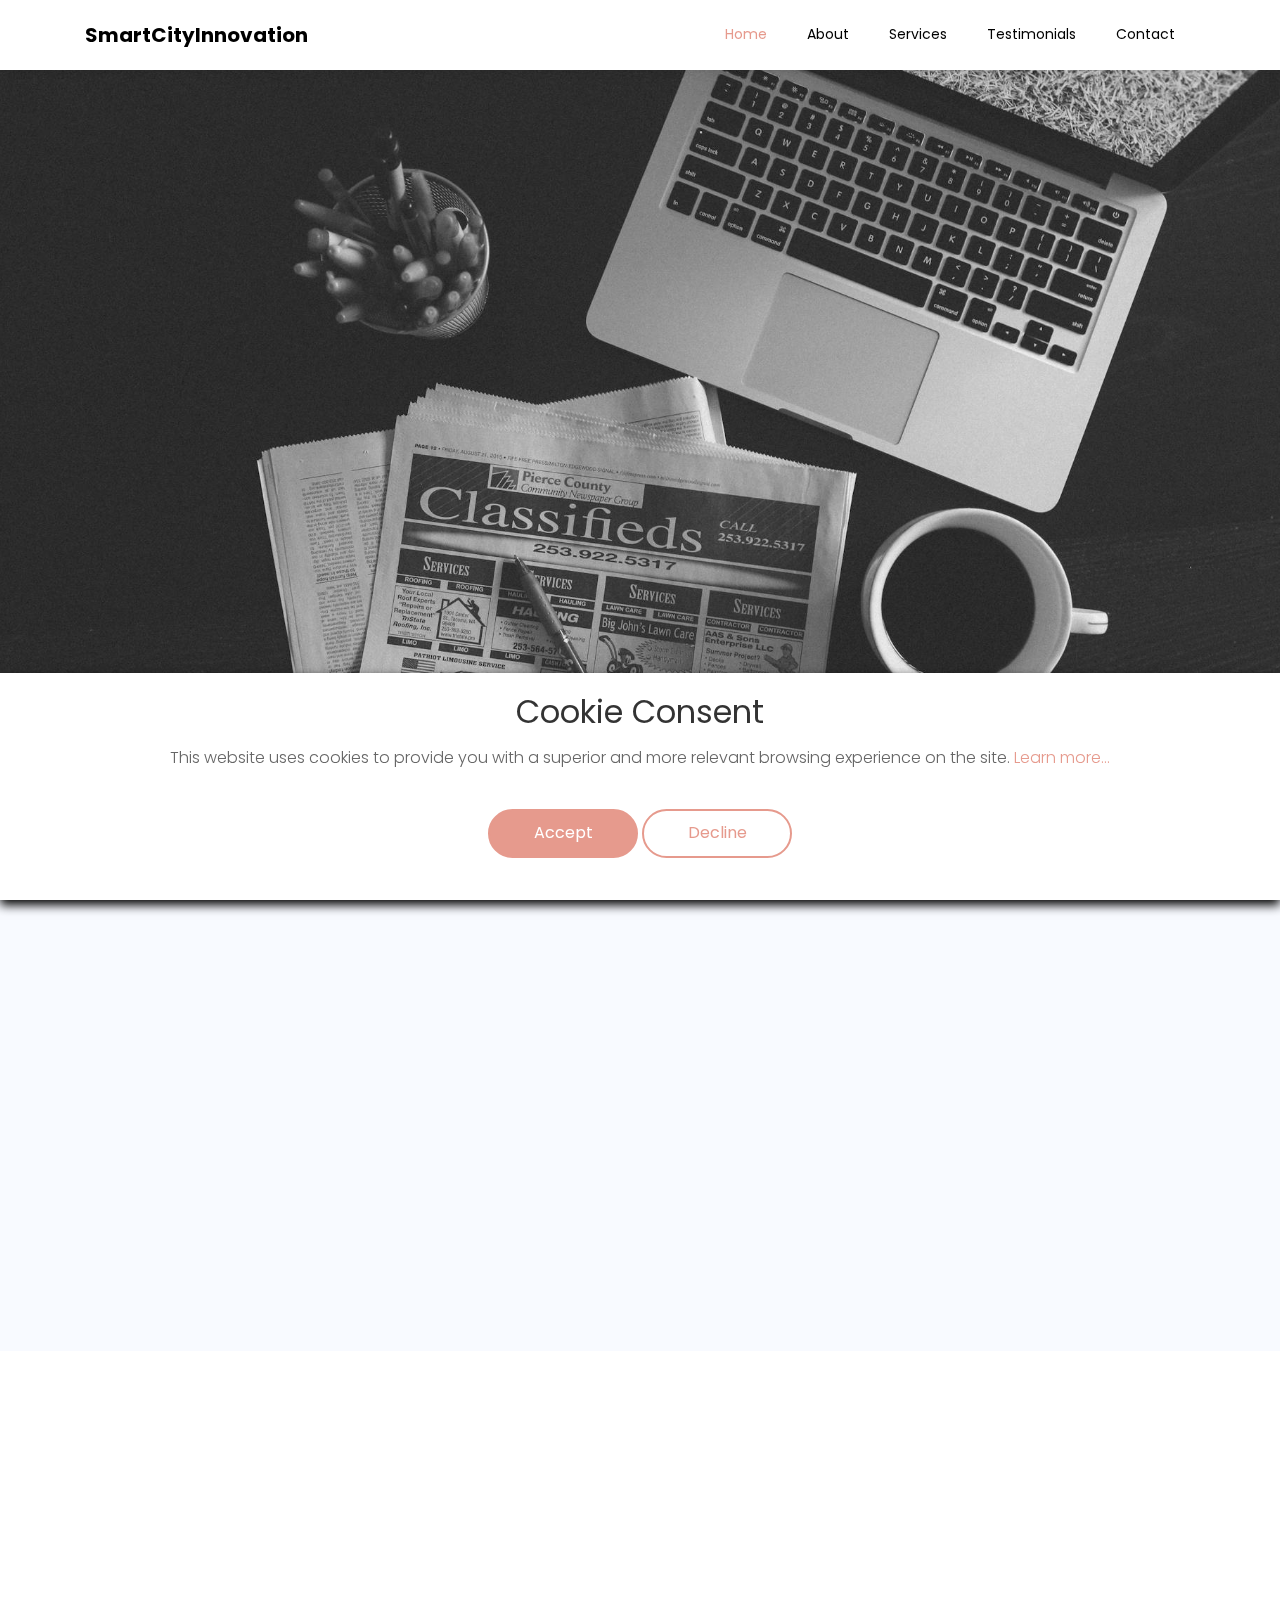
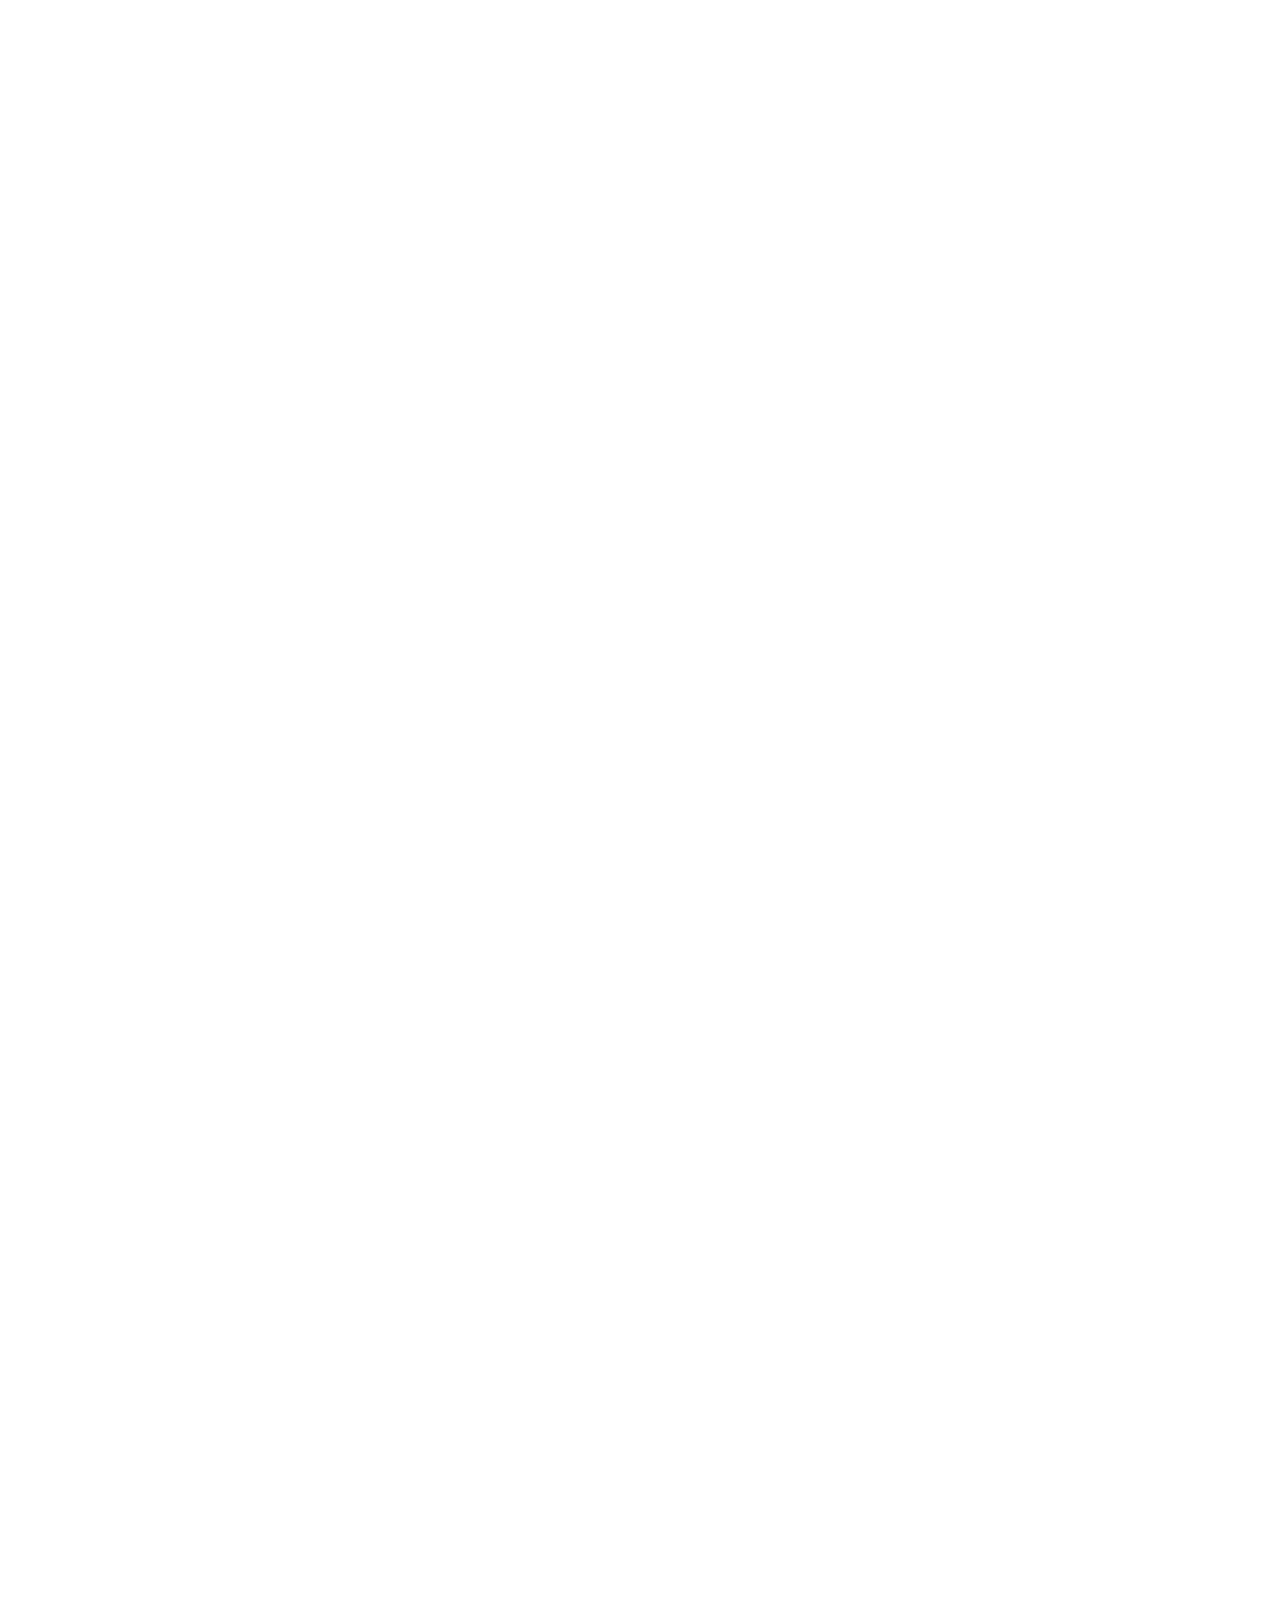
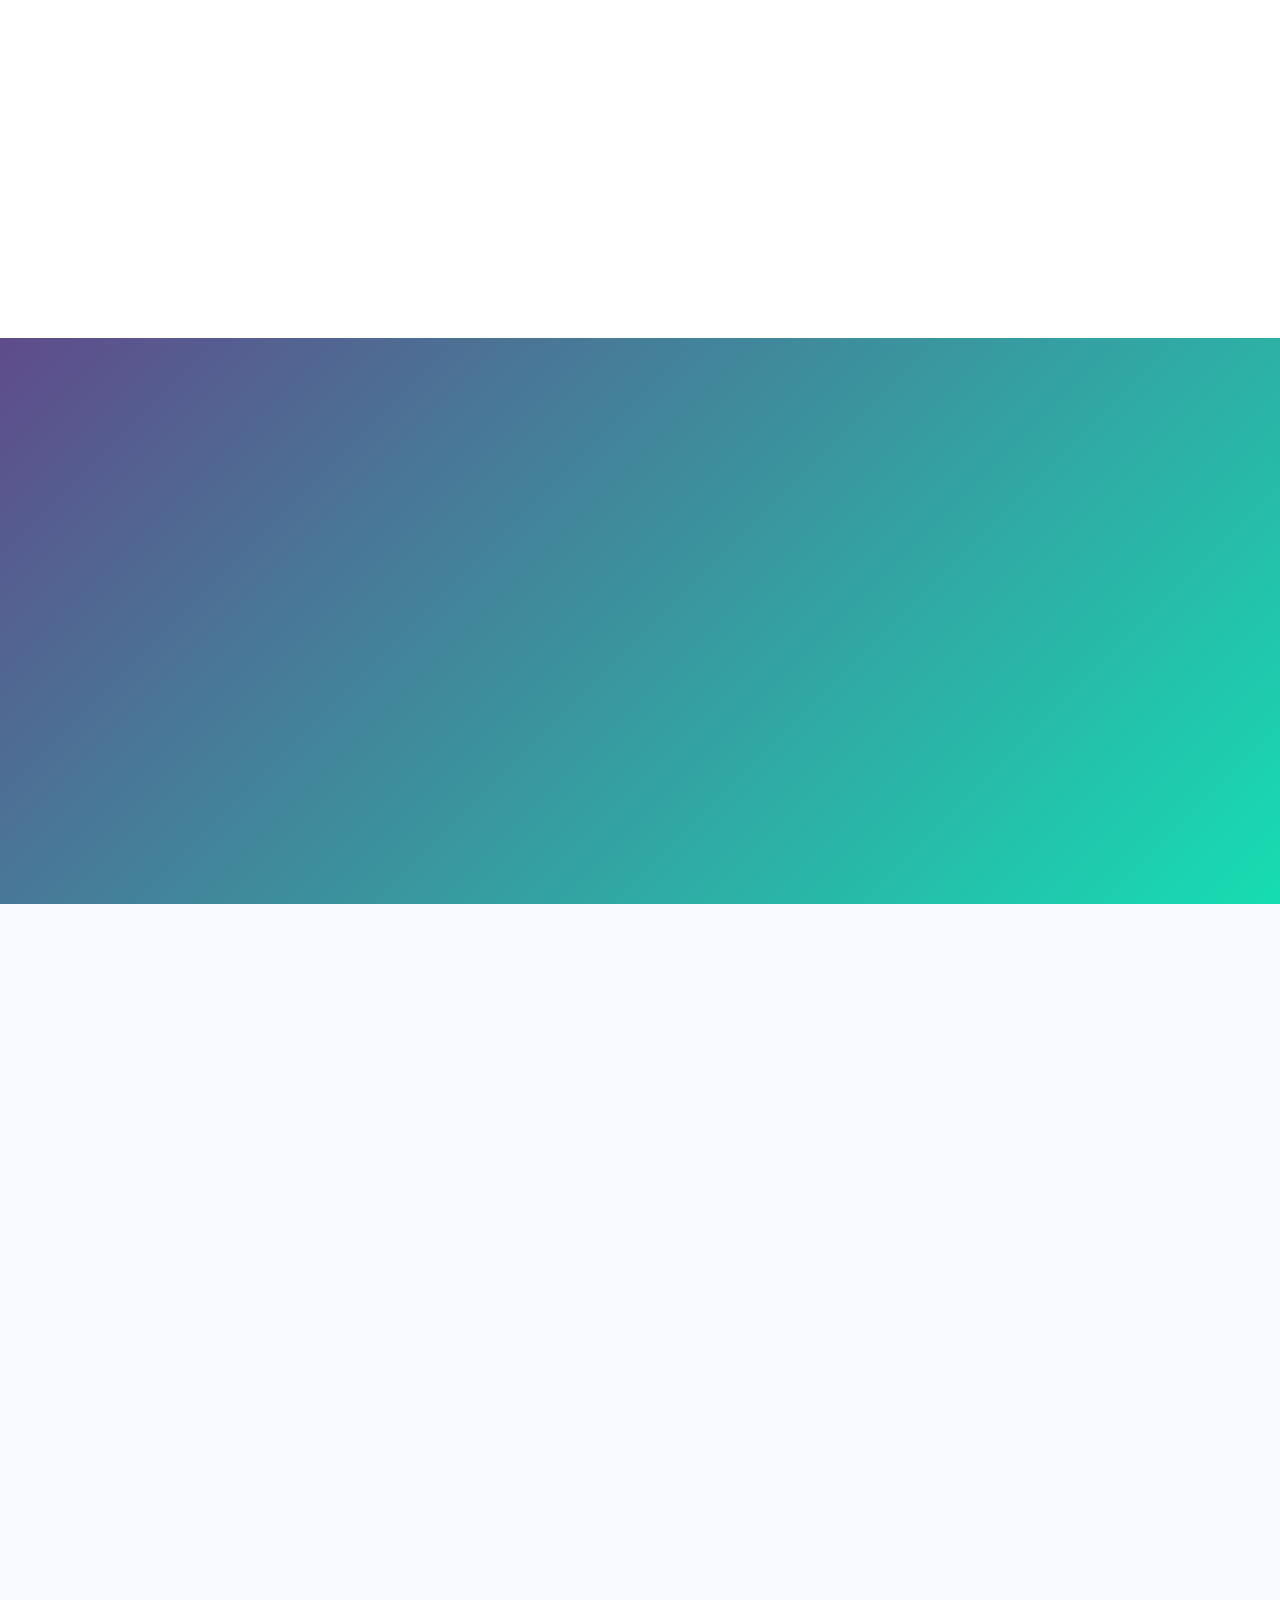
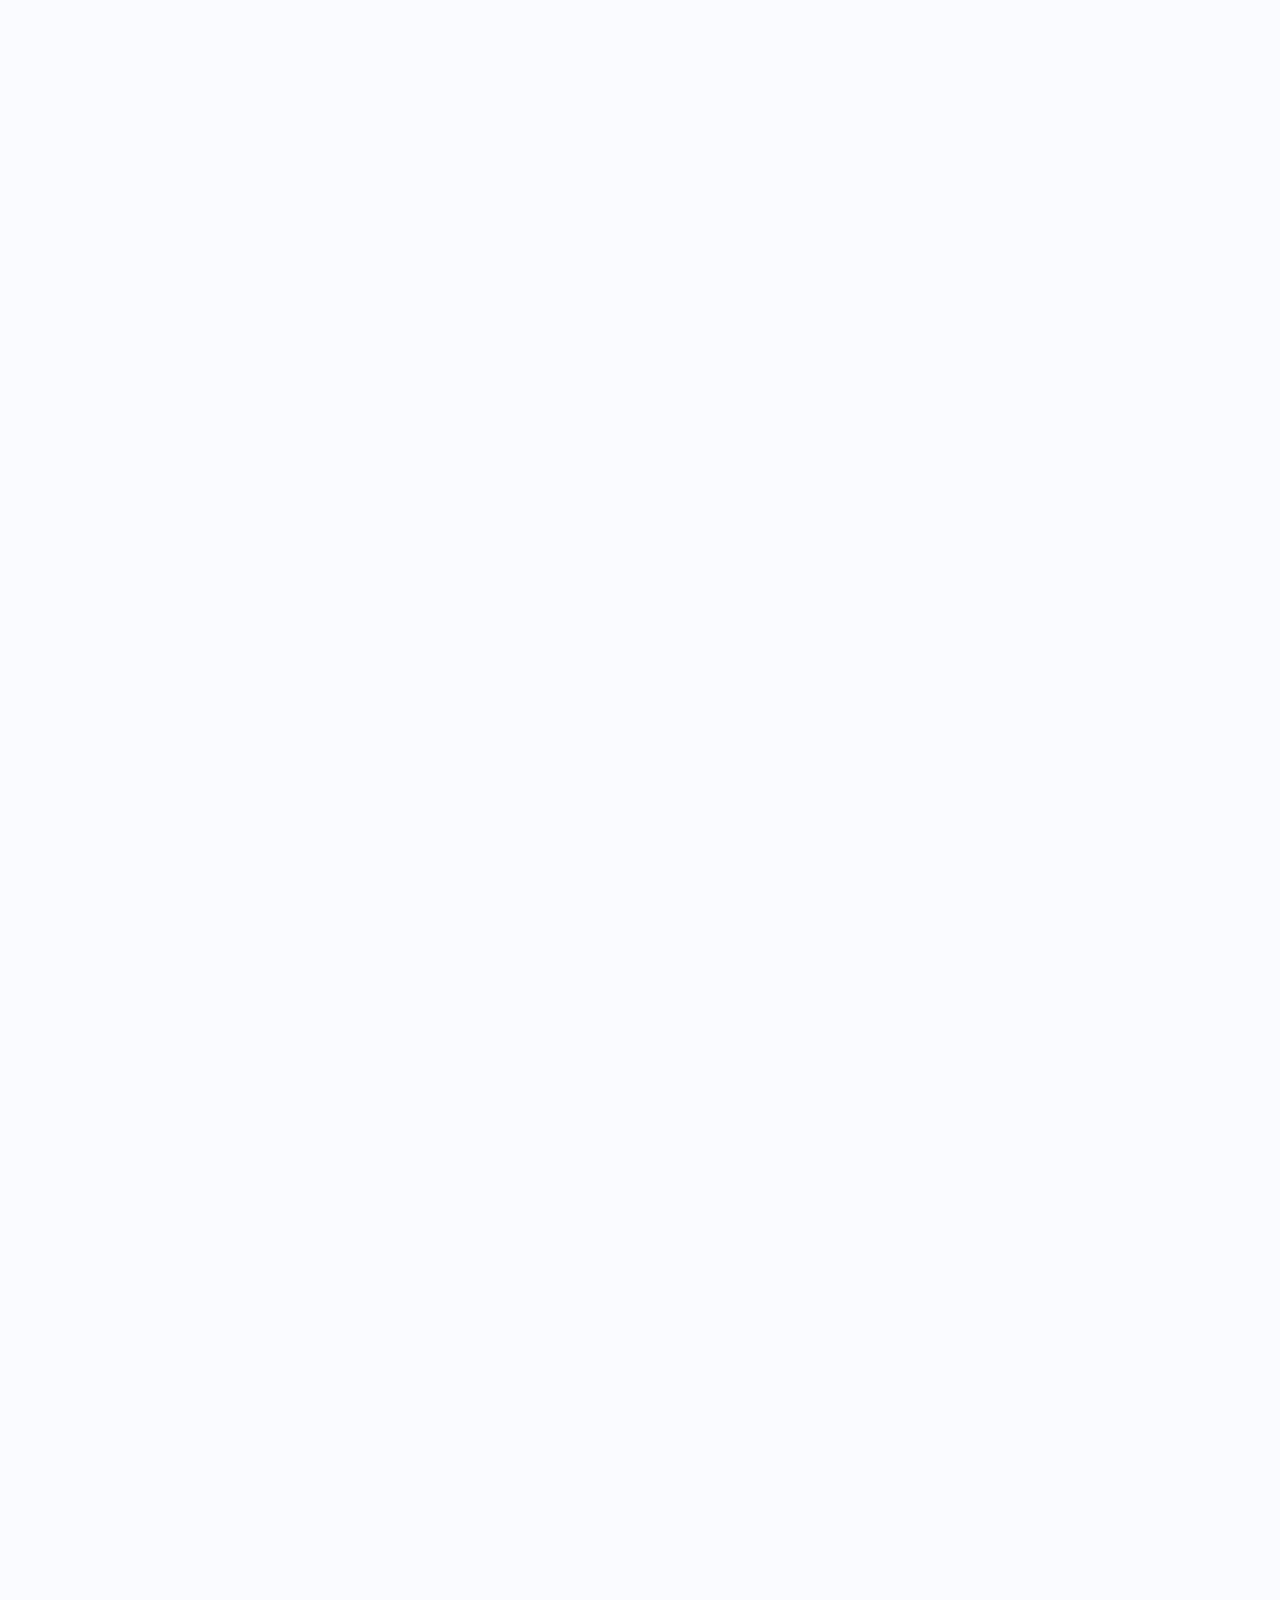
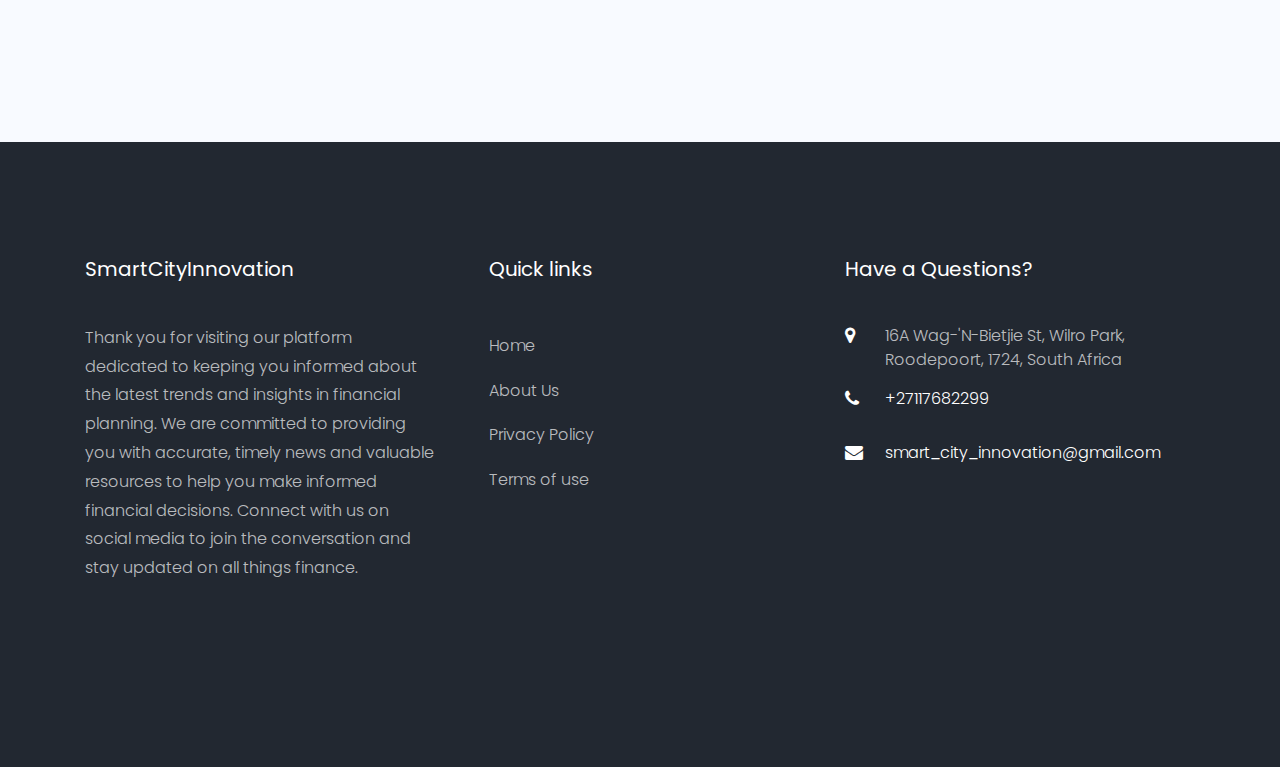
<file: index.html>
<!DOCTYPE html>
<html lang="en">
    <head>
        <title>SmartCityInnovation</title>
        <meta charset="utf-8" />
        <meta
            name="viewport"
            content="width=device-width, initial-scale=1, shrink-to-fit=no"
        />

        <link
            href="https://fonts.googleapis.com/css?family=Poppins:200,300,400,500,600,700"
            rel="stylesheet"
        />
        <link
            href="https://fonts.googleapis.com/css?family=Abril+Fatface"
            rel="stylesheet"
        />

        <link
            rel="shortcut icon"
            href="images/favicon.png"
            type="image/x-icon"
        />

        <link rel="stylesheet" href="css/open-iconic-bootstrap.min.css" />
        <link rel="stylesheet" href="css/animate.css" />

        <link rel="stylesheet" href="css/owl.carousel.min.css" />
        <link rel="stylesheet" href="css/owl.theme.default.min.css" />
        <link rel="stylesheet" href="css/magnific-popup.css" />

        <link rel="stylesheet" href="css/aos.css" />

        <link rel="stylesheet" href="css/ionicons.min.css" />

        <link rel="stylesheet" href="css/bootstrap-datepicker.css" />
        <link rel="stylesheet" href="css/jquery.timepicker.css" />

        <link rel="stylesheet" href="css/flaticon.css" />
        <link rel="stylesheet" href="css/icomoon.css" />
        <link rel="stylesheet" href="css/style.css" />
    </head>
    <body>
        <nav
            class="navbar navbar-expand-lg navbar-dark ftco_navbar bg-dark ftco-navbar-light"
            id="ftco-navbar"
        >
            <div class="container">
                <a class="navbar-brand" href="index.html"
                    >SmartCityInnovation</a
                >
                <button
                    class="navbar-toggler"
                    type="button"
                    data-toggle="collapse"
                    data-target="#ftco-nav"
                    aria-controls="ftco-nav"
                    aria-expanded="false"
                    aria-label="Toggle navigation"
                >
                    <span class="oi oi-menu"></span> Menu
                </button>

                <div class="collapse navbar-collapse" id="ftco-nav">
                    <ul class="navbar-nav ml-auto">
                        <li class="nav-item active">
                            <a href="index.html" class="nav-link">Home</a>
                        </li>
                        <li class="nav-item">
                            <a href="about.html" class="nav-link">About</a>
                        </li>
                        <li class="nav-item">
                            <a href="services.html" class="nav-link"
                                >Services</a
                            >
                        </li>
                        <li class="nav-item">
                            <a href="testimonials.html" class="nav-link"
                                >Testimonials</a
                            >
                        </li>

                        <li class="nav-item">
                            <a href="contact.html" class="nav-link">Contact</a>
                        </li>
                    </ul>
                </div>
            </div>
        </nav>
        <!-- END nav -->

        <div
            class="hero-wrap js-fullheight"
            style="background-image: url('images/bg_1.jpg')"
        >
            <div class="overlay"></div>
            <div class="container">
                <div
                    class="row no-gutters slider-text js-fullheight align-items-center justify-content-start"
                    data-scrollax-parent="true"
                >
                    <div
                        class="col-md-9 ftco-animate mb-5 pb-5 text-center text-md-left"
                        data-scrollax=" properties: { translateY: '70%' }"
                    >
                        <h1
                            class="mb-4"
                            data-scrollax="properties: { translateY: '30%', opacity: 1.6 }"
                        >
                            Stay Ahead in Financial Planning
                        </h1>
                        <p
                            data-scrollax="properties: { translateY: '30%', opacity: 1.6 }"
                        >
                            In a rapidly evolving financial landscape, staying
                            informed is crucial. Our latest updates provide
                            insights into trends, strategies, and best practices
                            in financial planning. From market analysis to
                            investment tips, we cover everything you need to
                            navigate your financial future confidently. Join us
                            to explore expert opinions, data-driven insights,
                            and actionable advice to enhance your financial
                            planning efforts. Whether you're an individual
                            investor or a finance professional, our news keeps
                            you at the forefront of the financial world.
                        </p>
                    </div>
                </div>
            </div>
        </div>

        <section class="ftco-section bg-light">
            <div class="container">
                <div class="row">
                    <div class="col-md-4">
                        <div class="intro ftco-animate">
                            <h3>Gain Access to Expert Analysis</h3>
                            <p>
                                Our platform provides in-depth analysis from
                                seasoned financial professionals. Stay informed
                                about the latest trends and developments in
                                financial planning, helping you make
                                well-informed decisions that align with your
                                financial goals.
                            </p>
                        </div>
                    </div>
                    <div class="col-md-4">
                        <div class="intro ftco-animate">
                            <h3>Real-Time News</h3>
                            <p>
                                Receive timely updates on crucial market
                                movements, policy changes, and economic
                                indicators that affect your financial planning.
                                Our news coverage ensures you never miss out on
                                important information that could impact your
                                investments and financial strategies.
                            </p>
                        </div>
                    </div>
                    <div class="col-md-4">
                        <div class="intro ftco-animate">
                            <h3>Access a Wealth of Resources</h3>
                            <p>
                                Explore a wide range of resources designed to
                                enhance your understanding of financial
                                planning. From articles and reports to webinars
                                and tutorials, we provide the tools you need to
                                empower your financial journey and achieve your
                                financial objectives.
                            </p>
                        </div>
                    </div>
                </div>
            </div>
        </section>

        <section class="ftco-section">
            <div class="container">
                <div class="row justify-content-center mb-5 pb-3">
                    <div
                        class="col-md-7 heading-section text-center ftco-animate"
                    >
                        <h2>Why Choose Us for Your Financial Planning Needs</h2>
                        <p class="mb-4">
                            In today's dynamic financial landscape, making
                            informed decisions is more important than ever. Our
                            platform stands out as a trusted source for the
                            latest news and insights in financial planning. We
                            are dedicated to providing our audience with
                            accurate, timely information and expert analysis
                            that empowers you to navigate your financial journey
                            with confidence. Here are a few reasons why we are
                            the right choice for your financial planning needs.
                        </p>
                    </div>
                </div>
                <div class="row">
                    <div class="col-md-4 ftco-animate">
                        <a
                            href="#"
                            class="destination-entry img"
                            style="
                                background-image: url(images/destination-1.jpg);
                            "
                        >
                            <div class="text text-center">
                                <h3>Extensive Financial News Coverage</h3>
                            </div>
                        </a>
                    </div>
                    <div class="col-md-4 ftco-animate">
                        <a
                            href="#"
                            class="destination-entry img"
                            style="
                                background-image: url(images/destination-2-1.jpg);
                            "
                        >
                            <div class="text text-center">
                                <h3>
                                    Expert Insights from Financial Professionals
                                </h3>
                            </div>
                        </a>
                    </div>
                    <div class="col-md-4 ftco-animate">
                        <a
                            href="#"
                            class="destination-entry img"
                            style="
                                background-image: url(images/destination-3.jpg);
                            "
                        >
                            <div class="text text-center">
                                <h3>Join a Community of Informed Investors</h3>
                            </div>
                        </a>
                    </div>
                </div>
            </div>
        </section>

        <section class="ftco-section">
            <div class="container">
                <div class="row justify-content-center mb-5 pb-3">
                    <div
                        class="col-md-7 heading-section text-center ftco-animate"
                    >
                        <h2>
                            Our Unique Features for Effective Financial Planning
                        </h2>
                        <p class="mb-4">
                            Our platform is designed to provide you with the
                            essential tools and information you need for
                            successful financial planning. We focus on
                            delivering high-quality content, resources, and
                            support to help you make informed decisions in a
                            complex financial landscape. Explore our features
                            that set us apart and empower your financial
                            journey.
                        </p>
                    </div>
                </div>
            </div>
            <div class="container-fluid">
                <div class="row">
                    <div class="col-sm col-md-6 col-lg ftco-animate">
                        <div class="destination">
                            <a
                                href="#"
                                class="img img-2 d-flex justify-content-center align-items-center"
                                style="
                                    background-image: url(images/why-choose-1.jpg);
                                "
                            >
                            </a>
                            <div class="text p-3">
                                <div class="d-flex">
                                    <div class="one">
                                        <h3>
                                            Stay Informed with Daily Updates
                                        </h3>
                                    </div>
                                </div>
                                <p>
                                    Receive daily updates on the latest
                                    developments in the financial world,
                                    including market trends, economic
                                    indicators, and investment news. Our
                                    real-time coverage ensures you have the
                                    information you need to make timely
                                    decisions for your financial planning.
                                </p>
                            </div>
                        </div>
                    </div>
                    <div class="col-sm col-md-6 col-lg ftco-animate">
                        <div class="destination d-md-flex flex-column-reverse">
                            <a
                                href="#"
                                class="img img-2 d-flex justify-content-center align-items-center"
                                style="
                                    background-image: url(images/why-choose-2.jpg);
                                "
                            >
                            </a>
                            <div class="text p-3">
                                <div class="d-flex">
                                    <div class="one">
                                        <h3>In-Depth Expert Analysis</h3>
                                    </div>
                                </div>
                                <p>
                                    Benefit from in-depth analysis provided by
                                    financial experts who dissect complex topics
                                    and trends. Our expert commentary offers
                                    valuable insights that help you understand
                                    the implications of market changes on your
                                    financial planning strategies.
                                </p>
                            </div>
                        </div>
                    </div>
                    <div class="col-sm col-md-6 col-lg ftco-animate">
                        <div class="destination">
                            <a
                                href="#"
                                class="img img-2 d-flex justify-content-center align-items-center"
                                style="
                                    background-image: url(images/why-choose-3.jpg);
                                "
                            >
                            </a>
                            <div class="text p-3">
                                <div class="d-flex">
                                    <div class="one">
                                        <h3>
                                            Access Comprehensive Educational
                                            Materials
                                        </h3>
                                    </div>
                                </div>
                                <p>
                                    Explore a rich library of educational
                                    resources, including articles, eBooks, and
                                    webinars focused on financial planning. Our
                                    content is designed to enhance your
                                    knowledge and equip you with the skills to
                                    navigate the financial landscape
                                    confidently.
                                </p>
                            </div>
                        </div>
                    </div>
                    <div class="col-sm col-md-6 col-lg ftco-animate">
                        <div class="destination d-md-flex flex-column-reverse">
                            <a
                                href="#"
                                class="img img-2 d-flex justify-content-center align-items-center"
                                style="
                                    background-image: url(images/why-choose-4.jpg);
                                "
                            >
                            </a>
                            <div class="text p-3">
                                <div class="d-flex">
                                    <div class="one">
                                        <h3>Engage with a Dynamic Community</h3>
                                    </div>
                                </div>
                                <p>
                                    Join our interactive community of investors
                                    and financial enthusiasts. Participate in
                                    discussions, ask questions, and share
                                    experiences to enhance your understanding of
                                    financial planning. Collaborating with
                                    others fosters a supportive environment for
                                    learning and growth.
                                </p>
                            </div>
                        </div>
                    </div>
                </div>
            </div>
        </section>

        <section class="ftco-section-parallax">
            <div class="parallax-img d-flex align-items-center">
                <div class="container">
                    <div class="row d-flex justify-content-center">
                        <div
                            class="col-md-7 text-center heading-section heading-section-white ftco-animate"
                        >
                            <h2>
                                Take Control of Your Financial Future Today!
                            </h2>
                            <p>
                                Don't leave your financial planning to chance.
                                Join our community of informed investors and
                                gain access to valuable insights, expert
                                analysis, and the latest financial news. Sign up
                                now to stay updated and empower yourself with
                                the knowledge needed to make sound financial
                                decisions. Your journey to a secure financial
                                future starts here!
                            </p>
                            <div class="row d-flex justify-content-center mt-5">
                                <div class="col-md-8">
                                    <form action="#" class="subscribe-form">
                                        <div class="form-group d-flex">
                                            <input
                                                type="text"
                                                class="form-control"
                                                placeholder="Enter email address"
                                                id="email"
                                            />
                                            <input
                                                type="submit"
                                                value="Subscribe"
                                                class="submit px-3"
                                                id="submit"
                                                onclick="sendForm()"
                                            />
                                        </div>
                                        <div
                                            id="result"
                                            style="color: red"
                                        ></div>
                                    </form>
                                </div>
                            </div>
                        </div>
                    </div>
                </div>
            </div>
        </section>

        <!-- <section class="ftco-section">
            <div class="container">
                <div class="row justify-content-center mb-5 pb-3">
                    <div
                        class="col-md-7 heading-section text-center ftco-animate"
                    >
                        <h2 class="mb-4">Recommended Restaurants</h2>
                    </div>
                </div>
                <div class="row">
                    <div class="col-md-6 col-lg-3 ftco-animate">
                        <div class="destination">
                            <a
                                href="#"
                                class="img img-2 d-flex justify-content-center align-items-center"
                                style="
                                    background-image: url(images/restaurant-1.jpg);
                                "
                            >

                            </a>
                            <div class="text p-3">
                                <h3><a href="#">Luxury Restaurant</a></h3>
                                <p class="rate">
                                    <i class="icon-star"></i>
                                    <i class="icon-star"></i>
                                    <i class="icon-star"></i>
                                    <i class="icon-star"></i>
                                    <i class="icon-star-o"></i>
                                    <span>8 Rating</span>
                                </p>
                                <p>
                                    Far far away, behind the word mountains, far
                                    from the countries
                                </p>
                                <hr />
                                <p class="bottom-area d-flex">
                                    <span
                                        ><i class="icon-map-o"></i> San
                                        Franciso, CA</span
                                    >
                                    <span class="ml-auto"
                                        ><a href="#">Discover</a></span
                                    >
                                </p>
                            </div>
                        </div>
                    </div>
                    <div class="col-md-6 col-lg-3 ftco-animate">
                        <div class="destination d-md-flex flex-column-reverse">
                            <a
                                href="#"
                                class="img img-2 d-flex justify-content-center align-items-center"
                                style="
                                    background-image: url(images/restaurant-2.jpg);
                                "
                            >

                            </a>
                            <div class="text p-3">
                                <h3><a href="#">Luxury Restaurant</a></h3>
                                <p class="rate">
                                    <i class="icon-star"></i>
                                    <i class="icon-star"></i>
                                    <i class="icon-star"></i>
                                    <i class="icon-star"></i>
                                    <i class="icon-star-o"></i>
                                    <span>8 Rating</span>
                                </p>
                                <p>
                                    Far far away, behind the word mountains, far
                                    from the countries
                                </p>
                                <hr />
                                <p class="bottom-area d-flex">
                                    <span
                                        ><i class="icon-map-o"></i> San
                                        Franciso, CA</span
                                    >
                                    <span class="ml-auto"
                                        ><a href="#">Book Now</a></span
                                    >
                                </p>
                            </div>
                        </div>
                    </div>
                    <div class="col-md-6 col-lg-3 ftco-animate">
                        <div class="destination">
                            <a
                                href="#"
                                class="img img-2 d-flex justify-content-center align-items-center"
                                style="
                                    background-image: url(images/restaurant-3.jpg);
                                "
                            >

                            </a>
                            <div class="text p-3">
                                <h3><a href="#">Luxury Restaurant</a></h3>
                                <p class="rate">
                                    <i class="icon-star"></i>
                                    <i class="icon-star"></i>
                                    <i class="icon-star"></i>
                                    <i class="icon-star"></i>
                                    <i class="icon-star-o"></i>
                                    <span>8 Rating</span>
                                </p>
                                <p>
                                    Far far away, behind the word mountains, far
                                    from the countries
                                </p>
                                <hr />
                                <p class="bottom-area d-flex">
                                    <span
                                        ><i class="icon-map-o"></i> San
                                        Franciso, CA</span
                                    >
                                    <span class="ml-auto"
                                        ><a href="#">Book Now</a></span
                                    >
                                </p>
                            </div>
                        </div>
                    </div>
                    <div class="col-md-6 col-lg-3 ftco-animate">
                        <div class="destination d-md-flex flex-column-reverse">
                            <a
                                href="#"
                                class="img img-2 d-flex justify-content-center align-items-center"
                                style="
                                    background-image: url(images/restaurant-4.jpg);
                                "
                            >

                            </a>
                            <div class="text p-3">
                                <h3><a href="#">Luxury Restaurant</a></h3>
                                <p class="rate">
                                    <i class="icon-star"></i>
                                    <i class="icon-star"></i>
                                    <i class="icon-star"></i>
                                    <i class="icon-star"></i>
                                    <i class="icon-star-o"></i>
                                    <span>8 Rating</span>
                                </p>
                                <p>
                                    Far far away, behind the word mountains, far
                                    from the countries
                                </p>
                                <hr />
                                <p class="bottom-area d-flex">
                                    <span
                                        ><i class="icon-map-o"></i> San
                                        Franciso, CA</span
                                    >
                                    <span class="ml-auto"
                                        ><a href="#">Book Now</a></span
                                    >
                                </p>
                            </div>
                        </div>
                    </div>
                </div>
            </div>
        </section> -->

        <section class="ftco-section bg-light">
            <div class="container">
                <div class="row justify-content-center mb-5 pb-3">
                    <div
                        class="col-md-7 heading-section text-center ftco-animate"
                    >
                        <h2>
                            <strong> Our Latest News </strong>
                            in Financial Planning
                        </h2>
                        <p>
                            Stay ahead of the curve with our latest updates and
                            insights from the world of finance. We curate
                            essential news articles and reports that highlight
                            key trends, emerging opportunities, and challenges
                            in financial planning. Our commitment is to keep you
                            informed and empowered, so you can make strategic
                            decisions for your financial future.
                        </p>
                    </div>
                </div>
                <div class="row d-flex">
                    <div class="col-md-4 d-flex ftco-animate">
                        <div class="blog-entry align-self-stretch">
                            <a
                                class="block-20"
                                style="
                                    background-image: url('images/image_1.jpg');
                                "
                            >
                            </a>
                            <div class="text">
                                <h3 class="heading mt-3">
                                    Understanding Current Trends
                                </h3>
                                <div class="meta mb-3">
                                    <p>
                                        Dive into our detailed analysis of the
                                        latest market trends affecting financial
                                        planning strategies. From interest rate
                                        fluctuations to investment
                                        opportunities, we break down complex
                                        data to help you navigate the evolving
                                        financial landscape effectively.
                                    </p>
                                </div>
                            </div>
                        </div>
                    </div>
                    <div class="col-md-4 d-flex ftco-animate">
                        <div class="blog-entry align-self-stretch">
                            <a
                                class="block-20"
                                style="
                                    background-image: url('images/image_2.jpg');
                                "
                            >
                            </a>
                            <div class="text">
                                <h3 class="heading mt-3">
                                    Important Regulatory Updates
                                </h3>
                                <div class="meta mb-3">
                                    <p>
                                        Stay informed about recent regulatory
                                        changes that could impact your financial
                                        planning. Our articles highlight new
                                        policies and regulations, providing you
                                        with the insights needed to adjust your
                                        strategies accordingly and remain
                                        compliant.
                                    </p>
                                </div>
                            </div>
                        </div>
                    </div>
                    <div class="col-md-4 d-flex ftco-animate">
                        <div class="blog-entry align-self-stretch">
                            <a
                                class="block-20"
                                style="
                                    background-image: url('images/image_3.jpg');
                                "
                            >
                            </a>
                            <div class="text">
                                <h3 class="heading mt-3">
                                    Innovative Investment Strategies
                                </h3>
                                <div class="meta mb-3">
                                    <p>
                                        Explore cutting-edge investment
                                        strategies that can enhance your
                                        financial planning. Our expert insights
                                        cover various asset classes and market
                                        conditions, helping you identify the
                                        best opportunities for growth and risk
                                        management in your portfolio.
                                    </p>
                                </div>
                            </div>
                        </div>
                    </div>
                </div>
            </div>
        </section>

        <section class="ftco-section bg-light">
            <div class="container">
                <div class="one-half ftco-animate">
                    <div class="heading-section ftco-animate">
                        <h2 class="mb-4 text-center">
                            Explore Our Blog on Financial Planning
                        </h2>
                    </div>
                    <div>
                        <p class="text-center mb-4">
                            Welcome to our blog, your go-to source for in-depth
                            articles and insights on financial planning. We
                            cover a wide range of topics, from investment
                            strategies to market trends, all aimed at helping
                            you make informed decisions about your financial
                            future. Our expert contributors share their
                            knowledge and experience to provide you with
                            actionable advice and the latest news in the finance
                            world.
                        </p>
                    </div>
                </div>
                <div class="row d-flex">
                    <div class="col-md-6 d-flex ftco-animate">
                        <div class="blog-entry align-self-stretch">
                            <a
                                class="block-20"
                                style="
                                    background-image: url('images/blog-image-1.jpg');
                                "
                            >
                            </a>
                            <div class="text">
                                <h3 class="heading mt-3">
                                    How to Navigate Economic Uncertainty
                                </h3>
                                <div class="meta mb-3">
                                    <p>
                                        In times of economic volatility,
                                        effective financial planning becomes
                                        essential. This blog post explores
                                        strategies to protect your investments
                                        and adapt your financial plans to
                                        changing market conditions, ensuring you
                                        stay on track toward your financial
                                        goals.
                                    </p>
                                </div>
                            </div>
                        </div>
                    </div>
                    <div class="col-md-6 d-flex ftco-animate">
                        <div class="blog-entry align-self-stretch">
                            <a
                                class="block-20"
                                style="
                                    background-image: url('images/blog-image-2.jpg');
                                "
                            >
                            </a>
                            <div class="text">
                                <h3 class="heading mt-3">
                                    The Importance of Diversification in
                                    Financial Planning
                                </h3>
                                <div class="meta mb-3">
                                    <p>
                                        Discover the critical role of
                                        diversification in reducing risk and
                                        enhancing returns in your investment
                                        portfolio. Our article outlines
                                        practical steps to diversify your assets
                                        effectively, along with expert tips on
                                        balancing risk and reward.
                                    </p>
                                </div>
                            </div>
                        </div>
                    </div>
                    <div class="col-md-6 d-flex ftco-animate">
                        <div class="blog-entry align-self-stretch">
                            <a
                                class="block-20"
                                style="
                                    background-image: url('images/blog-image-3.jpg');
                                "
                            >
                            </a>
                            <div class="text">
                                <h3 class="heading mt-3">
                                    Mastering the Art of Budgeting
                                </h3>
                                <div class="meta mb-3">
                                    <p>
                                        Budgeting is a fundamental aspect of
                                        financial planning. This blog post
                                        provides insights into creating a
                                        realistic budget that aligns with your
                                        financial goals, helping you track your
                                        expenses and save for the future without
                                        sacrificing your lifestyle.
                                    </p>
                                </div>
                            </div>
                        </div>
                    </div>
                    <div class="col-md-6 d-flex ftco-animate">
                        <div class="blog-entry align-self-stretch">
                            <a
                                class="block-20"
                                style="
                                    background-image: url('images/blog-image-4.jpg');
                                "
                            >
                            </a>
                            <div class="text">
                                <h3 class="heading mt-3">
                                    Understanding Your Retirement Options
                                </h3>
                                <div class="meta mb-3">
                                    <p>
                                        Planning for retirement is crucial for
                                        financial security. This article breaks
                                        down the various retirement account
                                        options available, their benefits, and
                                        how to choose the right one for your
                                        financial planning strategy, ensuring
                                        you can enjoy a comfortable retirement.
                                    </p>
                                </div>
                            </div>
                        </div>
                    </div>
                </div>
            </div>
        </section>

        <footer class="ftco-footer ftco-bg-dark ftco-section">
            <div class="container">
                <div class="row mb-5">
                    <div class="col-md">
                        <div class="ftco-footer-widget mb-4">
                            <h2 class="ftco-heading-2">SmartCityInnovation</h2>
                            <p>
                                Thank you for visiting our platform dedicated to
                                keeping you informed about the latest trends and
                                insights in financial planning. We are committed
                                to providing you with accurate, timely news and
                                valuable resources to help you make informed
                                financial decisions. Connect with us on social
                                media to join the conversation and stay updated
                                on all things finance.
                            </p>
                        </div>
                    </div>
                    <div class="col-md">
                        <div class="ftco-footer-widget mb-4 ml-md-4">
                            <h2 class="ftco-heading-2">Quick links</h2>
                            <ul class="list-unstyled">
                                <li>
                                    <a href="index.html" class="py-2 d-block"
                                        >Home</a
                                    >
                                </li>
                                <li>
                                    <a href="about.html" class="py-2 d-block"
                                        >About Us</a
                                    >
                                </li>
                                <li>
                                    <a
                                        href="privacy-policy.html"
                                        class="py-2 d-block"
                                        >Privacy Policy</a
                                    >
                                </li>
                                <li>
                                    <a
                                        href="terms-of-use.html"
                                        class="py-2 d-block"
                                        >Terms of use</a
                                    >
                                </li>
                            </ul>
                        </div>
                    </div>
                    <div class="col-md">
                        <div class="ftco-footer-widget mb-4">
                            <h2 class="ftco-heading-2">Have a Questions?</h2>
                            <div class="block-23 mb-3">
                                <ul>
                                    <li>
                                        <span
                                            class="icon icon-map-marker"
                                        ></span
                                        ><span class="text"
                                            >16A Wag-'N-Bietjie St, Wilro Park,
                                            Roodepoort, 1724, South Africa</span
                                        >
                                    </li>
                                    <li>
                                        <a href="#"
                                            ><span
                                                class="icon icon-phone"
                                            ></span
                                            ><span class="text"
                                                >+27117682299</span
                                            ></a
                                        >
                                    </li>
                                    <li>
                                        <a href="#"
                                            ><span
                                                class="icon icon-envelope"
                                            ></span
                                            ><span class="text"
                                                >smart_city_innovation@gmail.com</span
                                            ></a
                                        >
                                    </li>
                                </ul>
                            </div>
                        </div>
                    </div>
                </div>
            </div>
        </footer>

        <!-- loader -->
        <div id="ftco-loader" class="show fullscreen">
            <svg class="circular" width="48px" height="48px">
                <circle
                    class="path-bg"
                    cx="24"
                    cy="24"
                    r="22"
                    fill="none"
                    stroke-width="4"
                    stroke="#eeeeee"
                />
                <circle
                    class="path"
                    cx="24"
                    cy="24"
                    r="22"
                    fill="none"
                    stroke-width="4"
                    stroke-miterlimit="10"
                    stroke="#F96D00"
                />
            </svg>
        </div>

        <!-- Cookie banner -->
        <div class="cookie-wrapper show">
            <div>
                <i class="bx bx-cookie"></i>
                <h2 style="text-align: center">Cookie Consent</h2>
            </div>

            <div class="data">
                <p>
                    This website uses cookies to provide you with a superior and
                    more relevant browsing experience on the site.
                    <a href="#">Learn more...</a>
                </p>
            </div>

            <div class="buttons">
                <button class="cookie-button" id="acceptBtn">Accept</button>
                <button class="cookie-button" id="declineBtn">Decline</button>
            </div>
        </div>

        <!-- End Cookie banner -->

        <script src="js/jquery.min.js"></script>
        <script src="js/jquery-migrate-3.0.1.min.js"></script>
        <script src="js/popper.min.js"></script>
        <script src="js/bootstrap.min.js"></script>
        <script src="js/jquery.easing.1.3.js"></script>
        <script src="js/jquery.waypoints.min.js"></script>
        <script src="js/jquery.stellar.min.js"></script>
        <script src="js/owl.carousel.min.js"></script>
        <script src="js/jquery.magnific-popup.min.js"></script>
        <script src="js/aos.js"></script>
        <script src="js/jquery.animateNumber.min.js"></script>
        <script src="js/bootstrap-datepicker.js"></script>

        <script src="js/scrollax.min.js"></script>
        <script src="js/main.js"></script>
        <script src="js/contact-form.js"></script>
        <script src="js/cookiebanner.js"></script>
    </body>
</html>
</file>
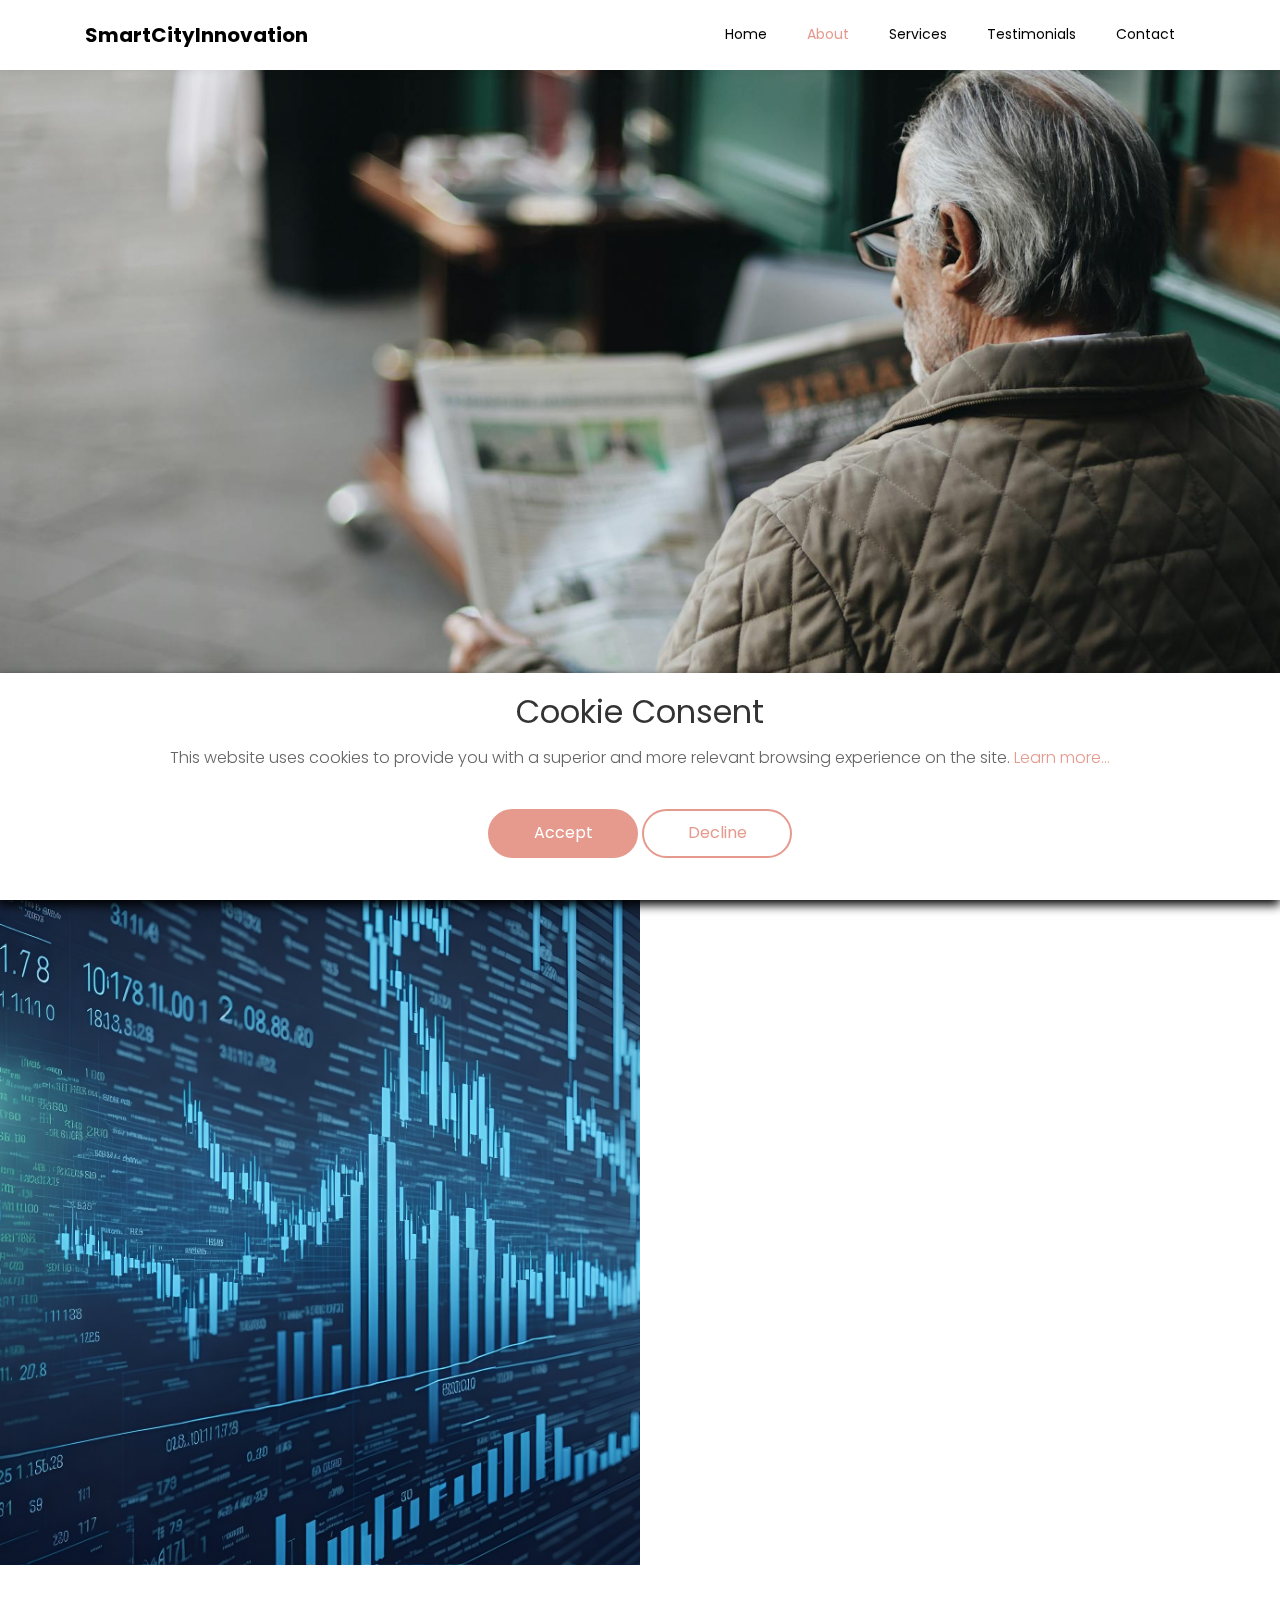
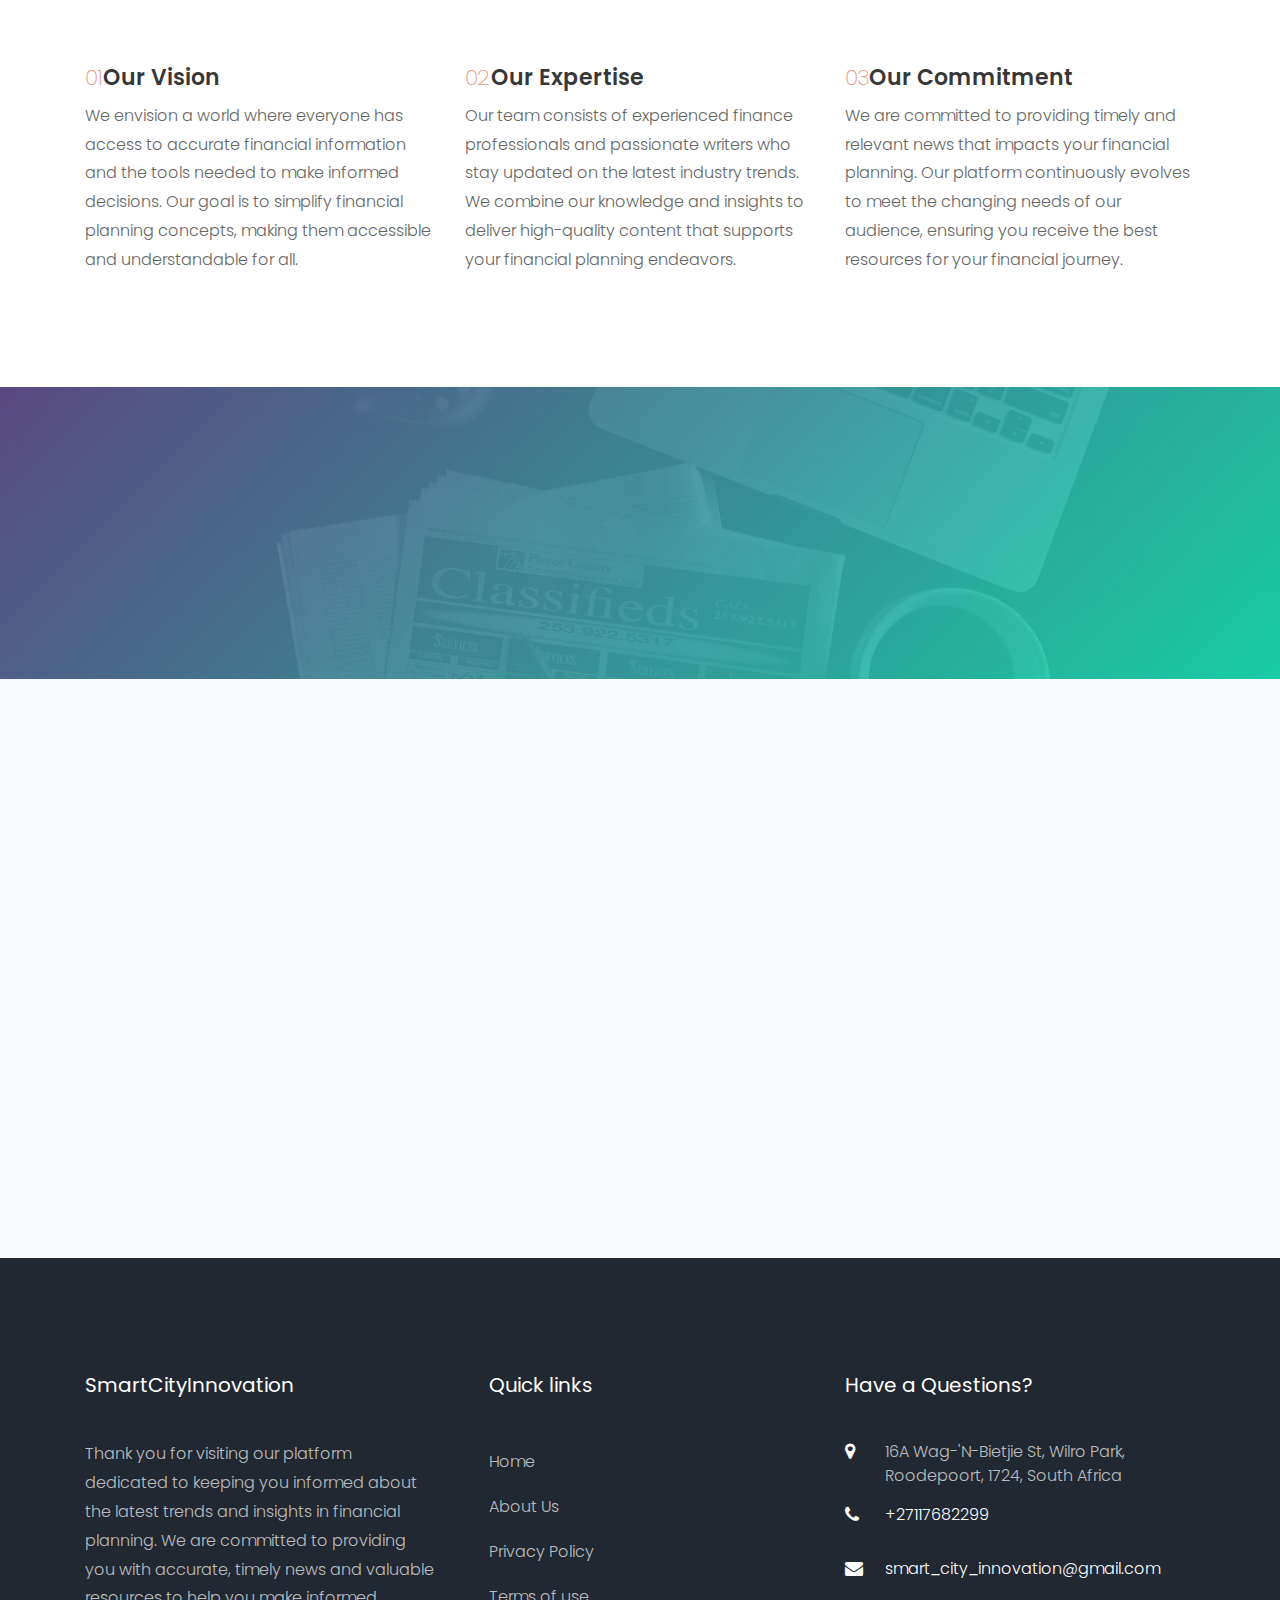
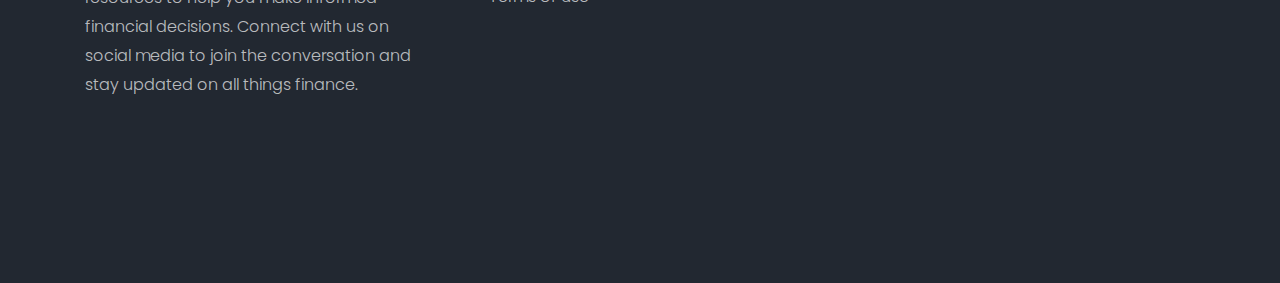
<file: about.html>
<!DOCTYPE html>
<html lang="en">
    <head>
        <title>SmartCityInnovation</title>
        <meta charset="utf-8" />
        <meta
            name="viewport"
            content="width=device-width, initial-scale=1, shrink-to-fit=no"
        />

        <link
            href="https://fonts.googleapis.com/css?family=Poppins:200,300,400,500,600,700"
            rel="stylesheet"
        />
        <link
            href="https://fonts.googleapis.com/css?family=Abril+Fatface"
            rel="stylesheet"
        />

        <link
            rel="shortcut icon"
            href="images/favicon.png"
            type="image/x-icon"
        />

        <link rel="stylesheet" href="css/open-iconic-bootstrap.min.css" />
        <link rel="stylesheet" href="css/animate.css" />

        <link rel="stylesheet" href="css/owl.carousel.min.css" />
        <link rel="stylesheet" href="css/owl.theme.default.min.css" />
        <link rel="stylesheet" href="css/magnific-popup.css" />

        <link rel="stylesheet" href="css/aos.css" />

        <link rel="stylesheet" href="css/ionicons.min.css" />

        <link rel="stylesheet" href="css/bootstrap-datepicker.css" />
        <link rel="stylesheet" href="css/jquery.timepicker.css" />

        <link rel="stylesheet" href="css/flaticon.css" />
        <link rel="stylesheet" href="css/icomoon.css" />
        <link rel="stylesheet" href="css/style.css" />
    </head>
    <body>
        <nav
            class="navbar navbar-expand-lg navbar-dark ftco_navbar bg-dark ftco-navbar-light"
            id="ftco-navbar"
        >
            <div class="container">
                <a class="navbar-brand" href="index.html"
                    >SmartCityInnovation</a
                >
                <button
                    class="navbar-toggler"
                    type="button"
                    data-toggle="collapse"
                    data-target="#ftco-nav"
                    aria-controls="ftco-nav"
                    aria-expanded="false"
                    aria-label="Toggle navigation"
                >
                    <span class="oi oi-menu"></span> Menu
                </button>

                <div class="collapse navbar-collapse" id="ftco-nav">
                    <ul class="navbar-nav ml-auto">
                        <li class="nav-item">
                            <a href="index.html" class="nav-link">Home</a>
                        </li>
                        <li class="nav-item active">
                            <a href="about.html" class="nav-link">About</a>
                        </li>
                        <li class="nav-item">
                            <a href="services.html" class="nav-link"
                                >Services</a
                            >
                        </li>
                        <li class="nav-item">
                            <a href="testimonials.html" class="nav-link"
                                >Testimonials</a
                            >
                        </li>

                        <li class="nav-item">
                            <a href="contact.html" class="nav-link">Contact</a>
                        </li>
                    </ul>
                </div>
            </div>
        </nav>
        <!-- END nav -->

        <div
            class="hero-wrap js-fullheight"
            style="background-image: url('images/bg_2.jpg')"
        >
            <div class="overlay"></div>
            <div class="container">
                <div
                    class="row no-gutters slider-text js-fullheight align-items-center justify-content-center"
                    data-scrollax-parent="true"
                >
                    <div
                        class="col-md-9 text-center ftco-animate"
                        data-scrollax=" properties: { translateY: '70%' }"
                    >
                        <p
                            class="breadcrumbs"
                            data-scrollax="properties: { translateY: '30%', opacity: 1.6 }"
                        >
                            <span class="mr-2"
                                ><a href="index.html">Home</a></span
                            >
                            <span>About</span>
                        </p>
                        <h1
                            class="mb-3 bread"
                            data-scrollax="properties: { translateY: '30%', opacity: 1.6 }"
                        >
                            About Us
                        </h1>
                    </div>
                </div>
            </div>
        </div>

        <section class="ftco-about d-md-flex">
            <div
                class="one-half img"
                style="background-image: url(images/about.jpg)"
            ></div>
            <div class="one-half ftco-animate">
                <div class="heading-section ftco-animate">
                    <h2 class="mb-4">
                        Empowering Your FinanceJourney with Expert Insights
                    </h2>
                </div>
                <div>
                    <p>
                        We are a dedicated platform committed to providing you
                        with the latest news and insights in the world of
                        financial planning. Our mission is to empower
                        individuals and professionals alike by offering reliable
                        information, expert analysis, and a wealth of resources
                        designed to enhance your understanding of financial
                        strategies. Whether you’re an investor, a finance
                        enthusiast, or simply looking to improve your financial
                        literacy, we are here to guide you on your journey
                        toward financial success.
                    </p>
                </div>
            </div>
        </section>

        <section class="ftco-section">
            <div class="container">
                <div class="row">
                    <div class="col-md-4">
                        <div class="intro">
                            <h3><span>01</span>Our Vision</h3>
                            <p>
                                We envision a world where everyone has access to
                                accurate financial information and the tools
                                needed to make informed decisions. Our goal is
                                to simplify financial planning concepts, making
                                them accessible and understandable for all.
                            </p>
                        </div>
                    </div>
                    <div class="col-md-4">
                        <div class="intro">
                            <h3><span>02</span>Our Expertise</h3>
                            <p>
                                Our team consists of experienced finance
                                professionals and passionate writers who stay
                                updated on the latest industry trends. We
                                combine our knowledge and insights to deliver
                                high-quality content that supports your
                                financial planning endeavors.
                            </p>
                        </div>
                    </div>
                    <div class="col-md-4">
                        <div class="intro">
                            <h3><span>03</span>Our Commitment</h3>
                            <p>
                                We are committed to providing timely and
                                relevant news that impacts your financial
                                planning. Our platform continuously evolves to
                                meet the changing needs of our audience,
                                ensuring you receive the best resources for your
                                financial journey.
                            </p>
                        </div>
                    </div>
                </div>
            </div>
        </section>

        <section
            class="ftco-section ftco-counter img"
            id="section-counter"
            style="background-image: url(images/bg_1.jpg)"
            data-stellar-background-ratio="0.5"
        >
            <div class="container">
                <div class="row justify-content-center">
                    <div class="col-md-10">
                        <div class="row">
                            <div
                                class="col-md-3 d-flex justify-content-center counter-wrap ftco-animate"
                            >
                                <div class="block-18 text-center">
                                    <div class="text">
                                        <strong class="number" data-number="846"
                                            >0</strong
                                        >
                                        <span>Happy Customers</span>
                                    </div>
                                </div>
                            </div>
                            <div
                                class="col-md-3 d-flex justify-content-center counter-wrap ftco-animate"
                            >
                                <div class="block-18 text-center">
                                    <div class="text">
                                        <strong class="number" data-number="20"
                                            >0</strong
                                        >
                                        <span>Years of experience</span>
                                    </div>
                                </div>
                            </div>
                            <div
                                class="col-md-3 d-flex justify-content-center counter-wrap ftco-animate"
                            >
                                <div class="block-18 text-center">
                                    <div class="text">
                                        <strong class="number" data-number="30"
                                            >0</strong
                                        >
                                        <span>Team members</span>
                                    </div>
                                </div>
                            </div>
                            <div
                                class="col-md-3 d-flex justify-content-center counter-wrap ftco-animate"
                            >
                                <div class="block-18 text-center">
                                    <div class="text">
                                        <strong class="number" data-number="75"
                                            >0</strong
                                        >
                                        <span>Projects done</span>
                                    </div>
                                </div>
                            </div>
                        </div>
                    </div>
                </div>
            </div>
        </section>

        <section class="ftco-section services-section bg-light">
            <div class="container">
                <div class="row d-flex">
                    <div
                        class="col-md-3 d-flex align-self-stretch ftco-animate"
                    >
                        <div class="media block-6 services d-block">
                            <div class="media-body">
                                <h3 class="heading mb-3">Our Mission</h3>
                                <p>
                                    Our mission is to empower individuals and
                                    businesses by providing timely and accurate
                                    news on financial planning. We strive to
                                    equip our audience with the knowledge and
                                    tools necessary to navigate the complexities
                                    of finance, fostering informed
                                    decision-making.
                                </p>
                            </div>
                        </div>
                    </div>
                    <div
                        class="col-md-3 d-flex align-self-stretch ftco-animate"
                    >
                        <div class="media block-6 services d-block">
                            <div class="media-body">
                                <h3 class="heading mb-3">Our Team</h3>
                                <p>
                                    Comprised of seasoned finance experts and
                                    dedicated writers, our team is passionate
                                    about delivering high-quality content. We
                                    bring a wealth of experience and a diverse
                                    range of perspectives to ensure that our
                                    articles and insights are both informative
                                    and engaging.
                                </p>
                            </div>
                        </div>
                    </div>
                    <div
                        class="col-md-3 d-flex align-self-stretch ftco-animate"
                    >
                        <div class="media block-6 services d-block">
                            <div class="media-body">
                                <h3 class="heading mb-3">Our Approach</h3>
                                <p>
                                    We take a comprehensive approach to
                                    financial planning news, focusing on the
                                    latest trends, market developments, and
                                    regulatory changes. By providing in-depth
                                    analysis and practical advice, we help our
                                    audience stay ahead in an ever-evolving
                                    financial landscape.
                                </p>
                            </div>
                        </div>
                    </div>
                    <div
                        class="col-md-3 d-flex align-self-stretch ftco-animate"
                    >
                        <div class="media block-6 services d-block">
                            <div class="media-body">
                                <h3 class="heading mb-3">Our Community</h3>
                                <p>
                                    We believe in the power of community and
                                    collaboration. Our platform serves as a hub
                                    for individuals interested in financial
                                    planning, allowing them to share insights,
                                    ask questions, and learn from one another.
                                    Join us in building a supportive network of
                                    informed investors and financial
                                    enthusiasts.
                                </p>
                            </div>
                        </div>
                    </div>
                </div>
            </div>
        </section>

        <footer class="ftco-footer ftco-bg-dark ftco-section">
            <div class="container">
                <div class="row mb-5">
                    <div class="col-md">
                        <div class="ftco-footer-widget mb-4">
                            <h2 class="ftco-heading-2">SmartCityInnovation</h2>
                            <p>
                                Thank you for visiting our platform dedicated to
                                keeping you informed about the latest trends and
                                insights in financial planning. We are committed
                                to providing you with accurate, timely news and
                                valuable resources to help you make informed
                                financial decisions. Connect with us on social
                                media to join the conversation and stay updated
                                on all things finance.
                            </p>
                        </div>
                    </div>
                    <div class="col-md">
                        <div class="ftco-footer-widget mb-4 ml-md-4">
                            <h2 class="ftco-heading-2">Quick links</h2>
                            <ul class="list-unstyled">
                                <li>
                                    <a href="index.html" class="py-2 d-block"
                                        >Home</a
                                    >
                                </li>
                                <li>
                                    <a href="about.html" class="py-2 d-block"
                                        >About Us</a
                                    >
                                </li>
                                <li>
                                    <a
                                        href="privacy-policy.html"
                                        class="py-2 d-block"
                                        >Privacy Policy</a
                                    >
                                </li>
                                <li>
                                    <a
                                        href="terms-of-use.html"
                                        class="py-2 d-block"
                                        >Terms of use</a
                                    >
                                </li>
                            </ul>
                        </div>
                    </div>
                    <div class="col-md">
                        <div class="ftco-footer-widget mb-4">
                            <h2 class="ftco-heading-2">Have a Questions?</h2>
                            <div class="block-23 mb-3">
                                <ul>
                                    <li>
                                        <span
                                            class="icon icon-map-marker"
                                        ></span
                                        ><span class="text"
                                            >16A Wag-'N-Bietjie St, Wilro Park,
                                            Roodepoort, 1724, South Africa</span
                                        >
                                    </li>
                                    <li>
                                        <a href="#"
                                            ><span
                                                class="icon icon-phone"
                                            ></span
                                            ><span class="text"
                                                >+27117682299</span
                                            ></a
                                        >
                                    </li>
                                    <li>
                                        <a href="#"
                                            ><span
                                                class="icon icon-envelope"
                                            ></span
                                            ><span class="text"
                                                >smart_city_innovation@gmail.com</span
                                            ></a
                                        >
                                    </li>
                                </ul>
                            </div>
                        </div>
                    </div>
                </div>
            </div>
        </footer>

        <!-- loader -->
        <div id="ftco-loader" class="show fullscreen">
            <svg class="circular" width="48px" height="48px">
                <circle
                    class="path-bg"
                    cx="24"
                    cy="24"
                    r="22"
                    fill="none"
                    stroke-width="4"
                    stroke="#eeeeee"
                />
                <circle
                    class="path"
                    cx="24"
                    cy="24"
                    r="22"
                    fill="none"
                    stroke-width="4"
                    stroke-miterlimit="10"
                    stroke="#F96D00"
                />
            </svg>
        </div>

        <!-- Cookie banner -->
        <div class="cookie-wrapper show">
            <div>
                <i class="bx bx-cookie"></i>
                <h2 style="text-align: center">Cookie Consent</h2>
            </div>

            <div class="data">
                <p>
                    This website uses cookies to provide you with a superior and
                    more relevant browsing experience on the site.
                    <a href="#">Learn more...</a>
                </p>
            </div>

            <div class="buttons">
                <button class="cookie-button" id="acceptBtn">Accept</button>
                <button class="cookie-button" id="declineBtn">Decline</button>
            </div>
        </div>

        <!-- End Cookie banner -->

        <script src="js/jquery.min.js"></script>
        <script src="js/jquery-migrate-3.0.1.min.js"></script>
        <script src="js/popper.min.js"></script>
        <script src="js/bootstrap.min.js"></script>
        <script src="js/jquery.easing.1.3.js"></script>
        <script src="js/jquery.waypoints.min.js"></script>
        <script src="js/jquery.stellar.min.js"></script>
        <script src="js/owl.carousel.min.js"></script>
        <script src="js/jquery.magnific-popup.min.js"></script>
        <script src="js/aos.js"></script>
        <script src="js/jquery.animateNumber.min.js"></script>
        <script src="js/bootstrap-datepicker.js"></script>

        <script src="js/scrollax.min.js"></script>

        <script src="js/main.js"></script>
        <script src="js/cookiebanner.js"></script>
    </body>
</html>
</file>
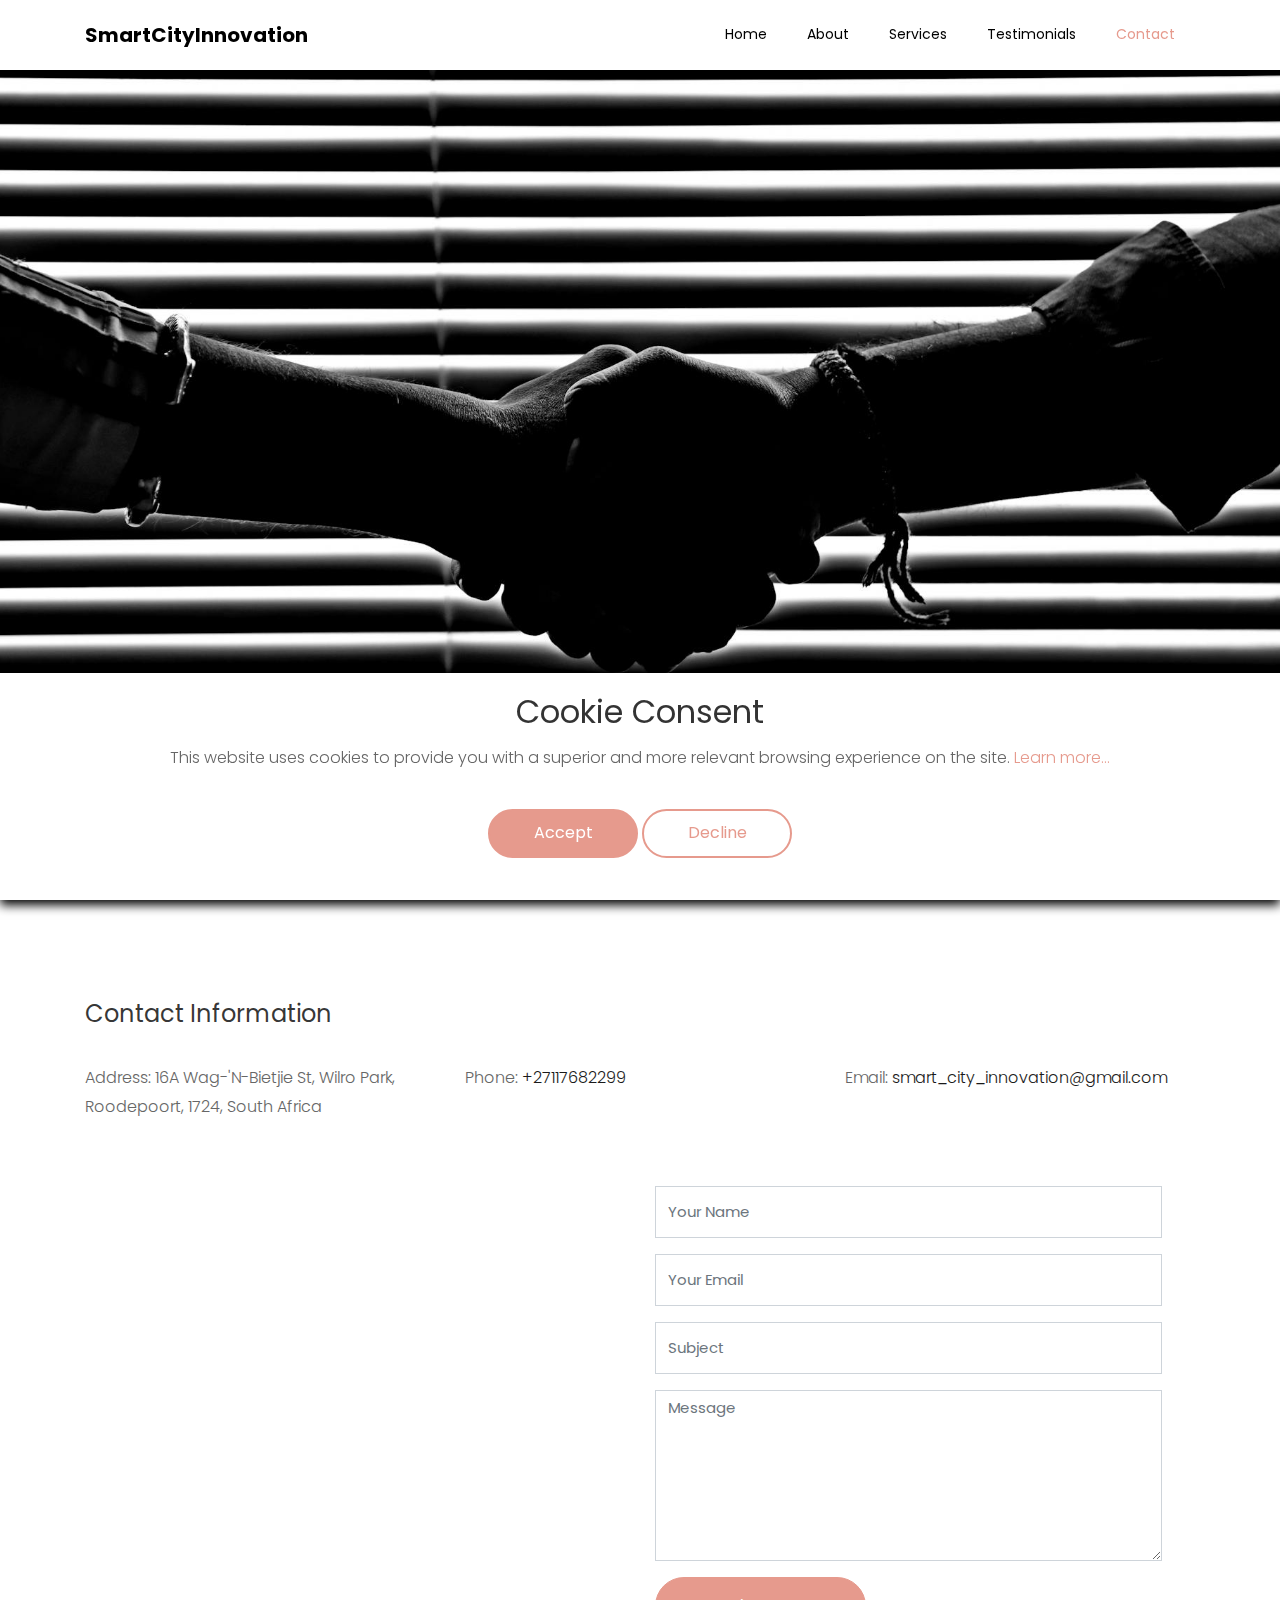
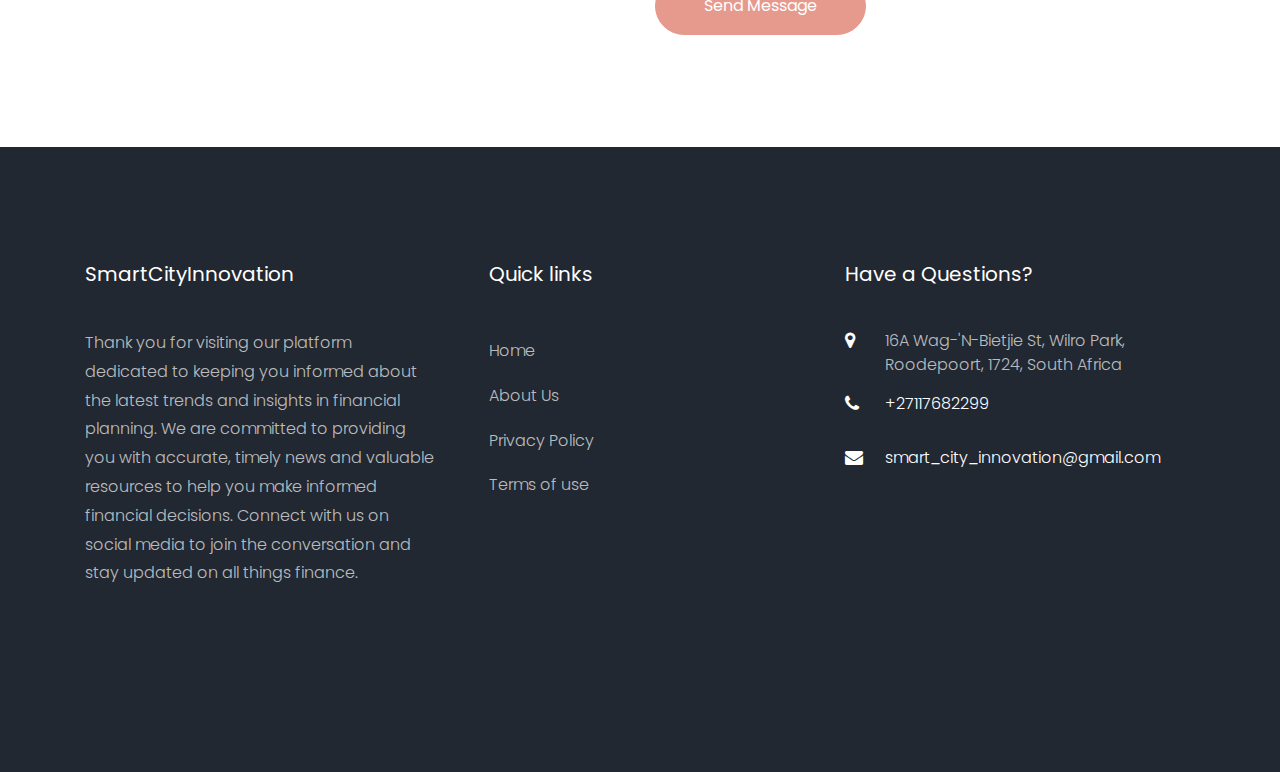
<file: contact.html>
<!DOCTYPE html>
<html lang="en">
    <head>
        <title>SmartCityInnovation</title>
        <meta charset="utf-8" />
        <meta
            name="viewport"
            content="width=device-width, initial-scale=1, shrink-to-fit=no"
        />

        <link
            href="https://fonts.googleapis.com/css?family=Poppins:200,300,400,500,600,700"
            rel="stylesheet"
        />
        <link
            href="https://fonts.googleapis.com/css?family=Abril+Fatface"
            rel="stylesheet"
        />

        <link
            rel="shortcut icon"
            href="images/favicon.png"
            type="image/x-icon"
        />

        <link rel="stylesheet" href="css/open-iconic-bootstrap.min.css" />
        <link rel="stylesheet" href="css/animate.css" />

        <link rel="stylesheet" href="css/owl.carousel.min.css" />
        <link rel="stylesheet" href="css/owl.theme.default.min.css" />
        <link rel="stylesheet" href="css/magnific-popup.css" />

        <link rel="stylesheet" href="css/aos.css" />

        <link rel="stylesheet" href="css/ionicons.min.css" />

        <link rel="stylesheet" href="css/bootstrap-datepicker.css" />
        <link rel="stylesheet" href="css/jquery.timepicker.css" />

        <link rel="stylesheet" href="css/flaticon.css" />
        <link rel="stylesheet" href="css/icomoon.css" />
        <link rel="stylesheet" href="css/style.css" />
    </head>
    <body>
        <nav
            class="navbar navbar-expand-lg navbar-dark ftco_navbar bg-dark ftco-navbar-light"
            id="ftco-navbar"
        >
            <div class="container">
                <a class="navbar-brand" href="index.html"
                    >SmartCityInnovation</a
                >
                <button
                    class="navbar-toggler"
                    type="button"
                    data-toggle="collapse"
                    data-target="#ftco-nav"
                    aria-controls="ftco-nav"
                    aria-expanded="false"
                    aria-label="Toggle navigation"
                >
                    <span class="oi oi-menu"></span> Menu
                </button>

                <div class="collapse navbar-collapse" id="ftco-nav">
                    <ul class="navbar-nav ml-auto">
                        <li class="nav-item">
                            <a href="index.html" class="nav-link">Home</a>
                        </li>
                        <li class="nav-item">
                            <a href="about.html" class="nav-link">About</a>
                        </li>
                        <li class="nav-item">
                            <a href="services.html" class="nav-link"
                                >Services</a
                            >
                        </li>
                        <li class="nav-item">
                            <a href="testimonials.html" class="nav-link"
                                >Testimonials</a
                            >
                        </li>

                        <li class="nav-item active">
                            <a href="contact.html" class="nav-link">Contact</a>
                        </li>
                    </ul>
                </div>
            </div>
        </nav>
        <!-- END nav -->

        <div
            class="hero-wrap js-fullheight"
            style="background-image: url('images/bg_6.jpg')"
        >
            <div class="overlay"></div>
            <div class="container">
                <div
                    class="row no-gutters slider-text js-fullheight align-items-center justify-content-center"
                    data-scrollax-parent="true"
                >
                    <div
                        class="col-md-9 text-center ftco-animate"
                        data-scrollax=" properties: { translateY: '70%' }"
                    >
                        <p
                            class="breadcrumbs"
                            data-scrollax="properties: { translateY: '30%', opacity: 1.6 }"
                        >
                            <span class="mr-2"
                                ><a href="index.html">Home</a></span
                            >
                            <span>Contact</span>
                        </p>
                        <h1
                            class="mb-3 bread"
                            data-scrollax="properties: { translateY: '30%', opacity: 1.6 }"
                        >
                            Contact
                        </h1>
                    </div>
                </div>
            </div>
        </div>

        <section class="ftco-section contact-section ftco-degree-bg">
            <div class="container">
                <div class="row d-flex mb-5 contact-info">
                    <div class="col-md-12 mb-4">
                        <h2 class="h4">Contact Information</h2>
                    </div>
                    <div class="w-100"></div>
                    <div class="col-md-4">
                        <p>
                            <span>Address:</span> 16A Wag-'N-Bietjie St, Wilro
                            Park, Roodepoort, 1724, South Africa
                        </p>
                    </div>
                    <div class="col-md-4">
                        <p>
                            <span>Phone:</span>
                            <a href="tel://1234567920"> +27117682299</a>
                        </p>
                    </div>
                    <div class="col-md-4">
                        <p>
                            <span>Email:</span>
                            <a href="mailto:info@yoursite.com">
                                smart_city_innovation@gmail.com</a
                            >
                        </p>
                    </div>
                </div>
                <div class="row block-9">
                    <div class="col-md-6 order-md-last pr-md-5">
                        <form action="#">
                            <div class="form-group">
                                <input
                                    type="text"
                                    class="form-control"
                                    placeholder="Your Name"
                                />
                            </div>
                            <div class="form-group">
                                <input
                                    type="text"
                                    class="form-control"
                                    placeholder="Your Email"
                                    id="email"
                                />
                                <div id="result" style="color: red"></div>
                            </div>
                            <div class="form-group">
                                <input
                                    type="text"
                                    class="form-control"
                                    placeholder="Subject"
                                />
                            </div>
                            <div class="form-group">
                                <textarea
                                    name=""
                                    id=""
                                    cols="30"
                                    rows="7"
                                    class="form-control"
                                    placeholder="Message"
                                ></textarea>
                            </div>
                            <div class="form-group">
                                <input
                                    type="submit"
                                    value="Send Message"
                                    class="btn btn-primary py-3 px-5"
                                    id="submit"
                                    onclick="sendForm()"
                                />
                            </div>
                        </form>
                    </div>

                    <div class="col-md-6">
                        <div>
                            <iframe
                                src="https://www.google.com/maps/embed?pb=!1m18!1m12!1m3!1d458521.2383460323!2d27.244462089062498!3d-26.125113299999985!2m3!1f0!2f0!3f0!3m2!1i1024!2i768!4f13.1!3m3!1m2!1s0x1e959f3e035ea2a1%3A0x562ad04b6d24a4fa!2sF%20A%20NEWS!5e0!3m2!1suk!2sua!4v1728833332966!5m2!1suk!2sua"
                                width="100%"
                                height="450"
                                style="border: 0"
                                allowfullscreen=""
                                loading="lazy"
                                referrerpolicy="no-referrer-when-downgrade"
                            ></iframe>
                        </div>
                    </div>
                </div>
            </div>
        </section>

        <footer class="ftco-footer ftco-bg-dark ftco-section">
            <div class="container">
                <div class="row mb-5">
                    <div class="col-md">
                        <div class="ftco-footer-widget mb-4">
                            <h2 class="ftco-heading-2">SmartCityInnovation</h2>
                            <p>
                                Thank you for visiting our platform dedicated to
                                keeping you informed about the latest trends and
                                insights in financial planning. We are committed
                                to providing you with accurate, timely news and
                                valuable resources to help you make informed
                                financial decisions. Connect with us on social
                                media to join the conversation and stay updated
                                on all things finance.
                            </p>
                        </div>
                    </div>
                    <div class="col-md">
                        <div class="ftco-footer-widget mb-4 ml-md-4">
                            <h2 class="ftco-heading-2">Quick links</h2>
                            <ul class="list-unstyled">
                                <li>
                                    <a href="index.html" class="py-2 d-block"
                                        >Home</a
                                    >
                                </li>
                                <li>
                                    <a href="about.html" class="py-2 d-block"
                                        >About Us</a
                                    >
                                </li>
                                <li>
                                    <a
                                        href="privacy-policy.html"
                                        class="py-2 d-block"
                                        >Privacy Policy</a
                                    >
                                </li>
                                <li>
                                    <a
                                        href="terms-of-use.html"
                                        class="py-2 d-block"
                                        >Terms of use</a
                                    >
                                </li>
                            </ul>
                        </div>
                    </div>
                    <div class="col-md">
                        <div class="ftco-footer-widget mb-4">
                            <h2 class="ftco-heading-2">Have a Questions?</h2>
                            <div class="block-23 mb-3">
                                <ul>
                                    <li>
                                        <span
                                            class="icon icon-map-marker"
                                        ></span
                                        ><span class="text"
                                            >16A Wag-'N-Bietjie St, Wilro Park,
                                            Roodepoort, 1724, South Africa</span
                                        >
                                    </li>
                                    <li>
                                        <a href="#"
                                            ><span
                                                class="icon icon-phone"
                                            ></span
                                            ><span class="text"
                                                >+27117682299</span
                                            ></a
                                        >
                                    </li>
                                    <li>
                                        <a href="#"
                                            ><span
                                                class="icon icon-envelope"
                                            ></span
                                            ><span class="text"
                                                >smart_city_innovation@gmail.com</span
                                            ></a
                                        >
                                    </li>
                                </ul>
                            </div>
                        </div>
                    </div>
                </div>
            </div>
        </footer>

        <!-- loader -->
        <div id="ftco-loader" class="show fullscreen">
            <svg class="circular" width="48px" height="48px">
                <circle
                    class="path-bg"
                    cx="24"
                    cy="24"
                    r="22"
                    fill="none"
                    stroke-width="4"
                    stroke="#eeeeee"
                />
                <circle
                    class="path"
                    cx="24"
                    cy="24"
                    r="22"
                    fill="none"
                    stroke-width="4"
                    stroke-miterlimit="10"
                    stroke="#F96D00"
                />
            </svg>
        </div>

        <!-- Cookie banner -->
        <div class="cookie-wrapper show">
            <div>
                <i class="bx bx-cookie"></i>
                <h2 style="text-align: center">Cookie Consent</h2>
            </div>

            <div class="data">
                <p>
                    This website uses cookies to provide you with a superior and
                    more relevant browsing experience on the site.
                    <a href="#">Learn more...</a>
                </p>
            </div>

            <div class="buttons">
                <button class="cookie-button" id="acceptBtn">Accept</button>
                <button class="cookie-button" id="declineBtn">Decline</button>
            </div>
        </div>

        <!-- End Cookie banner -->

        <script src="js/jquery.min.js"></script>
        <script src="js/jquery-migrate-3.0.1.min.js"></script>
        <script src="js/popper.min.js"></script>
        <script src="js/bootstrap.min.js"></script>
        <script src="js/jquery.easing.1.3.js"></script>
        <script src="js/jquery.waypoints.min.js"></script>
        <script src="js/jquery.stellar.min.js"></script>
        <script src="js/owl.carousel.min.js"></script>
        <script src="js/jquery.magnific-popup.min.js"></script>
        <script src="js/aos.js"></script>
        <script src="js/jquery.animateNumber.min.js"></script>
        <script src="js/bootstrap-datepicker.js"></script>

        <script src="js/scrollax.min.js"></script>

        <script src="js/main.js"></script>
        <script src="js/contact-form.js"></script>
        <script src="js/cookiebanner.js"></script>
    </body>
</html>
</file>
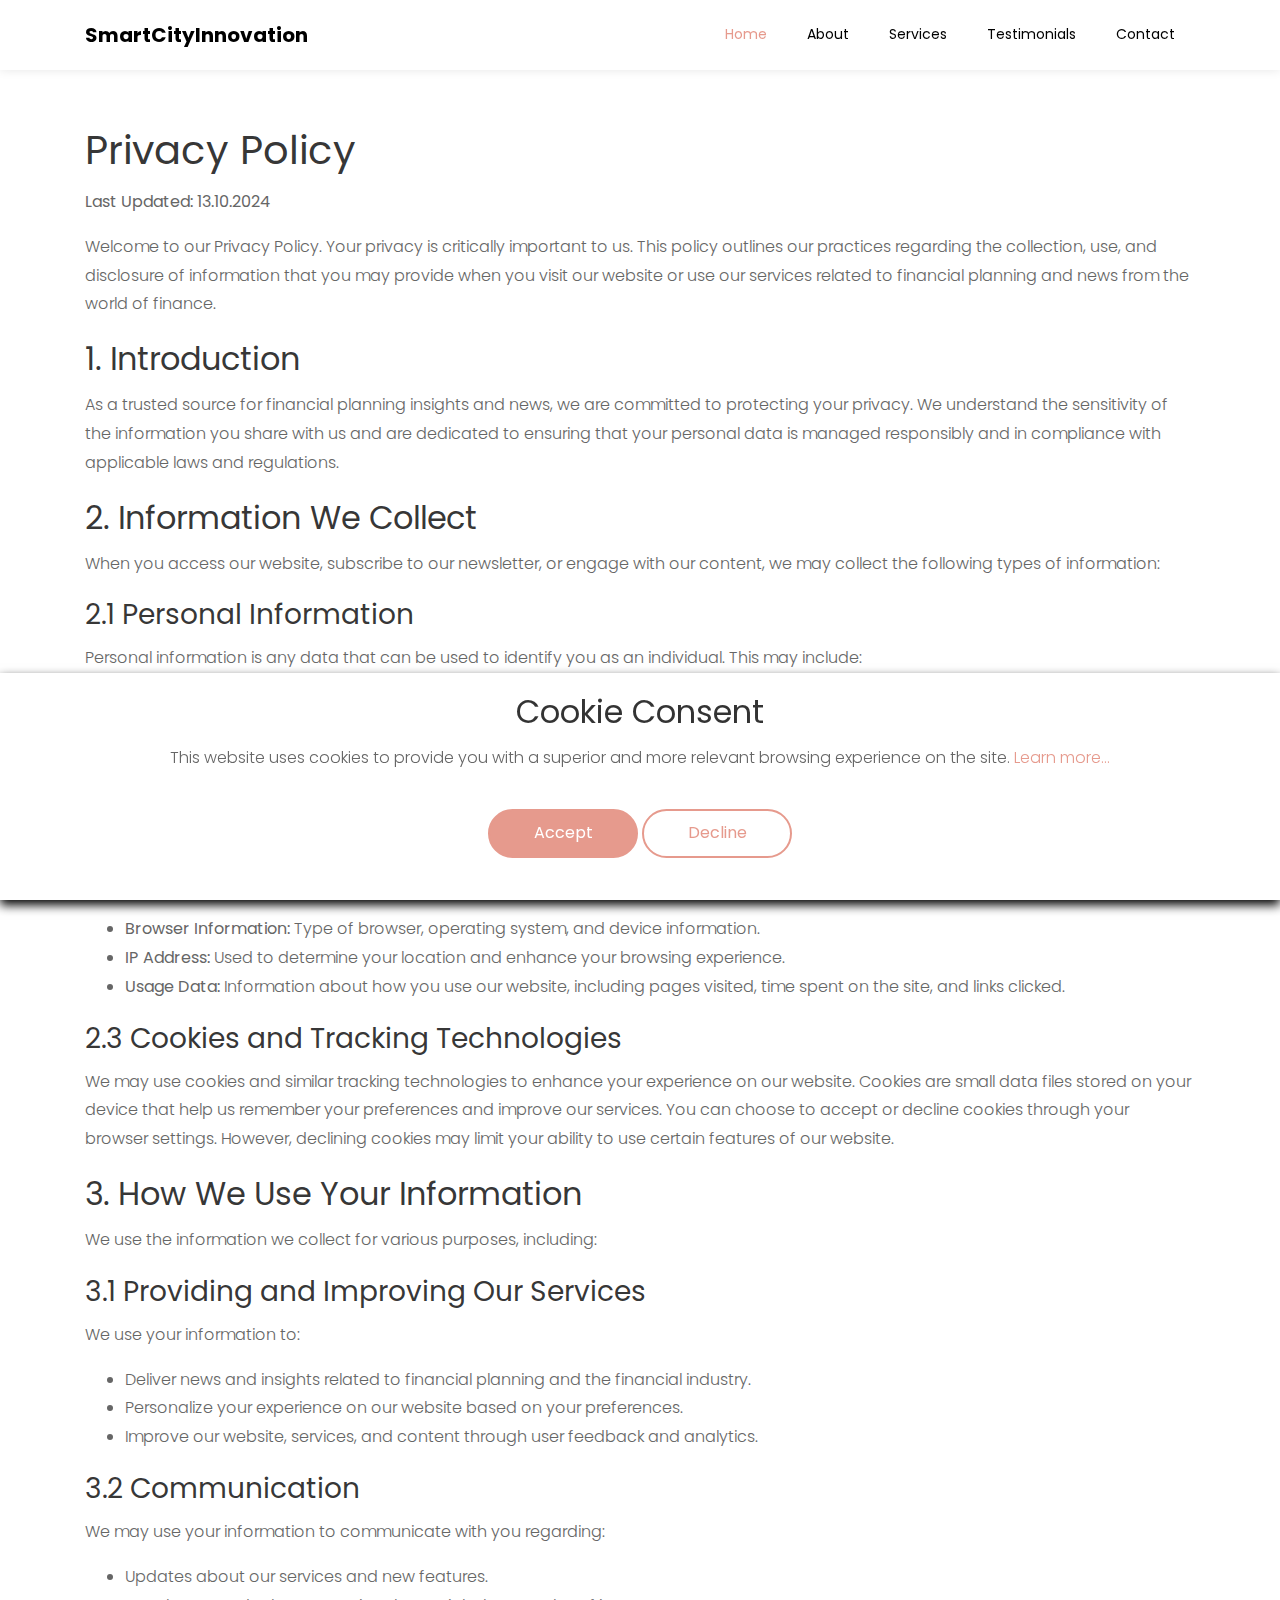
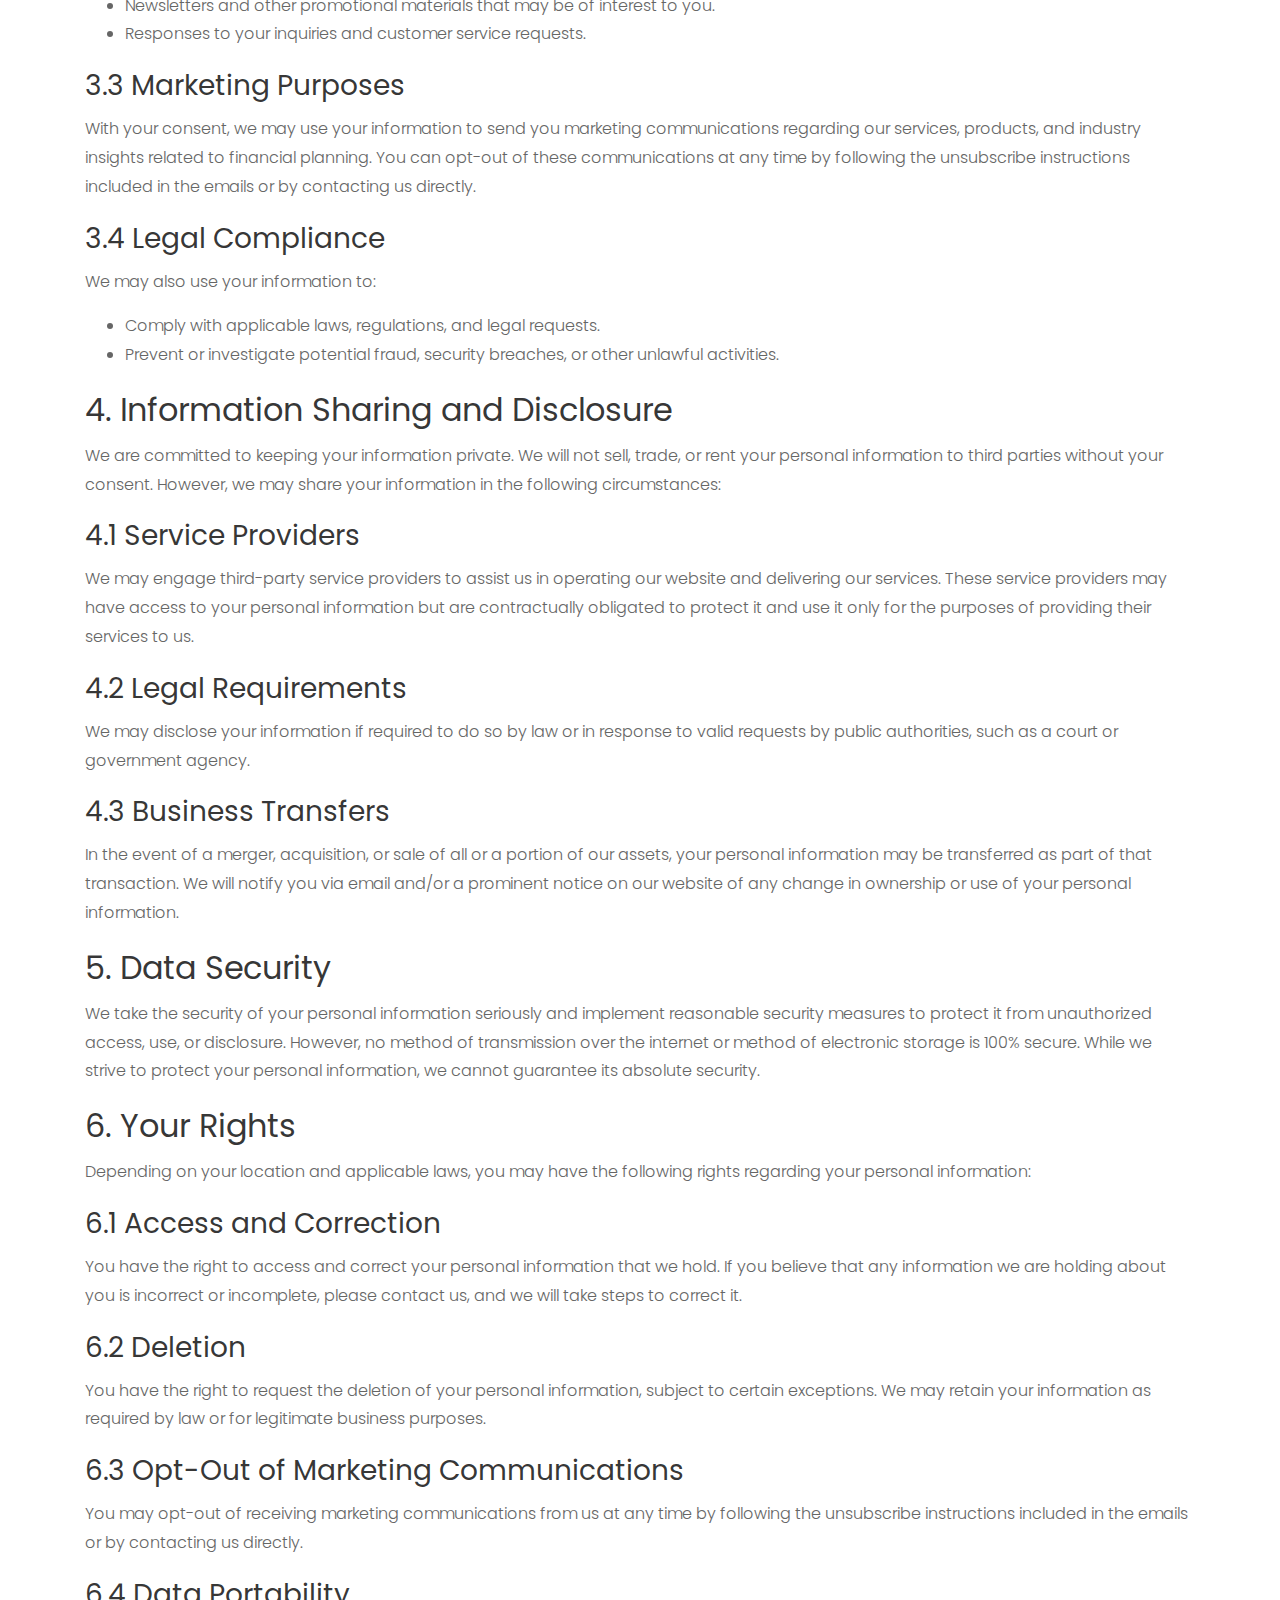
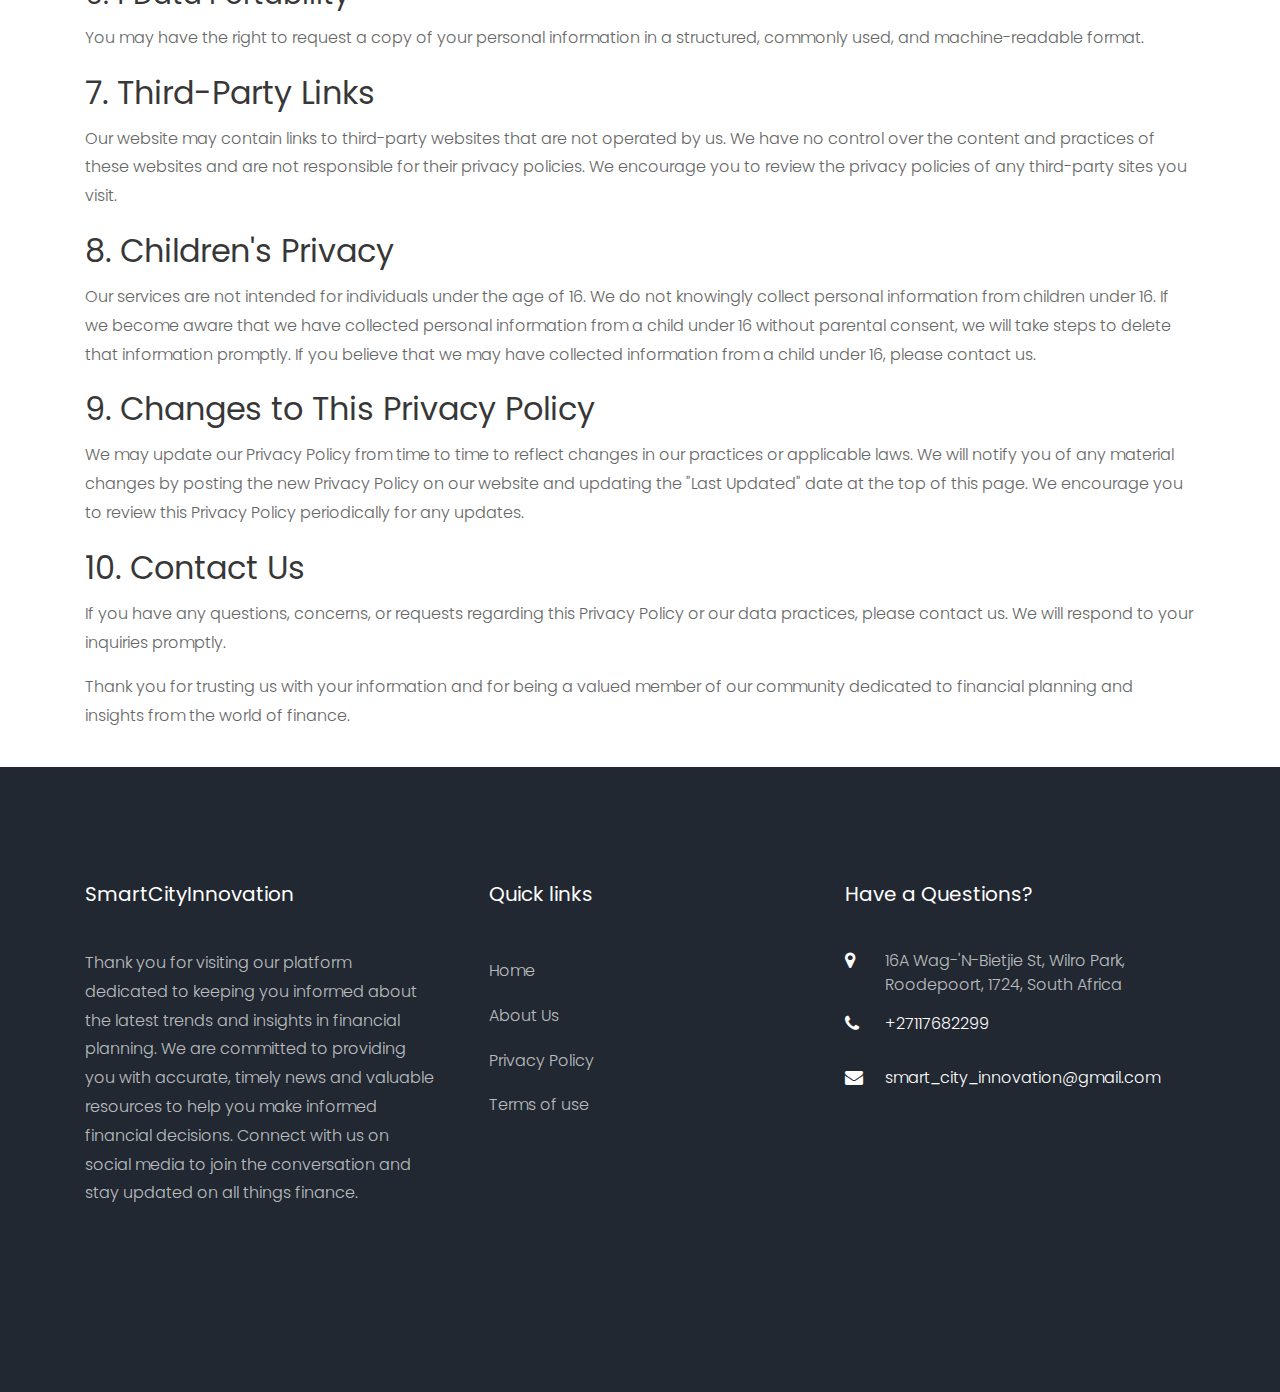
<file: privacy-policy.html>
<!DOCTYPE html>
<html lang="en">
    <head>
        <title>SmartCityInnovation</title>
        <meta charset="utf-8" />
        <meta
            name="viewport"
            content="width=device-width, initial-scale=1, shrink-to-fit=no"
        />

        <link
            href="https://fonts.googleapis.com/css?family=Poppins:200,300,400,500,600,700"
            rel="stylesheet"
        />
        <link
            href="https://fonts.googleapis.com/css?family=Abril+Fatface"
            rel="stylesheet"
        />

        <link
            rel="shortcut icon"
            href="images/favicon.png"
            type="image/x-icon"
        />

        <link rel="stylesheet" href="css/open-iconic-bootstrap.min.css" />
        <link rel="stylesheet" href="css/animate.css" />

        <link rel="stylesheet" href="css/owl.carousel.min.css" />
        <link rel="stylesheet" href="css/owl.theme.default.min.css" />
        <link rel="stylesheet" href="css/magnific-popup.css" />

        <link rel="stylesheet" href="css/aos.css" />

        <link rel="stylesheet" href="css/ionicons.min.css" />

        <link rel="stylesheet" href="css/bootstrap-datepicker.css" />
        <link rel="stylesheet" href="css/jquery.timepicker.css" />

        <link rel="stylesheet" href="css/flaticon.css" />
        <link rel="stylesheet" href="css/icomoon.css" />
        <link rel="stylesheet" href="css/style.css" />
    </head>
    <body>
        <nav
            class="navbar navbar-expand-lg navbar-dark ftco_navbar bg-dark ftco-navbar-light"
            id="ftco-navbar"
        >
            <div class="container">
                <a class="navbar-brand" href="index.html"
                    >SmartCityInnovation</a
                >
                <button
                    class="navbar-toggler"
                    type="button"
                    data-toggle="collapse"
                    data-target="#ftco-nav"
                    aria-controls="ftco-nav"
                    aria-expanded="false"
                    aria-label="Toggle navigation"
                >
                    <span class="oi oi-menu"></span> Menu
                </button>

                <div class="collapse navbar-collapse" id="ftco-nav">
                    <ul class="navbar-nav ml-auto">
                        <li class="nav-item active">
                            <a href="index.html" class="nav-link">Home</a>
                        </li>
                        <li class="nav-item">
                            <a href="about.html" class="nav-link">About</a>
                        </li>
                        <li class="nav-item">
                            <a href="services.html" class="nav-link"
                                >Services</a
                            >
                        </li>
                        <li class="nav-item">
                            <a href="testimonials.html" class="nav-link"
                                >Testimonials</a
                            >
                        </li>

                        <li class="nav-item">
                            <a href="contact.html" class="nav-link">Contact</a>
                        </li>
                    </ul>
                </div>
            </div>
        </nav>
        <!-- END nav -->

        <main>
            <article
                class="container additional-wrapper"
                style="margin-top: 100px"
            >
                <div class="page__content" style="padding: 20px 0px">
                    <h1>Privacy Policy</h1>

                    <p><strong>Last Updated: 13.10.2024</strong></p>

                    <p>
                        Welcome to our Privacy Policy. Your privacy is
                        critically important to us. This policy outlines our
                        practices regarding the collection, use, and disclosure
                        of information that you may provide when you visit our
                        website or use our services related to financial
                        planning and news from the world of finance.
                    </p>

                    <h2>1. Introduction</h2>

                    <p>
                        As a trusted source for financial planning insights and
                        news, we are committed to protecting your privacy. We
                        understand the sensitivity of the information you share
                        with us and are dedicated to ensuring that your personal
                        data is managed responsibly and in compliance with
                        applicable laws and regulations.
                    </p>

                    <h2>2. Information We Collect</h2>

                    <p>
                        When you access our website, subscribe to our
                        newsletter, or engage with our content, we may collect
                        the following types of information:
                    </p>

                    <h3>2.1 Personal Information</h3>

                    <p>
                        Personal information is any data that can be used to
                        identify you as an individual. This may include:
                    </p>
                    <ul>
                        <li>
                            <strong>Name:</strong> Your full name for
                            identification purposes.
                        </li>
                        <li>
                            <strong>Email Address:</strong> To communicate with
                            you regarding our services and updates.
                        </li>
                        <li>
                            <strong>Phone Number:</strong> If you choose to
                            provide it for direct communication.
                        </li>
                        <li>
                            <strong>Demographic Information:</strong> Such as
                            your age, gender, and location, which may help us
                            tailor our services to meet your needs.
                        </li>
                    </ul>

                    <h3>2.2 Non-Personal Information</h3>

                    <p>
                        We may also collect non-personal information that does
                        not identify you directly. This can include:
                    </p>
                    <ul>
                        <li>
                            <strong>Browser Information:</strong> Type of
                            browser, operating system, and device information.
                        </li>
                        <li>
                            <strong>IP Address:</strong> Used to determine your
                            location and enhance your browsing experience.
                        </li>
                        <li>
                            <strong>Usage Data:</strong> Information about how
                            you use our website, including pages visited, time
                            spent on the site, and links clicked.
                        </li>
                    </ul>

                    <h3>2.3 Cookies and Tracking Technologies</h3>

                    <p>
                        We may use cookies and similar tracking technologies to
                        enhance your experience on our website. Cookies are
                        small data files stored on your device that help us
                        remember your preferences and improve our services. You
                        can choose to accept or decline cookies through your
                        browser settings. However, declining cookies may limit
                        your ability to use certain features of our website.
                    </p>

                    <h2>3. How We Use Your Information</h2>

                    <p>
                        We use the information we collect for various purposes,
                        including:
                    </p>

                    <h3>3.1 Providing and Improving Our Services</h3>

                    <p>We use your information to:</p>
                    <ul>
                        <li>
                            Deliver news and insights related to financial
                            planning and the financial industry.
                        </li>
                        <li>
                            Personalize your experience on our website based on
                            your preferences.
                        </li>
                        <li>
                            Improve our website, services, and content through
                            user feedback and analytics.
                        </li>
                    </ul>

                    <h3>3.2 Communication</h3>

                    <p>
                        We may use your information to communicate with you
                        regarding:
                    </p>
                    <ul>
                        <li>Updates about our services and new features.</li>
                        <li>
                            Newsletters and other promotional materials that may
                            be of interest to you.
                        </li>
                        <li>
                            Responses to your inquiries and customer service
                            requests.
                        </li>
                    </ul>

                    <h3>3.3 Marketing Purposes</h3>

                    <p>
                        With your consent, we may use your information to send
                        you marketing communications regarding our services,
                        products, and industry insights related to financial
                        planning. You can opt-out of these communications at any
                        time by following the unsubscribe instructions included
                        in the emails or by contacting us directly.
                    </p>

                    <h3>3.4 Legal Compliance</h3>

                    <p>We may also use your information to:</p>
                    <ul>
                        <li>
                            Comply with applicable laws, regulations, and legal
                            requests.
                        </li>
                        <li>
                            Prevent or investigate potential fraud, security
                            breaches, or other unlawful activities.
                        </li>
                    </ul>

                    <h2>4. Information Sharing and Disclosure</h2>

                    <p>
                        We are committed to keeping your information private. We
                        will not sell, trade, or rent your personal information
                        to third parties without your consent. However, we may
                        share your information in the following circumstances:
                    </p>

                    <h3>4.1 Service Providers</h3>

                    <p>
                        We may engage third-party service providers to assist us
                        in operating our website and delivering our services.
                        These service providers may have access to your personal
                        information but are contractually obligated to protect
                        it and use it only for the purposes of providing their
                        services to us.
                    </p>

                    <h3>4.2 Legal Requirements</h3>

                    <p>
                        We may disclose your information if required to do so by
                        law or in response to valid requests by public
                        authorities, such as a court or government agency.
                    </p>

                    <h3>4.3 Business Transfers</h3>

                    <p>
                        In the event of a merger, acquisition, or sale of all or
                        a portion of our assets, your personal information may
                        be transferred as part of that transaction. We will
                        notify you via email and/or a prominent notice on our
                        website of any change in ownership or use of your
                        personal information.
                    </p>

                    <h2>5. Data Security</h2>

                    <p>
                        We take the security of your personal information
                        seriously and implement reasonable security measures to
                        protect it from unauthorized access, use, or disclosure.
                        However, no method of transmission over the internet or
                        method of electronic storage is 100% secure. While we
                        strive to protect your personal information, we cannot
                        guarantee its absolute security.
                    </p>

                    <h2>6. Your Rights</h2>

                    <p>
                        Depending on your location and applicable laws, you may
                        have the following rights regarding your personal
                        information:
                    </p>

                    <h3>6.1 Access and Correction</h3>

                    <p>
                        You have the right to access and correct your personal
                        information that we hold. If you believe that any
                        information we are holding about you is incorrect or
                        incomplete, please contact us, and we will take steps to
                        correct it.
                    </p>

                    <h3>6.2 Deletion</h3>

                    <p>
                        You have the right to request the deletion of your
                        personal information, subject to certain exceptions. We
                        may retain your information as required by law or for
                        legitimate business purposes.
                    </p>

                    <h3>6.3 Opt-Out of Marketing Communications</h3>

                    <p>
                        You may opt-out of receiving marketing communications
                        from us at any time by following the unsubscribe
                        instructions included in the emails or by contacting us
                        directly.
                    </p>

                    <h3>6.4 Data Portability</h3>

                    <p>
                        You may have the right to request a copy of your
                        personal information in a structured, commonly used, and
                        machine-readable format.
                    </p>

                    <h2>7. Third-Party Links</h2>

                    <p>
                        Our website may contain links to third-party websites
                        that are not operated by us. We have no control over the
                        content and practices of these websites and are not
                        responsible for their privacy policies. We encourage you
                        to review the privacy policies of any third-party sites
                        you visit.
                    </p>

                    <h2>8. Children's Privacy</h2>

                    <p>
                        Our services are not intended for individuals under the
                        age of 16. We do not knowingly collect personal
                        information from children under 16. If we become aware
                        that we have collected personal information from a child
                        under 16 without parental consent, we will take steps to
                        delete that information promptly. If you believe that we
                        may have collected information from a child under 16,
                        please contact us.
                    </p>

                    <h2>9. Changes to This Privacy Policy</h2>

                    <p>
                        We may update our Privacy Policy from time to time to
                        reflect changes in our practices or applicable laws. We
                        will notify you of any material changes by posting the
                        new Privacy Policy on our website and updating the "Last
                        Updated" date at the top of this page. We encourage you
                        to review this Privacy Policy periodically for any
                        updates.
                    </p>

                    <h2>10. Contact Us</h2>

                    <p>
                        If you have any questions, concerns, or requests
                        regarding this Privacy Policy or our data practices,
                        please contact us. We will respond to your inquiries
                        promptly.
                    </p>

                    <p>
                        Thank you for trusting us with your information and for
                        being a valued member of our community dedicated to
                        financial planning and insights from the world of
                        finance.
                    </p>
                </div>
            </article>
        </main>

        <footer class="ftco-footer ftco-bg-dark ftco-section">
            <div class="container">
                <div class="row mb-5">
                    <div class="col-md">
                        <div class="ftco-footer-widget mb-4">
                            <h2 class="ftco-heading-2">SmartCityInnovation</h2>
                            <p>
                                Thank you for visiting our platform dedicated to
                                keeping you informed about the latest trends and
                                insights in financial planning. We are committed
                                to providing you with accurate, timely news and
                                valuable resources to help you make informed
                                financial decisions. Connect with us on social
                                media to join the conversation and stay updated
                                on all things finance.
                            </p>
                        </div>
                    </div>
                    <div class="col-md">
                        <div class="ftco-footer-widget mb-4 ml-md-4">
                            <h2 class="ftco-heading-2">Quick links</h2>
                            <ul class="list-unstyled">
                                <li>
                                    <a href="index.html" class="py-2 d-block"
                                        >Home</a
                                    >
                                </li>
                                <li>
                                    <a href="about.html" class="py-2 d-block"
                                        >About Us</a
                                    >
                                </li>
                                <li>
                                    <a
                                        href="privacy-policy.html"
                                        class="py-2 d-block"
                                        >Privacy Policy</a
                                    >
                                </li>
                                <li>
                                    <a
                                        href="terms-of-use.html"
                                        class="py-2 d-block"
                                        >Terms of use</a
                                    >
                                </li>
                            </ul>
                        </div>
                    </div>
                    <div class="col-md">
                        <div class="ftco-footer-widget mb-4">
                            <h2 class="ftco-heading-2">Have a Questions?</h2>
                            <div class="block-23 mb-3">
                                <ul>
                                    <li>
                                        <span
                                            class="icon icon-map-marker"
                                        ></span
                                        ><span class="text"
                                            >16A Wag-'N-Bietjie St, Wilro Park,
                                            Roodepoort, 1724, South Africa</span
                                        >
                                    </li>
                                    <li>
                                        <a href="#"
                                            ><span
                                                class="icon icon-phone"
                                            ></span
                                            ><span class="text"
                                                >+27117682299</span
                                            ></a
                                        >
                                    </li>
                                    <li>
                                        <a href="#"
                                            ><span
                                                class="icon icon-envelope"
                                            ></span
                                            ><span class="text"
                                                >smart_city_innovation@gmail.com</span
                                            ></a
                                        >
                                    </li>
                                </ul>
                            </div>
                        </div>
                    </div>
                </div>
            </div>
        </footer>

        <!-- loader -->
        <div id="ftco-loader" class="show fullscreen">
            <svg class="circular" width="48px" height="48px">
                <circle
                    class="path-bg"
                    cx="24"
                    cy="24"
                    r="22"
                    fill="none"
                    stroke-width="4"
                    stroke="#eeeeee"
                />
                <circle
                    class="path"
                    cx="24"
                    cy="24"
                    r="22"
                    fill="none"
                    stroke-width="4"
                    stroke-miterlimit="10"
                    stroke="#F96D00"
                />
            </svg>
        </div>

        <!-- Cookie banner -->
        <div class="cookie-wrapper show">
            <div>
                <i class="bx bx-cookie"></i>
                <h2 style="text-align: center">Cookie Consent</h2>
            </div>

            <div class="data">
                <p>
                    This website uses cookies to provide you with a superior and
                    more relevant browsing experience on the site.
                    <a href="#">Learn more...</a>
                </p>
            </div>

            <div class="buttons">
                <button class="cookie-button" id="acceptBtn">Accept</button>
                <button class="cookie-button" id="declineBtn">Decline</button>
            </div>
        </div>

        <!-- End Cookie banner -->

        <script src="js/jquery.min.js"></script>
        <script src="js/jquery-migrate-3.0.1.min.js"></script>
        <script src="js/popper.min.js"></script>
        <script src="js/bootstrap.min.js"></script>
        <script src="js/jquery.easing.1.3.js"></script>
        <script src="js/jquery.waypoints.min.js"></script>
        <script src="js/jquery.stellar.min.js"></script>
        <script src="js/owl.carousel.min.js"></script>
        <script src="js/jquery.magnific-popup.min.js"></script>
        <script src="js/aos.js"></script>
        <script src="js/jquery.animateNumber.min.js"></script>
        <script src="js/bootstrap-datepicker.js"></script>

        <script src="js/scrollax.min.js"></script>
        <script src="js/main.js"></script>
        <script src="js/cookiebanner.js"></script>
    </body>
</html>
</file>
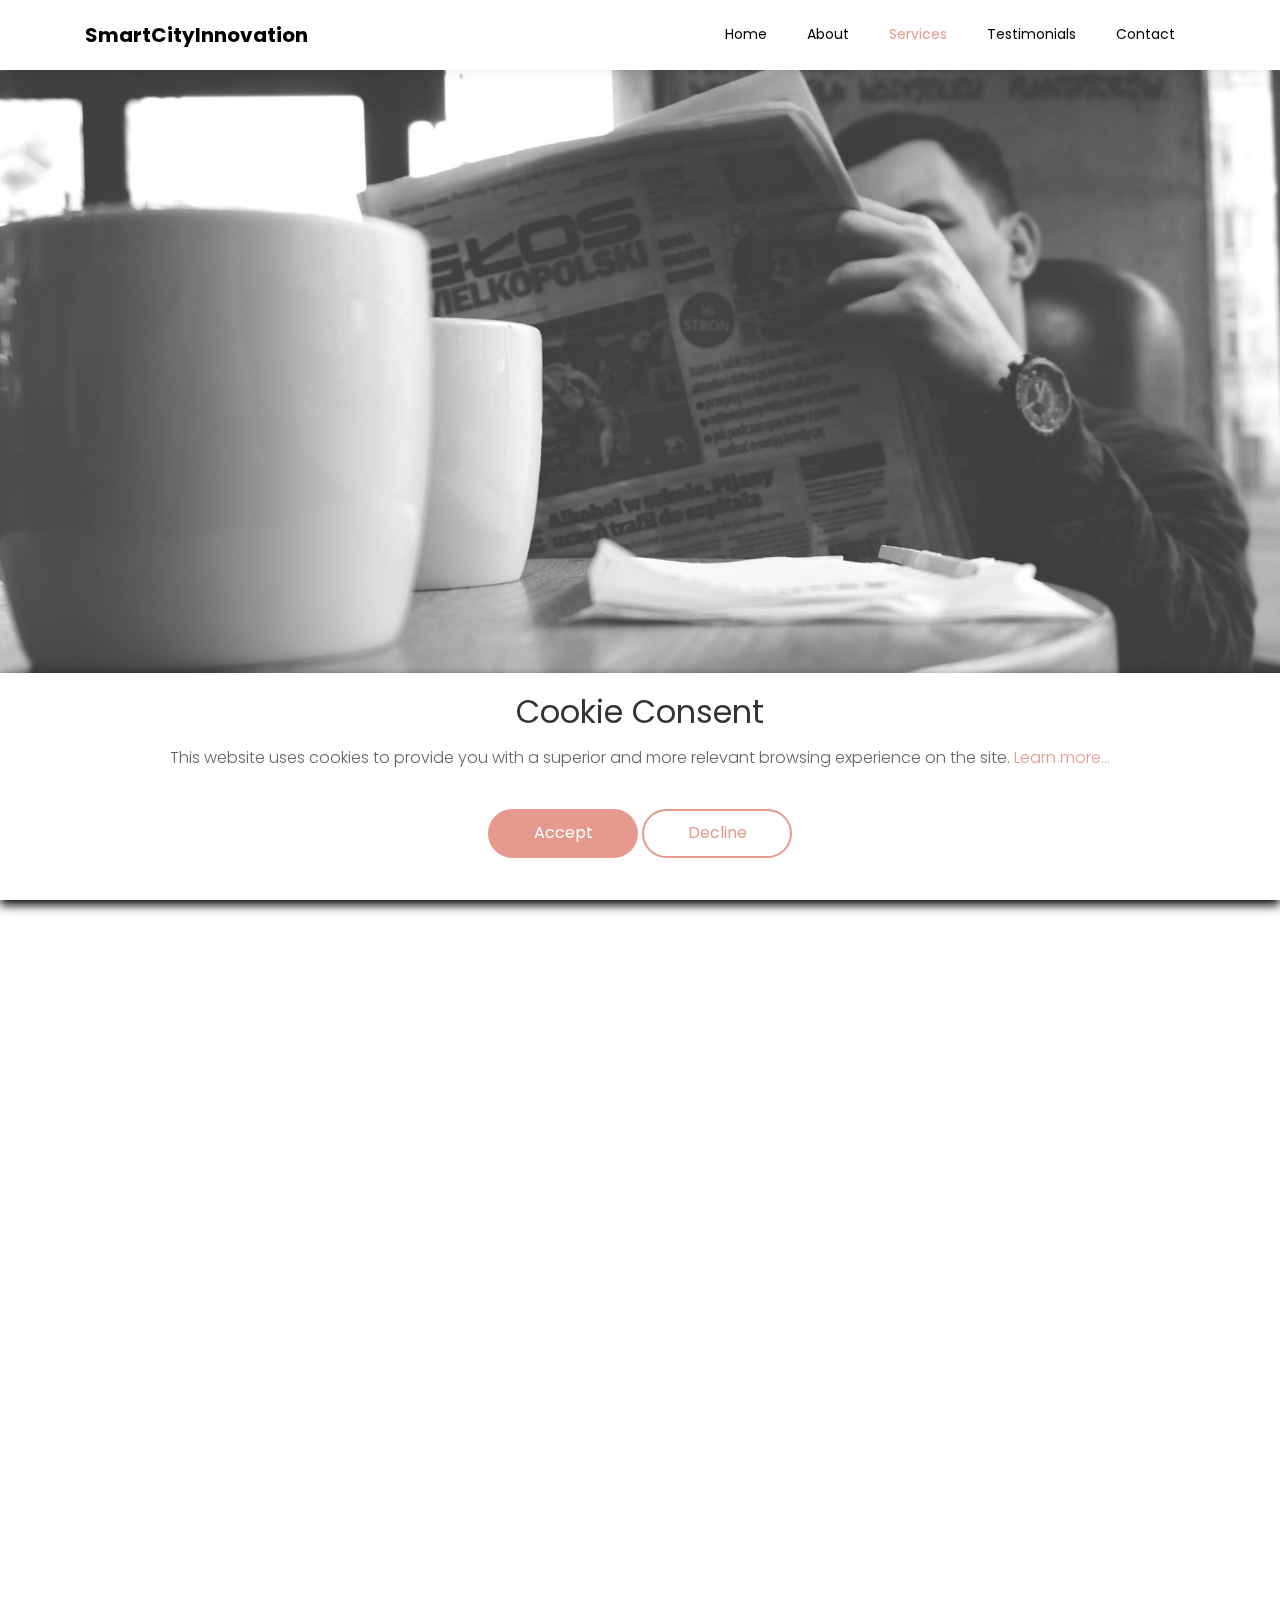
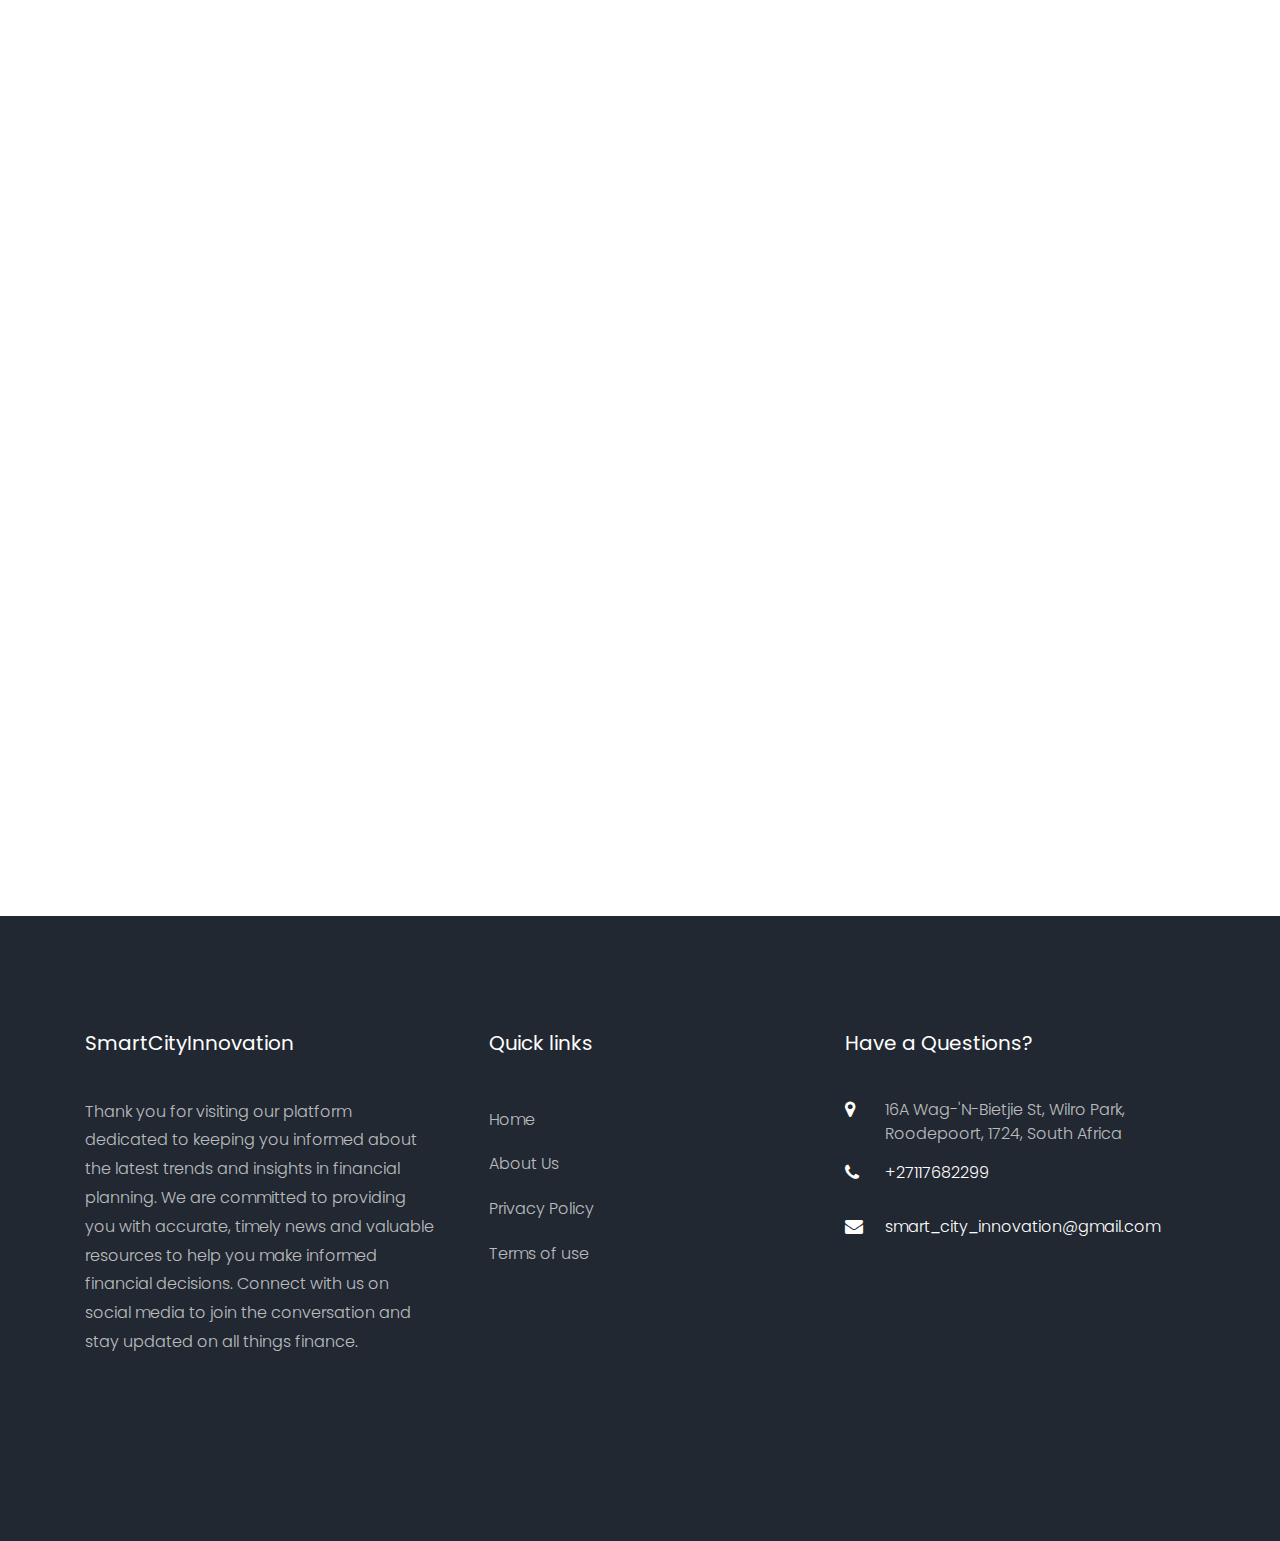
<file: services.html>
<!DOCTYPE html>
<html lang="en">
    <head>
        <title>SmartCityInnovation</title>
        <meta charset="utf-8" />
        <meta
            name="viewport"
            content="width=device-width, initial-scale=1, shrink-to-fit=no"
        />

        <link
            href="https://fonts.googleapis.com/css?family=Poppins:200,300,400,500,600,700"
            rel="stylesheet"
        />
        <link
            href="https://fonts.googleapis.com/css?family=Abril+Fatface"
            rel="stylesheet"
        />

        <link
            rel="shortcut icon"
            href="images/favicon.png"
            type="image/x-icon"
        />

        <link rel="stylesheet" href="css/open-iconic-bootstrap.min.css" />
        <link rel="stylesheet" href="css/animate.css" />

        <link rel="stylesheet" href="css/owl.carousel.min.css" />
        <link rel="stylesheet" href="css/owl.theme.default.min.css" />
        <link rel="stylesheet" href="css/magnific-popup.css" />

        <link rel="stylesheet" href="css/aos.css" />

        <link rel="stylesheet" href="css/ionicons.min.css" />

        <link rel="stylesheet" href="css/bootstrap-datepicker.css" />
        <link rel="stylesheet" href="css/jquery.timepicker.css" />

        <link rel="stylesheet" href="css/flaticon.css" />
        <link rel="stylesheet" href="css/icomoon.css" />
        <link rel="stylesheet" href="css/style.css" />
    </head>
    <body>
        <nav
            class="navbar navbar-expand-lg navbar-dark ftco_navbar bg-dark ftco-navbar-light"
            id="ftco-navbar"
        >
            <div class="container">
                <a class="navbar-brand" href="index.html"
                    >SmartCityInnovation</a
                >
                <button
                    class="navbar-toggler"
                    type="button"
                    data-toggle="collapse"
                    data-target="#ftco-nav"
                    aria-controls="ftco-nav"
                    aria-expanded="false"
                    aria-label="Toggle navigation"
                >
                    <span class="oi oi-menu"></span> Menu
                </button>

                <div class="collapse navbar-collapse" id="ftco-nav">
                    <ul class="navbar-nav ml-auto">
                        <li class="nav-item">
                            <a href="index.html" class="nav-link">Home</a>
                        </li>
                        <li class="nav-item">
                            <a href="about.html" class="nav-link">About</a>
                        </li>
                        <li class="nav-item">
                            <a href="services.html" class="nav-link active"
                                >Services</a
                            >
                        </li>
                        <li class="nav-item">
                            <a href="testimonials.html" class="nav-link"
                                >Testimonials</a
                            >
                        </li>

                        <li class="nav-item">
                            <a href="contact.html" class="nav-link">Contact</a>
                        </li>
                    </ul>
                </div>
            </div>
        </nav>
        <!-- END nav -->
        <div
            class="hero-wrap js-fullheight"
            style="background-image: url('images/bg_3.jpg')"
        >
            <div class="overlay"></div>
            <div class="container">
                <div
                    class="row no-gutters slider-text js-fullheight align-items-center justify-content-center"
                    data-scrollax-parent="true"
                >
                    <div
                        class="col-md-9 text-center ftco-animate"
                        data-scrollax=" properties: { translateY: '70%' }"
                    >
                        <p
                            class="breadcrumbs"
                            data-scrollax="properties: { translateY: '30%', opacity: 1.6 }"
                        >
                            <span class="mr-2"
                                ><a href="index.html">Home</a></span
                            >
                            <span>Services</span>
                        </p>
                        <h1
                            class="mb-3 bread"
                            data-scrollax="properties: { translateY: '30%', opacity: 1.6 }"
                        >
                            Services
                        </h1>
                    </div>
                </div>
            </div>
        </div>

        <section class="ftco-section">
            <div class="container">
                <div class="one-half ftco-animate">
                    <div class="heading-section ftco-animate">
                        <h2 class="mb-4 text-center">
                            Our Services in Financial Planning
                        </h2>
                    </div>
                    <div>
                        <p class="text-center mb-4">
                            At our platform, we offer a range of services
                            designed to keep you informed and empowered in your
                            financial planning journey. Our commitment to
                            delivering high-quality content, expert insights,
                            and valuable resources ensures that you have
                            everything you need to navigate the financial
                            landscape effectively. Explore our services to
                            discover how we can support your financial goals.
                        </p>
                    </div>
                </div>
                <div class="row">
                    <div class="col-lg-12">
                        <div class="row">
                            <div class="col-sm col-md-6 col-lg-4 ftco-animate">
                                <div class="destination">
                                    <a
                                        href="#"
                                        class="img img-2 d-flex justify-content-center align-items-center"
                                        style="
                                            background-image: url(images/service-1.jpg);
                                        "
                                    >
                                    </a>
                                    <div class="text p-3">
                                        <div class="d-flex">
                                            <div class="one">
                                                <h3>
                                                    Comprehensive Market
                                                    Analysis
                                                </h3>
                                            </div>
                                        </div>
                                        <p>
                                            Stay informed with our detailed
                                            market analysis that examines the
                                            latest trends, economic indicators,
                                            and investment opportunities. Our
                                            expert commentary helps you
                                            understand how these factors impact
                                            your financial planning.
                                        </p>
                                    </div>
                                </div>
                            </div>
                            <div class="col-sm col-md-6 col-lg-4 ftco-animate">
                                <div class="destination">
                                    <a
                                        href="#"
                                        class="img img-2 d-flex justify-content-center align-items-center"
                                        style="
                                            background-image: url(images/service-2.jpg);
                                        "
                                    >
                                    </a>
                                    <div class="text p-3">
                                        <div class="d-flex">
                                            <div class="one">
                                                <h3>Educational Resources</h3>
                                            </div>
                                        </div>
                                        <p>
                                            Access a wide array of educational
                                            materials, including articles,
                                            guides, and webinars focused on
                                            financial planning. Our resources
                                            are designed to enhance your
                                            financial literacy and provide
                                            actionable insights for your
                                            investment strategies.
                                        </p>
                                    </div>
                                </div>
                            </div>
                            <div class="col-sm col-md-6 col-lg-4 ftco-animate">
                                <div class="destination">
                                    <a
                                        href="#"
                                        class="img img-2 d-flex justify-content-center align-items-center"
                                        style="
                                            background-image: url(images/service-3.jpg);
                                        "
                                    >
                                    </a>
                                    <div class="text p-3">
                                        <div class="d-flex">
                                            <div class="one">
                                                <h3>Investment Insights</h3>
                                            </div>
                                        </div>
                                        <p>
                                            Gain valuable investment insights
                                            through our expert-led articles and
                                            reports. We cover various asset
                                            classes, helping you make informed
                                            decisions and optimize your
                                            portfolio for better returns.
                                        </p>
                                    </div>
                                </div>
                            </div>
                            <div class="col-sm col-md-6 col-lg-4 ftco-animate">
                                <div class="destination">
                                    <a
                                        href="#"
                                        class="img img-2 d-flex justify-content-center align-items-center"
                                        style="
                                            background-image: url(images/service-4.jpg);
                                        "
                                    >
                                    </a>
                                    <div class="text p-3">
                                        <div class="d-flex">
                                            <div class="one">
                                                <h3>
                                                    Timely Regulatory Updates
                                                </h3>
                                            </div>
                                        </div>
                                        <p>
                                            Stay ahead of the curve with our
                                            timely updates on regulatory changes
                                            affecting the financial sector.
                                            Understanding these developments is
                                            crucial for effective financial
                                            planning and compliance.
                                        </p>
                                    </div>
                                </div>
                            </div>
                            <div class="col-sm col-md-6 col-lg-4 ftco-animate">
                                <div class="destination">
                                    <a
                                        href="#"
                                        class="img img-2 d-flex justify-content-center align-items-center"
                                        style="
                                            background-image: url(images/service-5.jpg);
                                        "
                                    >
                                    </a>
                                    <div class="text p-3">
                                        <div class="d-flex">
                                            <div class="one">
                                                <h3>Community Engagement</h3>
                                            </div>
                                        </div>
                                        <p>
                                            Join our vibrant community of
                                            finance enthusiasts and
                                            professionals. Engage in
                                            discussions, ask questions, and
                                            share experiences to enhance your
                                            understanding of financial planning
                                            in a supportive environment.
                                        </p>
                                    </div>
                                </div>
                            </div>
                            <div class="col-sm col-md-6 col-lg-4 ftco-animate">
                                <div class="destination">
                                    <a
                                        href="#"
                                        class="img img-2 d-flex justify-content-center align-items-center"
                                        style="
                                            background-image: url(images/service-6.jpg);
                                        "
                                    >
                                    </a>
                                    <div class="text p-3">
                                        <div class="d-flex">
                                            <div class="one">
                                                <h3>Personalized Guidance</h3>
                                            </div>
                                        </div>
                                        <p>
                                            Receive personalized financial
                                            guidance tailored to your unique
                                            situation and goals. Our experts are
                                            available to provide advice and
                                            strategies that align with your
                                            financial planning objectives,
                                            ensuring you stay on track toward
                                            success.
                                        </p>
                                    </div>
                                </div>
                            </div>
                        </div>
                    </div>
                    <!-- .col-md-8 -->
                </div>
            </div>
        </section>
        <!-- .section -->

        <footer class="ftco-footer ftco-bg-dark ftco-section">
            <div class="container">
                <div class="row mb-5">
                    <div class="col-md">
                        <div class="ftco-footer-widget mb-4">
                            <h2 class="ftco-heading-2">SmartCityInnovation</h2>
                            <p>
                                Thank you for visiting our platform dedicated to
                                keeping you informed about the latest trends and
                                insights in financial planning. We are committed
                                to providing you with accurate, timely news and
                                valuable resources to help you make informed
                                financial decisions. Connect with us on social
                                media to join the conversation and stay updated
                                on all things finance.
                            </p>
                        </div>
                    </div>
                    <div class="col-md">
                        <div class="ftco-footer-widget mb-4 ml-md-4">
                            <h2 class="ftco-heading-2">Quick links</h2>
                            <ul class="list-unstyled">
                                <li>
                                    <a href="index.html" class="py-2 d-block"
                                        >Home</a
                                    >
                                </li>
                                <li>
                                    <a href="about.html" class="py-2 d-block"
                                        >About Us</a
                                    >
                                </li>
                                <li>
                                    <a
                                        href="privacy-policy.html"
                                        class="py-2 d-block"
                                        >Privacy Policy</a
                                    >
                                </li>
                                <li>
                                    <a
                                        href="terms-of-use.html"
                                        class="py-2 d-block"
                                        >Terms of use</a
                                    >
                                </li>
                            </ul>
                        </div>
                    </div>
                    <div class="col-md">
                        <div class="ftco-footer-widget mb-4">
                            <h2 class="ftco-heading-2">Have a Questions?</h2>
                            <div class="block-23 mb-3">
                                <ul>
                                    <li>
                                        <span
                                            class="icon icon-map-marker"
                                        ></span
                                        ><span class="text"
                                            >16A Wag-'N-Bietjie St, Wilro Park,
                                            Roodepoort, 1724, South Africa</span
                                        >
                                    </li>
                                    <li>
                                        <a href="#"
                                            ><span
                                                class="icon icon-phone"
                                            ></span
                                            ><span class="text"
                                                >+27117682299</span
                                            ></a
                                        >
                                    </li>
                                    <li>
                                        <a href="#"
                                            ><span
                                                class="icon icon-envelope"
                                            ></span
                                            ><span class="text"
                                                >smart_city_innovation@gmail.com</span
                                            ></a
                                        >
                                    </li>
                                </ul>
                            </div>
                        </div>
                    </div>
                </div>
            </div>
        </footer>

        <!-- loader -->
        <div id="ftco-loader" class="show fullscreen">
            <svg class="circular" width="48px" height="48px">
                <circle
                    class="path-bg"
                    cx="24"
                    cy="24"
                    r="22"
                    fill="none"
                    stroke-width="4"
                    stroke="#eeeeee"
                />
                <circle
                    class="path"
                    cx="24"
                    cy="24"
                    r="22"
                    fill="none"
                    stroke-width="4"
                    stroke-miterlimit="10"
                    stroke="#F96D00"
                />
            </svg>
        </div>

        <!-- Cookie banner -->
        <div class="cookie-wrapper show">
            <div>
                <i class="bx bx-cookie"></i>
                <h2 style="text-align: center">Cookie Consent</h2>
            </div>

            <div class="data">
                <p>
                    This website uses cookies to provide you with a superior and
                    more relevant browsing experience on the site.
                    <a href="#">Learn more...</a>
                </p>
            </div>

            <div class="buttons">
                <button class="cookie-button" id="acceptBtn">Accept</button>
                <button class="cookie-button" id="declineBtn">Decline</button>
            </div>
        </div>

        <!-- End Cookie banner -->

        <script src="js/jquery.min.js"></script>
        <script src="js/jquery-migrate-3.0.1.min.js"></script>
        <script src="js/popper.min.js"></script>
        <script src="js/bootstrap.min.js"></script>
        <script src="js/jquery.easing.1.3.js"></script>
        <script src="js/jquery.waypoints.min.js"></script>
        <script src="js/jquery.stellar.min.js"></script>
        <script src="js/owl.carousel.min.js"></script>
        <script src="js/jquery.magnific-popup.min.js"></script>
        <script src="js/aos.js"></script>
        <script src="js/jquery.animateNumber.min.js"></script>
        <script src="js/bootstrap-datepicker.js"></script>

        <script src="js/scrollax.min.js"></script>

        <script src="js/main.js"></script>
        <script src="js/cookiebanner.js"></script>
    </body>
</html>
</file>
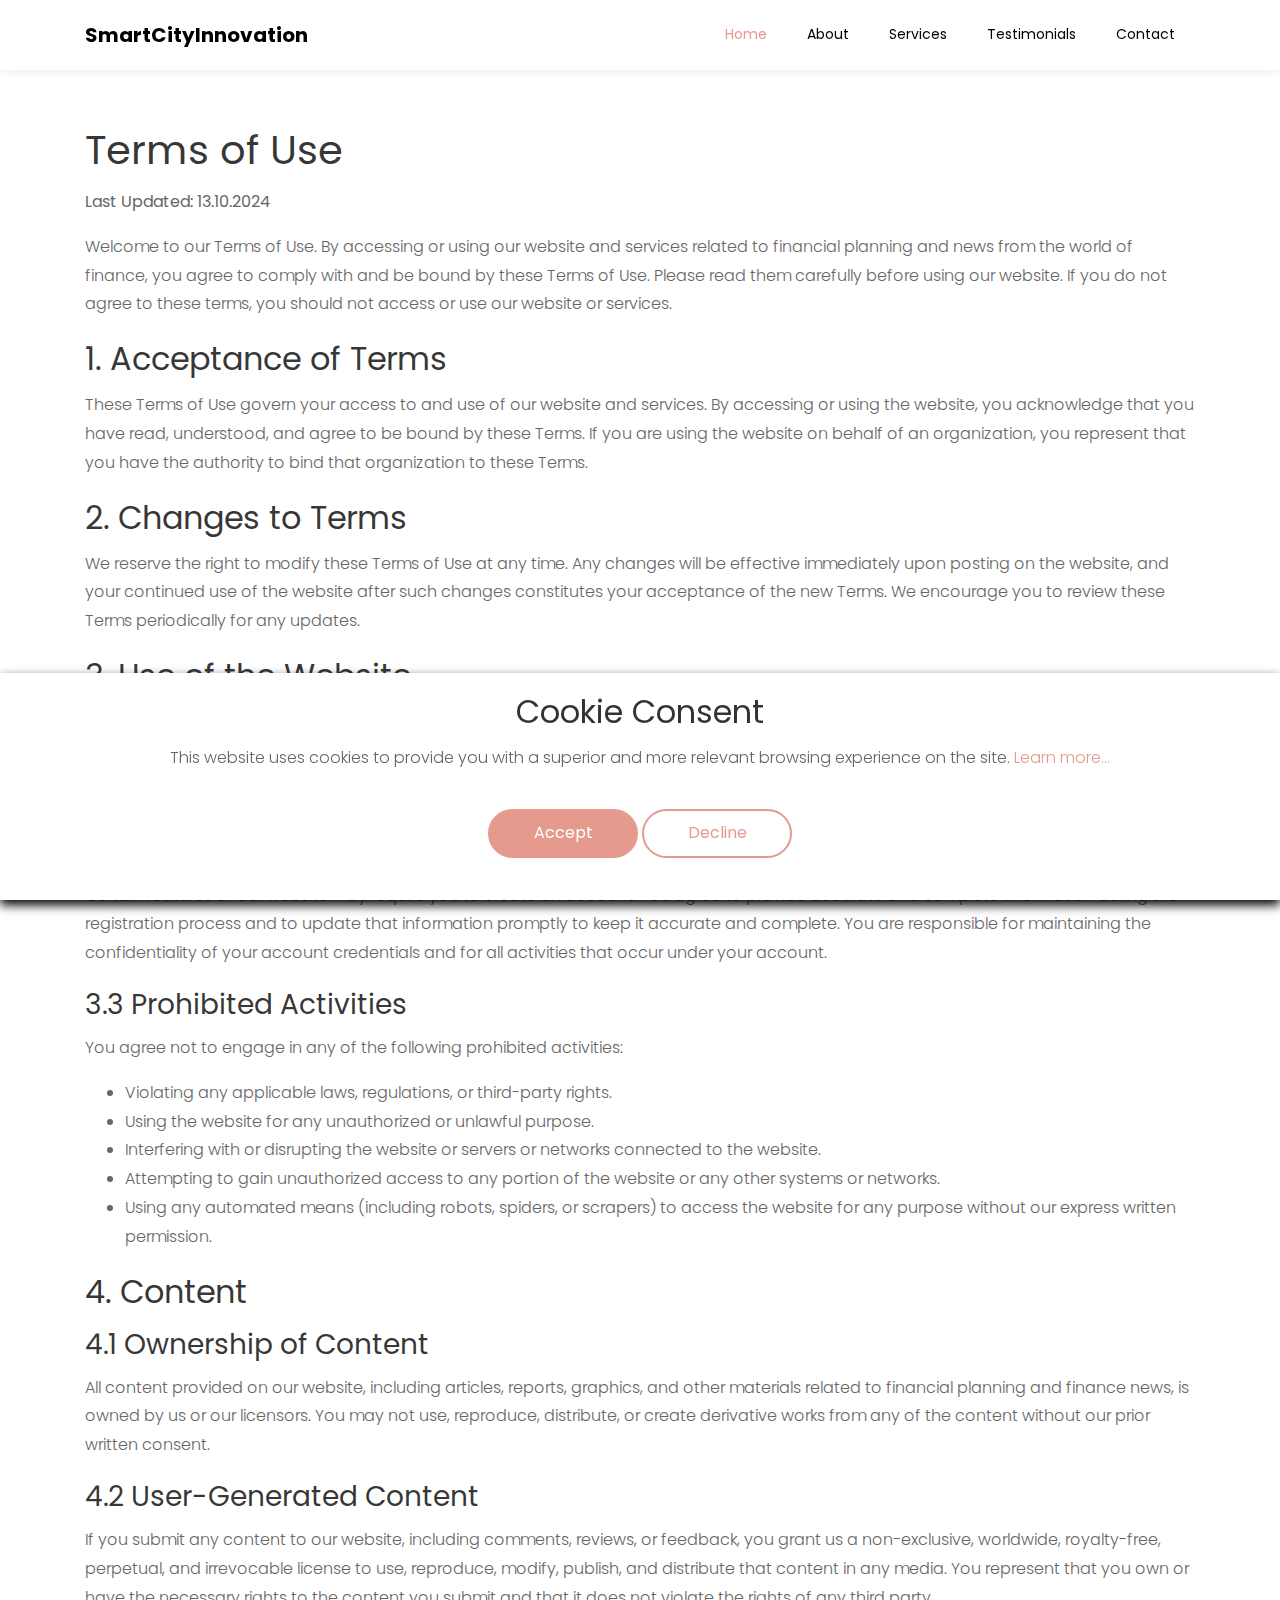
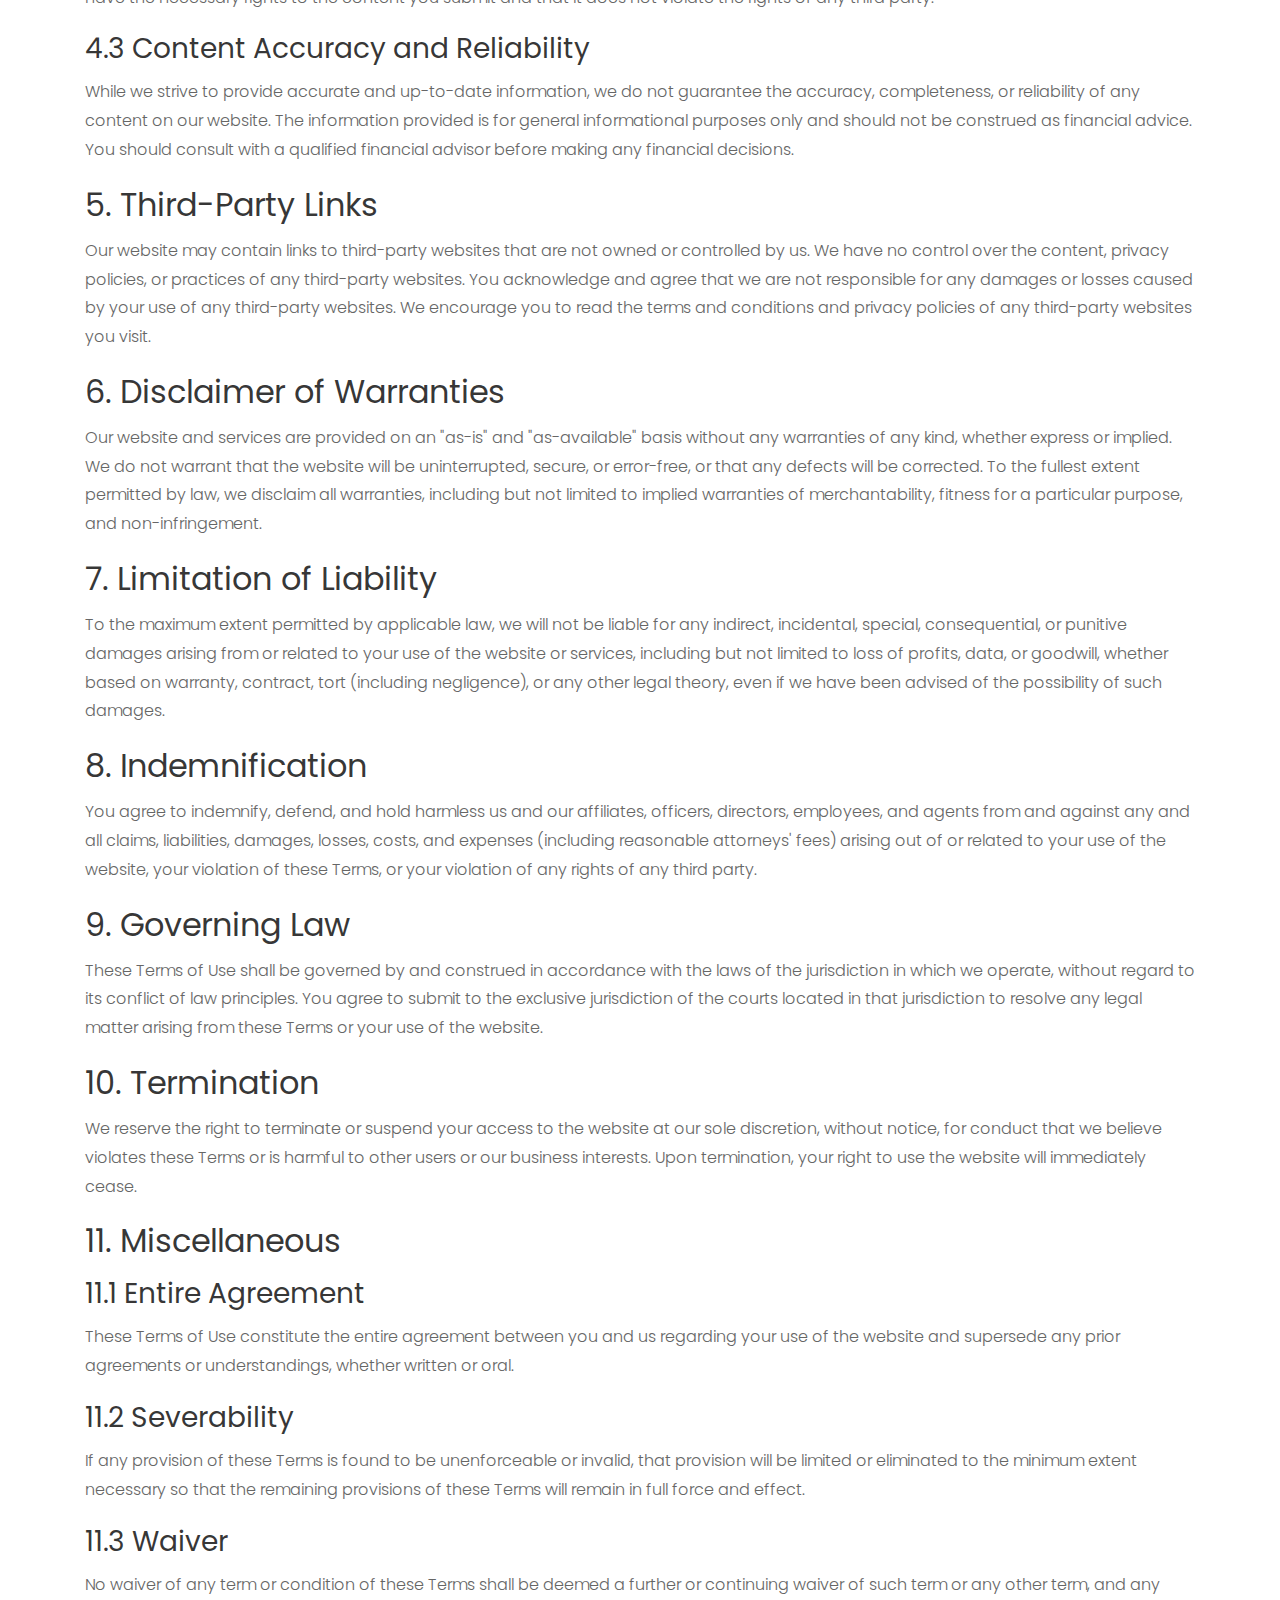
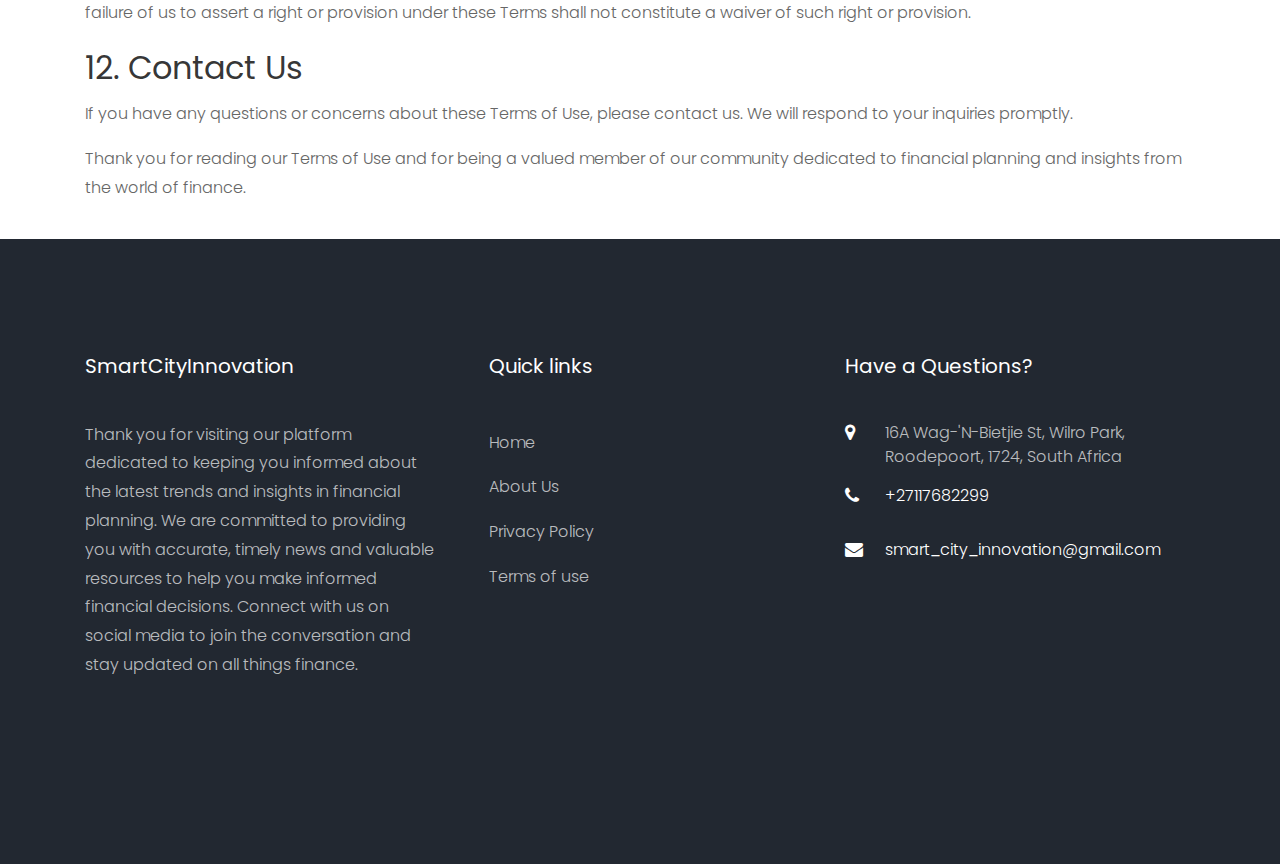
<file: terms-of-use.html>
<!DOCTYPE html>
<html lang="en">
    <head>
        <title>SmartCityInnovation</title>
        <meta charset="utf-8" />
        <meta
            name="viewport"
            content="width=device-width, initial-scale=1, shrink-to-fit=no"
        />

        <link
            href="https://fonts.googleapis.com/css?family=Poppins:200,300,400,500,600,700"
            rel="stylesheet"
        />
        <link
            href="https://fonts.googleapis.com/css?family=Abril+Fatface"
            rel="stylesheet"
        />

        <link
            rel="shortcut icon"
            href="images/favicon.png"
            type="image/x-icon"
        />

        <link rel="stylesheet" href="css/open-iconic-bootstrap.min.css" />
        <link rel="stylesheet" href="css/animate.css" />

        <link rel="stylesheet" href="css/owl.carousel.min.css" />
        <link rel="stylesheet" href="css/owl.theme.default.min.css" />
        <link rel="stylesheet" href="css/magnific-popup.css" />

        <link rel="stylesheet" href="css/aos.css" />

        <link rel="stylesheet" href="css/ionicons.min.css" />

        <link rel="stylesheet" href="css/bootstrap-datepicker.css" />
        <link rel="stylesheet" href="css/jquery.timepicker.css" />

        <link rel="stylesheet" href="css/flaticon.css" />
        <link rel="stylesheet" href="css/icomoon.css" />
        <link rel="stylesheet" href="css/style.css" />
    </head>
    <body>
        <nav
            class="navbar navbar-expand-lg navbar-dark ftco_navbar bg-dark ftco-navbar-light"
            id="ftco-navbar"
        >
            <div class="container">
                <a class="navbar-brand" href="index.html"
                    >SmartCityInnovation</a
                >
                <button
                    class="navbar-toggler"
                    type="button"
                    data-toggle="collapse"
                    data-target="#ftco-nav"
                    aria-controls="ftco-nav"
                    aria-expanded="false"
                    aria-label="Toggle navigation"
                >
                    <span class="oi oi-menu"></span> Menu
                </button>

                <div class="collapse navbar-collapse" id="ftco-nav">
                    <ul class="navbar-nav ml-auto">
                        <li class="nav-item active">
                            <a href="index.html" class="nav-link">Home</a>
                        </li>
                        <li class="nav-item">
                            <a href="about.html" class="nav-link">About</a>
                        </li>
                        <li class="nav-item">
                            <a href="services.html" class="nav-link"
                                >Services</a
                            >
                        </li>
                        <li class="nav-item">
                            <a href="testimonials.html" class="nav-link"
                                >Testimonials</a
                            >
                        </li>

                        <li class="nav-item">
                            <a href="contact.html" class="nav-link">Contact</a>
                        </li>
                    </ul>
                </div>
            </div>
        </nav>
        <!-- END nav -->
        <main>
            <article
                class="container additional-wrapper"
                style="margin-top: 100px"
            >
                <div class="page__content" style="padding: 20px 0px">
                    <h1>Terms of Use</h1>

                    <p><strong>Last Updated: 13.10.2024</strong></p>

                    <p>
                        Welcome to our Terms of Use. By accessing or using our
                        website and services related to financial planning and
                        news from the world of finance, you agree to comply with
                        and be bound by these Terms of Use. Please read them
                        carefully before using our website. If you do not agree
                        to these terms, you should not access or use our website
                        or services.
                    </p>

                    <h2>1. Acceptance of Terms</h2>

                    <p>
                        These Terms of Use govern your access to and use of our
                        website and services. By accessing or using the website,
                        you acknowledge that you have read, understood, and
                        agree to be bound by these Terms. If you are using the
                        website on behalf of an organization, you represent that
                        you have the authority to bind that organization to
                        these Terms.
                    </p>

                    <h2>2. Changes to Terms</h2>

                    <p>
                        We reserve the right to modify these Terms of Use at any
                        time. Any changes will be effective immediately upon
                        posting on the website, and your continued use of the
                        website after such changes constitutes your acceptance
                        of the new Terms. We encourage you to review these Terms
                        periodically for any updates.
                    </p>

                    <h2>3. Use of the Website</h2>

                    <h3>3.1 Eligibility</h3>
                    <p>
                        To access or use our website, you must be at least 16
                        years old. By using our website, you represent and
                        warrant that you meet this eligibility requirement.
                    </p>

                    <h3>3.2 Account Registration</h3>
                    <p>
                        Certain features of our website may require you to
                        create an account. You agree to provide accurate and
                        complete information during the registration process and
                        to update that information promptly to keep it accurate
                        and complete. You are responsible for maintaining the
                        confidentiality of your account credentials and for all
                        activities that occur under your account.
                    </p>

                    <h3>3.3 Prohibited Activities</h3>
                    <p>
                        You agree not to engage in any of the following
                        prohibited activities:
                    </p>
                    <ul>
                        <li>
                            Violating any applicable laws, regulations, or
                            third-party rights.
                        </li>
                        <li>
                            Using the website for any unauthorized or unlawful
                            purpose.
                        </li>
                        <li>
                            Interfering with or disrupting the website or
                            servers or networks connected to the website.
                        </li>
                        <li>
                            Attempting to gain unauthorized access to any
                            portion of the website or any other systems or
                            networks.
                        </li>
                        <li>
                            Using any automated means (including robots,
                            spiders, or scrapers) to access the website for any
                            purpose without our express written permission.
                        </li>
                    </ul>

                    <h2>4. Content</h2>

                    <h3>4.1 Ownership of Content</h3>
                    <p>
                        All content provided on our website, including articles,
                        reports, graphics, and other materials related to
                        financial planning and finance news, is owned by us or
                        our licensors. You may not use, reproduce, distribute,
                        or create derivative works from any of the content
                        without our prior written consent.
                    </p>

                    <h3>4.2 User-Generated Content</h3>
                    <p>
                        If you submit any content to our website, including
                        comments, reviews, or feedback, you grant us a
                        non-exclusive, worldwide, royalty-free, perpetual, and
                        irrevocable license to use, reproduce, modify, publish,
                        and distribute that content in any media. You represent
                        that you own or have the necessary rights to the content
                        you submit and that it does not violate the rights of
                        any third party.
                    </p>

                    <h3>4.3 Content Accuracy and Reliability</h3>
                    <p>
                        While we strive to provide accurate and up-to-date
                        information, we do not guarantee the accuracy,
                        completeness, or reliability of any content on our
                        website. The information provided is for general
                        informational purposes only and should not be construed
                        as financial advice. You should consult with a qualified
                        financial advisor before making any financial decisions.
                    </p>

                    <h2>5. Third-Party Links</h2>
                    <p>
                        Our website may contain links to third-party websites
                        that are not owned or controlled by us. We have no
                        control over the content, privacy policies, or practices
                        of any third-party websites. You acknowledge and agree
                        that we are not responsible for any damages or losses
                        caused by your use of any third-party websites. We
                        encourage you to read the terms and conditions and
                        privacy policies of any third-party websites you visit.
                    </p>

                    <h2>6. Disclaimer of Warranties</h2>
                    <p>
                        Our website and services are provided on an "as-is" and
                        "as-available" basis without any warranties of any kind,
                        whether express or implied. We do not warrant that the
                        website will be uninterrupted, secure, or error-free, or
                        that any defects will be corrected. To the fullest
                        extent permitted by law, we disclaim all warranties,
                        including but not limited to implied warranties of
                        merchantability, fitness for a particular purpose, and
                        non-infringement.
                    </p>

                    <h2>7. Limitation of Liability</h2>
                    <p>
                        To the maximum extent permitted by applicable law, we
                        will not be liable for any indirect, incidental,
                        special, consequential, or punitive damages arising from
                        or related to your use of the website or services,
                        including but not limited to loss of profits, data, or
                        goodwill, whether based on warranty, contract, tort
                        (including negligence), or any other legal theory, even
                        if we have been advised of the possibility of such
                        damages.
                    </p>

                    <h2>8. Indemnification</h2>
                    <p>
                        You agree to indemnify, defend, and hold harmless us and
                        our affiliates, officers, directors, employees, and
                        agents from and against any and all claims, liabilities,
                        damages, losses, costs, and expenses (including
                        reasonable attorneys' fees) arising out of or related to
                        your use of the website, your violation of these Terms,
                        or your violation of any rights of any third party.
                    </p>

                    <h2>9. Governing Law</h2>
                    <p>
                        These Terms of Use shall be governed by and construed in
                        accordance with the laws of the jurisdiction in which we
                        operate, without regard to its conflict of law
                        principles. You agree to submit to the exclusive
                        jurisdiction of the courts located in that jurisdiction
                        to resolve any legal matter arising from these Terms or
                        your use of the website.
                    </p>

                    <h2>10. Termination</h2>
                    <p>
                        We reserve the right to terminate or suspend your access
                        to the website at our sole discretion, without notice,
                        for conduct that we believe violates these Terms or is
                        harmful to other users or our business interests. Upon
                        termination, your right to use the website will
                        immediately cease.
                    </p>

                    <h2>11. Miscellaneous</h2>

                    <h3>11.1 Entire Agreement</h3>
                    <p>
                        These Terms of Use constitute the entire agreement
                        between you and us regarding your use of the website and
                        supersede any prior agreements or understandings,
                        whether written or oral.
                    </p>

                    <h3>11.2 Severability</h3>
                    <p>
                        If any provision of these Terms is found to be
                        unenforceable or invalid, that provision will be limited
                        or eliminated to the minimum extent necessary so that
                        the remaining provisions of these Terms will remain in
                        full force and effect.
                    </p>

                    <h3>11.3 Waiver</h3>
                    <p>
                        No waiver of any term or condition of these Terms shall
                        be deemed a further or continuing waiver of such term or
                        any other term, and any failure of us to assert a right
                        or provision under these Terms shall not constitute a
                        waiver of such right or provision.
                    </p>

                    <h2>12. Contact Us</h2>
                    <p>
                        If you have any questions or concerns about these Terms
                        of Use, please contact us. We will respond to your
                        inquiries promptly.
                    </p>

                    <p>
                        Thank you for reading our Terms of Use and for being a
                        valued member of our community dedicated to financial
                        planning and insights from the world of finance.
                    </p>
                </div>
            </article>
        </main>

        <footer class="ftco-footer ftco-bg-dark ftco-section">
            <div class="container">
                <div class="row mb-5">
                    <div class="col-md">
                        <div class="ftco-footer-widget mb-4">
                            <h2 class="ftco-heading-2">SmartCityInnovation</h2>
                            <p>
                                Thank you for visiting our platform dedicated to
                                keeping you informed about the latest trends and
                                insights in financial planning. We are committed
                                to providing you with accurate, timely news and
                                valuable resources to help you make informed
                                financial decisions. Connect with us on social
                                media to join the conversation and stay updated
                                on all things finance.
                            </p>
                        </div>
                    </div>
                    <div class="col-md">
                        <div class="ftco-footer-widget mb-4 ml-md-4">
                            <h2 class="ftco-heading-2">Quick links</h2>
                            <ul class="list-unstyled">
                                <li>
                                    <a href="index.html" class="py-2 d-block"
                                        >Home</a
                                    >
                                </li>
                                <li>
                                    <a href="about.html" class="py-2 d-block"
                                        >About Us</a
                                    >
                                </li>
                                <li>
                                    <a
                                        href="privacy-policy.html"
                                        class="py-2 d-block"
                                        >Privacy Policy</a
                                    >
                                </li>
                                <li>
                                    <a
                                        href="terms-of-use.html"
                                        class="py-2 d-block"
                                        >Terms of use</a
                                    >
                                </li>
                            </ul>
                        </div>
                    </div>
                    <div class="col-md">
                        <div class="ftco-footer-widget mb-4">
                            <h2 class="ftco-heading-2">Have a Questions?</h2>
                            <div class="block-23 mb-3">
                                <ul>
                                    <li>
                                        <span
                                            class="icon icon-map-marker"
                                        ></span
                                        ><span class="text"
                                            >16A Wag-'N-Bietjie St, Wilro Park,
                                            Roodepoort, 1724, South Africa</span
                                        >
                                    </li>
                                    <li>
                                        <a href="#"
                                            ><span
                                                class="icon icon-phone"
                                            ></span
                                            ><span class="text"
                                                >+27117682299</span
                                            ></a
                                        >
                                    </li>
                                    <li>
                                        <a href="#"
                                            ><span
                                                class="icon icon-envelope"
                                            ></span
                                            ><span class="text"
                                                >smart_city_innovation@gmail.com</span
                                            ></a
                                        >
                                    </li>
                                </ul>
                            </div>
                        </div>
                    </div>
                </div>
            </div>
        </footer>

        <!-- loader -->
        <div id="ftco-loader" class="show fullscreen">
            <svg class="circular" width="48px" height="48px">
                <circle
                    class="path-bg"
                    cx="24"
                    cy="24"
                    r="22"
                    fill="none"
                    stroke-width="4"
                    stroke="#eeeeee"
                />
                <circle
                    class="path"
                    cx="24"
                    cy="24"
                    r="22"
                    fill="none"
                    stroke-width="4"
                    stroke-miterlimit="10"
                    stroke="#F96D00"
                />
            </svg>
        </div>

        <!-- Cookie banner -->
        <div class="cookie-wrapper show">
            <div>
                <i class="bx bx-cookie"></i>
                <h2 style="text-align: center">Cookie Consent</h2>
            </div>

            <div class="data">
                <p>
                    This website uses cookies to provide you with a superior and
                    more relevant browsing experience on the site.
                    <a href="#">Learn more...</a>
                </p>
            </div>

            <div class="buttons">
                <button class="cookie-button" id="acceptBtn">Accept</button>
                <button class="cookie-button" id="declineBtn">Decline</button>
            </div>
        </div>

        <!-- End Cookie banner -->

        <script src="js/jquery.min.js"></script>
        <script src="js/jquery-migrate-3.0.1.min.js"></script>
        <script src="js/popper.min.js"></script>
        <script src="js/bootstrap.min.js"></script>
        <script src="js/jquery.easing.1.3.js"></script>
        <script src="js/jquery.waypoints.min.js"></script>
        <script src="js/jquery.stellar.min.js"></script>
        <script src="js/owl.carousel.min.js"></script>
        <script src="js/jquery.magnific-popup.min.js"></script>
        <script src="js/aos.js"></script>
        <script src="js/jquery.animateNumber.min.js"></script>
        <script src="js/bootstrap-datepicker.js"></script>
        <script src="js/scrollax.min.js"></script>
        <script src="js/main.js"></script>
        <script src="js/cookiebanner.js"></script>
    </body>
</html>
</file>
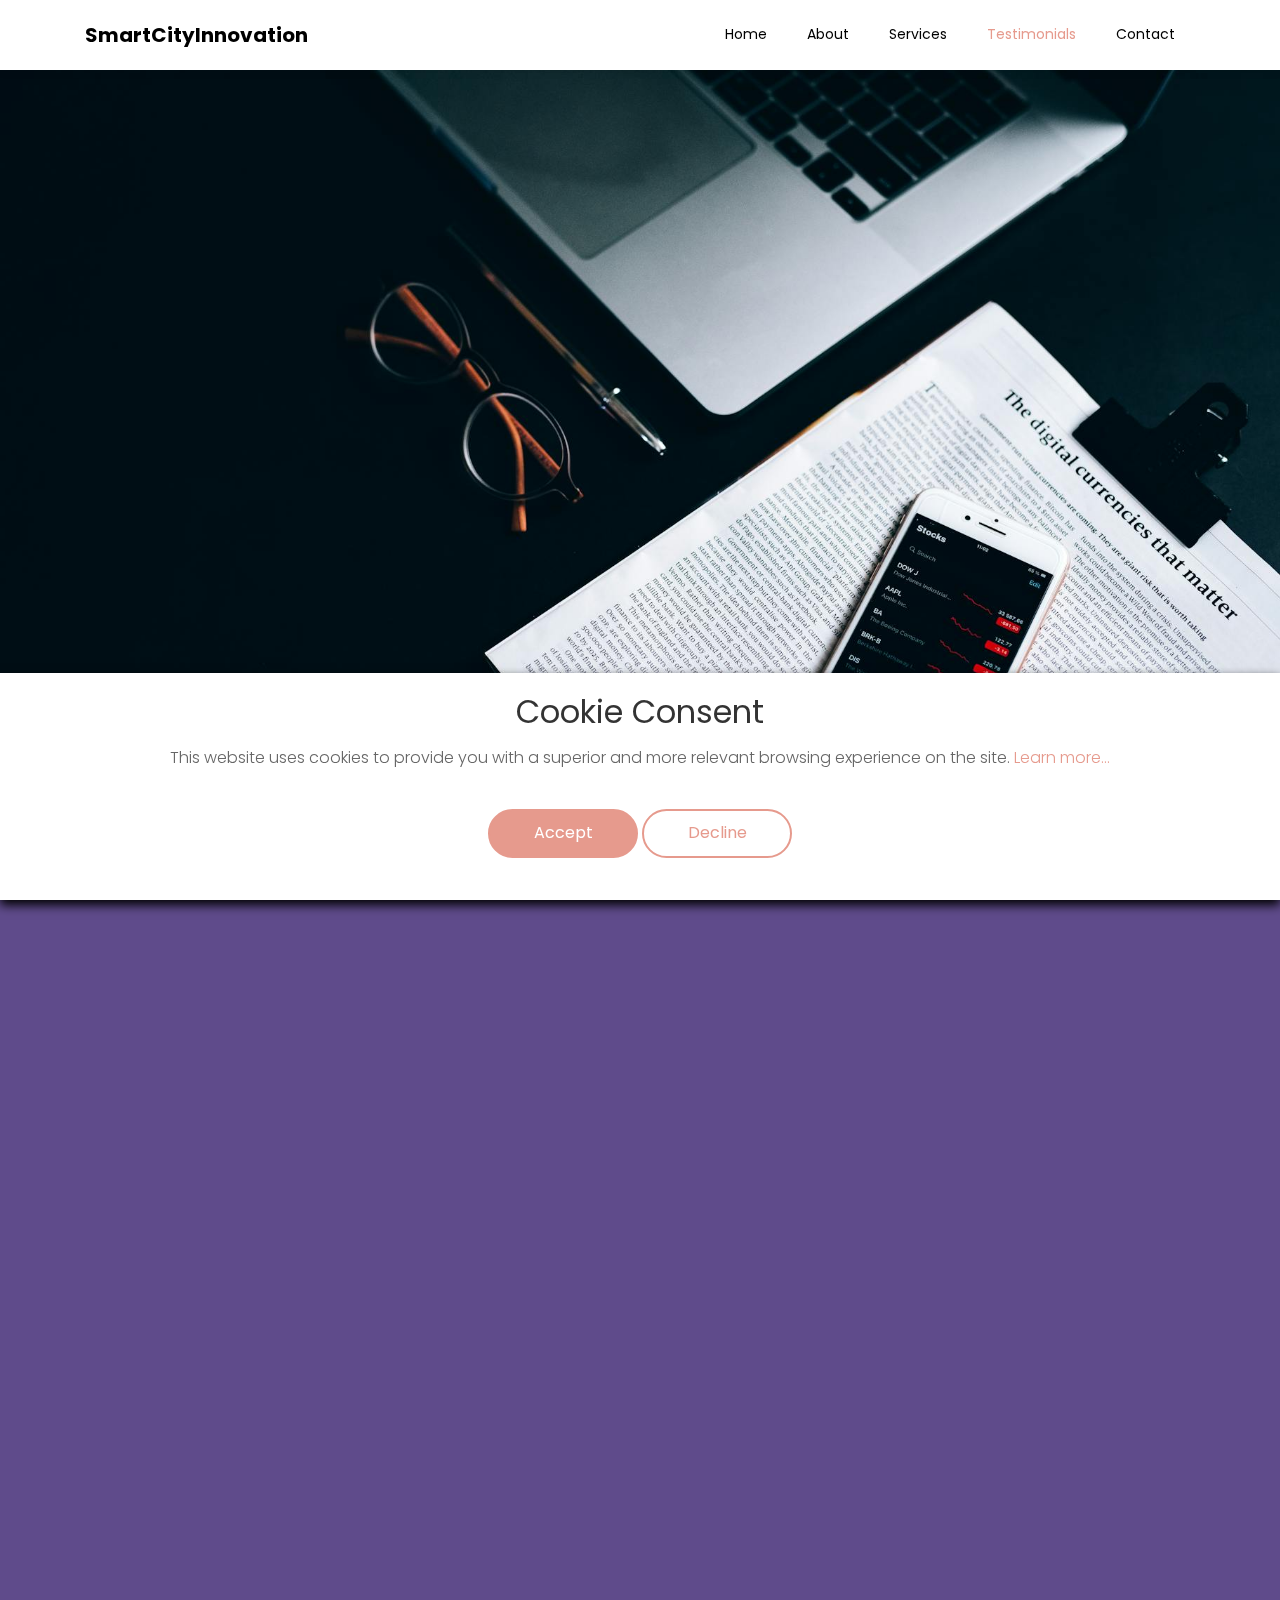
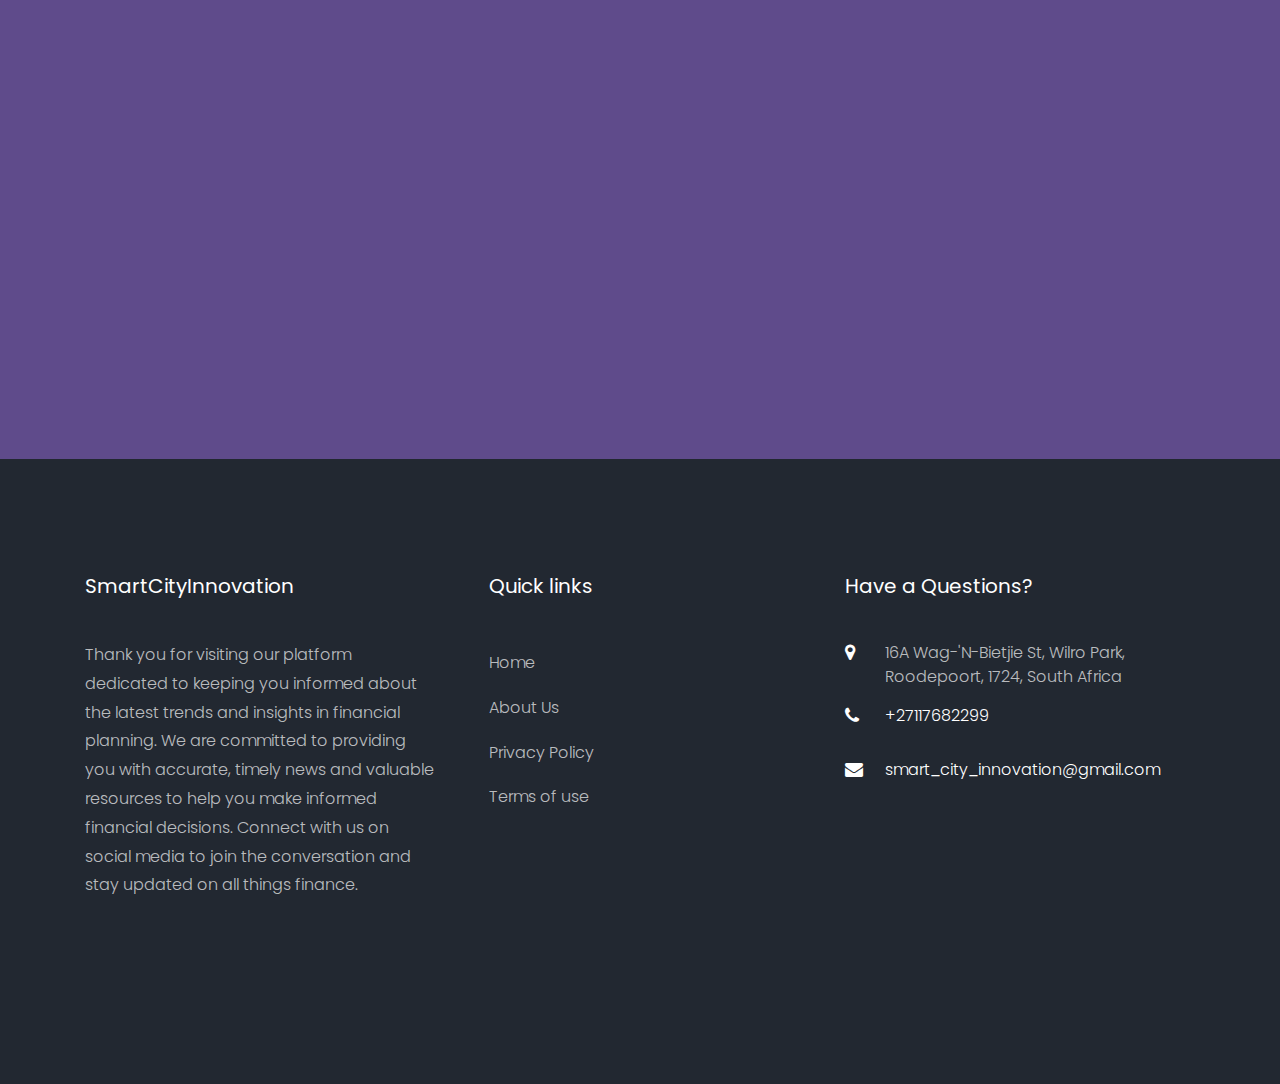
<file: testimonials.html>
<!DOCTYPE html>
<html lang="en">
    <head>
        <title>SmartCityInnovation</title>
        <meta charset="utf-8" />
        <meta
            name="viewport"
            content="width=device-width, initial-scale=1, shrink-to-fit=no"
        />

        <link
            href="https://fonts.googleapis.com/css?family=Poppins:200,300,400,500,600,700"
            rel="stylesheet"
        />
        <link
            href="https://fonts.googleapis.com/css?family=Abril+Fatface"
            rel="stylesheet"
        />

        <link
            rel="shortcut icon"
            href="images/favicon.png"
            type="image/x-icon"
        />

        <link rel="stylesheet" href="css/open-iconic-bootstrap.min.css" />
        <link rel="stylesheet" href="css/animate.css" />

        <link rel="stylesheet" href="css/owl.carousel.min.css" />
        <link rel="stylesheet" href="css/owl.theme.default.min.css" />
        <link rel="stylesheet" href="css/magnific-popup.css" />

        <link rel="stylesheet" href="css/aos.css" />

        <link rel="stylesheet" href="css/ionicons.min.css" />

        <link rel="stylesheet" href="css/bootstrap-datepicker.css" />
        <link rel="stylesheet" href="css/jquery.timepicker.css" />

        <link rel="stylesheet" href="css/flaticon.css" />
        <link rel="stylesheet" href="css/icomoon.css" />
        <link rel="stylesheet" href="css/style.css" />
    </head>
    <body>
        <nav
            class="navbar navbar-expand-lg navbar-dark ftco_navbar bg-dark ftco-navbar-light"
            id="ftco-navbar"
        >
            <div class="container">
                <a class="navbar-brand" href="index.html"
                    >SmartCityInnovation</a
                >
                <button
                    class="navbar-toggler"
                    type="button"
                    data-toggle="collapse"
                    data-target="#ftco-nav"
                    aria-controls="ftco-nav"
                    aria-expanded="false"
                    aria-label="Toggle navigation"
                >
                    <span class="oi oi-menu"></span> Menu
                </button>

                <div class="collapse navbar-collapse" id="ftco-nav">
                    <ul class="navbar-nav ml-auto">
                        <li class="nav-item">
                            <a href="index.html" class="nav-link">Home</a>
                        </li>
                        <li class="nav-item">
                            <a href="about.html" class="nav-link">About</a>
                        </li>
                        <li class="nav-item">
                            <a href="services.html" class="nav-link"
                                >Services</a
                            >
                        </li>
                        <li class="nav-item">
                            <a href="testimonials.html" class="nav-link active"
                                >Testimonials</a
                            >
                        </li>

                        <li class="nav-item">
                            <a href="contact.html" class="nav-link">Contact</a>
                        </li>
                    </ul>
                </div>
            </div>
        </nav>
        <!-- END nav -->

        <div
            class="hero-wrap js-fullheight"
            style="background-image: url('images/bg_4.jpg')"
        >
            <div class="overlay"></div>
            <div class="container">
                <div
                    class="row no-gutters slider-text js-fullheight align-items-center justify-content-center"
                    data-scrollax-parent="true"
                >
                    <div
                        class="col-md-9 text-center ftco-animate"
                        data-scrollax=" properties: { translateY: '70%' }"
                    >
                        <p
                            class="breadcrumbs"
                            data-scrollax="properties: { translateY: '30%', opacity: 1.6 }"
                        >
                            <span class="mr-2"
                                ><a href="index.html">Home</a></span
                            >
                            <span>Testimonials</span>
                        </p>
                        <h1
                            class="mb-3 bread"
                            data-scrollax="properties: { translateY: '30%', opacity: 1.6 }"
                        >
                            Testimonials
                        </h1>
                    </div>
                </div>
            </div>
        </div>

        <section class="ftco-section testimony-section">
            <div class="container">
                <div class="row justify-content-center mb-5 pb-3">
                    <div
                        class="col-md-7 text-center heading-section heading-section-white ftco-animate"
                    >
                        <h2 class="mb-4">What Our Clients Say</h2>
                        <p>
                            We take pride in providing valuable insights and
                            resources in the world of financial planning. But
                            don’t just take our word for it—here’s what our
                            clients have to say about their experiences with our
                            platform. Their feedback reflects our commitment to
                            delivering high-quality content and support for all
                            your financial needs.
                        </p>
                    </div>
                </div>
                <div class="row ftco-animate">
                    <div class="col-md-12">
                        <div class="carousel-testimony owl-carousel ftco-owl">
                            <div class="item">
                                <div class="testimony-wrap p-4 pb-5">
                                    <div
                                        class="user-img mb-5"
                                        style="
                                            background-image: url(images/person_2.jpg);
                                        "
                                    >
                                        <span
                                            class="quote d-flex align-items-center justify-content-center"
                                        >
                                            <i class="icon-quote-left"></i>
                                        </span>
                                    </div>
                                    <div class="text">
                                        <p class="mb-5">
                                            "As a small business owner, I often
                                            found it challenging to keep up with
                                            financial news and planning
                                            strategies. This platform has become
                                            my go-to resource. The articles are
                                            not only informative but also easy
                                            to understand. I particularly
                                            enjoyed the webinars that cover
                                            specific topics in-depth, making
                                            complex information more
                                            accessible."
                                        </p>
                                        <p class="name">Mark Robinson</p>
                                    </div>
                                </div>
                            </div>
                            <div class="item">
                                <div class="testimony-wrap p-4 pb-5">
                                    <div
                                        class="user-img mb-5"
                                        style="
                                            background-image: url(images/person_1.jpg);
                                        "
                                    >
                                        <span
                                            class="quote d-flex align-items-center justify-content-center"
                                        >
                                            <i class="icon-quote-left"></i>
                                        </span>
                                    </div>
                                    <div class="text">
                                        <p class="mb-5">
                                            Feedback: "The educational resources
                                            available here have significantly
                                            enhanced my financial literacy. The
                                            guides and articles on budgeting and
                                            investing are well-written and
                                            practical. I’ve learned so much
                                            about financial planning, and I can
                                            now manage my finances with a
                                            newfound confidence. Highly
                                            recommend it to anyone looking to
                                            improve their financial knowledge!"
                                        </p>
                                        <p class="name">Emily Chen</p>
                                    </div>
                                </div>
                            </div>
                            <div class="item">
                                <div class="testimony-wrap p-4 pb-5">
                                    <div
                                        class="user-img mb-5"
                                        style="
                                            background-image: url(images/person_2.jpg);
                                        "
                                    >
                                        <span
                                            class="quote d-flex align-items-center justify-content-center"
                                        >
                                            <i class="icon-quote-left"></i>
                                        </span>
                                    </div>
                                    <div class="text">
                                        <p class="mb-5">
                                            "I appreciate the timely regulatory
                                            updates that this platform provides.
                                            It helps me stay informed about
                                            changes that could impact my
                                            financial planning. The experts here
                                            break down the complexities of
                                            regulations into manageable
                                            insights, which is incredibly
                                            helpful for someone like me who
                                            doesn’t have a finance background."
                                        </p>
                                        <p class="name">David Patel</p>
                                    </div>
                                </div>
                            </div>
                            <div class="item">
                                <div class="testimony-wrap p-4 pb-5">
                                    <div
                                        class="user-img mb-5"
                                        style="
                                            background-image: url(images/person_4.jpg);
                                        "
                                    >
                                        <span
                                            class="quote d-flex align-items-center justify-content-center"
                                        >
                                            <i class="icon-quote-left"></i>
                                        </span>
                                    </div>
                                    <div class="text">
                                        <p class="mb-5">
                                            Feedback: "What I love most about
                                            this platform is the sense of
                                            community it fosters. Engaging with
                                            other finance enthusiasts has
                                            enriched my understanding of
                                            financial planning. The discussions
                                            are insightful, and I’ve made
                                            valuable connections. It’s
                                            refreshing to be part of a group
                                            that shares knowledge and supports
                                            each other in achieving financial
                                            goals."
                                        </p>
                                        <p class="name">Jenn Lee</p>
                                    </div>
                                </div>
                            </div>
                            <div class="item">
                                <div class="testimony-wrap p-4 pb-5">
                                    <div
                                        class="user-img mb-5"
                                        style="
                                            background-image: url(images/person_5.jpg);
                                        "
                                    >
                                        <span
                                            class="quote d-flex align-items-center justify-content-center"
                                        >
                                            <i class="icon-quote-left"></i>
                                        </span>
                                    </div>
                                    <div class="text">
                                        <p class="mb-5">
                                            Feedback: "I was skeptical at first,
                                            but after using this platform, I can
                                            confidently say it’s one of the best
                                            resources for financial planning.
                                            The personalized guidance I received
                                            was tailored to my specific
                                            situation, helping me set realistic
                                            goals and develop a solid investment
                                            strategy. The experts truly care
                                            about helping their clients
                                            succeed."
                                        </p>
                                        <p class="name">Michael Johnson</p>
                                    </div>
                                </div>
                            </div>
                        </div>
                    </div>
                </div>
            </div>
        </section>

        <footer class="ftco-footer ftco-bg-dark ftco-section">
            <div class="container">
                <div class="row mb-5">
                    <div class="col-md">
                        <div class="ftco-footer-widget mb-4">
                            <h2 class="ftco-heading-2">SmartCityInnovation</h2>
                            <p>
                                Thank you for visiting our platform dedicated to
                                keeping you informed about the latest trends and
                                insights in financial planning. We are committed
                                to providing you with accurate, timely news and
                                valuable resources to help you make informed
                                financial decisions. Connect with us on social
                                media to join the conversation and stay updated
                                on all things finance.
                            </p>
                        </div>
                    </div>
                    <div class="col-md">
                        <div class="ftco-footer-widget mb-4 ml-md-4">
                            <h2 class="ftco-heading-2">Quick links</h2>
                            <ul class="list-unstyled">
                                <li>
                                    <a href="index.html" class="py-2 d-block"
                                        >Home</a
                                    >
                                </li>
                                <li>
                                    <a href="about.html" class="py-2 d-block"
                                        >About Us</a
                                    >
                                </li>
                                <li>
                                    <a
                                        href="privacy-policy.html"
                                        class="py-2 d-block"
                                        >Privacy Policy</a
                                    >
                                </li>
                                <li>
                                    <a
                                        href="terms-of-use.html"
                                        class="py-2 d-block"
                                        >Terms of use</a
                                    >
                                </li>
                            </ul>
                        </div>
                    </div>
                    <div class="col-md">
                        <div class="ftco-footer-widget mb-4">
                            <h2 class="ftco-heading-2">Have a Questions?</h2>
                            <div class="block-23 mb-3">
                                <ul>
                                    <li>
                                        <span
                                            class="icon icon-map-marker"
                                        ></span
                                        ><span class="text"
                                            >16A Wag-'N-Bietjie St, Wilro Park,
                                            Roodepoort, 1724, South Africa</span
                                        >
                                    </li>
                                    <li>
                                        <a href="#"
                                            ><span
                                                class="icon icon-phone"
                                            ></span
                                            ><span class="text"
                                                >+27117682299</span
                                            ></a
                                        >
                                    </li>
                                    <li>
                                        <a href="#"
                                            ><span
                                                class="icon icon-envelope"
                                            ></span
                                            ><span class="text"
                                                >smart_city_innovation@gmail.com</span
                                            ></a
                                        >
                                    </li>
                                </ul>
                            </div>
                        </div>
                    </div>
                </div>
            </div>
        </footer>

        <!-- loader -->
        <div id="ftco-loader" class="show fullscreen">
            <svg class="circular" width="48px" height="48px">
                <circle
                    class="path-bg"
                    cx="24"
                    cy="24"
                    r="22"
                    fill="none"
                    stroke-width="4"
                    stroke="#eeeeee"
                />
                <circle
                    class="path"
                    cx="24"
                    cy="24"
                    r="22"
                    fill="none"
                    stroke-width="4"
                    stroke-miterlimit="10"
                    stroke="#F96D00"
                />
            </svg>
        </div>

        <!-- Cookie banner -->
        <div class="cookie-wrapper show">
            <div>
                <i class="bx bx-cookie"></i>
                <h2 style="text-align: center">Cookie Consent</h2>
            </div>

            <div class="data">
                <p>
                    This website uses cookies to provide you with a superior and
                    more relevant browsing experience on the site.
                    <a href="#">Learn more...</a>
                </p>
            </div>

            <div class="buttons">
                <button class="cookie-button" id="acceptBtn">Accept</button>
                <button class="cookie-button" id="declineBtn">Decline</button>
            </div>
        </div>

        <!-- End Cookie banner -->

        <script src="js/jquery.min.js"></script>
        <script src="js/jquery-migrate-3.0.1.min.js"></script>
        <script src="js/popper.min.js"></script>
        <script src="js/bootstrap.min.js"></script>
        <script src="js/jquery.easing.1.3.js"></script>
        <script src="js/jquery.waypoints.min.js"></script>
        <script src="js/jquery.stellar.min.js"></script>
        <script src="js/owl.carousel.min.js"></script>
        <script src="js/jquery.magnific-popup.min.js"></script>
        <script src="js/aos.js"></script>
        <script src="js/jquery.animateNumber.min.js"></script>
        <script src="js/bootstrap-datepicker.js"></script>

        <script src="js/scrollax.min.js"></script>

        <script src="js/main.js"></script>
        <script src="js/cookiebanner.js"></script>
    </body>
</html>
</file>
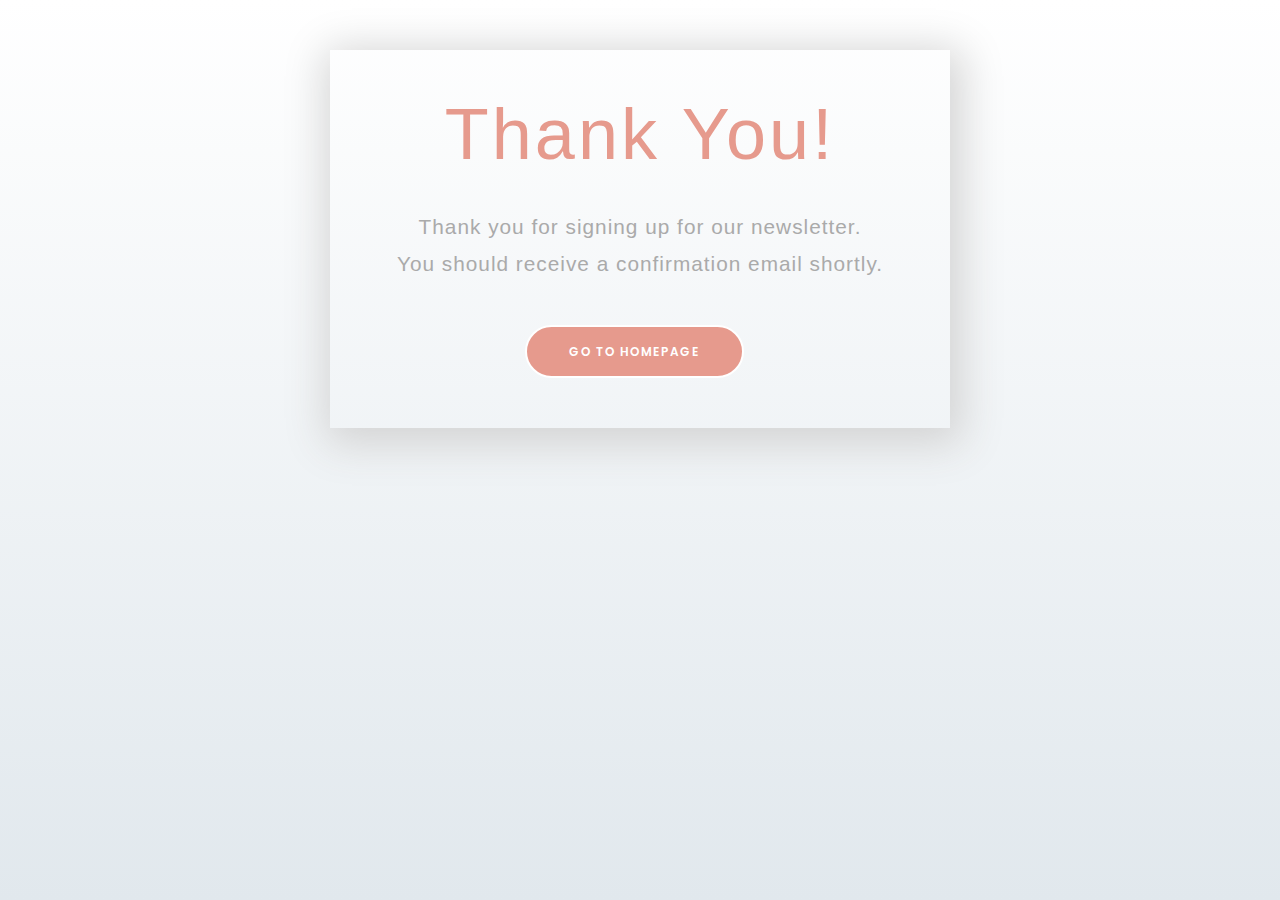
<file: thanks.html>
<!DOCTYPE html>
<html lang="en">
    <head>
        <title>SmartCityInnovation</title>
        <meta charset="utf-8" />
        <meta
            name="viewport"
            content="width=device-width, initial-scale=1, shrink-to-fit=no"
        />

        <link
            href="https://fonts.googleapis.com/css?family=Poppins:200,300,400,500,600,700"
            rel="stylesheet"
        />
        <link
            href="https://fonts.googleapis.com/css?family=Abril+Fatface"
            rel="stylesheet"
        />

        <link
            rel="shortcut icon"
            href="images/favicon.png"
            type="image/x-icon"
        />

        <link rel="stylesheet" href="css/open-iconic-bootstrap.min.css" />
        <link rel="stylesheet" href="css/animate.css" />

        <link rel="stylesheet" href="css/owl.carousel.min.css" />
        <link rel="stylesheet" href="css/owl.theme.default.min.css" />
        <link rel="stylesheet" href="css/magnific-popup.css" />

        <link rel="stylesheet" href="css/aos.css" />

        <link rel="stylesheet" href="css/ionicons.min.css" />

        <link rel="stylesheet" href="css/bootstrap-datepicker.css" />
        <link rel="stylesheet" href="css/jquery.timepicker.css" />

        <link rel="stylesheet" href="css/flaticon.css" />
        <link rel="stylesheet" href="css/icomoon.css" />
        <link rel="stylesheet" href="css/style.css" />
        <link rel="stylesheet" href="css/thanks.css" />
    </head>
    <body>
        <div class="content">
            <div class="wrapper-1">
                <div class="wrapper-2">
                    <h1>Thank You!</h1>
                    <p>Thank you for signing up for our newsletter.</p>
                    <p>You should receive a confirmation email shortly.</p>
                    <a href="index.html">
                        <button class="go-home">Go to Homepage</button>
                    </a>
                </div>
            </div>
        </div>
    </body>
</html>
</file>
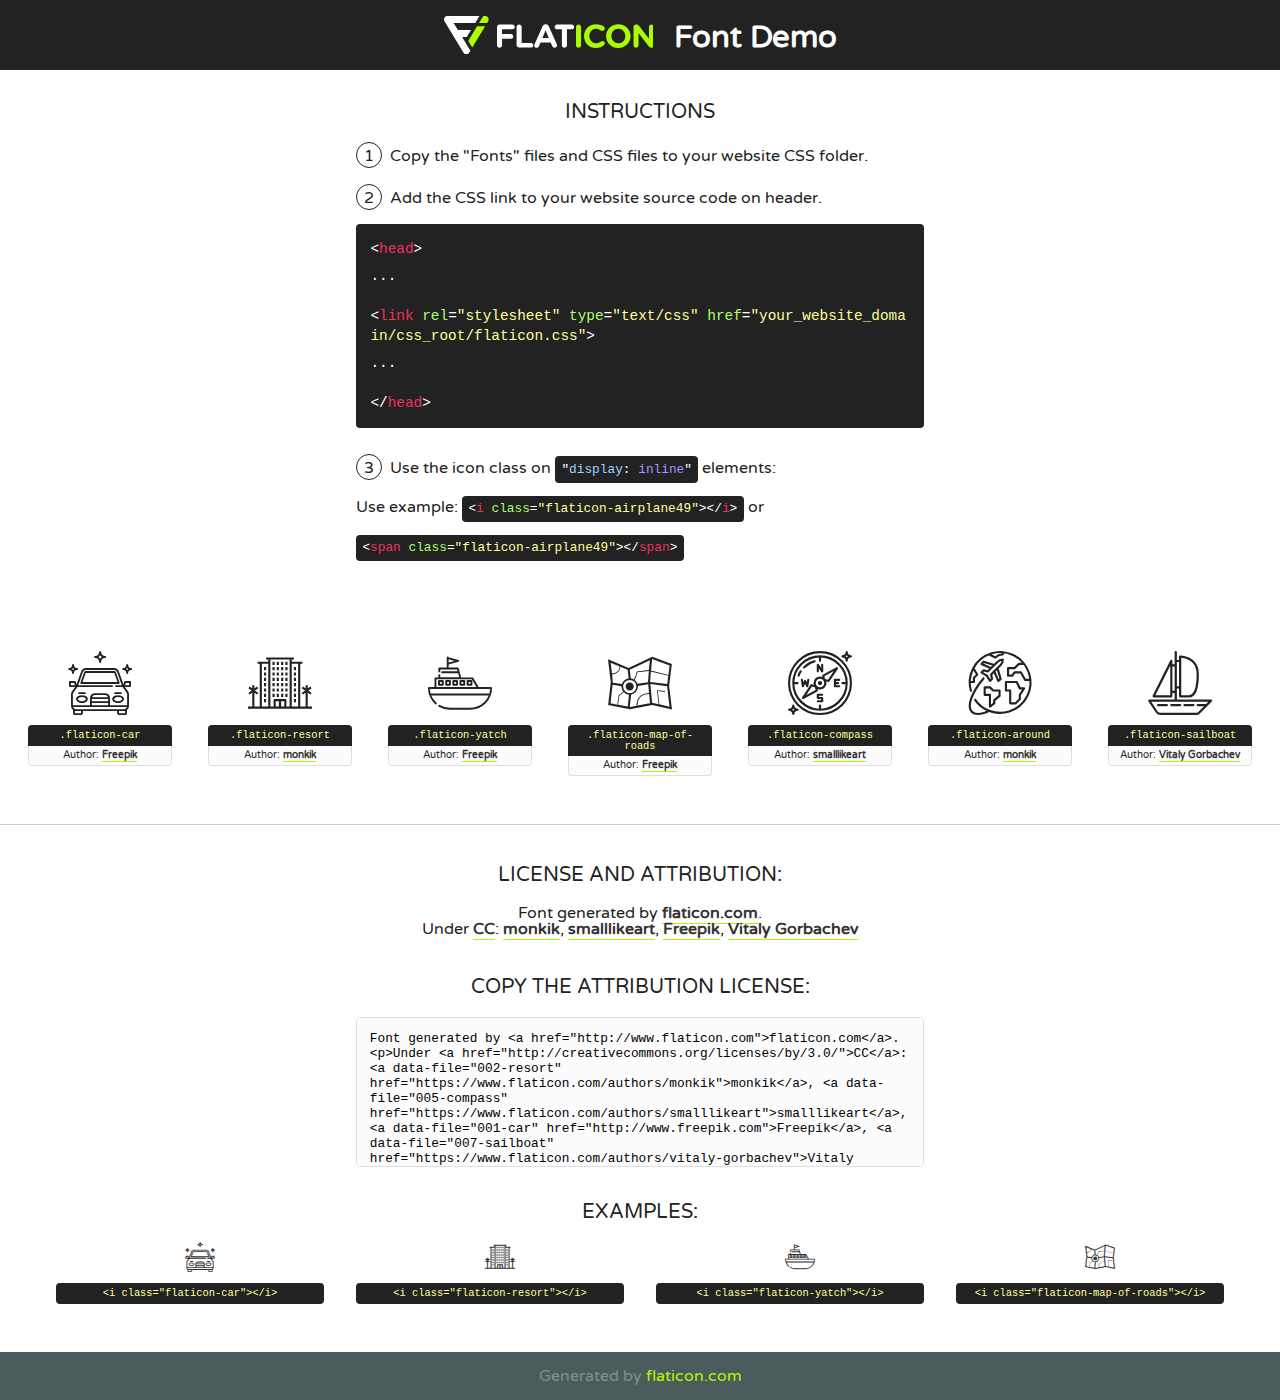
<file: fonts/flaticon/font/flaticon.html>
<!DOCTYPE html>
<!--
  Flaticon icon font: Flaticon
  Creation date: 05/07/2018 04:38
-->
<html>
<!DOCTYPE html>
<html>

<head>
    <title>Flaticon WebFont</title>
    <link href="http://fonts.googleapis.com/css?family=Varela+Round" rel="stylesheet" type="text/css" />
    <link rel="stylesheet" type="text/css" href="flaticon.css">
    <meta charset="UTF-8">
    <style>
    html, body, div, span, applet, object, iframe,
    h1, h2, h3, h4, h5, h6, p, blockquote, pre,
    a, abbr, acronym, address, big, cite, code,
    del, dfn, em, img, ins, kbd, q, s, samp,
    small, strike, strong, sub, sup, tt, var,
    b, u, i, center,
    dl, dt, dd, ol, ul, li,
    fieldset, form, label, legend,
    table, caption, tbody, tfoot, thead, tr, th, td,
    article, aside, canvas, details, embed, 
    figure, figcaption, footer, header, hgroup, 
    menu, nav, output, ruby, section, summary,
    time, mark, audio, video {
        margin: 0;
        padding: 0;
        border: 0;
        font-size: 100%;
        font: inherit;
        vertical-align: baseline;
    }
    /* HTML5 display-role reset for older browsers */
    article, aside, details, figcaption, figure, 
    footer, header, hgroup, menu, nav, section {
        display: block;
    }
    body {
        line-height: 1;
    }
    ol, ul {
        list-style: none;
    }
    blockquote, q {
        quotes: none;
    }
    blockquote:before, blockquote:after,
    q:before, q:after {
        content: '';
        content: none;
    }
    table {
        border-collapse: collapse;
        border-spacing: 0;
    }
    body {
        font-family: 'Varela Round', Helvetica, Arial, sans-serif;
        font-size: 16px;
        color: #222;
    }
    a {
        color: #333;
        border-bottom: 1px solid #a9fd00;
        font-weight: bold;
        text-decoration: none;
    }
    * {
        -moz-box-sizing: border-box;
        -webkit-box-sizing: border-box;
        box-sizing: border-box;
        margin: 0;
        padding: 0;
    }
    [class^="flaticon-"]:before, [class*=" flaticon-"]:before, [class^="flaticon-"]:after, [class*=" flaticon-"]:after {
        font-family: Flaticon;
        font-size: 30px;
        font-style: normal;
        margin-left: 20px;
        color: #333;
    }
    .wrapper {
        max-width: 600px;
        margin: auto;
        padding: 0 1em;
    }
    .title {
        font-size: 1.25em;
        text-align: center;
        margin-bottom: 1em;
        text-transform: uppercase;
    }
    header {
        text-align: center;
        background-color: #222;
        color: #fff;
        padding: 1em;
    }
    header .logo {
        width: 210px;
        height: 38px;
        display: inline-block;
        vertical-align: middle;
        margin-right: 1em;
        border: none;
    }
    header strong {
        font-size: 1.95em;
        font-weight: bold;
        vertical-align: middle;
        margin-top: 5px;
        display: inline-block;
    }
    .demo {
        margin: 2em auto;
        line-height: 1.25em;
    }
    .demo ul li {
        margin-bottom: 1em;
    }
    .demo ul li .num {
        color: #222;
        border-radius: 20px;
        display: inline-block;
        width: 26px;
        padding: 3px;
        height: 26px;
        text-align: center;
        margin-right: 0.5em;
        border: 1px solid #222;
    }
    .demo ul li code {
        background-color: #222;
        border-radius: 4px;
        padding: 0.25em 0.5em;
        display: inline-block;
        color: #fff;
        font-family: Consolas,Monaco,Lucida Console,Liberation Mono,DejaVu Sans Mono,Bitstream Vera Sans Mono,Courier New, monospace;
        font-weight: lighter;
        margin-top: 1em;
        font-size: 0.8em;
        word-break: break-all;
    }
    .demo ul li code.big {
        padding: 1em;
        font-size: 0.9em;
    }
    .demo ul li code .red {
        color: #EF3159;
    }
    .demo ul li code .green {
        color: #ACFF65;
    }
    .demo ul li code .yellow {
        color: #FFFF99;
    }
    .demo ul li code .blue {
        color: #99D3FF;
    }
    .demo ul li code .purple {
        color: #A295FF;
    }
    .demo ul li code .dots {
        margin-top: 0.5em;
        display: block;
    }
    #glyphs {
        border-bottom: 1px solid #ccc;
        padding: 2em 0;
        text-align: center;
    }
    .glyph {
        display: inline-block;
        width: 9em;
        margin: 1em;
        text-align: center;
        vertical-align: top;
        background: #FFF;
    }
    .glyph .glyph-icon {
        padding: 10px;
        display: block;
        font-family:"Flaticon";
        font-size: 64px;
        line-height: 1;
    }
    .glyph .glyph-icon:before {
        font-size: 64px;
        color: #222;
        margin-left: 0;
    }
    .class-name {
        font-size: 0.65em;
        background-color: #222;
        color: #fff;
        border-radius: 4px 4px 0 0;
        padding: 0.5em;
        color: #FFFF99;
        font-family: Consolas,Monaco,Lucida Console,Liberation Mono,DejaVu Sans Mono,Bitstream Vera Sans Mono,Courier New, monospace;
    }
    .author-name {
        font-size: 0.6em;
        background-color: #fcfcfd;
        border: 1px solid #DEDEE4;
        border-top: 0;
        border-radius: 0 0 4px 4px;
        padding: 0.5em;
    }
    .class-name:last-child {
        font-size: 10px;
        color:#888;
    }
    .class-name:last-child a {
        font-size: 10px;
        color:#555;
    }
    .class-name:last-child a:hover {
        color:#a9fd00;
    }
    .glyph > input {
        display: block;
        width: 100px;
        margin: 5px auto;
        text-align: center;
        font-size: 12px;
        cursor: text;
    }
    .glyph > input.icon-input {
        font-family:"Flaticon";
        font-size: 16px;
        margin-bottom: 10px;
    }
    .attribution .title {
        margin-top: 2em;
    }
    .attribution textarea {
        background-color: #fcfcfd;
        padding: 1em;
        border: none;
        box-shadow: none;
        border: 1px solid #DEDEE4;
        border-radius: 4px;
        resize: none;
        width: 100%;
        height: 150px;
        font-size: 0.8em;
        font-family: Consolas,Monaco,Lucida Console,Liberation Mono,DejaVu Sans Mono,Bitstream Vera Sans Mono,Courier New, monospace;
        -webkit-appearance: none;
    }
    .iconsuse {
        margin: 2em auto;
        text-align: center;
        max-width: 1200px;
    }
    .iconsuse:after {
        content: '';
        display: table;
        clear: both;
    }
    .iconsuse .image {
        float: left;
        width: 25%;
        padding: 0 1em;
    }
    .iconsuse .image p {
        margin-bottom: 1em;
    }
    .iconsuse .image span {
        display: block;
        font-size: 0.65em;
        background-color: #222;
        color: #fff;
        border-radius: 4px;
        padding: 0.5em;
        color: #FFFF99;
        margin-top: 1em;
        font-family: Consolas,Monaco,Lucida Console,Liberation Mono,DejaVu Sans Mono,Bitstream Vera Sans Mono,Courier New, monospace;
    }
    #footer {
        text-align: center;
        background-color: #4C5B5C;
        color: #7c9192;
        padding: 1em;
    }
    #footer a {
        border: none;
        color: #a9fd00;
        font-weight: normal;
    }
    @media (max-width: 960px) {
        .iconsuse .image {
            width: 50%;
        }
    }
    @media (max-width: 560px) {
        .iconsuse .image {
            width: 100%;
        }
    }
    </style>
</head>

<body class="characters-off">

    <header>
        <a href="http://www.flaticon.com" target="_blank" class="logo">
            <svg version="1.1" xmlns="http://www.w3.org/2000/svg" xmlns:xlink="http://www.w3.org/1999/xlink" xmlns:a="http://ns.adobe.com/AdobeSVGViewerExtensions/3.0/" viewBox="0 0 560.875 102.036" enable-background="new 0 0 560.875 102.036" xml:space="preserve">
                <defs>
                </defs>
                <g>
                    <g class="letters">
                        <path fill="#ffffff" d="M141.596,29.675c0-3.777,2.985-6.767,6.764-6.767h34.438c3.426,0,6.15,2.728,6.15,6.15
                        c0,3.43-2.724,6.149-6.15,6.149h-27.674v13.091h23.719c3.429,0,6.151,2.724,6.151,6.15c0,3.43-2.723,6.149-6.151,6.149h-23.719
                        v17.574c0,3.773-2.986,6.761-6.764,6.761c-3.779,0-6.764-2.989-6.764-6.761V29.675z"></path>
                        <path fill="#ffffff" d="M193.844,29.149c0-3.781,2.985-6.767,6.764-6.767c3.776,0,6.763,2.985,6.763,6.767v42.957h25.039
                        c3.426,0,6.149,2.726,6.149,6.153c0,3.425-2.723,6.15-6.149,6.15h-31.802c-3.779,0-6.764-2.986-6.764-6.768V29.149z"></path>
                        <path fill="#ffffff" d="M241.891,75.71l21.438-48.407c1.492-3.341,4.215-5.357,7.906-5.357h0.792
                        c3.686,0,6.323,2.017,7.815,5.357l21.439,48.407c0.436,0.967,0.701,1.845,0.701,2.723c0,3.602-2.809,6.501-6.414,6.501
                        c-3.161,0-5.269-1.845-6.499-4.655l-4.132-9.661h-27.059l-4.301,10.102c-1.144,2.631-3.426,4.214-6.237,4.214
                        c-3.517,0-6.24-2.81-6.24-6.325C241.1,77.64,241.451,76.677,241.891,75.71z M279.932,58.666l-8.521-20.297l-8.526,20.297H279.932
                        z"></path>
                        <path fill="#ffffff" d="M314.864,35.387H301.86c-3.429,0-6.239-2.813-6.239-6.238c0-3.429,2.811-6.24,6.239-6.24h39.533
                        c3.426,0,6.237,2.811,6.237,6.24c0,3.425-2.811,6.238-6.237,6.238h-13.001v42.785c0,3.773-2.99,6.761-6.764,6.761
                        c-3.779,0-6.764-2.989-6.764-6.761V35.387z"></path>
                        <path fill="#A9FD00" d="M352.615,29.149c0-3.781,2.985-6.767,6.767-6.767c3.774,0,6.761,2.985,6.761,6.767v49.024
                        c0,3.773-2.987,6.761-6.761,6.761c-3.781,0-6.767-2.989-6.767-6.761V29.149z"></path>
                        <path fill="#A9FD00" d="M374.132,53.836v-0.179c0-17.481,13.178-31.801,32.065-31.801c9.22,0,15.459,2.458,20.557,6.238
                        c1.402,1.054,2.637,2.985,2.637,5.357c0,3.692-2.985,6.59-6.681,6.59c-1.845,0-3.071-0.702-4.044-1.319
                        c-3.776-2.813-7.729-4.393-12.562-4.393c-10.364,0-17.831,8.611-17.831,19.154v0.173c0,10.542,7.291,19.329,17.831,19.329
                        c5.715,0,9.492-1.756,13.359-4.834c1.049-0.874,2.458-1.491,4.039-1.491c3.429,0,6.325,2.813,6.325,6.236
                        c0,2.106-1.056,3.78-2.282,4.834c-5.539,4.834-12.036,7.733-21.878,7.733C387.572,85.464,374.132,71.493,374.132,53.836z"></path>
                        <path fill="#A9FD00" d="M433.009,53.836v-0.179c0-17.481,13.79-31.801,32.766-31.801c18.981,0,32.592,14.143,32.592,31.628v0.173
                        c0,17.483-13.785,31.807-32.769,31.807C446.625,85.464,433.009,71.32,433.009,53.836z M484.224,53.836v-0.179
                        c0-10.539-7.725-19.326-18.626-19.326c-10.893,0-18.449,8.611-18.449,19.154v0.173c0,10.542,7.73,19.329,18.626,19.329
                        C476.676,72.986,484.224,64.378,484.224,53.836z"></path>
                        <path fill="#A9FD00" d="M506.233,29.321c0-3.774,2.99-6.763,6.767-6.763h1.401c3.252,0,5.183,1.583,7.029,3.953l26.093,34.265
                        V29.059c0-3.692,2.99-6.677,6.681-6.677c3.683,0,6.671,2.985,6.671,6.677v48.934c0,3.78-2.987,6.765-6.764,6.765h-0.436
                        c-3.257,0-5.188-1.581-7.034-3.953l-27.056-35.492v32.944c0,3.687-2.985,6.676-6.678,6.676c-3.683,0-6.673-2.989-6.673-6.676
                        V29.321z"></path>
                    </g>
                    <g class="insignia">
                        <path fill="#ffffff" d="M48.372,56.137h12.517l11.156-18.537H37.186L25.688,18.539h57.825L94.668,0H9.271
                        C5.925,0,2.842,1.801,1.198,4.716c-1.644,2.907-1.593,6.482,0.134,9.343l50.38,83.501c1.678,2.781,4.689,4.476,7.938,4.476
                        c3.246,0,6.257-1.695,7.935-4.476l2.898-4.804L48.372,56.137z"></path>
                        <g class="i">
                            <path fill="#A9FD00" d="M93.575,18.539h0.031v0.004l21.652,0.004l2.705-4.488c1.727-2.861,1.778-6.436,0.133-9.343
                            C116.454,1.801,113.371,0,110.026,0h-5.294L93.575,18.539z"></path>
                            <polygon fill="#A9FD00" points="88.291,27.356 64.725,66.486 75.519,84.404 109.942,27.356"></polygon>
                        </g>
                    </g>
                </g>
            </svg>
        </a>
        <strong>Font Demo</strong>
    </header>


    <section class="demo wrapper">

        <p class="title">Instructions</p>

        <ul>
            <li>
                <span class="num">1</span>Copy the "Fonts" files and CSS files to your website CSS folder.
            </li>
            <li>
                <span class="num">2</span>Add the CSS link to your website source code on header.
                <code class="big">
                    &lt;<span class="red">head</span>&gt;
                    <br/><span class="dots">...</span>
                    <br/>&lt;<span class="red">link</span> <span class="green">rel</span>=<span class="yellow">"stylesheet"</span> <span class="green">type</span>=<span class="yellow">"text/css"</span> <span class="green">href</span>=<span class="yellow">"your_website_domain/css_root/flaticon.css"</span>&gt;
                    <br/><span class="dots">...</span>
                    <br/>&lt;/<span class="red">head</span>&gt;
                </code>
            </li>

            <li>
                <p>
                    <span class="num">3</span>Use the icon class on <code>"<span class="blue">display</span>:<span class="purple"> inline</span>"</code> elements:
                    <br />
                    Use example: <code>&lt;<span class="red">i</span> <span class="green">class</span>=<span class="yellow">&quot;flaticon-airplane49&quot;</span>&gt;&lt;/<span class="red">i</span>&gt;</code> or <code>&lt;<span class="red">span</span> <span class="green">class</span>=<span class="yellow">&quot;flaticon-airplane49&quot;</span>&gt;&lt;/<span class="red">span</span>&gt;</code>
            </li>
        </ul>

    </section>




   <section id="glyphs">          
    
      
        <div class="glyph"><div class="glyph-icon flaticon-car"></div>
            <div class="class-name">.flaticon-car</div>
            <div class="author-name">Author: <a data-file="001-car" href="http://www.freepik.com">Freepik</a> </div> 
        </div>        
        
        <div class="glyph"><div class="glyph-icon flaticon-resort"></div>
            <div class="class-name">.flaticon-resort</div>
            <div class="author-name">Author: <a data-file="002-resort" href="https://www.flaticon.com/authors/monkik">monkik</a> </div> 
        </div>        
        
        <div class="glyph"><div class="glyph-icon flaticon-yatch"></div>
            <div class="class-name">.flaticon-yatch</div>
            <div class="author-name">Author: <a data-file="003-yatch" href="http://www.freepik.com">Freepik</a> </div> 
        </div>        
        
        <div class="glyph"><div class="glyph-icon flaticon-map-of-roads"></div>
            <div class="class-name">.flaticon-map-of-roads</div>
            <div class="author-name">Author: <a data-file="004-map-of-roads" href="http://www.freepik.com">Freepik</a> </div> 
        </div>        
        
        <div class="glyph"><div class="glyph-icon flaticon-compass"></div>
            <div class="class-name">.flaticon-compass</div>
            <div class="author-name">Author: <a data-file="005-compass" href="https://www.flaticon.com/authors/smalllikeart">smalllikeart</a> </div> 
        </div>        
        
        <div class="glyph"><div class="glyph-icon flaticon-around"></div>
            <div class="class-name">.flaticon-around</div>
            <div class="author-name">Author: <a data-file="006-around" href="https://www.flaticon.com/authors/monkik">monkik</a> </div> 
        </div>        
        
        <div class="glyph"><div class="glyph-icon flaticon-sailboat"></div>
            <div class="class-name">.flaticon-sailboat</div>
            <div class="author-name">Author: <a data-file="007-sailboat" href="https://www.flaticon.com/authors/vitaly-gorbachev">Vitaly Gorbachev</a> </div> 
        </div>        
        

    </section>



    <section class="attribution wrapper"   style="text-align:center;">

      <div class="title">License and attribution:</div><div class="attrDiv">Font generated by <a href="http://www.flaticon.com">flaticon.com</a>. <div><p>Under <a href="http://creativecommons.org/licenses/by/3.0/">CC</a>: <a data-file="002-resort" href="https://www.flaticon.com/authors/monkik">monkik</a>, <a data-file="005-compass" href="https://www.flaticon.com/authors/smalllikeart">smalllikeart</a>, <a data-file="001-car" href="http://www.freepik.com">Freepik</a>, <a data-file="007-sailboat" href="https://www.flaticon.com/authors/vitaly-gorbachev">Vitaly Gorbachev</a></p>  </div>
      </div>
      <div class="title">Copy the Attribution License:</div>

    <textarea onclick="this.focus();this.select();">Font generated by &lt;a href=&quot;http://www.flaticon.com&quot;&gt;flaticon.com&lt;/a&gt;. <p>Under <a href="http://creativecommons.org/licenses/by/3.0/">CC</a>: <a data-file="002-resort" href="https://www.flaticon.com/authors/monkik">monkik</a>, <a data-file="005-compass" href="https://www.flaticon.com/authors/smalllikeart">smalllikeart</a>, <a data-file="001-car" href="http://www.freepik.com">Freepik</a>, <a data-file="007-sailboat" href="https://www.flaticon.com/authors/vitaly-gorbachev">Vitaly Gorbachev</a></p>  
     </textarea>

    </section>

    <section class="iconsuse">

          <div class="title">Examples:</div>            
             
            <div class="image">
                <p>
                    <i class="glyph-icon flaticon-car"></i> 
                    <span>&lt;i class=&quot;flaticon-car&quot;&gt;&lt;/i&gt;</span>
                </p>
            </div>
            
            <div class="image">
                <p>
                    <i class="glyph-icon flaticon-resort"></i> 
                    <span>&lt;i class=&quot;flaticon-resort&quot;&gt;&lt;/i&gt;</span>
                </p>
            </div>
            
            <div class="image">
                <p>
                    <i class="glyph-icon flaticon-yatch"></i> 
                    <span>&lt;i class=&quot;flaticon-yatch&quot;&gt;&lt;/i&gt;</span>
                </p>
            </div>
            
            <div class="image">
                <p>
                    <i class="glyph-icon flaticon-map-of-roads"></i> 
                    <span>&lt;i class=&quot;flaticon-map-of-roads&quot;&gt;&lt;/i&gt;</span>
                </p>
            </div>
                       
        </div>
                            
    </section>

<div id="footer">
    <div>Generated by <a href="http://www.flaticon.com">flaticon.com</a>
    </div>
</div>



</body>
</html>
</file>
<file: css/flaticon.css>
/*
  	Flaticon icon font: Flaticon
  	Creation date: 12/08/2018 13:24
  	*/


@font-face {
  font-family: "Flaticon";
  src: url("../fonts/flaticon/font/Flaticon.eot");
  src: url("../fonts/flaticon/font/Flaticon.eot?#iefix") format("embedded-opentype"),
       url("../fonts/flaticon/font/Flaticon.woff") format("woff"),
       url("../fonts/flaticon/font/Flaticon.ttf") format("truetype"),
       url("../fonts/flaticon/font/Flaticon.svg#Flaticon") format("svg");
  font-weight: normal;
  font-style: normal;
}

@media screen and (-webkit-min-device-pixel-ratio:0) {
  @font-face {
    font-family: "Flaticon";
    src: url("../fonts/flaticon/font/Flaticon.svg#Flaticon") format("svg");
  }
}

[class^="flaticon-"]:before, [class*=" flaticon-"]:before,
[class^="flaticon-"]:after, [class*=" flaticon-"]:after {   
  font-family: Flaticon;
  font-style: normal;
  font-weight: normal;
  font-variant: normal;
  text-transform: none;
  line-height: 1;

  /* Better Font Rendering =========== */
  -webkit-font-smoothing: antialiased;
  -moz-osx-font-smoothing: grayscale;
}

.flaticon-car:before { content: "\f100"; }
.flaticon-resort:before { content: "\f101"; }
.flaticon-yatch:before { content: "\f102"; }
.flaticon-map-of-roads:before { content: "\f103"; }
.flaticon-compass:before { content: "\f104"; }
.flaticon-around:before { content: "\f105"; }
.flaticon-sailboat:before { content: "\f106"; }
</file>
<file: css/icomoon.css>
@font-face {
  font-family: 'icomoon';
  src:  url('../fonts/icomoon/icomoon.eot?6tt51o');
  src:  url('../fonts/icomoon/icomoon.eot?6tt51o#iefix') format('embedded-opentype'),
    url('../fonts/icomoon/icomoon.ttf?6tt51o') format('truetype'),
    url('../fonts/icomoon/icomoon.woff?6tt51o') format('woff'),
    url('../fonts/icomoon/icomoon.svg?6tt51o#icomoon') format('svg');
  font-weight: normal;
  font-style: normal;
}

[class^="icon-"], [class*=" icon-"] {
  /* use !important to prevent issues with browser extensions that change fonts */
  font-family: 'icomoon' !important;
  speak: none;
  font-style: normal;
  font-weight: normal;
  font-variant: normal;
  text-transform: none;
  line-height: 1;

  /* Better Font Rendering =========== */
  -webkit-font-smoothing: antialiased;
  -moz-osx-font-smoothing: grayscale;
}

.icon-asterisk:before {
  content: "\f069";
}
.icon-plus:before {
  content: "\f067";
}
.icon-question:before {
  content: "\f128";
}
.icon-minus:before {
  content: "\f068";
}
.icon-glass:before {
  content: "\f000";
}
.icon-music:before {
  content: "\f001";
}
.icon-search:before {
  content: "\f002";
}
.icon-envelope-o:before {
  content: "\f003";
}
.icon-heart:before {
  content: "\f004";
}
.icon-star:before {
  content: "\f005";
}
.icon-star-o:before {
  content: "\f006";
}
.icon-user:before {
  content: "\f007";
}
.icon-film:before {
  content: "\f008";
}
.icon-th-large:before {
  content: "\f009";
}
.icon-th:before {
  content: "\f00a";
}
.icon-th-list:before {
  content: "\f00b";
}
.icon-check:before {
  content: "\f00c";
}
.icon-close:before {
  content: "\f00d";
}
.icon-remove:before {
  content: "\f00d";
}
.icon-times:before {
  content: "\f00d";
}
.icon-search-plus:before {
  content: "\f00e";
}
.icon-search-minus:before {
  content: "\f010";
}
.icon-power-off:before {
  content: "\f011";
}
.icon-signal:before {
  content: "\f012";
}
.icon-cog:before {
  content: "\f013";
}
.icon-gear:before {
  content: "\f013";
}
.icon-trash-o:before {
  content: "\f014";
}
.icon-home:before {
  content: "\f015";
}
.icon-file-o:before {
  content: "\f016";
}
.icon-clock-o:before {
  content: "\f017";
}
.icon-road:before {
  content: "\f018";
}
.icon-download:before {
  content: "\f019";
}
.icon-arrow-circle-o-down:before {
  content: "\f01a";
}
.icon-arrow-circle-o-up:before {
  content: "\f01b";
}
.icon-inbox:before {
  content: "\f01c";
}
.icon-play-circle-o:before {
  content: "\f01d";
}
.icon-repeat:before {
  content: "\f01e";
}
.icon-rotate-right:before {
  content: "\f01e";
}
.icon-refresh:before {
  content: "\f021";
}
.icon-list-alt:before {
  content: "\f022";
}
.icon-lock:before {
  content: "\f023";
}
.icon-flag:before {
  content: "\f024";
}
.icon-headphones:before {
  content: "\f025";
}
.icon-volume-off:before {
  content: "\f026";
}
.icon-volume-down:before {
  content: "\f027";
}
.icon-volume-up:before {
  content: "\f028";
}
.icon-qrcode:before {
  content: "\f029";
}
.icon-barcode:before {
  content: "\f02a";
}
.icon-tag:before {
  content: "\f02b";
}
.icon-tags:before {
  content: "\f02c";
}
.icon-book:before {
  content: "\f02d";
}
.icon-bookmark:before {
  content: "\f02e";
}
.icon-print:before {
  content: "\f02f";
}
.icon-camera:before {
  content: "\f030";
}
.icon-font:before {
  content: "\f031";
}
.icon-bold:before {
  content: "\f032";
}
.icon-italic:before {
  content: "\f033";
}
.icon-text-height:before {
  content: "\f034";
}
.icon-text-width:before {
  content: "\f035";
}
.icon-align-left:before {
  content: "\f036";
}
.icon-align-center:before {
  content: "\f037";
}
.icon-align-right:before {
  content: "\f038";
}
.icon-align-justify:before {
  content: "\f039";
}
.icon-list:before {
  content: "\f03a";
}
.icon-dedent:before {
  content: "\f03b";
}
.icon-outdent:before {
  content: "\f03b";
}
.icon-indent:before {
  content: "\f03c";
}
.icon-video-camera:before {
  content: "\f03d";
}
.icon-image:before {
  content: "\f03e";
}
.icon-photo:before {
  content: "\f03e";
}
.icon-picture-o:before {
  content: "\f03e";
}
.icon-pencil:before {
  content: "\f040";
}
.icon-map-marker:before {
  content: "\f041";
}
.icon-adjust:before {
  content: "\f042";
}
.icon-tint:before {
  content: "\f043";
}
.icon-edit:before {
  content: "\f044";
}
.icon-pencil-square-o:before {
  content: "\f044";
}
.icon-share-square-o:before {
  content: "\f045";
}
.icon-check-square-o:before {
  content: "\f046";
}
.icon-arrows:before {
  content: "\f047";
}
.icon-step-backward:before {
  content: "\f048";
}
.icon-fast-backward:before {
  content: "\f049";
}
.icon-backward:before {
  content: "\f04a";
}
.icon-play:before {
  content: "\f04b";
}
.icon-pause:before {
  content: "\f04c";
}
.icon-stop:before {
  content: "\f04d";
}
.icon-forward:before {
  content: "\f04e";
}
.icon-fast-forward:before {
  content: "\f050";
}
.icon-step-forward:before {
  content: "\f051";
}
.icon-eject:before {
  content: "\f052";
}
.icon-chevron-left:before {
  content: "\f053";
}
.icon-chevron-right:before {
  content: "\f054";
}
.icon-plus-circle:before {
  content: "\f055";
}
.icon-minus-circle:before {
  content: "\f056";
}
.icon-times-circle:before {
  content: "\f057";
}
.icon-check-circle:before {
  content: "\f058";
}
.icon-question-circle:before {
  content: "\f059";
}
.icon-info-circle:before {
  content: "\f05a";
}
.icon-crosshairs:before {
  content: "\f05b";
}
.icon-times-circle-o:before {
  content: "\f05c";
}
.icon-check-circle-o:before {
  content: "\f05d";
}
.icon-ban:before {
  content: "\f05e";
}
.icon-arrow-left:before {
  content: "\f060";
}
.icon-arrow-right:before {
  content: "\f061";
}
.icon-arrow-up:before {
  content: "\f062";
}
.icon-arrow-down:before {
  content: "\f063";
}
.icon-mail-forward:before {
  content: "\f064";
}
.icon-share:before {
  content: "\f064";
}
.icon-expand:before {
  content: "\f065";
}
.icon-compress:before {
  content: "\f066";
}
.icon-exclamation-circle:before {
  content: "\f06a";
}
.icon-gift:before {
  content: "\f06b";
}
.icon-leaf:before {
  content: "\f06c";
}
.icon-fire:before {
  content: "\f06d";
}
.icon-eye:before {
  content: "\f06e";
}
.icon-eye-slash:before {
  content: "\f070";
}
.icon-exclamation-triangle:before {
  content: "\f071";
}
.icon-warning:before {
  content: "\f071";
}
.icon-plane:before {
  content: "\f072";
}
.icon-calendar:before {
  content: "\f073";
}
.icon-random:before {
  content: "\f074";
}
.icon-comment:before {
  content: "\f075";
}
.icon-magnet:before {
  content: "\f076";
}
.icon-chevron-up:before {
  content: "\f077";
}
.icon-chevron-down:before {
  content: "\f078";
}
.icon-retweet:before {
  content: "\f079";
}
.icon-shopping-cart:before {
  content: "\f07a";
}
.icon-folder:before {
  content: "\f07b";
}
.icon-folder-open:before {
  content: "\f07c";
}
.icon-arrows-v:before {
  content: "\f07d";
}
.icon-arrows-h:before {
  content: "\f07e";
}
.icon-bar-chart:before {
  content: "\f080";
}
.icon-bar-chart-o:before {
  content: "\f080";
}
.icon-twitter-square:before {
  content: "\f081";
}
.icon-facebook-square:before {
  content: "\f082";
}
.icon-camera-retro:before {
  content: "\f083";
}
.icon-key:before {
  content: "\f084";
}
.icon-cogs:before {
  content: "\f085";
}
.icon-gears:before {
  content: "\f085";
}
.icon-comments:before {
  content: "\f086";
}
.icon-thumbs-o-up:before {
  content: "\f087";
}
.icon-thumbs-o-down:before {
  content: "\f088";
}
.icon-star-half:before {
  content: "\f089";
}
.icon-heart-o:before {
  content: "\f08a";
}
.icon-sign-out:before {
  content: "\f08b";
}
.icon-linkedin-square:before {
  content: "\f08c";
}
.icon-thumb-tack:before {
  content: "\f08d";
}
.icon-external-link:before {
  content: "\f08e";
}
.icon-sign-in:before {
  content: "\f090";
}
.icon-trophy:before {
  content: "\f091";
}
.icon-github-square:before {
  content: "\f092";
}
.icon-upload:before {
  content: "\f093";
}
.icon-lemon-o:before {
  content: "\f094";
}
.icon-phone:before {
  content: "\f095";
}
.icon-square-o:before {
  content: "\f096";
}
.icon-bookmark-o:before {
  content: "\f097";
}
.icon-phone-square:before {
  content: "\f098";
}
.icon-twitter:before {
  content: "\f099";
}
.icon-facebook:before {
  content: "\f09a";
}
.icon-facebook-f:before {
  content: "\f09a";
}
.icon-github:before {
  content: "\f09b";
}
.icon-unlock:before {
  content: "\f09c";
}
.icon-credit-card:before {
  content: "\f09d";
}
.icon-feed:before {
  content: "\f09e";
}
.icon-rss:before {
  content: "\f09e";
}
.icon-hdd-o:before {
  content: "\f0a0";
}
.icon-bullhorn:before {
  content: "\f0a1";
}
.icon-bell-o:before {
  content: "\f0a2";
}
.icon-certificate:before {
  content: "\f0a3";
}
.icon-hand-o-right:before {
  content: "\f0a4";
}
.icon-hand-o-left:before {
  content: "\f0a5";
}
.icon-hand-o-up:before {
  content: "\f0a6";
}
.icon-hand-o-down:before {
  content: "\f0a7";
}
.icon-arrow-circle-left:before {
  content: "\f0a8";
}
.icon-arrow-circle-right:before {
  content: "\f0a9";
}
.icon-arrow-circle-up:before {
  content: "\f0aa";
}
.icon-arrow-circle-down:before {
  content: "\f0ab";
}
.icon-globe:before {
  content: "\f0ac";
}
.icon-wrench:before {
  content: "\f0ad";
}
.icon-tasks:before {
  content: "\f0ae";
}
.icon-filter:before {
  content: "\f0b0";
}
.icon-briefcase:before {
  content: "\f0b1";
}
.icon-arrows-alt:before {
  content: "\f0b2";
}
.icon-group:before {
  content: "\f0c0";
}
.icon-users:before {
  content: "\f0c0";
}
.icon-chain:before {
  content: "\f0c1";
}
.icon-link:before {
  content: "\f0c1";
}
.icon-cloud:before {
  content: "\f0c2";
}
.icon-flask:before {
  content: "\f0c3";
}
.icon-cut:before {
  content: "\f0c4";
}
.icon-scissors:before {
  content: "\f0c4";
}
.icon-copy:before {
  content: "\f0c5";
}
.icon-files-o:before {
  content: "\f0c5";
}
.icon-paperclip:before {
  content: "\f0c6";
}
.icon-floppy-o:before {
  content: "\f0c7";
}
.icon-save:before {
  content: "\f0c7";
}
.icon-square:before {
  content: "\f0c8";
}
.icon-bars:before {
  content: "\f0c9";
}
.icon-navicon:before {
  content: "\f0c9";
}
.icon-reorder:before {
  content: "\f0c9";
}
.icon-list-ul:before {
  content: "\f0ca";
}
.icon-list-ol:before {
  content: "\f0cb";
}
.icon-strikethrough:before {
  content: "\f0cc";
}
.icon-underline:before {
  content: "\f0cd";
}
.icon-table:before {
  content: "\f0ce";
}
.icon-magic:before {
  content: "\f0d0";
}
.icon-truck:before {
  content: "\f0d1";
}
.icon-pinterest:before {
  content: "\f0d2";
}
.icon-pinterest-square:before {
  content: "\f0d3";
}
.icon-google-plus-square:before {
  content: "\f0d4";
}
.icon-google-plus:before {
  content: "\f0d5";
}
.icon-money:before {
  content: "\f0d6";
}
.icon-caret-down:before {
  content: "\f0d7";
}
.icon-caret-up:before {
  content: "\f0d8";
}
.icon-caret-left:before {
  content: "\f0d9";
}
.icon-caret-right:before {
  content: "\f0da";
}
.icon-columns:before {
  content: "\f0db";
}
.icon-sort:before {
  content: "\f0dc";
}
.icon-unsorted:before {
  content: "\f0dc";
}
.icon-sort-desc:before {
  content: "\f0dd";
}
.icon-sort-down:before {
  content: "\f0dd";
}
.icon-sort-asc:before {
  content: "\f0de";
}
.icon-sort-up:before {
  content: "\f0de";
}
.icon-envelope:before {
  content: "\f0e0";
}
.icon-linkedin:before {
  content: "\f0e1";
}
.icon-rotate-left:before {
  content: "\f0e2";
}
.icon-undo:before {
  content: "\f0e2";
}
.icon-gavel:before {
  content: "\f0e3";
}
.icon-legal:before {
  content: "\f0e3";
}
.icon-dashboard:before {
  content: "\f0e4";
}
.icon-tachometer:before {
  content: "\f0e4";
}
.icon-comment-o:before {
  content: "\f0e5";
}
.icon-comments-o:before {
  content: "\f0e6";
}
.icon-bolt:before {
  content: "\f0e7";
}
.icon-flash:before {
  content: "\f0e7";
}
.icon-sitemap:before {
  content: "\f0e8";
}
.icon-umbrella:before {
  content: "\f0e9";
}
.icon-clipboard:before {
  content: "\f0ea";
}
.icon-paste:before {
  content: "\f0ea";
}
.icon-lightbulb-o:before {
  content: "\f0eb";
}
.icon-exchange:before {
  content: "\f0ec";
}
.icon-cloud-download:before {
  content: "\f0ed";
}
.icon-cloud-upload:before {
  content: "\f0ee";
}
.icon-user-md:before {
  content: "\f0f0";
}
.icon-stethoscope:before {
  content: "\f0f1";
}
.icon-suitcase:before {
  content: "\f0f2";
}
.icon-bell:before {
  content: "\f0f3";
}
.icon-coffee:before {
  content: "\f0f4";
}
.icon-cutlery:before {
  content: "\f0f5";
}
.icon-file-text-o:before {
  content: "\f0f6";
}
.icon-building-o:before {
  content: "\f0f7";
}
.icon-hospital-o:before {
  content: "\f0f8";
}
.icon-ambulance:before {
  content: "\f0f9";
}
.icon-medkit:before {
  content: "\f0fa";
}
.icon-fighter-jet:before {
  content: "\f0fb";
}
.icon-beer:before {
  content: "\f0fc";
}
.icon-h-square:before {
  content: "\f0fd";
}
.icon-plus-square:before {
  content: "\f0fe";
}
.icon-angle-double-left:before {
  content: "\f100";
}
.icon-angle-double-right:before {
  content: "\f101";
}
.icon-angle-double-up:before {
  content: "\f102";
}
.icon-angle-double-down:before {
  content: "\f103";
}
.icon-angle-left:before {
  content: "\f104";
}
.icon-angle-right:before {
  content: "\f105";
}
.icon-angle-up:before {
  content: "\f106";
}
.icon-angle-down:before {
  content: "\f107";
}
.icon-desktop:before {
  content: "\f108";
}
.icon-laptop:before {
  content: "\f109";
}
.icon-tablet:before {
  content: "\f10a";
}
.icon-mobile:before {
  content: "\f10b";
}
.icon-mobile-phone:before {
  content: "\f10b";
}
.icon-circle-o:before {
  content: "\f10c";
}
.icon-quote-left:before {
  content: "\f10d";
}
.icon-quote-right:before {
  content: "\f10e";
}
.icon-spinner:before {
  content: "\f110";
}
.icon-circle:before {
  content: "\f111";
}
.icon-mail-reply:before {
  content: "\f112";
}
.icon-reply:before {
  content: "\f112";
}
.icon-github-alt:before {
  content: "\f113";
}
.icon-folder-o:before {
  content: "\f114";
}
.icon-folder-open-o:before {
  content: "\f115";
}
.icon-smile-o:before {
  content: "\f118";
}
.icon-frown-o:before {
  content: "\f119";
}
.icon-meh-o:before {
  content: "\f11a";
}
.icon-gamepad:before {
  content: "\f11b";
}
.icon-keyboard-o:before {
  content: "\f11c";
}
.icon-flag-o:before {
  content: "\f11d";
}
.icon-flag-checkered:before {
  content: "\f11e";
}
.icon-terminal:before {
  content: "\f120";
}
.icon-code:before {
  content: "\f121";
}
.icon-mail-reply-all:before {
  content: "\f122";
}
.icon-reply-all:before {
  content: "\f122";
}
.icon-star-half-empty:before {
  content: "\f123";
}
.icon-star-half-full:before {
  content: "\f123";
}
.icon-star-half-o:before {
  content: "\f123";
}
.icon-location-arrow:before {
  content: "\f124";
}
.icon-crop:before {
  content: "\f125";
}
.icon-code-fork:before {
  content: "\f126";
}
.icon-chain-broken:before {
  content: "\f127";
}
.icon-unlink:before {
  content: "\f127";
}
.icon-info:before {
  content: "\f129";
}
.icon-exclamation:before {
  content: "\f12a";
}
.icon-superscript:before {
  content: "\f12b";
}
.icon-subscript:before {
  content: "\f12c";
}
.icon-eraser:before {
  content: "\f12d";
}
.icon-puzzle-piece:before {
  content: "\f12e";
}
.icon-microphone:before {
  content: "\f130";
}
.icon-microphone-slash:before {
  content: "\f131";
}
.icon-shield:before {
  content: "\f132";
}
.icon-calendar-o:before {
  content: "\f133";
}
.icon-fire-extinguisher:before {
  content: "\f134";
}
.icon-rocket:before {
  content: "\f135";
}
.icon-maxcdn:before {
  content: "\f136";
}
.icon-chevron-circle-left:before {
  content: "\f137";
}
.icon-chevron-circle-right:before {
  content: "\f138";
}
.icon-chevron-circle-up:before {
  content: "\f139";
}
.icon-chevron-circle-down:before {
  content: "\f13a";
}
.icon-html5:before {
  content: "\f13b";
}
.icon-css3:before {
  content: "\f13c";
}
.icon-anchor:before {
  content: "\f13d";
}
.icon-unlock-alt:before {
  content: "\f13e";
}
.icon-bullseye:before {
  content: "\f140";
}
.icon-ellipsis-h:before {
  content: "\f141";
}
.icon-ellipsis-v:before {
  content: "\f142";
}
.icon-rss-square:before {
  content: "\f143";
}
.icon-play-circle:before {
  content: "\f144";
}
.icon-ticket:before {
  content: "\f145";
}
.icon-minus-square:before {
  content: "\f146";
}
.icon-minus-square-o:before {
  content: "\f147";
}
.icon-level-up:before {
  content: "\f148";
}
.icon-level-down:before {
  content: "\f149";
}
.icon-check-square:before {
  content: "\f14a";
}
.icon-pencil-square:before {
  content: "\f14b";
}
.icon-external-link-square:before {
  content: "\f14c";
}
.icon-share-square:before {
  content: "\f14d";
}
.icon-compass:before {
  content: "\f14e";
}
.icon-caret-square-o-down:before {
  content: "\f150";
}
.icon-toggle-down:before {
  content: "\f150";
}
.icon-caret-square-o-up:before {
  content: "\f151";
}
.icon-toggle-up:before {
  content: "\f151";
}
.icon-caret-square-o-right:before {
  content: "\f152";
}
.icon-toggle-right:before {
  content: "\f152";
}
.icon-eur:before {
  content: "\f153";
}
.icon-euro:before {
  content: "\f153";
}
.icon-gbp:before {
  content: "\f154";
}
.icon-dollar:before {
  content: "\f155";
}
.icon-usd:before {
  content: "\f155";
}
.icon-inr:before {
  content: "\f156";
}
.icon-rupee:before {
  content: "\f156";
}
.icon-cny:before {
  content: "\f157";
}
.icon-jpy:before {
  content: "\f157";
}
.icon-rmb:before {
  content: "\f157";
}
.icon-yen:before {
  content: "\f157";
}
.icon-rouble:before {
  content: "\f158";
}
.icon-rub:before {
  content: "\f158";
}
.icon-ruble:before {
  content: "\f158";
}
.icon-krw:before {
  content: "\f159";
}
.icon-won:before {
  content: "\f159";
}
.icon-bitcoin:before {
  content: "\f15a";
}
.icon-btc:before {
  content: "\f15a";
}
.icon-file:before {
  content: "\f15b";
}
.icon-file-text:before {
  content: "\f15c";
}
.icon-sort-alpha-asc:before {
  content: "\f15d";
}
.icon-sort-alpha-desc:before {
  content: "\f15e";
}
.icon-sort-amount-asc:before {
  content: "\f160";
}
.icon-sort-amount-desc:before {
  content: "\f161";
}
.icon-sort-numeric-asc:before {
  content: "\f162";
}
.icon-sort-numeric-desc:before {
  content: "\f163";
}
.icon-thumbs-up:before {
  content: "\f164";
}
.icon-thumbs-down:before {
  content: "\f165";
}
.icon-youtube-square:before {
  content: "\f166";
}
.icon-youtube:before {
  content: "\f167";
}
.icon-xing:before {
  content: "\f168";
}
.icon-xing-square:before {
  content: "\f169";
}
.icon-youtube-play:before {
  content: "\f16a";
}
.icon-dropbox:before {
  content: "\f16b";
}
.icon-stack-overflow:before {
  content: "\f16c";
}
.icon-instagram:before {
  content: "\f16d";
}
.icon-flickr:before {
  content: "\f16e";
}
.icon-adn:before {
  content: "\f170";
}
.icon-bitbucket:before {
  content: "\f171";
}
.icon-bitbucket-square:before {
  content: "\f172";
}
.icon-tumblr:before {
  content: "\f173";
}
.icon-tumblr-square:before {
  content: "\f174";
}
.icon-long-arrow-down:before {
  content: "\f175";
}
.icon-long-arrow-up:before {
  content: "\f176";
}
.icon-long-arrow-left:before {
  content: "\f177";
}
.icon-long-arrow-right:before {
  content: "\f178";
}
.icon-apple:before {
  content: "\f179";
}
.icon-windows:before {
  content: "\f17a";
}
.icon-android:before {
  content: "\f17b";
}
.icon-linux:before {
  content: "\f17c";
}
.icon-dribbble:before {
  content: "\f17d";
}
.icon-skype:before {
  content: "\f17e";
}
.icon-foursquare:before {
  content: "\f180";
}
.icon-trello:before {
  content: "\f181";
}
.icon-female:before {
  content: "\f182";
}
.icon-male:before {
  content: "\f183";
}
.icon-gittip:before {
  content: "\f184";
}
.icon-gratipay:before {
  content: "\f184";
}
.icon-sun-o:before {
  content: "\f185";
}
.icon-moon-o:before {
  content: "\f186";
}
.icon-archive:before {
  content: "\f187";
}
.icon-bug:before {
  content: "\f188";
}
.icon-vk:before {
  content: "\f189";
}
.icon-weibo:before {
  content: "\f18a";
}
.icon-renren:before {
  content: "\f18b";
}
.icon-pagelines:before {
  content: "\f18c";
}
.icon-stack-exchange:before {
  content: "\f18d";
}
.icon-arrow-circle-o-right:before {
  content: "\f18e";
}
.icon-arrow-circle-o-left:before {
  content: "\f190";
}
.icon-caret-square-o-left:before {
  content: "\f191";
}
.icon-toggle-left:before {
  content: "\f191";
}
.icon-dot-circle-o:before {
  content: "\f192";
}
.icon-wheelchair:before {
  content: "\f193";
}
.icon-vimeo-square:before {
  content: "\f194";
}
.icon-try:before {
  content: "\f195";
}
.icon-turkish-lira:before {
  content: "\f195";
}
.icon-plus-square-o:before {
  content: "\f196";
}
.icon-space-shuttle:before {
  content: "\f197";
}
.icon-slack:before {
  content: "\f198";
}
.icon-envelope-square:before {
  content: "\f199";
}
.icon-wordpress:before {
  content: "\f19a";
}
.icon-openid:before {
  content: "\f19b";
}
.icon-bank:before {
  content: "\f19c";
}
.icon-institution:before {
  content: "\f19c";
}
.icon-university:before {
  content: "\f19c";
}
.icon-graduation-cap:before {
  content: "\f19d";
}
.icon-mortar-board:before {
  content: "\f19d";
}
.icon-yahoo:before {
  content: "\f19e";
}
.icon-google:before {
  content: "\f1a0";
}
.icon-reddit:before {
  content: "\f1a1";
}
.icon-reddit-square:before {
  content: "\f1a2";
}
.icon-stumbleupon-circle:before {
  content: "\f1a3";
}
.icon-stumbleupon:before {
  content: "\f1a4";
}
.icon-delicious:before {
  content: "\f1a5";
}
.icon-digg:before {
  content: "\f1a6";
}
.icon-pied-piper-pp:before {
  content: "\f1a7";
}
.icon-pied-piper-alt:before {
  content: "\f1a8";
}
.icon-drupal:before {
  content: "\f1a9";
}
.icon-joomla:before {
  content: "\f1aa";
}
.icon-language:before {
  content: "\f1ab";
}
.icon-fax:before {
  content: "\f1ac";
}
.icon-building:before {
  content: "\f1ad";
}
.icon-child:before {
  content: "\f1ae";
}
.icon-paw:before {
  content: "\f1b0";
}
.icon-spoon:before {
  content: "\f1b1";
}
.icon-cube:before {
  content: "\f1b2";
}
.icon-cubes:before {
  content: "\f1b3";
}
.icon-behance:before {
  content: "\f1b4";
}
.icon-behance-square:before {
  content: "\f1b5";
}
.icon-steam:before {
  content: "\f1b6";
}
.icon-steam-square:before {
  content: "\f1b7";
}
.icon-recycle:before {
  content: "\f1b8";
}
.icon-automobile:before {
  content: "\f1b9";
}
.icon-car:before {
  content: "\f1b9";
}
.icon-cab:before {
  content: "\f1ba";
}
.icon-taxi:before {
  content: "\f1ba";
}
.icon-tree:before {
  content: "\f1bb";
}
.icon-spotify:before {
  content: "\f1bc";
}
.icon-deviantart:before {
  content: "\f1bd";
}
.icon-soundcloud:before {
  content: "\f1be";
}
.icon-database:before {
  content: "\f1c0";
}
.icon-file-pdf-o:before {
  content: "\f1c1";
}
.icon-file-word-o:before {
  content: "\f1c2";
}
.icon-file-excel-o:before {
  content: "\f1c3";
}
.icon-file-powerpoint-o:before {
  content: "\f1c4";
}
.icon-file-image-o:before {
  content: "\f1c5";
}
.icon-file-photo-o:before {
  content: "\f1c5";
}
.icon-file-picture-o:before {
  content: "\f1c5";
}
.icon-file-archive-o:before {
  content: "\f1c6";
}
.icon-file-zip-o:before {
  content: "\f1c6";
}
.icon-file-audio-o:before {
  content: "\f1c7";
}
.icon-file-sound-o:before {
  content: "\f1c7";
}
.icon-file-movie-o:before {
  content: "\f1c8";
}
.icon-file-video-o:before {
  content: "\f1c8";
}
.icon-file-code-o:before {
  content: "\f1c9";
}
.icon-vine:before {
  content: "\f1ca";
}
.icon-codepen:before {
  content: "\f1cb";
}
.icon-jsfiddle:before {
  content: "\f1cc";
}
.icon-life-bouy:before {
  content: "\f1cd";
}
.icon-life-buoy:before {
  content: "\f1cd";
}
.icon-life-ring:before {
  content: "\f1cd";
}
.icon-life-saver:before {
  content: "\f1cd";
}
.icon-support:before {
  content: "\f1cd";
}
.icon-circle-o-notch:before {
  content: "\f1ce";
}
.icon-ra:before {
  content: "\f1d0";
}
.icon-rebel:before {
  content: "\f1d0";
}
.icon-resistance:before {
  content: "\f1d0";
}
.icon-empire:before {
  content: "\f1d1";
}
.icon-ge:before {
  content: "\f1d1";
}
.icon-git-square:before {
  content: "\f1d2";
}
.icon-git:before {
  content: "\f1d3";
}
.icon-hacker-news:before {
  content: "\f1d4";
}
.icon-y-combinator-square:before {
  content: "\f1d4";
}
.icon-yc-square:before {
  content: "\f1d4";
}
.icon-tencent-weibo:before {
  content: "\f1d5";
}
.icon-qq:before {
  content: "\f1d6";
}
.icon-wechat:before {
  content: "\f1d7";
}
.icon-weixin:before {
  content: "\f1d7";
}
.icon-paper-plane:before {
  content: "\f1d8";
}
.icon-send:before {
  content: "\f1d8";
}
.icon-paper-plane-o:before {
  content: "\f1d9";
}
.icon-send-o:before {
  content: "\f1d9";
}
.icon-history:before {
  content: "\f1da";
}
.icon-circle-thin:before {
  content: "\f1db";
}
.icon-header:before {
  content: "\f1dc";
}
.icon-paragraph:before {
  content: "\f1dd";
}
.icon-sliders:before {
  content: "\f1de";
}
.icon-share-alt:before {
  content: "\f1e0";
}
.icon-share-alt-square:before {
  content: "\f1e1";
}
.icon-bomb:before {
  content: "\f1e2";
}
.icon-futbol-o:before {
  content: "\f1e3";
}
.icon-soccer-ball-o:before {
  content: "\f1e3";
}
.icon-tty:before {
  content: "\f1e4";
}
.icon-binoculars:before {
  content: "\f1e5";
}
.icon-plug:before {
  content: "\f1e6";
}
.icon-slideshare:before {
  content: "\f1e7";
}
.icon-twitch:before {
  content: "\f1e8";
}
.icon-yelp:before {
  content: "\f1e9";
}
.icon-newspaper-o:before {
  content: "\f1ea";
}
.icon-wifi:before {
  content: "\f1eb";
}
.icon-calculator:before {
  content: "\f1ec";
}
.icon-paypal:before {
  content: "\f1ed";
}
.icon-google-wallet:before {
  content: "\f1ee";
}
.icon-cc-visa:before {
  content: "\f1f0";
}
.icon-cc-mastercard:before {
  content: "\f1f1";
}
.icon-cc-discover:before {
  content: "\f1f2";
}
.icon-cc-amex:before {
  content: "\f1f3";
}
.icon-cc-paypal:before {
  content: "\f1f4";
}
.icon-cc-stripe:before {
  content: "\f1f5";
}
.icon-bell-slash:before {
  content: "\f1f6";
}
.icon-bell-slash-o:before {
  content: "\f1f7";
}
.icon-trash:before {
  content: "\f1f8";
}
.icon-copyright:before {
  content: "\f1f9";
}
.icon-at:before {
  content: "\f1fa";
}
.icon-eyedropper:before {
  content: "\f1fb";
}
.icon-paint-brush:before {
  content: "\f1fc";
}
.icon-birthday-cake:before {
  content: "\f1fd";
}
.icon-area-chart:before {
  content: "\f1fe";
}
.icon-pie-chart:before {
  content: "\f200";
}
.icon-line-chart:before {
  content: "\f201";
}
.icon-lastfm:before {
  content: "\f202";
}
.icon-lastfm-square:before {
  content: "\f203";
}
.icon-toggle-off:before {
  content: "\f204";
}
.icon-toggle-on:before {
  content: "\f205";
}
.icon-bicycle:before {
  content: "\f206";
}
.icon-bus:before {
  content: "\f207";
}
.icon-ioxhost:before {
  content: "\f208";
}
.icon-angellist:before {
  content: "\f209";
}
.icon-cc:before {
  content: "\f20a";
}
.icon-ils:before {
  content: "\f20b";
}
.icon-shekel:before {
  content: "\f20b";
}
.icon-sheqel:before {
  content: "\f20b";
}
.icon-meanpath:before {
  content: "\f20c";
}
.icon-buysellads:before {
  content: "\f20d";
}
.icon-connectdevelop:before {
  content: "\f20e";
}
.icon-dashcube:before {
  content: "\f210";
}
.icon-forumbee:before {
  content: "\f211";
}
.icon-leanpub:before {
  content: "\f212";
}
.icon-sellsy:before {
  content: "\f213";
}
.icon-shirtsinbulk:before {
  content: "\f214";
}
.icon-simplybuilt:before {
  content: "\f215";
}
.icon-skyatlas:before {
  content: "\f216";
}
.icon-cart-plus:before {
  content: "\f217";
}
.icon-cart-arrow-down:before {
  content: "\f218";
}
.icon-diamond:before {
  content: "\f219";
}
.icon-ship:before {
  content: "\f21a";
}
.icon-user-secret:before {
  content: "\f21b";
}
.icon-motorcycle:before {
  content: "\f21c";
}
.icon-street-view:before {
  content: "\f21d";
}
.icon-heartbeat:before {
  content: "\f21e";
}
.icon-venus:before {
  content: "\f221";
}
.icon-mars:before {
  content: "\f222";
}
.icon-mercury:before {
  content: "\f223";
}
.icon-intersex:before {
  content: "\f224";
}
.icon-transgender:before {
  content: "\f224";
}
.icon-transgender-alt:before {
  content: "\f225";
}
.icon-venus-double:before {
  content: "\f226";
}
.icon-mars-double:before {
  content: "\f227";
}
.icon-venus-mars:before {
  content: "\f228";
}
.icon-mars-stroke:before {
  content: "\f229";
}
.icon-mars-stroke-v:before {
  content: "\f22a";
}
.icon-mars-stroke-h:before {
  content: "\f22b";
}
.icon-neuter:before {
  content: "\f22c";
}
.icon-genderless:before {
  content: "\f22d";
}
.icon-facebook-official:before {
  content: "\f230";
}
.icon-pinterest-p:before {
  content: "\f231";
}
.icon-whatsapp:before {
  content: "\f232";
}
.icon-server:before {
  content: "\f233";
}
.icon-user-plus:before {
  content: "\f234";
}
.icon-user-times:before {
  content: "\f235";
}
.icon-bed:before {
  content: "\f236";
}
.icon-hotel:before {
  content: "\f236";
}
.icon-viacoin:before {
  content: "\f237";
}
.icon-train:before {
  content: "\f238";
}
.icon-subway:before {
  content: "\f239";
}
.icon-medium:before {
  content: "\f23a";
}
.icon-y-combinator:before {
  content: "\f23b";
}
.icon-yc:before {
  content: "\f23b";
}
.icon-optin-monster:before {
  content: "\f23c";
}
.icon-opencart:before {
  content: "\f23d";
}
.icon-expeditedssl:before {
  content: "\f23e";
}
.icon-battery:before {
  content: "\f240";
}
.icon-battery-4:before {
  content: "\f240";
}
.icon-battery-full:before {
  content: "\f240";
}
.icon-battery-3:before {
  content: "\f241";
}
.icon-battery-three-quarters:before {
  content: "\f241";
}
.icon-battery-2:before {
  content: "\f242";
}
.icon-battery-half:before {
  content: "\f242";
}
.icon-battery-1:before {
  content: "\f243";
}
.icon-battery-quarter:before {
  content: "\f243";
}
.icon-battery-0:before {
  content: "\f244";
}
.icon-battery-empty:before {
  content: "\f244";
}
.icon-mouse-pointer:before {
  content: "\f245";
}
.icon-i-cursor:before {
  content: "\f246";
}
.icon-object-group:before {
  content: "\f247";
}
.icon-object-ungroup:before {
  content: "\f248";
}
.icon-sticky-note:before {
  content: "\f249";
}
.icon-sticky-note-o:before {
  content: "\f24a";
}
.icon-cc-jcb:before {
  content: "\f24b";
}
.icon-cc-diners-club:before {
  content: "\f24c";
}
.icon-clone:before {
  content: "\f24d";
}
.icon-balance-scale:before {
  content: "\f24e";
}
.icon-hourglass-o:before {
  content: "\f250";
}
.icon-hourglass-1:before {
  content: "\f251";
}
.icon-hourglass-start:before {
  content: "\f251";
}
.icon-hourglass-2:before {
  content: "\f252";
}
.icon-hourglass-half:before {
  content: "\f252";
}
.icon-hourglass-3:before {
  content: "\f253";
}
.icon-hourglass-end:before {
  content: "\f253";
}
.icon-hourglass:before {
  content: "\f254";
}
.icon-hand-grab-o:before {
  content: "\f255";
}
.icon-hand-rock-o:before {
  content: "\f255";
}
.icon-hand-paper-o:before {
  content: "\f256";
}
.icon-hand-stop-o:before {
  content: "\f256";
}
.icon-hand-scissors-o:before {
  content: "\f257";
}
.icon-hand-lizard-o:before {
  content: "\f258";
}
.icon-hand-spock-o:before {
  content: "\f259";
}
.icon-hand-pointer-o:before {
  content: "\f25a";
}
.icon-hand-peace-o:before {
  content: "\f25b";
}
.icon-trademark:before {
  content: "\f25c";
}
.icon-registered:before {
  content: "\f25d";
}
.icon-creative-commons:before {
  content: "\f25e";
}
.icon-gg:before {
  content: "\f260";
}
.icon-gg-circle:before {
  content: "\f261";
}
.icon-tripadvisor:before {
  content: "\f262";
}
.icon-odnoklassniki:before {
  content: "\f263";
}
.icon-odnoklassniki-square:before {
  content: "\f264";
}
.icon-get-pocket:before {
  content: "\f265";
}
.icon-wikipedia-w:before {
  content: "\f266";
}
.icon-safari:before {
  content: "\f267";
}
.icon-chrome:before {
  content: "\f268";
}
.icon-firefox:before {
  content: "\f269";
}
.icon-opera:before {
  content: "\f26a";
}
.icon-internet-explorer:before {
  content: "\f26b";
}
.icon-television:before {
  content: "\f26c";
}
.icon-tv:before {
  content: "\f26c";
}
.icon-contao:before {
  content: "\f26d";
}
.icon-500px:before {
  content: "\f26e";
}
.icon-amazon:before {
  content: "\f270";
}
.icon-calendar-plus-o:before {
  content: "\f271";
}
.icon-calendar-minus-o:before {
  content: "\f272";
}
.icon-calendar-times-o:before {
  content: "\f273";
}
.icon-calendar-check-o:before {
  content: "\f274";
}
.icon-industry:before {
  content: "\f275";
}
.icon-map-pin:before {
  content: "\f276";
}
.icon-map-signs:before {
  content: "\f277";
}
.icon-map-o:before {
  content: "\f278";
}
.icon-map:before {
  content: "\f279";
}
.icon-commenting:before {
  content: "\f27a";
}
.icon-commenting-o:before {
  content: "\f27b";
}
.icon-houzz:before {
  content: "\f27c";
}
.icon-vimeo:before {
  content: "\f27d";
}
.icon-black-tie:before {
  content: "\f27e";
}
.icon-fonticons:before {
  content: "\f280";
}
.icon-reddit-alien:before {
  content: "\f281";
}
.icon-edge:before {
  content: "\f282";
}
.icon-credit-card-alt:before {
  content: "\f283";
}
.icon-codiepie:before {
  content: "\f284";
}
.icon-modx:before {
  content: "\f285";
}
.icon-fort-awesome:before {
  content: "\f286";
}
.icon-usb:before {
  content: "\f287";
}
.icon-product-hunt:before {
  content: "\f288";
}
.icon-mixcloud:before {
  content: "\f289";
}
.icon-scribd:before {
  content: "\f28a";
}
.icon-pause-circle:before {
  content: "\f28b";
}
.icon-pause-circle-o:before {
  content: "\f28c";
}
.icon-stop-circle:before {
  content: "\f28d";
}
.icon-stop-circle-o:before {
  content: "\f28e";
}
.icon-shopping-bag:before {
  content: "\f290";
}
.icon-shopping-basket:before {
  content: "\f291";
}
.icon-hashtag:before {
  content: "\f292";
}
.icon-bluetooth:before {
  content: "\f293";
}
.icon-bluetooth-b:before {
  content: "\f294";
}
.icon-percent:before {
  content: "\f295";
}
.icon-gitlab:before {
  content: "\f296";
}
.icon-wpbeginner:before {
  content: "\f297";
}
.icon-wpforms:before {
  content: "\f298";
}
.icon-envira:before {
  content: "\f299";
}
.icon-universal-access:before {
  content: "\f29a";
}
.icon-wheelchair-alt:before {
  content: "\f29b";
}
.icon-question-circle-o:before {
  content: "\f29c";
}
.icon-blind:before {
  content: "\f29d";
}
.icon-audio-description:before {
  content: "\f29e";
}
.icon-volume-control-phone:before {
  content: "\f2a0";
}
.icon-braille:before {
  content: "\f2a1";
}
.icon-assistive-listening-systems:before {
  content: "\f2a2";
}
.icon-american-sign-language-interpreting:before {
  content: "\f2a3";
}
.icon-asl-interpreting:before {
  content: "\f2a3";
}
.icon-deaf:before {
  content: "\f2a4";
}
.icon-deafness:before {
  content: "\f2a4";
}
.icon-hard-of-hearing:before {
  content: "\f2a4";
}
.icon-glide:before {
  content: "\f2a5";
}
.icon-glide-g:before {
  content: "\f2a6";
}
.icon-sign-language:before {
  content: "\f2a7";
}
.icon-signing:before {
  content: "\f2a7";
}
.icon-low-vision:before {
  content: "\f2a8";
}
.icon-viadeo:before {
  content: "\f2a9";
}
.icon-viadeo-square:before {
  content: "\f2aa";
}
.icon-snapchat:before {
  content: "\f2ab";
}
.icon-snapchat-ghost:before {
  content: "\f2ac";
}
.icon-snapchat-square:before {
  content: "\f2ad";
}
.icon-pied-piper:before {
  content: "\f2ae";
}
.icon-first-order:before {
  content: "\f2b0";
}
.icon-yoast:before {
  content: "\f2b1";
}
.icon-themeisle:before {
  content: "\f2b2";
}
.icon-google-plus-circle:before {
  content: "\f2b3";
}
.icon-google-plus-official:before {
  content: "\f2b3";
}
.icon-fa:before {
  content: "\f2b4";
}
.icon-font-awesome:before {
  content: "\f2b4";
}
.icon-handshake-o:before {
  content: "\f2b5";
}
.icon-envelope-open:before {
  content: "\f2b6";
}
.icon-envelope-open-o:before {
  content: "\f2b7";
}
.icon-linode:before {
  content: "\f2b8";
}
.icon-address-book:before {
  content: "\f2b9";
}
.icon-address-book-o:before {
  content: "\f2ba";
}
.icon-address-card:before {
  content: "\f2bb";
}
.icon-vcard:before {
  content: "\f2bb";
}
.icon-address-card-o:before {
  content: "\f2bc";
}
.icon-vcard-o:before {
  content: "\f2bc";
}
.icon-user-circle:before {
  content: "\f2bd";
}
.icon-user-circle-o:before {
  content: "\f2be";
}
.icon-user-o:before {
  content: "\f2c0";
}
.icon-id-badge:before {
  content: "\f2c1";
}
.icon-drivers-license:before {
  content: "\f2c2";
}
.icon-id-card:before {
  content: "\f2c2";
}
.icon-drivers-license-o:before {
  content: "\f2c3";
}
.icon-id-card-o:before {
  content: "\f2c3";
}
.icon-quora:before {
  content: "\f2c4";
}
.icon-free-code-camp:before {
  content: "\f2c5";
}
.icon-telegram:before {
  content: "\f2c6";
}
.icon-thermometer:before {
  content: "\f2c7";
}
.icon-thermometer-4:before {
  content: "\f2c7";
}
.icon-thermometer-full:before {
  content: "\f2c7";
}
.icon-thermometer-3:before {
  content: "\f2c8";
}
.icon-thermometer-three-quarters:before {
  content: "\f2c8";
}
.icon-thermometer-2:before {
  content: "\f2c9";
}
.icon-thermometer-half:before {
  content: "\f2c9";
}
.icon-thermometer-1:before {
  content: "\f2ca";
}
.icon-thermometer-quarter:before {
  content: "\f2ca";
}
.icon-thermometer-0:before {
  content: "\f2cb";
}
.icon-thermometer-empty:before {
  content: "\f2cb";
}
.icon-shower:before {
  content: "\f2cc";
}
.icon-bath:before {
  content: "\f2cd";
}
.icon-bathtub:before {
  content: "\f2cd";
}
.icon-s15:before {
  content: "\f2cd";
}
.icon-podcast:before {
  content: "\f2ce";
}
.icon-window-maximize:before {
  content: "\f2d0";
}
.icon-window-minimize:before {
  content: "\f2d1";
}
.icon-window-restore:before {
  content: "\f2d2";
}
.icon-times-rectangle:before {
  content: "\f2d3";
}
.icon-window-close:before {
  content: "\f2d3";
}
.icon-times-rectangle-o:before {
  content: "\f2d4";
}
.icon-window-close-o:before {
  content: "\f2d4";
}
.icon-bandcamp:before {
  content: "\f2d5";
}
.icon-grav:before {
  content: "\f2d6";
}
.icon-etsy:before {
  content: "\f2d7";
}
.icon-imdb:before {
  content: "\f2d8";
}
.icon-ravelry:before {
  content: "\f2d9";
}
.icon-eercast:before {
  content: "\f2da";
}
.icon-microchip:before {
  content: "\f2db";
}
.icon-snowflake-o:before {
  content: "\f2dc";
}
.icon-superpowers:before {
  content: "\f2dd";
}
.icon-wpexplorer:before {
  content: "\f2de";
}
.icon-meetup:before {
  content: "\f2e0";
}
.icon-3d_rotation:before {
  content: "\e84d";
}
.icon-ac_unit:before {
  content: "\eb3b";
}
.icon-alarm:before {
  content: "\e855";
}
.icon-access_alarms:before {
  content: "\e191";
}
.icon-schedule:before {
  content: "\e8b5";
}
.icon-accessibility:before {
  content: "\e84e";
}
.icon-accessible:before {
  content: "\e914";
}
.icon-account_balance:before {
  content: "\e84f";
}
.icon-account_balance_wallet:before {
  content: "\e850";
}
.icon-account_box:before {
  content: "\e851";
}
.icon-account_circle:before {
  content: "\e853";
}
.icon-adb:before {
  content: "\e60e";
}
.icon-add:before {
  content: "\e145";
}
.icon-add_a_photo:before {
  content: "\e439";
}
.icon-alarm_add:before {
  content: "\e856";
}
.icon-add_alert:before {
  content: "\e003";
}
.icon-add_box:before {
  content: "\e146";
}
.icon-add_circle:before {
  content: "\e147";
}
.icon-control_point:before {
  content: "\e3ba";
}
.icon-add_location:before {
  content: "\e567";
}
.icon-add_shopping_cart:before {
  content: "\e854";
}
.icon-queue:before {
  content: "\e03c";
}
.icon-add_to_queue:before {
  content: "\e05c";
}
.icon-adjust2:before {
  content: "\e39e";
}
.icon-airline_seat_flat:before {
  content: "\e630";
}
.icon-airline_seat_flat_angled:before {
  content: "\e631";
}
.icon-airline_seat_individual_suite:before {
  content: "\e632";
}
.icon-airline_seat_legroom_extra:before {
  content: "\e633";
}
.icon-airline_seat_legroom_normal:before {
  content: "\e634";
}
.icon-airline_seat_legroom_reduced:before {
  content: "\e635";
}
.icon-airline_seat_recline_extra:before {
  content: "\e636";
}
.icon-airline_seat_recline_normal:before {
  content: "\e637";
}
.icon-flight:before {
  content: "\e539";
}
.icon-airplanemode_inactive:before {
  content: "\e194";
}
.icon-airplay:before {
  content: "\e055";
}
.icon-airport_shuttle:before {
  content: "\eb3c";
}
.icon-alarm_off:before {
  content: "\e857";
}
.icon-alarm_on:before {
  content: "\e858";
}
.icon-album:before {
  content: "\e019";
}
.icon-all_inclusive:before {
  content: "\eb3d";
}
.icon-all_out:before {
  content: "\e90b";
}
.icon-android2:before {
  content: "\e859";
}
.icon-announcement:before {
  content: "\e85a";
}
.icon-apps:before {
  content: "\e5c3";
}
.icon-archive2:before {
  content: "\e149";
}
.icon-arrow_back:before {
  content: "\e5c4";
}
.icon-arrow_downward:before {
  content: "\e5db";
}
.icon-arrow_drop_down:before {
  content: "\e5c5";
}
.icon-arrow_drop_down_circle:before {
  content: "\e5c6";
}
.icon-arrow_drop_up:before {
  content: "\e5c7";
}
.icon-arrow_forward:before {
  content: "\e5c8";
}
.icon-arrow_upward:before {
  content: "\e5d8";
}
.icon-art_track:before {
  content: "\e060";
}
.icon-aspect_ratio:before {
  content: "\e85b";
}
.icon-poll:before {
  content: "\e801";
}
.icon-assignment:before {
  content: "\e85d";
}
.icon-assignment_ind:before {
  content: "\e85e";
}
.icon-assignment_late:before {
  content: "\e85f";
}
.icon-assignment_return:before {
  content: "\e860";
}
.icon-assignment_returned:before {
  content: "\e861";
}
.icon-assignment_turned_in:before {
  content: "\e862";
}
.icon-assistant:before {
  content: "\e39f";
}
.icon-flag2:before {
  content: "\e153";
}
.icon-attach_file:before {
  content: "\e226";
}
.icon-attach_money:before {
  content: "\e227";
}
.icon-attachment:before {
  content: "\e2bc";
}
.icon-audiotrack:before {
  content: "\e3a1";
}
.icon-autorenew:before {
  content: "\e863";
}
.icon-av_timer:before {
  content: "\e01b";
}
.icon-backspace:before {
  content: "\e14a";
}
.icon-cloud_upload:before {
  content: "\e2c3";
}
.icon-battery_alert:before {
  content: "\e19c";
}
.icon-battery_charging_full:before {
  content: "\e1a3";
}
.icon-battery_std:before {
  content: "\e1a5";
}
.icon-battery_unknown:before {
  content: "\e1a6";
}
.icon-beach_access:before {
  content: "\eb3e";
}
.icon-beenhere:before {
  content: "\e52d";
}
.icon-block:before {
  content: "\e14b";
}
.icon-bluetooth2:before {
  content: "\e1a7";
}
.icon-bluetooth_searching:before {
  content: "\e1aa";
}
.icon-bluetooth_connected:before {
  content: "\e1a8";
}
.icon-bluetooth_disabled:before {
  content: "\e1a9";
}
.icon-blur_circular:before {
  content: "\e3a2";
}
.icon-blur_linear:before {
  content: "\e3a3";
}
.icon-blur_off:before {
  content: "\e3a4";
}
.icon-blur_on:before {
  content: "\e3a5";
}
.icon-class:before {
  content: "\e86e";
}
.icon-turned_in:before {
  content: "\e8e6";
}
.icon-turned_in_not:before {
  content: "\e8e7";
}
.icon-border_all:before {
  content: "\e228";
}
.icon-border_bottom:before {
  content: "\e229";
}
.icon-border_clear:before {
  content: "\e22a";
}
.icon-border_color:before {
  content: "\e22b";
}
.icon-border_horizontal:before {
  content: "\e22c";
}
.icon-border_inner:before {
  content: "\e22d";
}
.icon-border_left:before {
  content: "\e22e";
}
.icon-border_outer:before {
  content: "\e22f";
}
.icon-border_right:before {
  content: "\e230";
}
.icon-border_style:before {
  content: "\e231";
}
.icon-border_top:before {
  content: "\e232";
}
.icon-border_vertical:before {
  content: "\e233";
}
.icon-branding_watermark:before {
  content: "\e06b";
}
.icon-brightness_1:before {
  content: "\e3a6";
}
.icon-brightness_2:before {
  content: "\e3a7";
}
.icon-brightness_3:before {
  content: "\e3a8";
}
.icon-brightness_4:before {
  content: "\e3a9";
}
.icon-brightness_low:before {
  content: "\e1ad";
}
.icon-brightness_medium:before {
  content: "\e1ae";
}
.icon-brightness_high:before {
  content: "\e1ac";
}
.icon-brightness_auto:before {
  content: "\e1ab";
}
.icon-broken_image:before {
  content: "\e3ad";
}
.icon-brush:before {
  content: "\e3ae";
}
.icon-bubble_chart:before {
  content: "\e6dd";
}
.icon-bug_report:before {
  content: "\e868";
}
.icon-build:before {
  content: "\e869";
}
.icon-burst_mode:before {
  content: "\e43c";
}
.icon-domain:before {
  content: "\e7ee";
}
.icon-business_center:before {
  content: "\eb3f";
}
.icon-cached:before {
  content: "\e86a";
}
.icon-cake:before {
  content: "\e7e9";
}
.icon-phone2:before {
  content: "\e0cd";
}
.icon-call_end:before {
  content: "\e0b1";
}
.icon-call_made:before {
  content: "\e0b2";
}
.icon-merge_type:before {
  content: "\e252";
}
.icon-call_missed:before {
  content: "\e0b4";
}
.icon-call_missed_outgoing:before {
  content: "\e0e4";
}
.icon-call_received:before {
  content: "\e0b5";
}
.icon-call_split:before {
  content: "\e0b6";
}
.icon-call_to_action:before {
  content: "\e06c";
}
.icon-camera2:before {
  content: "\e3af";
}
.icon-photo_camera:before {
  content: "\e412";
}
.icon-camera_enhance:before {
  content: "\e8fc";
}
.icon-camera_front:before {
  content: "\e3b1";
}
.icon-camera_rear:before {
  content: "\e3b2";
}
.icon-camera_roll:before {
  content: "\e3b3";
}
.icon-cancel:before {
  content: "\e5c9";
}
.icon-redeem:before {
  content: "\e8b1";
}
.icon-card_membership:before {
  content: "\e8f7";
}
.icon-card_travel:before {
  content: "\e8f8";
}
.icon-casino:before {
  content: "\eb40";
}
.icon-cast:before {
  content: "\e307";
}
.icon-cast_connected:before {
  content: "\e308";
}
.icon-center_focus_strong:before {
  content: "\e3b4";
}
.icon-center_focus_weak:before {
  content: "\e3b5";
}
.icon-change_history:before {
  content: "\e86b";
}
.icon-chat:before {
  content: "\e0b7";
}
.icon-chat_bubble:before {
  content: "\e0ca";
}
.icon-chat_bubble_outline:before {
  content: "\e0cb";
}
.icon-check2:before {
  content: "\e5ca";
}
.icon-check_box:before {
  content: "\e834";
}
.icon-check_box_outline_blank:before {
  content: "\e835";
}
.icon-check_circle:before {
  content: "\e86c";
}
.icon-navigate_before:before {
  content: "\e408";
}
.icon-navigate_next:before {
  content: "\e409";
}
.icon-child_care:before {
  content: "\eb41";
}
.icon-child_friendly:before {
  content: "\eb42";
}
.icon-chrome_reader_mode:before {
  content: "\e86d";
}
.icon-close2:before {
  content: "\e5cd";
}
.icon-clear_all:before {
  content: "\e0b8";
}
.icon-closed_caption:before {
  content: "\e01c";
}
.icon-wb_cloudy:before {
  content: "\e42d";
}
.icon-cloud_circle:before {
  content: "\e2be";
}
.icon-cloud_done:before {
  content: "\e2bf";
}
.icon-cloud_download:before {
  content: "\e2c0";
}
.icon-cloud_off:before {
  content: "\e2c1";
}
.icon-cloud_queue:before {
  content: "\e2c2";
}
.icon-code2:before {
  content: "\e86f";
}
.icon-photo_library:before {
  content: "\e413";
}
.icon-collections_bookmark:before {
  content: "\e431";
}
.icon-palette:before {
  content: "\e40a";
}
.icon-colorize:before {
  content: "\e3b8";
}
.icon-comment2:before {
  content: "\e0b9";
}
.icon-compare:before {
  content: "\e3b9";
}
.icon-compare_arrows:before {
  content: "\e915";
}
.icon-laptop2:before {
  content: "\e31e";
}
.icon-confirmation_number:before {
  content: "\e638";
}
.icon-contact_mail:before {
  content: "\e0d0";
}
.icon-contact_phone:before {
  content: "\e0cf";
}
.icon-contacts:before {
  content: "\e0ba";
}
.icon-content_copy:before {
  content: "\e14d";
}
.icon-content_cut:before {
  content: "\e14e";
}
.icon-content_paste:before {
  content: "\e14f";
}
.icon-control_point_duplicate:before {
  content: "\e3bb";
}
.icon-copyright2:before {
  content: "\e90c";
}
.icon-mode_edit:before {
  content: "\e254";
}
.icon-create_new_folder:before {
  content: "\e2cc";
}
.icon-payment:before {
  content: "\e8a1";
}
.icon-crop2:before {
  content: "\e3be";
}
.icon-crop_16_9:before {
  content: "\e3bc";
}
.icon-crop_3_2:before {
  content: "\e3bd";
}
.icon-crop_landscape:before {
  content: "\e3c3";
}
.icon-crop_7_5:before {
  content: "\e3c0";
}
.icon-crop_din:before {
  content: "\e3c1";
}
.icon-crop_free:before {
  content: "\e3c2";
}
.icon-crop_original:before {
  content: "\e3c4";
}
.icon-crop_portrait:before {
  content: "\e3c5";
}
.icon-crop_rotate:before {
  content: "\e437";
}
.icon-crop_square:before {
  content: "\e3c6";
}
.icon-dashboard2:before {
  content: "\e871";
}
.icon-data_usage:before {
  content: "\e1af";
}
.icon-date_range:before {
  content: "\e916";
}
.icon-dehaze:before {
  content: "\e3c7";
}
.icon-delete:before {
  content: "\e872";
}
.icon-delete_forever:before {
  content: "\e92b";
}
.icon-delete_sweep:before {
  content: "\e16c";
}
.icon-description:before {
  content: "\e873";
}
.icon-desktop_mac:before {
  content: "\e30b";
}
.icon-desktop_windows:before {
  content: "\e30c";
}
.icon-details:before {
  content: "\e3c8";
}
.icon-developer_board:before {
  content: "\e30d";
}
.icon-developer_mode:before {
  content: "\e1b0";
}
.icon-device_hub:before {
  content: "\e335";
}
.icon-phonelink:before {
  content: "\e326";
}
.icon-devices_other:before {
  content: "\e337";
}
.icon-dialer_sip:before {
  content: "\e0bb";
}
.icon-dialpad:before {
  content: "\e0bc";
}
.icon-directions:before {
  content: "\e52e";
}
.icon-directions_bike:before {
  content: "\e52f";
}
.icon-directions_boat:before {
  content: "\e532";
}
.icon-directions_bus:before {
  content: "\e530";
}
.icon-directions_car:before {
  content: "\e531";
}
.icon-directions_railway:before {
  content: "\e534";
}
.icon-directions_run:before {
  content: "\e566";
}
.icon-directions_transit:before {
  content: "\e535";
}
.icon-directions_walk:before {
  content: "\e536";
}
.icon-disc_full:before {
  content: "\e610";
}
.icon-dns:before {
  content: "\e875";
}
.icon-not_interested:before {
  content: "\e033";
}
.icon-do_not_disturb_alt:before {
  content: "\e611";
}
.icon-do_not_disturb_off:before {
  content: "\e643";
}
.icon-remove_circle:before {
  content: "\e15c";
}
.icon-dock:before {
  content: "\e30e";
}
.icon-done:before {
  content: "\e876";
}
.icon-done_all:before {
  content: "\e877";
}
.icon-donut_large:before {
  content: "\e917";
}
.icon-donut_small:before {
  content: "\e918";
}
.icon-drafts:before {
  content: "\e151";
}
.icon-drag_handle:before {
  content: "\e25d";
}
.icon-time_to_leave:before {
  content: "\e62c";
}
.icon-dvr:before {
  content: "\e1b2";
}
.icon-edit_location:before {
  content: "\e568";
}
.icon-eject2:before {
  content: "\e8fb";
}
.icon-markunread:before {
  content: "\e159";
}
.icon-enhanced_encryption:before {
  content: "\e63f";
}
.icon-equalizer:before {
  content: "\e01d";
}
.icon-error:before {
  content: "\e000";
}
.icon-error_outline:before {
  content: "\e001";
}
.icon-euro_symbol:before {
  content: "\e926";
}
.icon-ev_station:before {
  content: "\e56d";
}
.icon-insert_invitation:before {
  content: "\e24f";
}
.icon-event_available:before {
  content: "\e614";
}
.icon-event_busy:before {
  content: "\e615";
}
.icon-event_note:before {
  content: "\e616";
}
.icon-event_seat:before {
  content: "\e903";
}
.icon-exit_to_app:before {
  content: "\e879";
}
.icon-expand_less:before {
  content: "\e5ce";
}
.icon-expand_more:before {
  content: "\e5cf";
}
.icon-explicit:before {
  content: "\e01e";
}
.icon-explore:before {
  content: "\e87a";
}
.icon-exposure:before {
  content: "\e3ca";
}
.icon-exposure_neg_1:before {
  content: "\e3cb";
}
.icon-exposure_neg_2:before {
  content: "\e3cc";
}
.icon-exposure_plus_1:before {
  content: "\e3cd";
}
.icon-exposure_plus_2:before {
  content: "\e3ce";
}
.icon-exposure_zero:before {
  content: "\e3cf";
}
.icon-extension:before {
  content: "\e87b";
}
.icon-face:before {
  content: "\e87c";
}
.icon-fast_forward:before {
  content: "\e01f";
}
.icon-fast_rewind:before {
  content: "\e020";
}
.icon-favorite:before {
  content: "\e87d";
}
.icon-favorite_border:before {
  content: "\e87e";
}
.icon-featured_play_list:before {
  content: "\e06d";
}
.icon-featured_video:before {
  content: "\e06e";
}
.icon-sms_failed:before {
  content: "\e626";
}
.icon-fiber_dvr:before {
  content: "\e05d";
}
.icon-fiber_manual_record:before {
  content: "\e061";
}
.icon-fiber_new:before {
  content: "\e05e";
}
.icon-fiber_pin:before {
  content: "\e06a";
}
.icon-fiber_smart_record:before {
  content: "\e062";
}
.icon-get_app:before {
  content: "\e884";
}
.icon-file_upload:before {
  content: "\e2c6";
}
.icon-filter2:before {
  content: "\e3d3";
}
.icon-filter_1:before {
  content: "\e3d0";
}
.icon-filter_2:before {
  content: "\e3d1";
}
.icon-filter_3:before {
  content: "\e3d2";
}
.icon-filter_4:before {
  content: "\e3d4";
}
.icon-filter_5:before {
  content: "\e3d5";
}
.icon-filter_6:before {
  content: "\e3d6";
}
.icon-filter_7:before {
  content: "\e3d7";
}
.icon-filter_8:before {
  content: "\e3d8";
}
.icon-filter_9:before {
  content: "\e3d9";
}
.icon-filter_9_plus:before {
  content: "\e3da";
}
.icon-filter_b_and_w:before {
  content: "\e3db";
}
.icon-filter_center_focus:before {
  content: "\e3dc";
}
.icon-filter_drama:before {
  content: "\e3dd";
}
.icon-filter_frames:before {
  content: "\e3de";
}
.icon-terrain:before {
  content: "\e564";
}
.icon-filter_list:before {
  content: "\e152";
}
.icon-filter_none:before {
  content: "\e3e0";
}
.icon-filter_tilt_shift:before {
  content: "\e3e2";
}
.icon-filter_vintage:before {
  content: "\e3e3";
}
.icon-find_in_page:before {
  content: "\e880";
}
.icon-find_replace:before {
  content: "\e881";
}
.icon-fingerprint:before {
  content: "\e90d";
}
.icon-first_page:before {
  content: "\e5dc";
}
.icon-fitness_center:before {
  content: "\eb43";
}
.icon-flare:before {
  content: "\e3e4";
}
.icon-flash_auto:before {
  content: "\e3e5";
}
.icon-flash_off:before {
  content: "\e3e6";
}
.icon-flash_on:before {
  content: "\e3e7";
}
.icon-flight_land:before {
  content: "\e904";
}
.icon-flight_takeoff:before {
  content: "\e905";
}
.icon-flip:before {
  content: "\e3e8";
}
.icon-flip_to_back:before {
  content: "\e882";
}
.icon-flip_to_front:before {
  content: "\e883";
}
.icon-folder2:before {
  content: "\e2c7";
}
.icon-folder_open:before {
  content: "\e2c8";
}
.icon-folder_shared:before {
  content: "\e2c9";
}
.icon-folder_special:before {
  content: "\e617";
}
.icon-font_download:before {
  content: "\e167";
}
.icon-format_align_center:before {
  content: "\e234";
}
.icon-format_align_justify:before {
  content: "\e235";
}
.icon-format_align_left:before {
  content: "\e236";
}
.icon-format_align_right:before {
  content: "\e237";
}
.icon-format_bold:before {
  content: "\e238";
}
.icon-format_clear:before {
  content: "\e239";
}
.icon-format_color_fill:before {
  content: "\e23a";
}
.icon-format_color_reset:before {
  content: "\e23b";
}
.icon-format_color_text:before {
  content: "\e23c";
}
.icon-format_indent_decrease:before {
  content: "\e23d";
}
.icon-format_indent_increase:before {
  content: "\e23e";
}
.icon-format_italic:before {
  content: "\e23f";
}
.icon-format_line_spacing:before {
  content: "\e240";
}
.icon-format_list_bulleted:before {
  content: "\e241";
}
.icon-format_list_numbered:before {
  content: "\e242";
}
.icon-format_paint:before {
  content: "\e243";
}
.icon-format_quote:before {
  content: "\e244";
}
.icon-format_shapes:before {
  content: "\e25e";
}
.icon-format_size:before {
  content: "\e245";
}
.icon-format_strikethrough:before {
  content: "\e246";
}
.icon-format_textdirection_l_to_r:before {
  content: "\e247";
}
.icon-format_textdirection_r_to_l:before {
  content: "\e248";
}
.icon-format_underlined:before {
  content: "\e249";
}
.icon-question_answer:before {
  content: "\e8af";
}
.icon-forward2:before {
  content: "\e154";
}
.icon-forward_10:before {
  content: "\e056";
}
.icon-forward_30:before {
  content: "\e057";
}
.icon-forward_5:before {
  content: "\e058";
}
.icon-free_breakfast:before {
  content: "\eb44";
}
.icon-fullscreen:before {
  content: "\e5d0";
}
.icon-fullscreen_exit:before {
  content: "\e5d1";
}
.icon-functions:before {
  content: "\e24a";
}
.icon-g_translate:before {
  content: "\e927";
}
.icon-games:before {
  content: "\e021";
}
.icon-gavel2:before {
  content: "\e90e";
}
.icon-gesture:before {
  content: "\e155";
}
.icon-gif:before {
  content: "\e908";
}
.icon-goat:before {
  content: "\e900";
}
.icon-golf_course:before {
  content: "\eb45";
}
.icon-my_location:before {
  content: "\e55c";
}
.icon-location_searching:before {
  content: "\e1b7";
}
.icon-location_disabled:before {
  content: "\e1b6";
}
.icon-star2:before {
  content: "\e838";
}
.icon-gradient:before {
  content: "\e3e9";
}
.icon-grain:before {
  content: "\e3ea";
}
.icon-graphic_eq:before {
  content: "\e1b8";
}
.icon-grid_off:before {
  content: "\e3eb";
}
.icon-grid_on:before {
  content: "\e3ec";
}
.icon-people:before {
  content: "\e7fb";
}
.icon-group_add:before {
  content: "\e7f0";
}
.icon-group_work:before {
  content: "\e886";
}
.icon-hd:before {
  content: "\e052";
}
.icon-hdr_off:before {
  content: "\e3ed";
}
.icon-hdr_on:before {
  content: "\e3ee";
}
.icon-hdr_strong:before {
  content: "\e3f1";
}
.icon-hdr_weak:before {
  content: "\e3f2";
}
.icon-headset:before {
  content: "\e310";
}
.icon-headset_mic:before {
  content: "\e311";
}
.icon-healing:before {
  content: "\e3f3";
}
.icon-hearing:before {
  content: "\e023";
}
.icon-help:before {
  content: "\e887";
}
.icon-help_outline:before {
  content: "\e8fd";
}
.icon-high_quality:before {
  content: "\e024";
}
.icon-highlight:before {
  content: "\e25f";
}
.icon-highlight_off:before {
  content: "\e888";
}
.icon-restore:before {
  content: "\e8b3";
}
.icon-home2:before {
  content: "\e88a";
}
.icon-hot_tub:before {
  content: "\eb46";
}
.icon-local_hotel:before {
  content: "\e549";
}
.icon-hourglass_empty:before {
  content: "\e88b";
}
.icon-hourglass_full:before {
  content: "\e88c";
}
.icon-http:before {
  content: "\e902";
}
.icon-lock2:before {
  content: "\e897";
}
.icon-photo2:before {
  content: "\e410";
}
.icon-image_aspect_ratio:before {
  content: "\e3f5";
}
.icon-import_contacts:before {
  content: "\e0e0";
}
.icon-import_export:before {
  content: "\e0c3";
}
.icon-important_devices:before {
  content: "\e912";
}
.icon-inbox2:before {
  content: "\e156";
}
.icon-indeterminate_check_box:before {
  content: "\e909";
}
.icon-info2:before {
  content: "\e88e";
}
.icon-info_outline:before {
  content: "\e88f";
}
.icon-input:before {
  content: "\e890";
}
.icon-insert_comment:before {
  content: "\e24c";
}
.icon-insert_drive_file:before {
  content: "\e24d";
}
.icon-tag_faces:before {
  content: "\e420";
}
.icon-link2:before {
  content: "\e157";
}
.icon-invert_colors:before {
  content: "\e891";
}
.icon-invert_colors_off:before {
  content: "\e0c4";
}
.icon-iso:before {
  content: "\e3f6";
}
.icon-keyboard:before {
  content: "\e312";
}
.icon-keyboard_arrow_down:before {
  content: "\e313";
}
.icon-keyboard_arrow_left:before {
  content: "\e314";
}
.icon-keyboard_arrow_right:before {
  content: "\e315";
}
.icon-keyboard_arrow_up:before {
  content: "\e316";
}
.icon-keyboard_backspace:before {
  content: "\e317";
}
.icon-keyboard_capslock:before {
  content: "\e318";
}
.icon-keyboard_hide:before {
  content: "\e31a";
}
.icon-keyboard_return:before {
  content: "\e31b";
}
.icon-keyboard_tab:before {
  content: "\e31c";
}
.icon-keyboard_voice:before {
  content: "\e31d";
}
.icon-kitchen:before {
  content: "\eb47";
}
.icon-label:before {
  content: "\e892";
}
.icon-label_outline:before {
  content: "\e893";
}
.icon-language2:before {
  content: "\e894";
}
.icon-laptop_chromebook:before {
  content: "\e31f";
}
.icon-laptop_mac:before {
  content: "\e320";
}
.icon-laptop_windows:before {
  content: "\e321";
}
.icon-last_page:before {
  content: "\e5dd";
}
.icon-open_in_new:before {
  content: "\e89e";
}
.icon-layers:before {
  content: "\e53b";
}
.icon-layers_clear:before {
  content: "\e53c";
}
.icon-leak_add:before {
  content: "\e3f8";
}
.icon-leak_remove:before {
  content: "\e3f9";
}
.icon-lens:before {
  content: "\e3fa";
}
.icon-library_books:before {
  content: "\e02f";
}
.icon-library_music:before {
  content: "\e030";
}
.icon-lightbulb_outline:before {
  content: "\e90f";
}
.icon-line_style:before {
  content: "\e919";
}
.icon-line_weight:before {
  content: "\e91a";
}
.icon-linear_scale:before {
  content: "\e260";
}
.icon-linked_camera:before {
  content: "\e438";
}
.icon-list2:before {
  content: "\e896";
}
.icon-live_help:before {
  content: "\e0c6";
}
.icon-live_tv:before {
  content: "\e639";
}
.icon-local_play:before {
  content: "\e553";
}
.icon-local_airport:before {
  content: "\e53d";
}
.icon-local_atm:before {
  content: "\e53e";
}
.icon-local_bar:before {
  content: "\e540";
}
.icon-local_cafe:before {
  content: "\e541";
}
.icon-local_car_wash:before {
  content: "\e542";
}
.icon-local_convenience_store:before {
  content: "\e543";
}
.icon-restaurant_menu:before {
  content: "\e561";
}
.icon-local_drink:before {
  content: "\e544";
}
.icon-local_florist:before {
  content: "\e545";
}
.icon-local_gas_station:before {
  content: "\e546";
}
.icon-shopping_cart:before {
  content: "\e8cc";
}
.icon-local_hospital:before {
  content: "\e548";
}
.icon-local_laundry_service:before {
  content: "\e54a";
}
.icon-local_library:before {
  content: "\e54b";
}
.icon-local_mall:before {
  content: "\e54c";
}
.icon-theaters:before {
  content: "\e8da";
}
.icon-local_offer:before {
  content: "\e54e";
}
.icon-local_parking:before {
  content: "\e54f";
}
.icon-local_pharmacy:before {
  content: "\e550";
}
.icon-local_pizza:before {
  content: "\e552";
}
.icon-print2:before {
  content: "\e8ad";
}
.icon-local_shipping:before {
  content: "\e558";
}
.icon-local_taxi:before {
  content: "\e559";
}
.icon-location_city:before {
  content: "\e7f1";
}
.icon-location_off:before {
  content: "\e0c7";
}
.icon-room:before {
  content: "\e8b4";
}
.icon-lock_open:before {
  content: "\e898";
}
.icon-lock_outline:before {
  content: "\e899";
}
.icon-looks:before {
  content: "\e3fc";
}
.icon-looks_3:before {
  content: "\e3fb";
}
.icon-looks_4:before {
  content: "\e3fd";
}
.icon-looks_5:before {
  content: "\e3fe";
}
.icon-looks_6:before {
  content: "\e3ff";
}
.icon-looks_one:before {
  content: "\e400";
}
.icon-looks_two:before {
  content: "\e401";
}
.icon-sync:before {
  content: "\e627";
}
.icon-loupe:before {
  content: "\e402";
}
.icon-low_priority:before {
  content: "\e16d";
}
.icon-loyalty:before {
  content: "\e89a";
}
.icon-mail_outline:before {
  content: "\e0e1";
}
.icon-map2:before {
  content: "\e55b";
}
.icon-markunread_mailbox:before {
  content: "\e89b";
}
.icon-memory:before {
  content: "\e322";
}
.icon-menu:before {
  content: "\e5d2";
}
.icon-message:before {
  content: "\e0c9";
}
.icon-mic:before {
  content: "\e029";
}
.icon-mic_none:before {
  content: "\e02a";
}
.icon-mic_off:before {
  content: "\e02b";
}
.icon-mms:before {
  content: "\e618";
}
.icon-mode_comment:before {
  content: "\e253";
}
.icon-monetization_on:before {
  content: "\e263";
}
.icon-money_off:before {
  content: "\e25c";
}
.icon-monochrome_photos:before {
  content: "\e403";
}
.icon-mood_bad:before {
  content: "\e7f3";
}
.icon-more:before {
  content: "\e619";
}
.icon-more_horiz:before {
  content: "\e5d3";
}
.icon-more_vert:before {
  content: "\e5d4";
}
.icon-motorcycle2:before {
  content: "\e91b";
}
.icon-mouse:before {
  content: "\e323";
}
.icon-move_to_inbox:before {
  content: "\e168";
}
.icon-movie_creation:before {
  content: "\e404";
}
.icon-movie_filter:before {
  content: "\e43a";
}
.icon-multiline_chart:before {
  content: "\e6df";
}
.icon-music_note:before {
  content: "\e405";
}
.icon-music_video:before {
  content: "\e063";
}
.icon-nature:before {
  content: "\e406";
}
.icon-nature_people:before {
  content: "\e407";
}
.icon-navigation:before {
  content: "\e55d";
}
.icon-near_me:before {
  content: "\e569";
}
.icon-network_cell:before {
  content: "\e1b9";
}
.icon-network_check:before {
  content: "\e640";
}
.icon-network_locked:before {
  content: "\e61a";
}
.icon-network_wifi:before {
  content: "\e1ba";
}
.icon-new_releases:before {
  content: "\e031";
}
.icon-next_week:before {
  content: "\e16a";
}
.icon-nfc:before {
  content: "\e1bb";
}
.icon-no_encryption:before {
  content: "\e641";
}
.icon-signal_cellular_no_sim:before {
  content: "\e1ce";
}
.icon-note:before {
  content: "\e06f";
}
.icon-note_add:before {
  content: "\e89c";
}
.icon-notifications:before {
  content: "\e7f4";
}
.icon-notifications_active:before {
  content: "\e7f7";
}
.icon-notifications_none:before {
  content: "\e7f5";
}
.icon-notifications_off:before {
  content: "\e7f6";
}
.icon-notifications_paused:before {
  content: "\e7f8";
}
.icon-offline_pin:before {
  content: "\e90a";
}
.icon-ondemand_video:before {
  content: "\e63a";
}
.icon-opacity:before {
  content: "\e91c";
}
.icon-open_in_browser:before {
  content: "\e89d";
}
.icon-open_with:before {
  content: "\e89f";
}
.icon-pages:before {
  content: "\e7f9";
}
.icon-pageview:before {
  content: "\e8a0";
}
.icon-pan_tool:before {
  content: "\e925";
}
.icon-panorama:before {
  content: "\e40b";
}
.icon-radio_button_unchecked:before {
  content: "\e836";
}
.icon-panorama_horizontal:before {
  content: "\e40d";
}
.icon-panorama_vertical:before {
  content: "\e40e";
}
.icon-panorama_wide_angle:before {
  content: "\e40f";
}
.icon-party_mode:before {
  content: "\e7fa";
}
.icon-pause2:before {
  content: "\e034";
}
.icon-pause_circle_filled:before {
  content: "\e035";
}
.icon-pause_circle_outline:before {
  content: "\e036";
}
.icon-people_outline:before {
  content: "\e7fc";
}
.icon-perm_camera_mic:before {
  content: "\e8a2";
}
.icon-perm_contact_calendar:before {
  content: "\e8a3";
}
.icon-perm_data_setting:before {
  content: "\e8a4";
}
.icon-perm_device_information:before {
  content: "\e8a5";
}
.icon-person_outline:before {
  content: "\e7ff";
}
.icon-perm_media:before {
  content: "\e8a7";
}
.icon-perm_phone_msg:before {
  content: "\e8a8";
}
.icon-perm_scan_wifi:before {
  content: "\e8a9";
}
.icon-person:before {
  content: "\e7fd";
}
.icon-person_add:before {
  content: "\e7fe";
}
.icon-person_pin:before {
  content: "\e55a";
}
.icon-person_pin_circle:before {
  content: "\e56a";
}
.icon-personal_video:before {
  content: "\e63b";
}
.icon-pets:before {
  content: "\e91d";
}
.icon-phone_android:before {
  content: "\e324";
}
.icon-phone_bluetooth_speaker:before {
  content: "\e61b";
}
.icon-phone_forwarded:before {
  content: "\e61c";
}
.icon-phone_in_talk:before {
  content: "\e61d";
}
.icon-phone_iphone:before {
  content: "\e325";
}
.icon-phone_locked:before {
  content: "\e61e";
}
.icon-phone_missed:before {
  content: "\e61f";
}
.icon-phone_paused:before {
  content: "\e620";
}
.icon-phonelink_erase:before {
  content: "\e0db";
}
.icon-phonelink_lock:before {
  content: "\e0dc";
}
.icon-phonelink_off:before {
  content: "\e327";
}
.icon-phonelink_ring:before {
  content: "\e0dd";
}
.icon-phonelink_setup:before {
  content: "\e0de";
}
.icon-photo_album:before {
  content: "\e411";
}
.icon-photo_filter:before {
  content: "\e43b";
}
.icon-photo_size_select_actual:before {
  content: "\e432";
}
.icon-photo_size_select_large:before {
  content: "\e433";
}
.icon-photo_size_select_small:before {
  content: "\e434";
}
.icon-picture_as_pdf:before {
  content: "\e415";
}
.icon-picture_in_picture:before {
  content: "\e8aa";
}
.icon-picture_in_picture_alt:before {
  content: "\e911";
}
.icon-pie_chart:before {
  content: "\e6c4";
}
.icon-pie_chart_outlined:before {
  content: "\e6c5";
}
.icon-pin_drop:before {
  content: "\e55e";
}
.icon-play_arrow:before {
  content: "\e037";
}
.icon-play_circle_filled:before {
  content: "\e038";
}
.icon-play_circle_outline:before {
  content: "\e039";
}
.icon-play_for_work:before {
  content: "\e906";
}
.icon-playlist_add:before {
  content: "\e03b";
}
.icon-playlist_add_check:before {
  content: "\e065";
}
.icon-playlist_play:before {
  content: "\e05f";
}
.icon-plus_one:before {
  content: "\e800";
}
.icon-polymer:before {
  content: "\e8ab";
}
.icon-pool:before {
  content: "\eb48";
}
.icon-portable_wifi_off:before {
  content: "\e0ce";
}
.icon-portrait:before {
  content: "\e416";
}
.icon-power:before {
  content: "\e63c";
}
.icon-power_input:before {
  content: "\e336";
}
.icon-power_settings_new:before {
  content: "\e8ac";
}
.icon-pregnant_woman:before {
  content: "\e91e";
}
.icon-present_to_all:before {
  content: "\e0df";
}
.icon-priority_high:before {
  content: "\e645";
}
.icon-public:before {
  content: "\e80b";
}
.icon-publish:before {
  content: "\e255";
}
.icon-queue_music:before {
  content: "\e03d";
}
.icon-queue_play_next:before {
  content: "\e066";
}
.icon-radio:before {
  content: "\e03e";
}
.icon-radio_button_checked:before {
  content: "\e837";
}
.icon-rate_review:before {
  content: "\e560";
}
.icon-receipt:before {
  content: "\e8b0";
}
.icon-recent_actors:before {
  content: "\e03f";
}
.icon-record_voice_over:before {
  content: "\e91f";
}
.icon-redo:before {
  content: "\e15a";
}
.icon-refresh2:before {
  content: "\e5d5";
}
.icon-remove2:before {
  content: "\e15b";
}
.icon-remove_circle_outline:before {
  content: "\e15d";
}
.icon-remove_from_queue:before {
  content: "\e067";
}
.icon-visibility:before {
  content: "\e8f4";
}
.icon-remove_shopping_cart:before {
  content: "\e928";
}
.icon-reorder2:before {
  content: "\e8fe";
}
.icon-repeat2:before {
  content: "\e040";
}
.icon-repeat_one:before {
  content: "\e041";
}
.icon-replay:before {
  content: "\e042";
}
.icon-replay_10:before {
  content: "\e059";
}
.icon-replay_30:before {
  content: "\e05a";
}
.icon-replay_5:before {
  content: "\e05b";
}
.icon-reply2:before {
  content: "\e15e";
}
.icon-reply_all:before {
  content: "\e15f";
}
.icon-report:before {
  content: "\e160";
}
.icon-warning2:before {
  content: "\e002";
}
.icon-restaurant:before {
  content: "\e56c";
}
.icon-restore_page:before {
  content: "\e929";
}
.icon-ring_volume:before {
  content: "\e0d1";
}
.icon-room_service:before {
  content: "\eb49";
}
.icon-rotate_90_degrees_ccw:before {
  content: "\e418";
}
.icon-rotate_left:before {
  content: "\e419";
}
.icon-rotate_right:before {
  content: "\e41a";
}
.icon-rounded_corner:before {
  content: "\e920";
}
.icon-router:before {
  content: "\e328";
}
.icon-rowing:before {
  content: "\e921";
}
.icon-rss_feed:before {
  content: "\e0e5";
}
.icon-rv_hookup:before {
  content: "\e642";
}
.icon-satellite:before {
  content: "\e562";
}
.icon-save2:before {
  content: "\e161";
}
.icon-scanner:before {
  content: "\e329";
}
.icon-school:before {
  content: "\e80c";
}
.icon-screen_lock_landscape:before {
  content: "\e1be";
}
.icon-screen_lock_portrait:before {
  content: "\e1bf";
}
.icon-screen_lock_rotation:before {
  content: "\e1c0";
}
.icon-screen_rotation:before {
  content: "\e1c1";
}
.icon-screen_share:before {
  content: "\e0e2";
}
.icon-sd_storage:before {
  content: "\e1c2";
}
.icon-search2:before {
  content: "\e8b6";
}
.icon-security:before {
  content: "\e32a";
}
.icon-select_all:before {
  content: "\e162";
}
.icon-send2:before {
  content: "\e163";
}
.icon-sentiment_dissatisfied:before {
  content: "\e811";
}
.icon-sentiment_neutral:before {
  content: "\e812";
}
.icon-sentiment_satisfied:before {
  content: "\e813";
}
.icon-sentiment_very_dissatisfied:before {
  content: "\e814";
}
.icon-sentiment_very_satisfied:before {
  content: "\e815";
}
.icon-settings:before {
  content: "\e8b8";
}
.icon-settings_applications:before {
  content: "\e8b9";
}
.icon-settings_backup_restore:before {
  content: "\e8ba";
}
.icon-settings_bluetooth:before {
  content: "\e8bb";
}
.icon-settings_brightness:before {
  content: "\e8bd";
}
.icon-settings_cell:before {
  content: "\e8bc";
}
.icon-settings_ethernet:before {
  content: "\e8be";
}
.icon-settings_input_antenna:before {
  content: "\e8bf";
}
.icon-settings_input_composite:before {
  content: "\e8c1";
}
.icon-settings_input_hdmi:before {
  content: "\e8c2";
}
.icon-settings_input_svideo:before {
  content: "\e8c3";
}
.icon-settings_overscan:before {
  content: "\e8c4";
}
.icon-settings_phone:before {
  content: "\e8c5";
}
.icon-settings_power:before {
  content: "\e8c6";
}
.icon-settings_remote:before {
  content: "\e8c7";
}
.icon-settings_system_daydream:before {
  content: "\e1c3";
}
.icon-settings_voice:before {
  content: "\e8c8";
}
.icon-share2:before {
  content: "\e80d";
}
.icon-shop:before {
  content: "\e8c9";
}
.icon-shop_two:before {
  content: "\e8ca";
}
.icon-shopping_basket:before {
  content: "\e8cb";
}
.icon-short_text:before {
  content: "\e261";
}
.icon-show_chart:before {
  content: "\e6e1";
}
.icon-shuffle:before {
  content: "\e043";
}
.icon-signal_cellular_4_bar:before {
  content: "\e1c8";
}
.icon-signal_cellular_connected_no_internet_4_bar:before {
  content: "\e1cd";
}
.icon-signal_cellular_null:before {
  content: "\e1cf";
}
.icon-signal_cellular_off:before {
  content: "\e1d0";
}
.icon-signal_wifi_4_bar:before {
  content: "\e1d8";
}
.icon-signal_wifi_4_bar_lock:before {
  content: "\e1d9";
}
.icon-signal_wifi_off:before {
  content: "\e1da";
}
.icon-sim_card:before {
  content: "\e32b";
}
.icon-sim_card_alert:before {
  content: "\e624";
}
.icon-skip_next:before {
  content: "\e044";
}
.icon-skip_previous:before {
  content: "\e045";
}
.icon-slideshow:before {
  content: "\e41b";
}
.icon-slow_motion_video:before {
  content: "\e068";
}
.icon-stay_primary_portrait:before {
  content: "\e0d6";
}
.icon-smoke_free:before {
  content: "\eb4a";
}
.icon-smoking_rooms:before {
  content: "\eb4b";
}
.icon-textsms:before {
  content: "\e0d8";
}
.icon-snooze:before {
  content: "\e046";
}
.icon-sort2:before {
  content: "\e164";
}
.icon-sort_by_alpha:before {
  content: "\e053";
}
.icon-spa:before {
  content: "\eb4c";
}
.icon-space_bar:before {
  content: "\e256";
}
.icon-speaker:before {
  content: "\e32d";
}
.icon-speaker_group:before {
  content: "\e32e";
}
.icon-speaker_notes:before {
  content: "\e8cd";
}
.icon-speaker_notes_off:before {
  content: "\e92a";
}
.icon-speaker_phone:before {
  content: "\e0d2";
}
.icon-spellcheck:before {
  content: "\e8ce";
}
.icon-star_border:before {
  content: "\e83a";
}
.icon-star_half:before {
  content: "\e839";
}
.icon-stars:before {
  content: "\e8d0";
}
.icon-stay_primary_landscape:before {
  content: "\e0d5";
}
.icon-stop2:before {
  content: "\e047";
}
.icon-stop_screen_share:before {
  content: "\e0e3";
}
.icon-storage:before {
  content: "\e1db";
}
.icon-store_mall_directory:before {
  content: "\e563";
}
.icon-straighten:before {
  content: "\e41c";
}
.icon-streetview:before {
  content: "\e56e";
}
.icon-strikethrough_s:before {
  content: "\e257";
}
.icon-style:before {
  content: "\e41d";
}
.icon-subdirectory_arrow_left:before {
  content: "\e5d9";
}
.icon-subdirectory_arrow_right:before {
  content: "\e5da";
}
.icon-subject:before {
  content: "\e8d2";
}
.icon-subscriptions:before {
  content: "\e064";
}
.icon-subtitles:before {
  content: "\e048";
}
.icon-subway2:before {
  content: "\e56f";
}
.icon-supervisor_account:before {
  content: "\e8d3";
}
.icon-surround_sound:before {
  content: "\e049";
}
.icon-swap_calls:before {
  content: "\e0d7";
}
.icon-swap_horiz:before {
  content: "\e8d4";
}
.icon-swap_vert:before {
  content: "\e8d5";
}
.icon-swap_vertical_circle:before {
  content: "\e8d6";
}
.icon-switch_camera:before {
  content: "\e41e";
}
.icon-switch_video:before {
  content: "\e41f";
}
.icon-sync_disabled:before {
  content: "\e628";
}
.icon-sync_problem:before {
  content: "\e629";
}
.icon-system_update:before {
  content: "\e62a";
}
.icon-system_update_alt:before {
  content: "\e8d7";
}
.icon-tab:before {
  content: "\e8d8";
}
.icon-tab_unselected:before {
  content: "\e8d9";
}
.icon-tablet2:before {
  content: "\e32f";
}
.icon-tablet_android:before {
  content: "\e330";
}
.icon-tablet_mac:before {
  content: "\e331";
}
.icon-tap_and_play:before {
  content: "\e62b";
}
.icon-text_fields:before {
  content: "\e262";
}
.icon-text_format:before {
  content: "\e165";
}
.icon-texture:before {
  content: "\e421";
}
.icon-thumb_down:before {
  content: "\e8db";
}
.icon-thumb_up:before {
  content: "\e8dc";
}
.icon-thumbs_up_down:before {
  content: "\e8dd";
}
.icon-timelapse:before {
  content: "\e422";
}
.icon-timeline:before {
  content: "\e922";
}
.icon-timer:before {
  content: "\e425";
}
.icon-timer_10:before {
  content: "\e423";
}
.icon-timer_3:before {
  content: "\e424";
}
.icon-timer_off:before {
  content: "\e426";
}
.icon-title:before {
  content: "\e264";
}
.icon-toc:before {
  content: "\e8de";
}
.icon-today:before {
  content: "\e8df";
}
.icon-toll:before {
  content: "\e8e0";
}
.icon-tonality:before {
  content: "\e427";
}
.icon-touch_app:before {
  content: "\e913";
}
.icon-toys:before {
  content: "\e332";
}
.icon-track_changes:before {
  content: "\e8e1";
}
.icon-traffic:before {
  content: "\e565";
}
.icon-train2:before {
  content: "\e570";
}
.icon-tram:before {
  content: "\e571";
}
.icon-transfer_within_a_station:before {
  content: "\e572";
}
.icon-transform:before {
  content: "\e428";
}
.icon-translate:before {
  content: "\e8e2";
}
.icon-trending_down:before {
  content: "\e8e3";
}
.icon-trending_flat:before {
  content: "\e8e4";
}
.icon-trending_up:before {
  content: "\e8e5";
}
.icon-tune:before {
  content: "\e429";
}
.icon-tv2:before {
  content: "\e333";
}
.icon-unarchive:before {
  content: "\e169";
}
.icon-undo2:before {
  content: "\e166";
}
.icon-unfold_less:before {
  content: "\e5d6";
}
.icon-unfold_more:before {
  content: "\e5d7";
}
.icon-update:before {
  content: "\e923";
}
.icon-usb2:before {
  content: "\e1e0";
}
.icon-verified_user:before {
  content: "\e8e8";
}
.icon-vertical_align_bottom:before {
  content: "\e258";
}
.icon-vertical_align_center:before {
  content: "\e259";
}
.icon-vertical_align_top:before {
  content: "\e25a";
}
.icon-vibration:before {
  content: "\e62d";
}
.icon-video_call:before {
  content: "\e070";
}
.icon-video_label:before {
  content: "\e071";
}
.icon-video_library:before {
  content: "\e04a";
}
.icon-videocam:before {
  content: "\e04b";
}
.icon-videocam_off:before {
  content: "\e04c";
}
.icon-videogame_asset:before {
  content: "\e338";
}
.icon-view_agenda:before {
  content: "\e8e9";
}
.icon-view_array:before {
  content: "\e8ea";
}
.icon-view_carousel:before {
  content: "\e8eb";
}
.icon-view_column:before {
  content: "\e8ec";
}
.icon-view_comfy:before {
  content: "\e42a";
}
.icon-view_compact:before {
  content: "\e42b";
}
.icon-view_day:before {
  content: "\e8ed";
}
.icon-view_headline:before {
  content: "\e8ee";
}
.icon-view_list:before {
  content: "\e8ef";
}
.icon-view_module:before {
  content: "\e8f0";
}
.icon-view_quilt:before {
  content: "\e8f1";
}
.icon-view_stream:before {
  content: "\e8f2";
}
.icon-view_week:before {
  content: "\e8f3";
}
.icon-vignette:before {
  content: "\e435";
}
.icon-visibility_off:before {
  content: "\e8f5";
}
.icon-voice_chat:before {
  content: "\e62e";
}
.icon-voicemail:before {
  content: "\e0d9";
}
.icon-volume_down:before {
  content: "\e04d";
}
.icon-volume_mute:before {
  content: "\e04e";
}
.icon-volume_off:before {
  content: "\e04f";
}
.icon-volume_up:before {
  content: "\e050";
}
.icon-vpn_key:before {
  content: "\e0da";
}
.icon-vpn_lock:before {
  content: "\e62f";
}
.icon-wallpaper:before {
  content: "\e1bc";
}
.icon-watch:before {
  content: "\e334";
}
.icon-watch_later:before {
  content: "\e924";
}
.icon-wb_auto:before {
  content: "\e42c";
}
.icon-wb_incandescent:before {
  content: "\e42e";
}
.icon-wb_iridescent:before {
  content: "\e436";
}
.icon-wb_sunny:before {
  content: "\e430";
}
.icon-wc:before {
  content: "\e63d";
}
.icon-web:before {
  content: "\e051";
}
.icon-web_asset:before {
  content: "\e069";
}
.icon-weekend:before {
  content: "\e16b";
}
.icon-whatshot:before {
  content: "\e80e";
}
.icon-widgets:before {
  content: "\e1bd";
}
.icon-wifi2:before {
  content: "\e63e";
}
.icon-wifi_lock:before {
  content: "\e1e1";
}
.icon-wifi_tethering:before {
  content: "\e1e2";
}
.icon-work:before {
  content: "\e8f9";
}
.icon-wrap_text:before {
  content: "\e25b";
}
.icon-youtube_searched_for:before {
  content: "\e8fa";
}
.icon-zoom_in:before {
  content: "\e8ff";
}
.icon-zoom_out:before {
  content: "\e901";
}
.icon-zoom_out_map:before {
  content: "\e56b";
}
</file>
<file: css/style.css>
:root {
    --blue: #007bff;
    --indigo: #6610f2;
    --purple: #6f42c1;
    --pink: #e83e8c;
    --red: #dc3545;
    --orange: #fd7e14;
    --yellow: #ffc107;
    --green: #28a745;
    --teal: #20c997;
    --cyan: #17a2b8;
    --white: #fff;
    --gray: #6c757d;
    --gray-dark: #343a40;
    --primary: #78d5ef;
    --secondary: #6c757d;
    --success: #28a745;
    --info: #17a2b8;
    --warning: #ffc107;
    --danger: #dc3545;
    --light: #f8f9fa;
    --dark: #343a40;
    --breakpoint-xs: 0;
    --breakpoint-sm: 576px;
    --breakpoint-md: 768px;
    --breakpoint-lg: 992px;
    --breakpoint-xl: 1200px;
    --font-family-sans-serif: 'Work Sans', -apple-system, BlinkMacSystemFont,
        'Segoe UI', Roboto, 'Helvetica Neue', Arial, sans-serif,
        'Apple Color Emoji', 'Segoe UI Emoji', 'Segoe UI Symbol';
    --font-family-monospace: SFMono-Regular, Menlo, Monaco, Consolas,
        'Liberation Mono', 'Courier New', monospace;
}

*,
*::before,
*::after {
    -webkit-box-sizing: border-box;
    box-sizing: border-box;
}

html {
    font-family: sans-serif;
    line-height: 1.15;
    -webkit-text-size-adjust: 100%;
    -ms-text-size-adjust: 100%;
    -ms-overflow-style: scrollbar;
    -webkit-tap-highlight-color: rgba(0, 0, 0, 0);
}

@-ms-viewport {
    width: device-width;
}

article,
aside,
dialog,
figcaption,
figure,
footer,
header,
hgroup,
main,
nav,
section {
    display: block;
}

body {
    margin: 0;
    font-family: 'Work Sans', -apple-system, BlinkMacSystemFont, 'Segoe UI',
        Roboto, 'Helvetica Neue', Arial, sans-serif, 'Apple Color Emoji',
        'Segoe UI Emoji', 'Segoe UI Symbol';
    font-size: 1rem;
    font-weight: 400;
    line-height: 1.5;
    color: #212529;
    text-align: left;
    background-color: #fff;
}

[tabindex='-1']:focus {
    outline: 0 !important;
}

hr {
    -webkit-box-sizing: content-box;
    box-sizing: content-box;
    height: 0;
    overflow: visible;
}

h1,
h2,
h3,
h4,
h5,
h6 {
    margin-top: 0;
    margin-bottom: 0.5rem;
}

p {
    margin-top: 0;
    margin-bottom: 1rem;
}

abbr[title],
abbr[data-original-title] {
    text-decoration: underline;
    -webkit-text-decoration: underline dotted;
    text-decoration: underline dotted;
    cursor: help;
    border-bottom: 0;
}

address {
    margin-bottom: 1rem;
    font-style: normal;
    line-height: inherit;
}

ol,
ul,
dl {
    margin-top: 0;
    margin-bottom: 1rem;
}

ol ol,
ul ul,
ol ul,
ul ol {
    margin-bottom: 0;
}

dt {
    font-weight: 700;
}

dd {
    margin-bottom: 0.5rem;
    margin-left: 0;
}

blockquote {
    margin: 0 0 1rem;
}

dfn {
    font-style: italic;
}

b,
strong {
    font-weight: bolder;
}

small {
    font-size: 80%;
}

sub,
sup {
    position: relative;
    font-size: 75%;
    line-height: 0;
    vertical-align: baseline;
}

sub {
    bottom: -0.25em;
}

sup {
    top: -0.5em;
}

a {
    color: #78d5ef;
    text-decoration: none;
    background-color: transparent;
    -webkit-text-decoration-skip: objects;
}
a:hover {
    color: #34c0e7;
    text-decoration: underline;
}

a:not([href]):not([tabindex]) {
    color: inherit;
    text-decoration: none;
}
a:not([href]):not([tabindex]):hover,
a:not([href]):not([tabindex]):focus {
    color: inherit;
    text-decoration: none;
}
a:not([href]):not([tabindex]):focus {
    outline: 0;
}

pre,
code,
kbd,
samp {
    font-family: monospace, monospace;
    font-size: 1em;
}

pre {
    margin-top: 0;
    margin-bottom: 1rem;
    overflow: auto;
    -ms-overflow-style: scrollbar;
}

figure {
    margin: 0 0 1rem;
}

img {
    vertical-align: middle;
    border-style: none;
}

svg:not(:root) {
    overflow: hidden;
}

table {
    border-collapse: collapse;
}

caption {
    padding-top: 0.75rem;
    padding-bottom: 0.75rem;
    color: #6c757d;
    text-align: left;
    caption-side: bottom;
}

th {
    text-align: inherit;
}

label {
    display: inline-block;
    margin-bottom: 0.5rem;
}

button {
    border-radius: 0;
}

button:focus {
    outline: 1px dotted;
    outline: 5px auto -webkit-focus-ring-color;
}

input,
button,
select,
optgroup,
textarea {
    margin: 0;
    font-family: inherit;
    font-size: inherit;
    line-height: inherit;
}

button,
input {
    overflow: visible;
}

button,
select {
    text-transform: none;
}

button,
html [type='button'],
[type='reset'],
[type='submit'] {
    -webkit-appearance: button;
}

button::-moz-focus-inner,
[type='button']::-moz-focus-inner,
[type='reset']::-moz-focus-inner,
[type='submit']::-moz-focus-inner {
    padding: 0;
    border-style: none;
}

input[type='radio'],
input[type='checkbox'] {
    -webkit-box-sizing: border-box;
    box-sizing: border-box;
    padding: 0;
}

input[type='date'],
input[type='time'],
input[type='datetime-local'],
input[type='month'] {
    -webkit-appearance: listbox;
}

textarea {
    overflow: auto;
    resize: vertical;
}

fieldset {
    min-width: 0;
    padding: 0;
    margin: 0;
    border: 0;
}

legend {
    display: block;
    width: 100%;
    max-width: 100%;
    padding: 0;
    margin-bottom: 0.5rem;
    font-size: 1.5rem;
    line-height: inherit;
    color: inherit;
    white-space: normal;
}

progress {
    vertical-align: baseline;
}

[type='number']::-webkit-inner-spin-button,
[type='number']::-webkit-outer-spin-button {
    height: auto;
}

[type='search'] {
    outline-offset: -2px;
    -webkit-appearance: none;
}

[type='search']::-webkit-search-cancel-button,
[type='search']::-webkit-search-decoration {
    -webkit-appearance: none;
}

::-webkit-file-upload-button {
    font: inherit;
    -webkit-appearance: button;
}

output {
    display: inline-block;
}

summary {
    display: list-item;
    cursor: pointer;
}

template {
    display: none;
}

[hidden] {
    display: none !important;
}

h1,
h2,
h3,
h4,
h5,
h6,
.h1,
.h2,
.h3,
.h4,
.h5,
.h6 {
    margin-bottom: 0.5rem;
    font-family: inherit;
    font-weight: 500;
    line-height: 1.2;
    color: inherit;
}

h1,
.h1 {
    font-size: 2.5rem;
}

h2,
.h2 {
    font-size: 2rem;
}

h3,
.h3 {
    font-size: 1.75rem;
}

h4,
.h4 {
    font-size: 1.5rem;
}

h5,
.h5 {
    font-size: 1.25rem;
}

h6,
.h6 {
    font-size: 1rem;
}

.lead {
    font-size: 1.25rem;
    font-weight: 300;
}

.display-1 {
    font-size: 6rem;
    font-weight: 300;
    line-height: 1.2;
}

.display-2 {
    font-size: 5.5rem;
    font-weight: 300;
    line-height: 1.2;
}

.display-3 {
    font-size: 4.5rem;
    font-weight: 300;
    line-height: 1.2;
}

.display-4 {
    font-size: 3.5rem;
    font-weight: 300;
    line-height: 1.2;
}

hr {
    margin-top: 1rem;
    margin-bottom: 1rem;
    border: 0;
    border-top: 1px solid rgba(0, 0, 0, 0.1);
}

small,
.small {
    font-size: 80%;
    font-weight: 400;
}

mark,
.mark {
    padding: 0.2em;
    background-color: #fcf8e3;
}

.list-unstyled {
    padding-left: 0;
    list-style: none;
}

.list-inline {
    padding-left: 0;
    list-style: none;
}

.list-inline-item {
    display: inline-block;
}
.list-inline-item:not(:last-child) {
    margin-right: 0.5rem;
}

.initialism {
    font-size: 90%;
    text-transform: uppercase;
}

.blockquote {
    margin-bottom: 1rem;
    font-size: 1.25rem;
}

.blockquote-footer {
    display: block;
    font-size: 80%;
    color: #6c757d;
}
.blockquote-footer::before {
    content: '\2014 \00A0';
}

.img-fluid {
    max-width: 100%;
    height: auto;
}

.img-thumbnail {
    padding: 0.25rem;
    background-color: #fff;
    border: 1px solid #dee2e6;
    border-radius: 0.25rem;
    max-width: 100%;
    height: auto;
}

.figure {
    display: inline-block;
}

.figure-img {
    margin-bottom: 0.5rem;
    line-height: 1;
}

.figure-caption {
    font-size: 90%;
    color: #6c757d;
}

code,
kbd,
pre,
samp {
    font-family: SFMono-Regular, Menlo, Monaco, Consolas, 'Liberation Mono',
        'Courier New', monospace;
}

code {
    font-size: 87.5%;
    color: #e83e8c;
    word-break: break-word;
}
a > code {
    color: inherit;
}

kbd {
    padding: 0.2rem 0.4rem;
    font-size: 87.5%;
    color: #fff;
    background-color: #212529;
    border-radius: 0.2rem;
}
kbd kbd {
    padding: 0;
    font-size: 100%;
    font-weight: 700;
}

pre {
    display: block;
    font-size: 87.5%;
    color: #212529;
}
pre code {
    font-size: inherit;
    color: inherit;
    word-break: normal;
}

.pre-scrollable {
    max-height: 340px;
    overflow-y: scroll;
}

.container {
    width: 100%;
    padding-right: 15px;
    padding-left: 15px;
    margin-right: auto;
    margin-left: auto;
}
@media (min-width: 576px) {
    .container {
        max-width: 540px;
    }
}
@media (min-width: 768px) {
    .container {
        max-width: 720px;
    }
}
@media (min-width: 992px) {
    .container {
        max-width: 960px;
    }
}
@media (min-width: 1200px) {
    .container {
        max-width: 1140px;
    }
}

.container-fluid {
    width: 100%;
    padding-right: 15px;
    padding-left: 15px;
    margin-right: auto;
    margin-left: auto;
}

.row {
    display: -webkit-box;
    display: -ms-flexbox;
    display: flex;
    -ms-flex-wrap: wrap;
    flex-wrap: wrap;
    margin-right: -15px;
    margin-left: -15px;
}

.no-gutters {
    margin-right: 0;
    margin-left: 0;
}
.no-gutters > .col,
.no-gutters > [class*='col-'] {
    padding-right: 0;
    padding-left: 0;
}

.col-1,
.col-2,
.col-3,
.col-4,
.col-5,
.col-6,
.col-7,
.col-8,
.col-9,
.col-10,
.col-11,
.col-12,
.col,
.col-auto,
.col-sm-1,
.col-sm-2,
.col-sm-3,
.col-sm-4,
.col-sm-5,
.col-sm-6,
.col-sm-7,
.col-sm-8,
.col-sm-9,
.col-sm-10,
.col-sm-11,
.col-sm-12,
.col-sm,
.col-sm-auto,
.col-md-1,
.col-md-2,
.col-md-3,
.col-md-4,
.col-md-5,
.col-md-6,
.col-md-7,
.col-md-8,
.col-md-9,
.col-md-10,
.col-md-11,
.col-md-12,
.col-md,
.col-md-auto,
.col-lg-1,
.col-lg-2,
.col-lg-3,
.col-lg-4,
.col-lg-5,
.col-lg-6,
.col-lg-7,
.col-lg-8,
.col-lg-9,
.col-lg-10,
.col-lg-11,
.col-lg-12,
.col-lg,
.col-lg-auto,
.col-xl-1,
.col-xl-2,
.col-xl-3,
.col-xl-4,
.col-xl-5,
.col-xl-6,
.col-xl-7,
.col-xl-8,
.col-xl-9,
.col-xl-10,
.col-xl-11,
.col-xl-12,
.col-xl,
.col-xl-auto {
    position: relative;
    width: 100%;
    min-height: 1px;
    padding-right: 15px;
    padding-left: 15px;
}

.col {
    -ms-flex-preferred-size: 0;
    flex-basis: 0;
    -webkit-box-flex: 1;
    -ms-flex-positive: 1;
    flex-grow: 1;
    max-width: 100%;
}

.col-auto {
    -webkit-box-flex: 0;
    -ms-flex: 0 0 auto;
    flex: 0 0 auto;
    width: auto;
    max-width: none;
}

.col-1 {
    -webkit-box-flex: 0;
    -ms-flex: 0 0 8.33333%;
    flex: 0 0 8.33333%;
    max-width: 8.33333%;
}

.col-2 {
    -webkit-box-flex: 0;
    -ms-flex: 0 0 16.66667%;
    flex: 0 0 16.66667%;
    max-width: 16.66667%;
}

.col-3 {
    -webkit-box-flex: 0;
    -ms-flex: 0 0 25%;
    flex: 0 0 25%;
    max-width: 25%;
}

.col-4 {
    -webkit-box-flex: 0;
    -ms-flex: 0 0 33.33333%;
    flex: 0 0 33.33333%;
    max-width: 33.33333%;
}

.col-5 {
    -webkit-box-flex: 0;
    -ms-flex: 0 0 41.66667%;
    flex: 0 0 41.66667%;
    max-width: 41.66667%;
}

.col-6 {
    -webkit-box-flex: 0;
    -ms-flex: 0 0 50%;
    flex: 0 0 50%;
    max-width: 50%;
}

.col-7 {
    -webkit-box-flex: 0;
    -ms-flex: 0 0 58.33333%;
    flex: 0 0 58.33333%;
    max-width: 58.33333%;
}

.col-8 {
    -webkit-box-flex: 0;
    -ms-flex: 0 0 66.66667%;
    flex: 0 0 66.66667%;
    max-width: 66.66667%;
}

.col-9 {
    -webkit-box-flex: 0;
    -ms-flex: 0 0 75%;
    flex: 0 0 75%;
    max-width: 75%;
}

.col-10 {
    -webkit-box-flex: 0;
    -ms-flex: 0 0 83.33333%;
    flex: 0 0 83.33333%;
    max-width: 83.33333%;
}

.col-11 {
    -webkit-box-flex: 0;
    -ms-flex: 0 0 91.66667%;
    flex: 0 0 91.66667%;
    max-width: 91.66667%;
}

.col-12 {
    -webkit-box-flex: 0;
    -ms-flex: 0 0 100%;
    flex: 0 0 100%;
    max-width: 100%;
}

.order-first {
    -webkit-box-ordinal-group: 0;
    -ms-flex-order: -1;
    order: -1;
}

.order-last {
    -webkit-box-ordinal-group: 14;
    -ms-flex-order: 13;
    order: 13;
}

.order-0 {
    -webkit-box-ordinal-group: 1;
    -ms-flex-order: 0;
    order: 0;
}

.order-1 {
    -webkit-box-ordinal-group: 2;
    -ms-flex-order: 1;
    order: 1;
}

.order-2 {
    -webkit-box-ordinal-group: 3;
    -ms-flex-order: 2;
    order: 2;
}

.order-3 {
    -webkit-box-ordinal-group: 4;
    -ms-flex-order: 3;
    order: 3;
}

.order-4 {
    -webkit-box-ordinal-group: 5;
    -ms-flex-order: 4;
    order: 4;
}

.order-5 {
    -webkit-box-ordinal-group: 6;
    -ms-flex-order: 5;
    order: 5;
}

.order-6 {
    -webkit-box-ordinal-group: 7;
    -ms-flex-order: 6;
    order: 6;
}

.order-7 {
    -webkit-box-ordinal-group: 8;
    -ms-flex-order: 7;
    order: 7;
}

.order-8 {
    -webkit-box-ordinal-group: 9;
    -ms-flex-order: 8;
    order: 8;
}

.order-9 {
    -webkit-box-ordinal-group: 10;
    -ms-flex-order: 9;
    order: 9;
}

.order-10 {
    -webkit-box-ordinal-group: 11;
    -ms-flex-order: 10;
    order: 10;
}

.order-11 {
    -webkit-box-ordinal-group: 12;
    -ms-flex-order: 11;
    order: 11;
}

.order-12 {
    -webkit-box-ordinal-group: 13;
    -ms-flex-order: 12;
    order: 12;
}

.offset-1 {
    margin-left: 8.33333%;
}

.offset-2 {
    margin-left: 16.66667%;
}

.offset-3 {
    margin-left: 25%;
}

.offset-4 {
    margin-left: 33.33333%;
}

.offset-5 {
    margin-left: 41.66667%;
}

.offset-6 {
    margin-left: 50%;
}

.offset-7 {
    margin-left: 58.33333%;
}

.offset-8 {
    margin-left: 66.66667%;
}

.offset-9 {
    margin-left: 75%;
}

.offset-10 {
    margin-left: 83.33333%;
}

.offset-11 {
    margin-left: 91.66667%;
}

@media (min-width: 576px) {
    .col-sm {
        -ms-flex-preferred-size: 0;
        flex-basis: 0;
        -webkit-box-flex: 1;
        -ms-flex-positive: 1;
        flex-grow: 1;
        max-width: 100%;
    }
    .col-sm-auto {
        -webkit-box-flex: 0;
        -ms-flex: 0 0 auto;
        flex: 0 0 auto;
        width: auto;
        max-width: none;
    }
    .col-sm-1 {
        -webkit-box-flex: 0;
        -ms-flex: 0 0 8.33333%;
        flex: 0 0 8.33333%;
        max-width: 8.33333%;
    }
    .col-sm-2 {
        -webkit-box-flex: 0;
        -ms-flex: 0 0 16.66667%;
        flex: 0 0 16.66667%;
        max-width: 16.66667%;
    }
    .col-sm-3 {
        -webkit-box-flex: 0;
        -ms-flex: 0 0 25%;
        flex: 0 0 25%;
        max-width: 25%;
    }
    .col-sm-4 {
        -webkit-box-flex: 0;
        -ms-flex: 0 0 33.33333%;
        flex: 0 0 33.33333%;
        max-width: 33.33333%;
    }
    .col-sm-5 {
        -webkit-box-flex: 0;
        -ms-flex: 0 0 41.66667%;
        flex: 0 0 41.66667%;
        max-width: 41.66667%;
    }
    .col-sm-6 {
        -webkit-box-flex: 0;
        -ms-flex: 0 0 50%;
        flex: 0 0 50%;
        max-width: 50%;
    }
    .col-sm-7 {
        -webkit-box-flex: 0;
        -ms-flex: 0 0 58.33333%;
        flex: 0 0 58.33333%;
        max-width: 58.33333%;
    }
    .col-sm-8 {
        -webkit-box-flex: 0;
        -ms-flex: 0 0 66.66667%;
        flex: 0 0 66.66667%;
        max-width: 66.66667%;
    }
    .col-sm-9 {
        -webkit-box-flex: 0;
        -ms-flex: 0 0 75%;
        flex: 0 0 75%;
        max-width: 75%;
    }
    .col-sm-10 {
        -webkit-box-flex: 0;
        -ms-flex: 0 0 83.33333%;
        flex: 0 0 83.33333%;
        max-width: 83.33333%;
    }
    .col-sm-11 {
        -webkit-box-flex: 0;
        -ms-flex: 0 0 91.66667%;
        flex: 0 0 91.66667%;
        max-width: 91.66667%;
    }
    .col-sm-12 {
        -webkit-box-flex: 0;
        -ms-flex: 0 0 100%;
        flex: 0 0 100%;
        max-width: 100%;
    }
    .order-sm-first {
        -webkit-box-ordinal-group: 0;
        -ms-flex-order: -1;
        order: -1;
    }
    .order-sm-last {
        -webkit-box-ordinal-group: 14;
        -ms-flex-order: 13;
        order: 13;
    }
    .order-sm-0 {
        -webkit-box-ordinal-group: 1;
        -ms-flex-order: 0;
        order: 0;
    }
    .order-sm-1 {
        -webkit-box-ordinal-group: 2;
        -ms-flex-order: 1;
        order: 1;
    }
    .order-sm-2 {
        -webkit-box-ordinal-group: 3;
        -ms-flex-order: 2;
        order: 2;
    }
    .order-sm-3 {
        -webkit-box-ordinal-group: 4;
        -ms-flex-order: 3;
        order: 3;
    }
    .order-sm-4 {
        -webkit-box-ordinal-group: 5;
        -ms-flex-order: 4;
        order: 4;
    }
    .order-sm-5 {
        -webkit-box-ordinal-group: 6;
        -ms-flex-order: 5;
        order: 5;
    }
    .order-sm-6 {
        -webkit-box-ordinal-group: 7;
        -ms-flex-order: 6;
        order: 6;
    }
    .order-sm-7 {
        -webkit-box-ordinal-group: 8;
        -ms-flex-order: 7;
        order: 7;
    }
    .order-sm-8 {
        -webkit-box-ordinal-group: 9;
        -ms-flex-order: 8;
        order: 8;
    }
    .order-sm-9 {
        -webkit-box-ordinal-group: 10;
        -ms-flex-order: 9;
        order: 9;
    }
    .order-sm-10 {
        -webkit-box-ordinal-group: 11;
        -ms-flex-order: 10;
        order: 10;
    }
    .order-sm-11 {
        -webkit-box-ordinal-group: 12;
        -ms-flex-order: 11;
        order: 11;
    }
    .order-sm-12 {
        -webkit-box-ordinal-group: 13;
        -ms-flex-order: 12;
        order: 12;
    }
    .offset-sm-0 {
        margin-left: 0;
    }
    .offset-sm-1 {
        margin-left: 8.33333%;
    }
    .offset-sm-2 {
        margin-left: 16.66667%;
    }
    .offset-sm-3 {
        margin-left: 25%;
    }
    .offset-sm-4 {
        margin-left: 33.33333%;
    }
    .offset-sm-5 {
        margin-left: 41.66667%;
    }
    .offset-sm-6 {
        margin-left: 50%;
    }
    .offset-sm-7 {
        margin-left: 58.33333%;
    }
    .offset-sm-8 {
        margin-left: 66.66667%;
    }
    .offset-sm-9 {
        margin-left: 75%;
    }
    .offset-sm-10 {
        margin-left: 83.33333%;
    }
    .offset-sm-11 {
        margin-left: 91.66667%;
    }
}

@media (min-width: 768px) {
    .col-md {
        -ms-flex-preferred-size: 0;
        flex-basis: 0;
        -webkit-box-flex: 1;
        -ms-flex-positive: 1;
        flex-grow: 1;
        max-width: 100%;
    }
    .col-md-auto {
        -webkit-box-flex: 0;
        -ms-flex: 0 0 auto;
        flex: 0 0 auto;
        width: auto;
        max-width: none;
    }
    .col-md-1 {
        -webkit-box-flex: 0;
        -ms-flex: 0 0 8.33333%;
        flex: 0 0 8.33333%;
        max-width: 8.33333%;
    }
    .col-md-2 {
        -webkit-box-flex: 0;
        -ms-flex: 0 0 16.66667%;
        flex: 0 0 16.66667%;
        max-width: 16.66667%;
    }
    .col-md-3 {
        -webkit-box-flex: 0;
        -ms-flex: 0 0 25%;
        flex: 0 0 25%;
        max-width: 25%;
    }
    .col-md-4 {
        -webkit-box-flex: 0;
        -ms-flex: 0 0 33.33333%;
        flex: 0 0 33.33333%;
        max-width: 33.33333%;
    }
    .col-md-5 {
        -webkit-box-flex: 0;
        -ms-flex: 0 0 41.66667%;
        flex: 0 0 41.66667%;
        max-width: 41.66667%;
    }
    .col-md-6 {
        -webkit-box-flex: 0;
        -ms-flex: 0 0 50%;
        flex: 0 0 50%;
        max-width: 50%;
    }
    .col-md-7 {
        -webkit-box-flex: 0;
        -ms-flex: 0 0 58.33333%;
        flex: 0 0 58.33333%;
        max-width: 58.33333%;
    }
    .col-md-8 {
        -webkit-box-flex: 0;
        -ms-flex: 0 0 66.66667%;
        flex: 0 0 66.66667%;
        max-width: 66.66667%;
    }
    .col-md-9 {
        -webkit-box-flex: 0;
        -ms-flex: 0 0 75%;
        flex: 0 0 75%;
        max-width: 75%;
    }
    .col-md-10 {
        -webkit-box-flex: 0;
        -ms-flex: 0 0 83.33333%;
        flex: 0 0 83.33333%;
        max-width: 83.33333%;
    }
    .col-md-11 {
        -webkit-box-flex: 0;
        -ms-flex: 0 0 91.66667%;
        flex: 0 0 91.66667%;
        max-width: 91.66667%;
    }
    .col-md-12 {
        -webkit-box-flex: 0;
        -ms-flex: 0 0 100%;
        flex: 0 0 100%;
        max-width: 100%;
    }
    .order-md-first {
        -webkit-box-ordinal-group: 0;
        -ms-flex-order: -1;
        order: -1;
    }
    .order-md-last {
        -webkit-box-ordinal-group: 14;
        -ms-flex-order: 13;
        order: 13;
    }
    .order-md-0 {
        -webkit-box-ordinal-group: 1;
        -ms-flex-order: 0;
        order: 0;
    }
    .order-md-1 {
        -webkit-box-ordinal-group: 2;
        -ms-flex-order: 1;
        order: 1;
    }
    .order-md-2 {
        -webkit-box-ordinal-group: 3;
        -ms-flex-order: 2;
        order: 2;
    }
    .order-md-3 {
        -webkit-box-ordinal-group: 4;
        -ms-flex-order: 3;
        order: 3;
    }
    .order-md-4 {
        -webkit-box-ordinal-group: 5;
        -ms-flex-order: 4;
        order: 4;
    }
    .order-md-5 {
        -webkit-box-ordinal-group: 6;
        -ms-flex-order: 5;
        order: 5;
    }
    .order-md-6 {
        -webkit-box-ordinal-group: 7;
        -ms-flex-order: 6;
        order: 6;
    }
    .order-md-7 {
        -webkit-box-ordinal-group: 8;
        -ms-flex-order: 7;
        order: 7;
    }
    .order-md-8 {
        -webkit-box-ordinal-group: 9;
        -ms-flex-order: 8;
        order: 8;
    }
    .order-md-9 {
        -webkit-box-ordinal-group: 10;
        -ms-flex-order: 9;
        order: 9;
    }
    .order-md-10 {
        -webkit-box-ordinal-group: 11;
        -ms-flex-order: 10;
        order: 10;
    }
    .order-md-11 {
        -webkit-box-ordinal-group: 12;
        -ms-flex-order: 11;
        order: 11;
    }
    .order-md-12 {
        -webkit-box-ordinal-group: 13;
        -ms-flex-order: 12;
        order: 12;
    }
    .offset-md-0 {
        margin-left: 0;
    }
    .offset-md-1 {
        margin-left: 8.33333%;
    }
    .offset-md-2 {
        margin-left: 16.66667%;
    }
    .offset-md-3 {
        margin-left: 25%;
    }
    .offset-md-4 {
        margin-left: 33.33333%;
    }
    .offset-md-5 {
        margin-left: 41.66667%;
    }
    .offset-md-6 {
        margin-left: 50%;
    }
    .offset-md-7 {
        margin-left: 58.33333%;
    }
    .offset-md-8 {
        margin-left: 66.66667%;
    }
    .offset-md-9 {
        margin-left: 75%;
    }
    .offset-md-10 {
        margin-left: 83.33333%;
    }
    .offset-md-11 {
        margin-left: 91.66667%;
    }
}

@media (min-width: 992px) {
    .col-lg {
        -ms-flex-preferred-size: 0;
        flex-basis: 0;
        -webkit-box-flex: 1;
        -ms-flex-positive: 1;
        flex-grow: 1;
        max-width: 100%;
    }
    .col-lg-auto {
        -webkit-box-flex: 0;
        -ms-flex: 0 0 auto;
        flex: 0 0 auto;
        width: auto;
        max-width: none;
    }
    .col-lg-1 {
        -webkit-box-flex: 0;
        -ms-flex: 0 0 8.33333%;
        flex: 0 0 8.33333%;
        max-width: 8.33333%;
    }
    .col-lg-2 {
        -webkit-box-flex: 0;
        -ms-flex: 0 0 16.66667%;
        flex: 0 0 16.66667%;
        max-width: 16.66667%;
    }
    .col-lg-3 {
        -webkit-box-flex: 0;
        -ms-flex: 0 0 25%;
        flex: 0 0 25%;
        max-width: 25%;
    }
    .col-lg-4 {
        -webkit-box-flex: 0;
        -ms-flex: 0 0 33.33333%;
        flex: 0 0 33.33333%;
        max-width: 33.33333%;
    }
    .col-lg-5 {
        -webkit-box-flex: 0;
        -ms-flex: 0 0 41.66667%;
        flex: 0 0 41.66667%;
        max-width: 41.66667%;
    }
    .col-lg-6 {
        -webkit-box-flex: 0;
        -ms-flex: 0 0 50%;
        flex: 0 0 50%;
        max-width: 50%;
    }
    .col-lg-7 {
        -webkit-box-flex: 0;
        -ms-flex: 0 0 58.33333%;
        flex: 0 0 58.33333%;
        max-width: 58.33333%;
    }
    .col-lg-8 {
        -webkit-box-flex: 0;
        -ms-flex: 0 0 66.66667%;
        flex: 0 0 66.66667%;
        max-width: 66.66667%;
    }
    .col-lg-9 {
        -webkit-box-flex: 0;
        -ms-flex: 0 0 75%;
        flex: 0 0 75%;
        max-width: 75%;
    }
    .col-lg-10 {
        -webkit-box-flex: 0;
        -ms-flex: 0 0 83.33333%;
        flex: 0 0 83.33333%;
        max-width: 83.33333%;
    }
    .col-lg-11 {
        -webkit-box-flex: 0;
        -ms-flex: 0 0 91.66667%;
        flex: 0 0 91.66667%;
        max-width: 91.66667%;
    }
    .col-lg-12 {
        -webkit-box-flex: 0;
        -ms-flex: 0 0 100%;
        flex: 0 0 100%;
        max-width: 100%;
    }
    .order-lg-first {
        -webkit-box-ordinal-group: 0;
        -ms-flex-order: -1;
        order: -1;
    }
    .order-lg-last {
        -webkit-box-ordinal-group: 14;
        -ms-flex-order: 13;
        order: 13;
    }
    .order-lg-0 {
        -webkit-box-ordinal-group: 1;
        -ms-flex-order: 0;
        order: 0;
    }
    .order-lg-1 {
        -webkit-box-ordinal-group: 2;
        -ms-flex-order: 1;
        order: 1;
    }
    .order-lg-2 {
        -webkit-box-ordinal-group: 3;
        -ms-flex-order: 2;
        order: 2;
    }
    .order-lg-3 {
        -webkit-box-ordinal-group: 4;
        -ms-flex-order: 3;
        order: 3;
    }
    .order-lg-4 {
        -webkit-box-ordinal-group: 5;
        -ms-flex-order: 4;
        order: 4;
    }
    .order-lg-5 {
        -webkit-box-ordinal-group: 6;
        -ms-flex-order: 5;
        order: 5;
    }
    .order-lg-6 {
        -webkit-box-ordinal-group: 7;
        -ms-flex-order: 6;
        order: 6;
    }
    .order-lg-7 {
        -webkit-box-ordinal-group: 8;
        -ms-flex-order: 7;
        order: 7;
    }
    .order-lg-8 {
        -webkit-box-ordinal-group: 9;
        -ms-flex-order: 8;
        order: 8;
    }
    .order-lg-9 {
        -webkit-box-ordinal-group: 10;
        -ms-flex-order: 9;
        order: 9;
    }
    .order-lg-10 {
        -webkit-box-ordinal-group: 11;
        -ms-flex-order: 10;
        order: 10;
    }
    .order-lg-11 {
        -webkit-box-ordinal-group: 12;
        -ms-flex-order: 11;
        order: 11;
    }
    .order-lg-12 {
        -webkit-box-ordinal-group: 13;
        -ms-flex-order: 12;
        order: 12;
    }
    .offset-lg-0 {
        margin-left: 0;
    }
    .offset-lg-1 {
        margin-left: 8.33333%;
    }
    .offset-lg-2 {
        margin-left: 16.66667%;
    }
    .offset-lg-3 {
        margin-left: 25%;
    }
    .offset-lg-4 {
        margin-left: 33.33333%;
    }
    .offset-lg-5 {
        margin-left: 41.66667%;
    }
    .offset-lg-6 {
        margin-left: 50%;
    }
    .offset-lg-7 {
        margin-left: 58.33333%;
    }
    .offset-lg-8 {
        margin-left: 66.66667%;
    }
    .offset-lg-9 {
        margin-left: 75%;
    }
    .offset-lg-10 {
        margin-left: 83.33333%;
    }
    .offset-lg-11 {
        margin-left: 91.66667%;
    }
}

@media (min-width: 1200px) {
    .col-xl {
        -ms-flex-preferred-size: 0;
        flex-basis: 0;
        -webkit-box-flex: 1;
        -ms-flex-positive: 1;
        flex-grow: 1;
        max-width: 100%;
    }
    .col-xl-auto {
        -webkit-box-flex: 0;
        -ms-flex: 0 0 auto;
        flex: 0 0 auto;
        width: auto;
        max-width: none;
    }
    .col-xl-1 {
        -webkit-box-flex: 0;
        -ms-flex: 0 0 8.33333%;
        flex: 0 0 8.33333%;
        max-width: 8.33333%;
    }
    .col-xl-2 {
        -webkit-box-flex: 0;
        -ms-flex: 0 0 16.66667%;
        flex: 0 0 16.66667%;
        max-width: 16.66667%;
    }
    .col-xl-3 {
        -webkit-box-flex: 0;
        -ms-flex: 0 0 25%;
        flex: 0 0 25%;
        max-width: 25%;
    }
    .col-xl-4 {
        -webkit-box-flex: 0;
        -ms-flex: 0 0 33.33333%;
        flex: 0 0 33.33333%;
        max-width: 33.33333%;
    }
    .col-xl-5 {
        -webkit-box-flex: 0;
        -ms-flex: 0 0 41.66667%;
        flex: 0 0 41.66667%;
        max-width: 41.66667%;
    }
    .col-xl-6 {
        -webkit-box-flex: 0;
        -ms-flex: 0 0 50%;
        flex: 0 0 50%;
        max-width: 50%;
    }
    .col-xl-7 {
        -webkit-box-flex: 0;
        -ms-flex: 0 0 58.33333%;
        flex: 0 0 58.33333%;
        max-width: 58.33333%;
    }
    .col-xl-8 {
        -webkit-box-flex: 0;
        -ms-flex: 0 0 66.66667%;
        flex: 0 0 66.66667%;
        max-width: 66.66667%;
    }
    .col-xl-9 {
        -webkit-box-flex: 0;
        -ms-flex: 0 0 75%;
        flex: 0 0 75%;
        max-width: 75%;
    }
    .col-xl-10 {
        -webkit-box-flex: 0;
        -ms-flex: 0 0 83.33333%;
        flex: 0 0 83.33333%;
        max-width: 83.33333%;
    }
    .col-xl-11 {
        -webkit-box-flex: 0;
        -ms-flex: 0 0 91.66667%;
        flex: 0 0 91.66667%;
        max-width: 91.66667%;
    }
    .col-xl-12 {
        -webkit-box-flex: 0;
        -ms-flex: 0 0 100%;
        flex: 0 0 100%;
        max-width: 100%;
    }
    .order-xl-first {
        -webkit-box-ordinal-group: 0;
        -ms-flex-order: -1;
        order: -1;
    }
    .order-xl-last {
        -webkit-box-ordinal-group: 14;
        -ms-flex-order: 13;
        order: 13;
    }
    .order-xl-0 {
        -webkit-box-ordinal-group: 1;
        -ms-flex-order: 0;
        order: 0;
    }
    .order-xl-1 {
        -webkit-box-ordinal-group: 2;
        -ms-flex-order: 1;
        order: 1;
    }
    .order-xl-2 {
        -webkit-box-ordinal-group: 3;
        -ms-flex-order: 2;
        order: 2;
    }
    .order-xl-3 {
        -webkit-box-ordinal-group: 4;
        -ms-flex-order: 3;
        order: 3;
    }
    .order-xl-4 {
        -webkit-box-ordinal-group: 5;
        -ms-flex-order: 4;
        order: 4;
    }
    .order-xl-5 {
        -webkit-box-ordinal-group: 6;
        -ms-flex-order: 5;
        order: 5;
    }
    .order-xl-6 {
        -webkit-box-ordinal-group: 7;
        -ms-flex-order: 6;
        order: 6;
    }
    .order-xl-7 {
        -webkit-box-ordinal-group: 8;
        -ms-flex-order: 7;
        order: 7;
    }
    .order-xl-8 {
        -webkit-box-ordinal-group: 9;
        -ms-flex-order: 8;
        order: 8;
    }
    .order-xl-9 {
        -webkit-box-ordinal-group: 10;
        -ms-flex-order: 9;
        order: 9;
    }
    .order-xl-10 {
        -webkit-box-ordinal-group: 11;
        -ms-flex-order: 10;
        order: 10;
    }
    .order-xl-11 {
        -webkit-box-ordinal-group: 12;
        -ms-flex-order: 11;
        order: 11;
    }
    .order-xl-12 {
        -webkit-box-ordinal-group: 13;
        -ms-flex-order: 12;
        order: 12;
    }
    .offset-xl-0 {
        margin-left: 0;
    }
    .offset-xl-1 {
        margin-left: 8.33333%;
    }
    .offset-xl-2 {
        margin-left: 16.66667%;
    }
    .offset-xl-3 {
        margin-left: 25%;
    }
    .offset-xl-4 {
        margin-left: 33.33333%;
    }
    .offset-xl-5 {
        margin-left: 41.66667%;
    }
    .offset-xl-6 {
        margin-left: 50%;
    }
    .offset-xl-7 {
        margin-left: 58.33333%;
    }
    .offset-xl-8 {
        margin-left: 66.66667%;
    }
    .offset-xl-9 {
        margin-left: 75%;
    }
    .offset-xl-10 {
        margin-left: 83.33333%;
    }
    .offset-xl-11 {
        margin-left: 91.66667%;
    }
}

.table {
    width: 100%;
    max-width: 100%;
    margin-bottom: 1rem;
    background-color: transparent;
}
.table th,
.table td {
    padding: 0.75rem;
    vertical-align: top;
    border-top: 1px solid #dee2e6;
}
.table thead th {
    vertical-align: bottom;
    border-bottom: 2px solid #dee2e6;
}
.table tbody + tbody {
    border-top: 2px solid #dee2e6;
}
.table .table {
    background-color: #fff;
}

.table-sm th,
.table-sm td {
    padding: 0.3rem;
}

.table-bordered {
    border: 1px solid #dee2e6;
}
.table-bordered th,
.table-bordered td {
    border: 1px solid #dee2e6;
}
.table-bordered thead th,
.table-bordered thead td {
    border-bottom-width: 2px;
}

.table-borderless th,
.table-borderless td,
.table-borderless thead th,
.table-borderless tbody + tbody {
    border: 0;
}

.table-striped tbody tr:nth-of-type(odd) {
    background-color: rgba(0, 0, 0, 0.05);
}

.table-hover tbody tr:hover {
    background-color: rgba(0, 0, 0, 0.075);
}

.table-primary,
.table-primary > th,
.table-primary > td {
    background-color: #d9f3fb;
}

.table-hover .table-primary:hover {
    background-color: #c2ecf9;
}
.table-hover .table-primary:hover > td,
.table-hover .table-primary:hover > th {
    background-color: #c2ecf9;
}

.table-secondary,
.table-secondary > th,
.table-secondary > td {
    background-color: #d6d8db;
}

.table-hover .table-secondary:hover {
    background-color: #c8cbcf;
}
.table-hover .table-secondary:hover > td,
.table-hover .table-secondary:hover > th {
    background-color: #c8cbcf;
}

.table-success,
.table-success > th,
.table-success > td {
    background-color: #c3e6cb;
}

.table-hover .table-success:hover {
    background-color: #b1dfbb;
}
.table-hover .table-success:hover > td,
.table-hover .table-success:hover > th {
    background-color: #b1dfbb;
}

.table-info,
.table-info > th,
.table-info > td {
    background-color: #bee5eb;
}

.table-hover .table-info:hover {
    background-color: #abdde5;
}
.table-hover .table-info:hover > td,
.table-hover .table-info:hover > th {
    background-color: #abdde5;
}

.table-warning,
.table-warning > th,
.table-warning > td {
    background-color: #ffeeba;
}

.table-hover .table-warning:hover {
    background-color: #ffe8a1;
}
.table-hover .table-warning:hover > td,
.table-hover .table-warning:hover > th {
    background-color: #ffe8a1;
}

.table-danger,
.table-danger > th,
.table-danger > td {
    background-color: #f5c6cb;
}

.table-hover .table-danger:hover {
    background-color: #f1b0b7;
}
.table-hover .table-danger:hover > td,
.table-hover .table-danger:hover > th {
    background-color: #f1b0b7;
}

.table-light,
.table-light > th,
.table-light > td {
    background-color: #fdfdfe;
}

.table-hover .table-light:hover {
    background-color: #ececf6;
}
.table-hover .table-light:hover > td,
.table-hover .table-light:hover > th {
    background-color: #ececf6;
}

.table-dark,
.table-dark > th,
.table-dark > td {
    background-color: #c6c8ca;
}

.table-hover .table-dark:hover {
    background-color: #b9bbbe;
}
.table-hover .table-dark:hover > td,
.table-hover .table-dark:hover > th {
    background-color: #b9bbbe;
}

.table-active,
.table-active > th,
.table-active > td {
    background-color: rgba(0, 0, 0, 0.075);
}

.table-hover .table-active:hover {
    background-color: rgba(0, 0, 0, 0.075);
}
.table-hover .table-active:hover > td,
.table-hover .table-active:hover > th {
    background-color: rgba(0, 0, 0, 0.075);
}

.table .thead-dark th {
    color: #fff;
    background-color: #212529;
    border-color: #32383e;
}

.table .thead-light th {
    color: #495057;
    background-color: #e9ecef;
    border-color: #dee2e6;
}

.table-dark {
    color: #fff;
    background-color: #212529;
}
.table-dark th,
.table-dark td,
.table-dark thead th {
    border-color: #32383e;
}
.table-dark.table-bordered {
    border: 0;
}
.table-dark.table-striped tbody tr:nth-of-type(odd) {
    background-color: rgba(255, 255, 255, 0.05);
}
.table-dark.table-hover tbody tr:hover {
    background-color: rgba(255, 255, 255, 0.075);
}

@media (max-width: 575.98px) {
    .table-responsive-sm {
        display: block;
        width: 100%;
        overflow-x: auto;
        -webkit-overflow-scrolling: touch;
        -ms-overflow-style: -ms-autohiding-scrollbar;
    }
    .table-responsive-sm > .table-bordered {
        border: 0;
    }
}

@media (max-width: 767.98px) {
    .table-responsive-md {
        display: block;
        width: 100%;
        overflow-x: auto;
        -webkit-overflow-scrolling: touch;
        -ms-overflow-style: -ms-autohiding-scrollbar;
    }
    .table-responsive-md > .table-bordered {
        border: 0;
    }
}

@media (max-width: 991.98px) {
    .table-responsive-lg {
        display: block;
        width: 100%;
        overflow-x: auto;
        -webkit-overflow-scrolling: touch;
        -ms-overflow-style: -ms-autohiding-scrollbar;
    }
    .table-responsive-lg > .table-bordered {
        border: 0;
    }
}

@media (max-width: 1199.98px) {
    .table-responsive-xl {
        display: block;
        width: 100%;
        overflow-x: auto;
        -webkit-overflow-scrolling: touch;
        -ms-overflow-style: -ms-autohiding-scrollbar;
    }
    .table-responsive-xl > .table-bordered {
        border: 0;
    }
}

.table-responsive {
    display: block;
    width: 100%;
    overflow-x: auto;
    -webkit-overflow-scrolling: touch;
    -ms-overflow-style: -ms-autohiding-scrollbar;
}
.table-responsive > .table-bordered {
    border: 0;
}

.form-control {
    display: block;
    width: 100%;
    padding: 0.375rem 0.75rem;
    font-size: 1rem;
    line-height: 1.5;
    color: #495057;
    background-color: #fff;
    background-clip: padding-box;
    border: 1px solid #ced4da;
    border-radius: 0.25rem;
    -webkit-transition: border-color 0.15s ease-in-out,
        -webkit-box-shadow 0.15s ease-in-out;
    transition: border-color 0.15s ease-in-out,
        -webkit-box-shadow 0.15s ease-in-out;
    -o-transition: border-color 0.15s ease-in-out, box-shadow 0.15s ease-in-out;
    transition: border-color 0.15s ease-in-out, box-shadow 0.15s ease-in-out;
    transition: border-color 0.15s ease-in-out, box-shadow 0.15s ease-in-out,
        -webkit-box-shadow 0.15s ease-in-out;
}
@media screen and (prefers-reduced-motion: reduce) {
    .form-control {
        -webkit-transition: none;
        -o-transition: none;
        transition: none;
    }
}
.form-control::-ms-expand {
    background-color: transparent;
    border: 0;
}
.form-control:focus {
    color: #495057;
    background-color: #fff;
    border-color: #eaf8fd;
    outline: 0;
    -webkit-box-shadow: 0 0 0 0.2rem rgba(120, 213, 239, 0.25);
    box-shadow: 0 0 0 0.2rem rgba(120, 213, 239, 0.25);
}
.form-control::-webkit-input-placeholder {
    color: #6c757d;
    opacity: 1;
}
.form-control:-ms-input-placeholder {
    color: #6c757d;
    opacity: 1;
}
.form-control::-ms-input-placeholder {
    color: #6c757d;
    opacity: 1;
}
.form-control::placeholder {
    color: #6c757d;
    opacity: 1;
}
.form-control:disabled,
.form-control[readonly] {
    background-color: #e9ecef;
    opacity: 1;
}

select.form-control:not([size]):not([multiple]) {
    height: calc(2.25rem + 2px);
}

select.form-control:focus::-ms-value {
    color: #495057;
    background-color: #fff;
}

.form-control-file,
.form-control-range {
    display: block;
    width: 100%;
}

.col-form-label {
    padding-top: calc(0.375rem + 1px);
    padding-bottom: calc(0.375rem + 1px);
    margin-bottom: 0;
    font-size: inherit;
    line-height: 1.5;
}

.col-form-label-lg {
    padding-top: calc(0.5rem + 1px);
    padding-bottom: calc(0.5rem + 1px);
    font-size: 1.25rem;
    line-height: 1.5;
}

.col-form-label-sm {
    padding-top: calc(0.25rem + 1px);
    padding-bottom: calc(0.25rem + 1px);
    font-size: 0.875rem;
    line-height: 1.5;
}

.form-control-plaintext {
    display: block;
    width: 100%;
    padding-top: 0.375rem;
    padding-bottom: 0.375rem;
    margin-bottom: 0;
    line-height: 1.5;
    color: #212529;
    background-color: transparent;
    border: solid transparent;
    border-width: 1px 0;
}
.form-control-plaintext.form-control-sm,
.input-group-sm > .form-control-plaintext.form-control,
.input-group-sm
    > .input-group-prepend
    > .form-control-plaintext.input-group-text,
.input-group-sm
    > .input-group-append
    > .form-control-plaintext.input-group-text,
.input-group-sm > .input-group-prepend > .form-control-plaintext.btn,
.input-group-sm > .input-group-append > .form-control-plaintext.btn,
.form-control-plaintext.form-control-lg,
.input-group-lg > .form-control-plaintext.form-control,
.input-group-lg
    > .input-group-prepend
    > .form-control-plaintext.input-group-text,
.input-group-lg
    > .input-group-append
    > .form-control-plaintext.input-group-text,
.input-group-lg > .input-group-prepend > .form-control-plaintext.btn,
.input-group-lg > .input-group-append > .form-control-plaintext.btn {
    padding-right: 0;
    padding-left: 0;
}

.form-control-sm,
.input-group-sm > .form-control,
.input-group-sm > .input-group-prepend > .input-group-text,
.input-group-sm > .input-group-append > .input-group-text,
.input-group-sm > .input-group-prepend > .btn,
.input-group-sm > .input-group-append > .btn {
    padding: 0.25rem 0.5rem;
    font-size: 0.875rem;
    line-height: 1.5;
    border-radius: 0.2rem;
}

select.form-control-sm:not([size]):not([multiple]),
.input-group-sm > select.form-control:not([size]):not([multiple]),
.input-group-sm
    > .input-group-prepend
    > select.input-group-text:not([size]):not([multiple]),
.input-group-sm
    > .input-group-append
    > select.input-group-text:not([size]):not([multiple]),
.input-group-sm > .input-group-prepend > select.btn:not([size]):not([multiple]),
.input-group-sm > .input-group-append > select.btn:not([size]):not([multiple]) {
    height: calc(1.8125rem + 2px);
}

.form-control-lg,
.input-group-lg > .form-control,
.input-group-lg > .input-group-prepend > .input-group-text,
.input-group-lg > .input-group-append > .input-group-text,
.input-group-lg > .input-group-prepend > .btn,
.input-group-lg > .input-group-append > .btn {
    padding: 0.5rem 1rem;
    font-size: 1.25rem;
    line-height: 1.5;
    border-radius: 0.3rem;
}

select.form-control-lg:not([size]):not([multiple]),
.input-group-lg > select.form-control:not([size]):not([multiple]),
.input-group-lg
    > .input-group-prepend
    > select.input-group-text:not([size]):not([multiple]),
.input-group-lg
    > .input-group-append
    > select.input-group-text:not([size]):not([multiple]),
.input-group-lg > .input-group-prepend > select.btn:not([size]):not([multiple]),
.input-group-lg > .input-group-append > select.btn:not([size]):not([multiple]) {
    height: calc(2.875rem + 2px);
}

.form-group {
    margin-bottom: 1rem;
}

.form-text {
    display: block;
    margin-top: 0.25rem;
}

.form-row {
    display: -webkit-box;
    display: -ms-flexbox;
    display: flex;
    -ms-flex-wrap: wrap;
    flex-wrap: wrap;
    margin-right: -5px;
    margin-left: -5px;
}
.form-row > .col,
.form-row > [class*='col-'] {
    padding-right: 5px;
    padding-left: 5px;
}

.form-check {
    position: relative;
    display: block;
    padding-left: 1.25rem;
}

.form-check-input {
    position: absolute;
    margin-top: 0.3rem;
    margin-left: -1.25rem;
}
.form-check-input:disabled ~ .form-check-label {
    color: #6c757d;
}

.form-check-label {
    margin-bottom: 0;
}

.form-check-inline {
    display: -webkit-inline-box;
    display: -ms-inline-flexbox;
    display: inline-flex;
    -webkit-box-align: center;
    -ms-flex-align: center;
    align-items: center;
    padding-left: 0;
    margin-right: 0.75rem;
}
.form-check-inline .form-check-input {
    position: static;
    margin-top: 0;
    margin-right: 0.3125rem;
    margin-left: 0;
}

.valid-feedback {
    display: none;
    width: 100%;
    margin-top: 0.25rem;
    font-size: 80%;
    color: #28a745;
}

.valid-tooltip {
    position: absolute;
    top: 100%;
    z-index: 5;
    display: none;
    max-width: 100%;
    padding: 0.5rem;
    margin-top: 0.1rem;
    font-size: 0.875rem;
    line-height: 1;
    color: #fff;
    background-color: rgba(40, 167, 69, 0.8);
    border-radius: 0.2rem;
}

.was-validated .form-control:valid,
.form-control.is-valid,
.was-validated .custom-select:valid,
.custom-select.is-valid {
    border-color: #28a745;
}
.was-validated .form-control:valid:focus,
.form-control.is-valid:focus,
.was-validated .custom-select:valid:focus,
.custom-select.is-valid:focus {
    border-color: #28a745;
    -webkit-box-shadow: 0 0 0 0.2rem rgba(40, 167, 69, 0.25);
    box-shadow: 0 0 0 0.2rem rgba(40, 167, 69, 0.25);
}
.was-validated .form-control:valid ~ .valid-feedback,
.was-validated .form-control:valid ~ .valid-tooltip,
.form-control.is-valid ~ .valid-feedback,
.form-control.is-valid ~ .valid-tooltip,
.was-validated .custom-select:valid ~ .valid-feedback,
.was-validated .custom-select:valid ~ .valid-tooltip,
.custom-select.is-valid ~ .valid-feedback,
.custom-select.is-valid ~ .valid-tooltip {
    display: block;
}

.was-validated .form-check-input:valid ~ .form-check-label,
.form-check-input.is-valid ~ .form-check-label {
    color: #28a745;
}

.was-validated .form-check-input:valid ~ .valid-feedback,
.was-validated .form-check-input:valid ~ .valid-tooltip,
.form-check-input.is-valid ~ .valid-feedback,
.form-check-input.is-valid ~ .valid-tooltip {
    display: block;
}

.was-validated .custom-control-input:valid ~ .custom-control-label,
.custom-control-input.is-valid ~ .custom-control-label {
    color: #28a745;
}
.was-validated .custom-control-input:valid ~ .custom-control-label::before,
.custom-control-input.is-valid ~ .custom-control-label::before {
    background-color: #71dd8a;
}

.was-validated .custom-control-input:valid ~ .valid-feedback,
.was-validated .custom-control-input:valid ~ .valid-tooltip,
.custom-control-input.is-valid ~ .valid-feedback,
.custom-control-input.is-valid ~ .valid-tooltip {
    display: block;
}

.was-validated
    .custom-control-input:valid:checked
    ~ .custom-control-label::before,
.custom-control-input.is-valid:checked ~ .custom-control-label::before {
    background-color: #34ce57;
}

.was-validated
    .custom-control-input:valid:focus
    ~ .custom-control-label::before,
.custom-control-input.is-valid:focus ~ .custom-control-label::before {
    -webkit-box-shadow: 0 0 0 1px #fff, 0 0 0 0.2rem rgba(40, 167, 69, 0.25);
    box-shadow: 0 0 0 1px #fff, 0 0 0 0.2rem rgba(40, 167, 69, 0.25);
}

.was-validated .custom-file-input:valid ~ .custom-file-label,
.custom-file-input.is-valid ~ .custom-file-label {
    border-color: #28a745;
}
.was-validated .custom-file-input:valid ~ .custom-file-label::before,
.custom-file-input.is-valid ~ .custom-file-label::before {
    border-color: inherit;
}

.was-validated .custom-file-input:valid ~ .valid-feedback,
.was-validated .custom-file-input:valid ~ .valid-tooltip,
.custom-file-input.is-valid ~ .valid-feedback,
.custom-file-input.is-valid ~ .valid-tooltip {
    display: block;
}

.was-validated .custom-file-input:valid:focus ~ .custom-file-label,
.custom-file-input.is-valid:focus ~ .custom-file-label {
    -webkit-box-shadow: 0 0 0 0.2rem rgba(40, 167, 69, 0.25);
    box-shadow: 0 0 0 0.2rem rgba(40, 167, 69, 0.25);
}

.invalid-feedback {
    display: none;
    width: 100%;
    margin-top: 0.25rem;
    font-size: 80%;
    color: #dc3545;
}

.invalid-tooltip {
    position: absolute;
    top: 100%;
    z-index: 5;
    display: none;
    max-width: 100%;
    padding: 0.5rem;
    margin-top: 0.1rem;
    font-size: 0.875rem;
    line-height: 1;
    color: #fff;
    background-color: rgba(220, 53, 69, 0.8);
    border-radius: 0.2rem;
}

.was-validated .form-control:invalid,
.form-control.is-invalid,
.was-validated .custom-select:invalid,
.custom-select.is-invalid {
    border-color: #dc3545;
}
.was-validated .form-control:invalid:focus,
.form-control.is-invalid:focus,
.was-validated .custom-select:invalid:focus,
.custom-select.is-invalid:focus {
    border-color: #dc3545;
    -webkit-box-shadow: 0 0 0 0.2rem rgba(220, 53, 69, 0.25);
    box-shadow: 0 0 0 0.2rem rgba(220, 53, 69, 0.25);
}
.was-validated .form-control:invalid ~ .invalid-feedback,
.was-validated .form-control:invalid ~ .invalid-tooltip,
.form-control.is-invalid ~ .invalid-feedback,
.form-control.is-invalid ~ .invalid-tooltip,
.was-validated .custom-select:invalid ~ .invalid-feedback,
.was-validated .custom-select:invalid ~ .invalid-tooltip,
.custom-select.is-invalid ~ .invalid-feedback,
.custom-select.is-invalid ~ .invalid-tooltip {
    display: block;
}

.was-validated .form-check-input:invalid ~ .form-check-label,
.form-check-input.is-invalid ~ .form-check-label {
    color: #dc3545;
}

.was-validated .form-check-input:invalid ~ .invalid-feedback,
.was-validated .form-check-input:invalid ~ .invalid-tooltip,
.form-check-input.is-invalid ~ .invalid-feedback,
.form-check-input.is-invalid ~ .invalid-tooltip {
    display: block;
}

.was-validated .custom-control-input:invalid ~ .custom-control-label,
.custom-control-input.is-invalid ~ .custom-control-label {
    color: #dc3545;
}
.was-validated .custom-control-input:invalid ~ .custom-control-label::before,
.custom-control-input.is-invalid ~ .custom-control-label::before {
    background-color: #efa2a9;
}

.was-validated .custom-control-input:invalid ~ .invalid-feedback,
.was-validated .custom-control-input:invalid ~ .invalid-tooltip,
.custom-control-input.is-invalid ~ .invalid-feedback,
.custom-control-input.is-invalid ~ .invalid-tooltip {
    display: block;
}

.was-validated
    .custom-control-input:invalid:checked
    ~ .custom-control-label::before,
.custom-control-input.is-invalid:checked ~ .custom-control-label::before {
    background-color: #e4606d;
}

.was-validated
    .custom-control-input:invalid:focus
    ~ .custom-control-label::before,
.custom-control-input.is-invalid:focus ~ .custom-control-label::before {
    -webkit-box-shadow: 0 0 0 1px #fff, 0 0 0 0.2rem rgba(220, 53, 69, 0.25);
    box-shadow: 0 0 0 1px #fff, 0 0 0 0.2rem rgba(220, 53, 69, 0.25);
}

.was-validated .custom-file-input:invalid ~ .custom-file-label,
.custom-file-input.is-invalid ~ .custom-file-label {
    border-color: #dc3545;
}
.was-validated .custom-file-input:invalid ~ .custom-file-label::before,
.custom-file-input.is-invalid ~ .custom-file-label::before {
    border-color: inherit;
}

.was-validated .custom-file-input:invalid ~ .invalid-feedback,
.was-validated .custom-file-input:invalid ~ .invalid-tooltip,
.custom-file-input.is-invalid ~ .invalid-feedback,
.custom-file-input.is-invalid ~ .invalid-tooltip {
    display: block;
}

.was-validated .custom-file-input:invalid:focus ~ .custom-file-label,
.custom-file-input.is-invalid:focus ~ .custom-file-label {
    -webkit-box-shadow: 0 0 0 0.2rem rgba(220, 53, 69, 0.25);
    box-shadow: 0 0 0 0.2rem rgba(220, 53, 69, 0.25);
}

.form-inline {
    display: -webkit-box;
    display: -ms-flexbox;
    display: flex;
    -webkit-box-orient: horizontal;
    -webkit-box-direction: normal;
    -ms-flex-flow: row wrap;
    flex-flow: row wrap;
    -webkit-box-align: center;
    -ms-flex-align: center;
    align-items: center;
}
.form-inline .form-check {
    width: 100%;
}
@media (min-width: 576px) {
    .form-inline label {
        display: -webkit-box;
        display: -ms-flexbox;
        display: flex;
        -webkit-box-align: center;
        -ms-flex-align: center;
        align-items: center;
        -webkit-box-pack: center;
        -ms-flex-pack: center;
        justify-content: center;
        margin-bottom: 0;
    }
    .form-inline .form-group {
        display: -webkit-box;
        display: -ms-flexbox;
        display: flex;
        -webkit-box-flex: 0;
        -ms-flex: 0 0 auto;
        flex: 0 0 auto;
        -webkit-box-orient: horizontal;
        -webkit-box-direction: normal;
        -ms-flex-flow: row wrap;
        flex-flow: row wrap;
        -webkit-box-align: center;
        -ms-flex-align: center;
        align-items: center;
        margin-bottom: 0;
    }
    .form-inline .form-control {
        display: inline-block;
        width: auto;
        vertical-align: middle;
    }
    .form-inline .form-control-plaintext {
        display: inline-block;
    }
    .form-inline .input-group,
    .form-inline .custom-select {
        width: auto;
    }
    .form-inline .form-check {
        display: -webkit-box;
        display: -ms-flexbox;
        display: flex;
        -webkit-box-align: center;
        -ms-flex-align: center;
        align-items: center;
        -webkit-box-pack: center;
        -ms-flex-pack: center;
        justify-content: center;
        width: auto;
        padding-left: 0;
    }
    .form-inline .form-check-input {
        position: relative;
        margin-top: 0;
        margin-right: 0.25rem;
        margin-left: 0;
    }
    .form-inline .custom-control {
        -webkit-box-align: center;
        -ms-flex-align: center;
        align-items: center;
        -webkit-box-pack: center;
        -ms-flex-pack: center;
        justify-content: center;
    }
    .form-inline .custom-control-label {
        margin-bottom: 0;
    }
}

.btn {
    display: inline-block;
    font-weight: 400;
    text-align: center;
    white-space: nowrap;
    vertical-align: middle;
    -webkit-user-select: none;
    -moz-user-select: none;
    -ms-user-select: none;
    user-select: none;
    border: 1px solid transparent;
    padding: 0.375rem 0.75rem;
    font-size: 1rem;
    line-height: 1.5;
    border-radius: 0.25rem;
    -webkit-transition: color 0.15s ease-in-out,
        background-color 0.15s ease-in-out, border-color 0.15s ease-in-out,
        -webkit-box-shadow 0.15s ease-in-out;
    transition: color 0.15s ease-in-out, background-color 0.15s ease-in-out,
        border-color 0.15s ease-in-out, -webkit-box-shadow 0.15s ease-in-out;
    -o-transition: color 0.15s ease-in-out, background-color 0.15s ease-in-out,
        border-color 0.15s ease-in-out, box-shadow 0.15s ease-in-out;
    transition: color 0.15s ease-in-out, background-color 0.15s ease-in-out,
        border-color 0.15s ease-in-out, box-shadow 0.15s ease-in-out;
    transition: color 0.15s ease-in-out, background-color 0.15s ease-in-out,
        border-color 0.15s ease-in-out, box-shadow 0.15s ease-in-out,
        -webkit-box-shadow 0.15s ease-in-out;
}
@media screen and (prefers-reduced-motion: reduce) {
    .btn {
        -webkit-transition: none;
        -o-transition: none;
        transition: none;
    }
}
.btn:hover,
.btn:focus {
    text-decoration: none;
}
.btn:focus,
.btn.focus {
    outline: 0;
    -webkit-box-shadow: 0 0 0 0.2rem rgba(120, 213, 239, 0.25);
    box-shadow: 0 0 0 0.2rem rgba(120, 213, 239, 0.25);
}
.btn.disabled,
.btn:disabled {
    opacity: 0.65;
}
.btn:not(:disabled):not(.disabled) {
    cursor: pointer;
}
.btn:not(:disabled):not(.disabled):active,
.btn:not(:disabled):not(.disabled).active {
    background-image: none;
}

a.btn.disabled,
fieldset:disabled a.btn {
    pointer-events: none;
}

.btn-primary {
    color: #212529;
    background-color: #78d5ef;
    border-color: #78d5ef;
}
.btn-primary:hover {
    color: #212529;
    background-color: #56caeb;
    border-color: #4ac7ea;
}
.btn-primary:focus,
.btn-primary.focus {
    -webkit-box-shadow: 0 0 0 0.2rem rgba(120, 213, 239, 0.5);
    box-shadow: 0 0 0 0.2rem rgba(120, 213, 239, 0.5);
}
.btn-primary.disabled,
.btn-primary:disabled {
    color: #212529;
    background-color: #78d5ef;
    border-color: #78d5ef;
}
.btn-primary:not(:disabled):not(.disabled):active,
.btn-primary:not(:disabled):not(.disabled).active,
.show > .btn-primary.dropdown-toggle {
    color: #212529;
    background-color: #4ac7ea;
    border-color: #3fc3e8;
}
.btn-primary:not(:disabled):not(.disabled):active:focus,
.btn-primary:not(:disabled):not(.disabled).active:focus,
.show > .btn-primary.dropdown-toggle:focus {
    -webkit-box-shadow: 0 0 0 0.2rem rgba(120, 213, 239, 0.5);
    box-shadow: 0 0 0 0.2rem rgba(120, 213, 239, 0.5);
}

.btn-secondary {
    color: #fff;
    background-color: #6c757d;
    border-color: #6c757d;
}
.btn-secondary:hover {
    color: #fff;
    background-color: #5a6268;
    border-color: #545b62;
}
.btn-secondary:focus,
.btn-secondary.focus {
    -webkit-box-shadow: 0 0 0 0.2rem rgba(108, 117, 125, 0.5);
    box-shadow: 0 0 0 0.2rem rgba(108, 117, 125, 0.5);
}
.btn-secondary.disabled,
.btn-secondary:disabled {
    color: #fff;
    background-color: #6c757d;
    border-color: #6c757d;
}
.btn-secondary:not(:disabled):not(.disabled):active,
.btn-secondary:not(:disabled):not(.disabled).active,
.show > .btn-secondary.dropdown-toggle {
    color: #fff;
    background-color: #545b62;
    border-color: #4e555b;
}
.btn-secondary:not(:disabled):not(.disabled):active:focus,
.btn-secondary:not(:disabled):not(.disabled).active:focus,
.show > .btn-secondary.dropdown-toggle:focus {
    -webkit-box-shadow: 0 0 0 0.2rem rgba(108, 117, 125, 0.5);
    box-shadow: 0 0 0 0.2rem rgba(108, 117, 125, 0.5);
}

.btn-success {
    color: #fff;
    background-color: #28a745;
    border-color: #28a745;
}
.btn-success:hover {
    color: #fff;
    background-color: #218838;
    border-color: #1e7e34;
}
.btn-success:focus,
.btn-success.focus {
    -webkit-box-shadow: 0 0 0 0.2rem rgba(40, 167, 69, 0.5);
    box-shadow: 0 0 0 0.2rem rgba(40, 167, 69, 0.5);
}
.btn-success.disabled,
.btn-success:disabled {
    color: #fff;
    background-color: #28a745;
    border-color: #28a745;
}
.btn-success:not(:disabled):not(.disabled):active,
.btn-success:not(:disabled):not(.disabled).active,
.show > .btn-success.dropdown-toggle {
    color: #fff;
    background-color: #1e7e34;
    border-color: #1c7430;
}
.btn-success:not(:disabled):not(.disabled):active:focus,
.btn-success:not(:disabled):not(.disabled).active:focus,
.show > .btn-success.dropdown-toggle:focus {
    -webkit-box-shadow: 0 0 0 0.2rem rgba(40, 167, 69, 0.5);
    box-shadow: 0 0 0 0.2rem rgba(40, 167, 69, 0.5);
}

.btn-info {
    color: #fff;
    background-color: #17a2b8;
    border-color: #17a2b8;
}
.btn-info:hover {
    color: #fff;
    background-color: #138496;
    border-color: #117a8b;
}
.btn-info:focus,
.btn-info.focus {
    -webkit-box-shadow: 0 0 0 0.2rem rgba(23, 162, 184, 0.5);
    box-shadow: 0 0 0 0.2rem rgba(23, 162, 184, 0.5);
}
.btn-info.disabled,
.btn-info:disabled {
    color: #fff;
    background-color: #17a2b8;
    border-color: #17a2b8;
}
.btn-info:not(:disabled):not(.disabled):active,
.btn-info:not(:disabled):not(.disabled).active,
.show > .btn-info.dropdown-toggle {
    color: #fff;
    background-color: #117a8b;
    border-color: #10707f;
}
.btn-info:not(:disabled):not(.disabled):active:focus,
.btn-info:not(:disabled):not(.disabled).active:focus,
.show > .btn-info.dropdown-toggle:focus {
    -webkit-box-shadow: 0 0 0 0.2rem rgba(23, 162, 184, 0.5);
    box-shadow: 0 0 0 0.2rem rgba(23, 162, 184, 0.5);
}

.btn-warning {
    color: #212529;
    background-color: #ffc107;
    border-color: #ffc107;
}
.btn-warning:hover {
    color: #212529;
    background-color: #e0a800;
    border-color: #d39e00;
}
.btn-warning:focus,
.btn-warning.focus {
    -webkit-box-shadow: 0 0 0 0.2rem rgba(255, 193, 7, 0.5);
    box-shadow: 0 0 0 0.2rem rgba(255, 193, 7, 0.5);
}
.btn-warning.disabled,
.btn-warning:disabled {
    color: #212529;
    background-color: #ffc107;
    border-color: #ffc107;
}
.btn-warning:not(:disabled):not(.disabled):active,
.btn-warning:not(:disabled):not(.disabled).active,
.show > .btn-warning.dropdown-toggle {
    color: #212529;
    background-color: #d39e00;
    border-color: #c69500;
}
.btn-warning:not(:disabled):not(.disabled):active:focus,
.btn-warning:not(:disabled):not(.disabled).active:focus,
.show > .btn-warning.dropdown-toggle:focus {
    -webkit-box-shadow: 0 0 0 0.2rem rgba(255, 193, 7, 0.5);
    box-shadow: 0 0 0 0.2rem rgba(255, 193, 7, 0.5);
}

.btn-danger {
    color: #fff;
    background-color: #dc3545;
    border-color: #dc3545;
}
.btn-danger:hover {
    color: #fff;
    background-color: #c82333;
    border-color: #bd2130;
}
.btn-danger:focus,
.btn-danger.focus {
    -webkit-box-shadow: 0 0 0 0.2rem rgba(220, 53, 69, 0.5);
    box-shadow: 0 0 0 0.2rem rgba(220, 53, 69, 0.5);
}
.btn-danger.disabled,
.btn-danger:disabled {
    color: #fff;
    background-color: #dc3545;
    border-color: #dc3545;
}
.btn-danger:not(:disabled):not(.disabled):active,
.btn-danger:not(:disabled):not(.disabled).active,
.show > .btn-danger.dropdown-toggle {
    color: #fff;
    background-color: #bd2130;
    border-color: #b21f2d;
}
.btn-danger:not(:disabled):not(.disabled):active:focus,
.btn-danger:not(:disabled):not(.disabled).active:focus,
.show > .btn-danger.dropdown-toggle:focus {
    -webkit-box-shadow: 0 0 0 0.2rem rgba(220, 53, 69, 0.5);
    box-shadow: 0 0 0 0.2rem rgba(220, 53, 69, 0.5);
}

.btn-light {
    color: #212529;
    background-color: #f8f9fa;
    border-color: #f8f9fa;
}
.btn-light:hover {
    color: #212529;
    background-color: #e2e6ea;
    border-color: #dae0e5;
}
.btn-light:focus,
.btn-light.focus {
    -webkit-box-shadow: 0 0 0 0.2rem rgba(248, 249, 250, 0.5);
    box-shadow: 0 0 0 0.2rem rgba(248, 249, 250, 0.5);
}
.btn-light.disabled,
.btn-light:disabled {
    color: #212529;
    background-color: #f8f9fa;
    border-color: #f8f9fa;
}
.btn-light:not(:disabled):not(.disabled):active,
.btn-light:not(:disabled):not(.disabled).active,
.show > .btn-light.dropdown-toggle {
    color: #212529;
    background-color: #dae0e5;
    border-color: #d3d9df;
}
.btn-light:not(:disabled):not(.disabled):active:focus,
.btn-light:not(:disabled):not(.disabled).active:focus,
.show > .btn-light.dropdown-toggle:focus {
    -webkit-box-shadow: 0 0 0 0.2rem rgba(248, 249, 250, 0.5);
    box-shadow: 0 0 0 0.2rem rgba(248, 249, 250, 0.5);
}

.btn-dark {
    color: #fff;
    background-color: #343a40;
    border-color: #343a40;
}
.btn-dark:hover {
    color: #fff;
    background-color: #23272b;
    border-color: #1d2124;
}
.btn-dark:focus,
.btn-dark.focus {
    -webkit-box-shadow: 0 0 0 0.2rem rgba(52, 58, 64, 0.5);
    box-shadow: 0 0 0 0.2rem rgba(52, 58, 64, 0.5);
}
.btn-dark.disabled,
.btn-dark:disabled {
    color: #fff;
    background-color: #343a40;
    border-color: #343a40;
}
.btn-dark:not(:disabled):not(.disabled):active,
.btn-dark:not(:disabled):not(.disabled).active,
.show > .btn-dark.dropdown-toggle {
    color: #fff;
    background-color: #1d2124;
    border-color: #171a1d;
}
.btn-dark:not(:disabled):not(.disabled):active:focus,
.btn-dark:not(:disabled):not(.disabled).active:focus,
.show > .btn-dark.dropdown-toggle:focus {
    -webkit-box-shadow: 0 0 0 0.2rem rgba(52, 58, 64, 0.5);
    box-shadow: 0 0 0 0.2rem rgba(52, 58, 64, 0.5);
}

.btn-outline-primary {
    color: #78d5ef;
    background-color: transparent;
    background-image: none;
    border-color: #78d5ef;
}
.btn-outline-primary:hover {
    color: #212529;
    background-color: #78d5ef;
    border-color: #78d5ef;
}
.btn-outline-primary:focus,
.btn-outline-primary.focus {
    -webkit-box-shadow: 0 0 0 0.2rem rgba(120, 213, 239, 0.5);
    box-shadow: 0 0 0 0.2rem rgba(120, 213, 239, 0.5);
}
.btn-outline-primary.disabled,
.btn-outline-primary:disabled {
    color: #78d5ef;
    background-color: transparent;
}
.btn-outline-primary:not(:disabled):not(.disabled):active,
.btn-outline-primary:not(:disabled):not(.disabled).active,
.show > .btn-outline-primary.dropdown-toggle {
    color: #212529;
    background-color: #78d5ef;
    border-color: #78d5ef;
}
.btn-outline-primary:not(:disabled):not(.disabled):active:focus,
.btn-outline-primary:not(:disabled):not(.disabled).active:focus,
.show > .btn-outline-primary.dropdown-toggle:focus {
    -webkit-box-shadow: 0 0 0 0.2rem rgba(120, 213, 239, 0.5);
    box-shadow: 0 0 0 0.2rem rgba(120, 213, 239, 0.5);
}

.btn-outline-secondary {
    color: #6c757d;
    background-color: transparent;
    background-image: none;
    border-color: #6c757d;
}
.btn-outline-secondary:hover {
    color: #fff;
    background-color: #6c757d;
    border-color: #6c757d;
}
.btn-outline-secondary:focus,
.btn-outline-secondary.focus {
    -webkit-box-shadow: 0 0 0 0.2rem rgba(108, 117, 125, 0.5);
    box-shadow: 0 0 0 0.2rem rgba(108, 117, 125, 0.5);
}
.btn-outline-secondary.disabled,
.btn-outline-secondary:disabled {
    color: #6c757d;
    background-color: transparent;
}
.btn-outline-secondary:not(:disabled):not(.disabled):active,
.btn-outline-secondary:not(:disabled):not(.disabled).active,
.show > .btn-outline-secondary.dropdown-toggle {
    color: #fff;
    background-color: #6c757d;
    border-color: #6c757d;
}
.btn-outline-secondary:not(:disabled):not(.disabled):active:focus,
.btn-outline-secondary:not(:disabled):not(.disabled).active:focus,
.show > .btn-outline-secondary.dropdown-toggle:focus {
    -webkit-box-shadow: 0 0 0 0.2rem rgba(108, 117, 125, 0.5);
    box-shadow: 0 0 0 0.2rem rgba(108, 117, 125, 0.5);
}

.btn-outline-success {
    color: #28a745;
    background-color: transparent;
    background-image: none;
    border-color: #28a745;
}
.btn-outline-success:hover {
    color: #fff;
    background-color: #28a745;
    border-color: #28a745;
}
.btn-outline-success:focus,
.btn-outline-success.focus {
    -webkit-box-shadow: 0 0 0 0.2rem rgba(40, 167, 69, 0.5);
    box-shadow: 0 0 0 0.2rem rgba(40, 167, 69, 0.5);
}
.btn-outline-success.disabled,
.btn-outline-success:disabled {
    color: #28a745;
    background-color: transparent;
}
.btn-outline-success:not(:disabled):not(.disabled):active,
.btn-outline-success:not(:disabled):not(.disabled).active,
.show > .btn-outline-success.dropdown-toggle {
    color: #fff;
    background-color: #28a745;
    border-color: #28a745;
}
.btn-outline-success:not(:disabled):not(.disabled):active:focus,
.btn-outline-success:not(:disabled):not(.disabled).active:focus,
.show > .btn-outline-success.dropdown-toggle:focus {
    -webkit-box-shadow: 0 0 0 0.2rem rgba(40, 167, 69, 0.5);
    box-shadow: 0 0 0 0.2rem rgba(40, 167, 69, 0.5);
}

.btn-outline-info {
    color: #17a2b8;
    background-color: transparent;
    background-image: none;
    border-color: #17a2b8;
}
.btn-outline-info:hover {
    color: #fff;
    background-color: #17a2b8;
    border-color: #17a2b8;
}
.btn-outline-info:focus,
.btn-outline-info.focus {
    -webkit-box-shadow: 0 0 0 0.2rem rgba(23, 162, 184, 0.5);
    box-shadow: 0 0 0 0.2rem rgba(23, 162, 184, 0.5);
}
.btn-outline-info.disabled,
.btn-outline-info:disabled {
    color: #17a2b8;
    background-color: transparent;
}
.btn-outline-info:not(:disabled):not(.disabled):active,
.btn-outline-info:not(:disabled):not(.disabled).active,
.show > .btn-outline-info.dropdown-toggle {
    color: #fff;
    background-color: #17a2b8;
    border-color: #17a2b8;
}
.btn-outline-info:not(:disabled):not(.disabled):active:focus,
.btn-outline-info:not(:disabled):not(.disabled).active:focus,
.show > .btn-outline-info.dropdown-toggle:focus {
    -webkit-box-shadow: 0 0 0 0.2rem rgba(23, 162, 184, 0.5);
    box-shadow: 0 0 0 0.2rem rgba(23, 162, 184, 0.5);
}

.btn-outline-warning {
    color: #ffc107;
    background-color: transparent;
    background-image: none;
    border-color: #ffc107;
}
.btn-outline-warning:hover {
    color: #212529;
    background-color: #ffc107;
    border-color: #ffc107;
}
.btn-outline-warning:focus,
.btn-outline-warning.focus {
    -webkit-box-shadow: 0 0 0 0.2rem rgba(255, 193, 7, 0.5);
    box-shadow: 0 0 0 0.2rem rgba(255, 193, 7, 0.5);
}
.btn-outline-warning.disabled,
.btn-outline-warning:disabled {
    color: #ffc107;
    background-color: transparent;
}
.btn-outline-warning:not(:disabled):not(.disabled):active,
.btn-outline-warning:not(:disabled):not(.disabled).active,
.show > .btn-outline-warning.dropdown-toggle {
    color: #212529;
    background-color: #ffc107;
    border-color: #ffc107;
}
.btn-outline-warning:not(:disabled):not(.disabled):active:focus,
.btn-outline-warning:not(:disabled):not(.disabled).active:focus,
.show > .btn-outline-warning.dropdown-toggle:focus {
    -webkit-box-shadow: 0 0 0 0.2rem rgba(255, 193, 7, 0.5);
    box-shadow: 0 0 0 0.2rem rgba(255, 193, 7, 0.5);
}

.btn-outline-danger {
    color: #dc3545;
    background-color: transparent;
    background-image: none;
    border-color: #dc3545;
}
.btn-outline-danger:hover {
    color: #fff;
    background-color: #dc3545;
    border-color: #dc3545;
}
.btn-outline-danger:focus,
.btn-outline-danger.focus {
    -webkit-box-shadow: 0 0 0 0.2rem rgba(220, 53, 69, 0.5);
    box-shadow: 0 0 0 0.2rem rgba(220, 53, 69, 0.5);
}
.btn-outline-danger.disabled,
.btn-outline-danger:disabled {
    color: #dc3545;
    background-color: transparent;
}
.btn-outline-danger:not(:disabled):not(.disabled):active,
.btn-outline-danger:not(:disabled):not(.disabled).active,
.show > .btn-outline-danger.dropdown-toggle {
    color: #fff;
    background-color: #dc3545;
    border-color: #dc3545;
}
.btn-outline-danger:not(:disabled):not(.disabled):active:focus,
.btn-outline-danger:not(:disabled):not(.disabled).active:focus,
.show > .btn-outline-danger.dropdown-toggle:focus {
    -webkit-box-shadow: 0 0 0 0.2rem rgba(220, 53, 69, 0.5);
    box-shadow: 0 0 0 0.2rem rgba(220, 53, 69, 0.5);
}

.btn-outline-light {
    color: #f8f9fa;
    background-color: transparent;
    background-image: none;
    border-color: #f8f9fa;
}
.btn-outline-light:hover {
    color: #212529;
    background-color: #f8f9fa;
    border-color: #f8f9fa;
}
.btn-outline-light:focus,
.btn-outline-light.focus {
    -webkit-box-shadow: 0 0 0 0.2rem rgba(248, 249, 250, 0.5);
    box-shadow: 0 0 0 0.2rem rgba(248, 249, 250, 0.5);
}
.btn-outline-light.disabled,
.btn-outline-light:disabled {
    color: #f8f9fa;
    background-color: transparent;
}
.btn-outline-light:not(:disabled):not(.disabled):active,
.btn-outline-light:not(:disabled):not(.disabled).active,
.show > .btn-outline-light.dropdown-toggle {
    color: #212529;
    background-color: #f8f9fa;
    border-color: #f8f9fa;
}
.btn-outline-light:not(:disabled):not(.disabled):active:focus,
.btn-outline-light:not(:disabled):not(.disabled).active:focus,
.show > .btn-outline-light.dropdown-toggle:focus {
    -webkit-box-shadow: 0 0 0 0.2rem rgba(248, 249, 250, 0.5);
    box-shadow: 0 0 0 0.2rem rgba(248, 249, 250, 0.5);
}

.btn-outline-dark {
    color: #343a40;
    background-color: transparent;
    background-image: none;
    border-color: #343a40;
}
.btn-outline-dark:hover {
    color: #fff;
    background-color: #343a40;
    border-color: #343a40;
}
.btn-outline-dark:focus,
.btn-outline-dark.focus {
    -webkit-box-shadow: 0 0 0 0.2rem rgba(52, 58, 64, 0.5);
    box-shadow: 0 0 0 0.2rem rgba(52, 58, 64, 0.5);
}
.btn-outline-dark.disabled,
.btn-outline-dark:disabled {
    color: #343a40;
    background-color: transparent;
}
.btn-outline-dark:not(:disabled):not(.disabled):active,
.btn-outline-dark:not(:disabled):not(.disabled).active,
.show > .btn-outline-dark.dropdown-toggle {
    color: #fff;
    background-color: #343a40;
    border-color: #343a40;
}
.btn-outline-dark:not(:disabled):not(.disabled):active:focus,
.btn-outline-dark:not(:disabled):not(.disabled).active:focus,
.show > .btn-outline-dark.dropdown-toggle:focus {
    -webkit-box-shadow: 0 0 0 0.2rem rgba(52, 58, 64, 0.5);
    box-shadow: 0 0 0 0.2rem rgba(52, 58, 64, 0.5);
}

.btn-link {
    font-weight: 400;
    color: #78d5ef;
    background-color: transparent;
}
.btn-link:hover {
    color: #34c0e7;
    text-decoration: underline;
    background-color: transparent;
    border-color: transparent;
}
.btn-link:focus,
.btn-link.focus {
    text-decoration: underline;
    border-color: transparent;
    -webkit-box-shadow: none;
    box-shadow: none;
}
.btn-link:disabled,
.btn-link.disabled {
    color: #6c757d;
    pointer-events: none;
}

.btn-lg,
.btn-group-lg > .btn {
    padding: 0.5rem 1rem;
    font-size: 1.25rem;
    line-height: 1.5;
    border-radius: 0.3rem;
}

.btn-sm,
.btn-group-sm > .btn {
    padding: 0.25rem 0.5rem;
    font-size: 0.875rem;
    line-height: 1.5;
    border-radius: 0.2rem;
}

.btn-block {
    display: block;
    width: 100%;
}
.btn-block + .btn-block {
    margin-top: 0.5rem;
}

input[type='submit'].btn-block,
input[type='reset'].btn-block,
input[type='button'].btn-block {
    width: 100%;
}

.fade {
    -webkit-transition: opacity 0.15s linear;
    -o-transition: opacity 0.15s linear;
    transition: opacity 0.15s linear;
}
@media screen and (prefers-reduced-motion: reduce) {
    .fade {
        -webkit-transition: none;
        -o-transition: none;
        transition: none;
    }
}
.fade:not(.show) {
    opacity: 0;
}

.collapse:not(.show) {
    display: none;
}

.collapsing {
    position: relative;
    height: 0;
    overflow: hidden;
    -webkit-transition: height 0.35s ease;
    -o-transition: height 0.35s ease;
    transition: height 0.35s ease;
}
@media screen and (prefers-reduced-motion: reduce) {
    .collapsing {
        -webkit-transition: none;
        -o-transition: none;
        transition: none;
    }
}

.dropup,
.dropright,
.dropdown,
.dropleft {
    position: relative;
}

.dropdown-toggle::after {
    display: inline-block;
    width: 0;
    height: 0;
    margin-left: 0.255em;
    vertical-align: 0.255em;
    content: '';
    border-top: 0.3em solid;
    border-right: 0.3em solid transparent;
    border-bottom: 0;
    border-left: 0.3em solid transparent;
}

.dropdown-toggle:empty::after {
    margin-left: 0;
}

.dropdown-menu {
    position: absolute;
    top: 100%;
    left: 0;
    z-index: 1000;
    display: none;
    float: left;
    min-width: 10rem;
    padding: 0.5rem 0;
    margin: 0.125rem 0 0;
    font-size: 1rem;
    color: #212529;
    text-align: left;
    list-style: none;
    background-color: #fff;
    background-clip: padding-box;
    border: 1px solid rgba(0, 0, 0, 0.15);
    border-radius: 0.25rem;
}

.dropdown-menu-right {
    right: 0;
    left: auto;
}

.dropup .dropdown-menu {
    top: auto;
    bottom: 100%;
    margin-top: 0;
    margin-bottom: 0.125rem;
}

.dropup .dropdown-toggle::after {
    display: inline-block;
    width: 0;
    height: 0;
    margin-left: 0.255em;
    vertical-align: 0.255em;
    content: '';
    border-top: 0;
    border-right: 0.3em solid transparent;
    border-bottom: 0.3em solid;
    border-left: 0.3em solid transparent;
}

.dropup .dropdown-toggle:empty::after {
    margin-left: 0;
}

.dropright .dropdown-menu {
    top: 0;
    right: auto;
    left: 100%;
    margin-top: 0;
    margin-left: 0.125rem;
}

.dropright .dropdown-toggle::after {
    display: inline-block;
    width: 0;
    height: 0;
    margin-left: 0.255em;
    vertical-align: 0.255em;
    content: '';
    border-top: 0.3em solid transparent;
    border-right: 0;
    border-bottom: 0.3em solid transparent;
    border-left: 0.3em solid;
}

.dropright .dropdown-toggle:empty::after {
    margin-left: 0;
}

.dropright .dropdown-toggle::after {
    vertical-align: 0;
}

.dropleft .dropdown-menu {
    top: 0;
    right: 100%;
    left: auto;
    margin-top: 0;
    margin-right: 0.125rem;
}

.dropleft .dropdown-toggle::after {
    display: inline-block;
    width: 0;
    height: 0;
    margin-left: 0.255em;
    vertical-align: 0.255em;
    content: '';
}

.dropleft .dropdown-toggle::after {
    display: none;
}

.dropleft .dropdown-toggle::before {
    display: inline-block;
    width: 0;
    height: 0;
    margin-right: 0.255em;
    vertical-align: 0.255em;
    content: '';
    border-top: 0.3em solid transparent;
    border-right: 0.3em solid;
    border-bottom: 0.3em solid transparent;
}

.dropleft .dropdown-toggle:empty::after {
    margin-left: 0;
}

.dropleft .dropdown-toggle::before {
    vertical-align: 0;
}

.dropdown-menu[x-placement^='top'],
.dropdown-menu[x-placement^='right'],
.dropdown-menu[x-placement^='bottom'],
.dropdown-menu[x-placement^='left'] {
    right: auto;
    bottom: auto;
}

.dropdown-divider {
    height: 0;
    margin: 0.5rem 0;
    overflow: hidden;
    border-top: 1px solid #e9ecef;
}

.dropdown-item {
    display: block;
    width: 100%;
    padding: 0.25rem 1.5rem;
    clear: both;
    font-weight: 400;
    color: #212529;
    text-align: inherit;
    white-space: nowrap;
    background-color: transparent;
    border: 0;
}
.dropdown-item:hover,
.dropdown-item:focus {
    color: #16181b;
    text-decoration: none;
    background-color: #f8f9fa;
}
.dropdown-item.active,
.dropdown-item:active {
    color: #fff;
    text-decoration: none;
    background-color: #78d5ef;
}
.dropdown-item.disabled,
.dropdown-item:disabled {
    color: #6c757d;
    background-color: transparent;
}

.dropdown-menu.show {
    display: block;
}

.dropdown-header {
    display: block;
    padding: 0.5rem 1.5rem;
    margin-bottom: 0;
    font-size: 0.875rem;
    color: #6c757d;
    white-space: nowrap;
}

.dropdown-item-text {
    display: block;
    padding: 0.25rem 1.5rem;
    color: #212529;
}

.btn-group,
.btn-group-vertical {
    position: relative;
    display: -webkit-inline-box;
    display: -ms-inline-flexbox;
    display: inline-flex;
    vertical-align: middle;
}
.btn-group > .btn,
.btn-group-vertical > .btn {
    position: relative;
    -webkit-box-flex: 0;
    -ms-flex: 0 1 auto;
    flex: 0 1 auto;
}
.btn-group > .btn:hover,
.btn-group-vertical > .btn:hover {
    z-index: 1;
}
.btn-group > .btn:focus,
.btn-group > .btn:active,
.btn-group > .btn.active,
.btn-group-vertical > .btn:focus,
.btn-group-vertical > .btn:active,
.btn-group-vertical > .btn.active {
    z-index: 1;
}
.btn-group .btn + .btn,
.btn-group .btn + .btn-group,
.btn-group .btn-group + .btn,
.btn-group .btn-group + .btn-group,
.btn-group-vertical .btn + .btn,
.btn-group-vertical .btn + .btn-group,
.btn-group-vertical .btn-group + .btn,
.btn-group-vertical .btn-group + .btn-group {
    margin-left: -1px;
}

.btn-toolbar {
    display: -webkit-box;
    display: -ms-flexbox;
    display: flex;
    -ms-flex-wrap: wrap;
    flex-wrap: wrap;
    -webkit-box-pack: start;
    -ms-flex-pack: start;
    justify-content: flex-start;
}
.btn-toolbar .input-group {
    width: auto;
}

.btn-group > .btn:first-child {
    margin-left: 0;
}

.btn-group > .btn:not(:last-child):not(.dropdown-toggle),
.btn-group > .btn-group:not(:last-child) > .btn {
    border-top-right-radius: 0;
    border-bottom-right-radius: 0;
}

.btn-group > .btn:not(:first-child),
.btn-group > .btn-group:not(:first-child) > .btn {
    border-top-left-radius: 0;
    border-bottom-left-radius: 0;
}

.dropdown-toggle-split {
    padding-right: 0.5625rem;
    padding-left: 0.5625rem;
}
.dropdown-toggle-split::after,
.dropup .dropdown-toggle-split::after,
.dropright .dropdown-toggle-split::after {
    margin-left: 0;
}
.dropleft .dropdown-toggle-split::before {
    margin-right: 0;
}

.btn-sm + .dropdown-toggle-split,
.btn-group-sm > .btn + .dropdown-toggle-split {
    padding-right: 0.375rem;
    padding-left: 0.375rem;
}

.btn-lg + .dropdown-toggle-split,
.btn-group-lg > .btn + .dropdown-toggle-split {
    padding-right: 0.75rem;
    padding-left: 0.75rem;
}

.btn-group-vertical {
    -webkit-box-orient: vertical;
    -webkit-box-direction: normal;
    -ms-flex-direction: column;
    flex-direction: column;
    -webkit-box-align: start;
    -ms-flex-align: start;
    align-items: flex-start;
    -webkit-box-pack: center;
    -ms-flex-pack: center;
    justify-content: center;
}
.btn-group-vertical .btn,
.btn-group-vertical .btn-group {
    width: 100%;
}
.btn-group-vertical > .btn + .btn,
.btn-group-vertical > .btn + .btn-group,
.btn-group-vertical > .btn-group + .btn,
.btn-group-vertical > .btn-group + .btn-group {
    margin-top: -1px;
    margin-left: 0;
}
.btn-group-vertical > .btn:not(:last-child):not(.dropdown-toggle),
.btn-group-vertical > .btn-group:not(:last-child) > .btn {
    border-bottom-right-radius: 0;
    border-bottom-left-radius: 0;
}
.btn-group-vertical > .btn:not(:first-child),
.btn-group-vertical > .btn-group:not(:first-child) > .btn {
    border-top-left-radius: 0;
    border-top-right-radius: 0;
}

.btn-group-toggle > .btn,
.btn-group-toggle > .btn-group > .btn {
    margin-bottom: 0;
}
.btn-group-toggle > .btn input[type='radio'],
.btn-group-toggle > .btn input[type='checkbox'],
.btn-group-toggle > .btn-group > .btn input[type='radio'],
.btn-group-toggle > .btn-group > .btn input[type='checkbox'] {
    position: absolute;
    clip: rect(0, 0, 0, 0);
    pointer-events: none;
}

.input-group {
    position: relative;
    display: -webkit-box;
    display: -ms-flexbox;
    display: flex;
    -ms-flex-wrap: wrap;
    flex-wrap: wrap;
    -webkit-box-align: stretch;
    -ms-flex-align: stretch;
    align-items: stretch;
    width: 100%;
}
.input-group > .form-control,
.input-group > .custom-select,
.input-group > .custom-file {
    position: relative;
    -webkit-box-flex: 1;
    -ms-flex: 1 1 auto;
    flex: 1 1 auto;
    width: 1%;
    margin-bottom: 0;
}
.input-group > .form-control:focus,
.input-group > .custom-select:focus,
.input-group > .custom-file:focus {
    z-index: 3;
}
.input-group > .form-control + .form-control,
.input-group > .form-control + .custom-select,
.input-group > .form-control + .custom-file,
.input-group > .custom-select + .form-control,
.input-group > .custom-select + .custom-select,
.input-group > .custom-select + .custom-file,
.input-group > .custom-file + .form-control,
.input-group > .custom-file + .custom-select,
.input-group > .custom-file + .custom-file {
    margin-left: -1px;
}
.input-group > .form-control:not(:last-child),
.input-group > .custom-select:not(:last-child) {
    border-top-right-radius: 0;
    border-bottom-right-radius: 0;
}
.input-group > .form-control:not(:first-child),
.input-group > .custom-select:not(:first-child) {
    border-top-left-radius: 0;
    border-bottom-left-radius: 0;
}
.input-group > .custom-file {
    display: -webkit-box;
    display: -ms-flexbox;
    display: flex;
    -webkit-box-align: center;
    -ms-flex-align: center;
    align-items: center;
}
.input-group > .custom-file:not(:last-child) .custom-file-label,
.input-group > .custom-file:not(:last-child) .custom-file-label::after {
    border-top-right-radius: 0;
    border-bottom-right-radius: 0;
}
.input-group > .custom-file:not(:first-child) .custom-file-label,
.input-group > .custom-file:not(:first-child) .custom-file-label::after {
    border-top-left-radius: 0;
    border-bottom-left-radius: 0;
}

.input-group-prepend,
.input-group-append {
    display: -webkit-box;
    display: -ms-flexbox;
    display: flex;
}
.input-group-prepend .btn,
.input-group-append .btn {
    position: relative;
    z-index: 2;
}
.input-group-prepend .btn + .btn,
.input-group-prepend .btn + .input-group-text,
.input-group-prepend .input-group-text + .input-group-text,
.input-group-prepend .input-group-text + .btn,
.input-group-append .btn + .btn,
.input-group-append .btn + .input-group-text,
.input-group-append .input-group-text + .input-group-text,
.input-group-append .input-group-text + .btn {
    margin-left: -1px;
}

.input-group-prepend {
    margin-right: -1px;
}

.input-group-append {
    margin-left: -1px;
}

.input-group-text {
    display: -webkit-box;
    display: -ms-flexbox;
    display: flex;
    -webkit-box-align: center;
    -ms-flex-align: center;
    align-items: center;
    padding: 0.375rem 0.75rem;
    margin-bottom: 0;
    font-size: 1rem;
    font-weight: 400;
    line-height: 1.5;
    color: #495057;
    text-align: center;
    white-space: nowrap;
    background-color: #e9ecef;
    border: 1px solid #ced4da;
    border-radius: 0.25rem;
}
.input-group-text input[type='radio'],
.input-group-text input[type='checkbox'] {
    margin-top: 0;
}

.input-group > .input-group-prepend > .btn,
.input-group > .input-group-prepend > .input-group-text,
.input-group > .input-group-append:not(:last-child) > .btn,
.input-group > .input-group-append:not(:last-child) > .input-group-text,
.input-group
    > .input-group-append:last-child
    > .btn:not(:last-child):not(.dropdown-toggle),
.input-group
    > .input-group-append:last-child
    > .input-group-text:not(:last-child) {
    border-top-right-radius: 0;
    border-bottom-right-radius: 0;
}

.input-group > .input-group-append > .btn,
.input-group > .input-group-append > .input-group-text,
.input-group > .input-group-prepend:not(:first-child) > .btn,
.input-group > .input-group-prepend:not(:first-child) > .input-group-text,
.input-group > .input-group-prepend:first-child > .btn:not(:first-child),
.input-group
    > .input-group-prepend:first-child
    > .input-group-text:not(:first-child) {
    border-top-left-radius: 0;
    border-bottom-left-radius: 0;
}

.custom-control {
    position: relative;
    display: block;
    min-height: 1.5rem;
    padding-left: 1.5rem;
}

.custom-control-inline {
    display: -webkit-inline-box;
    display: -ms-inline-flexbox;
    display: inline-flex;
    margin-right: 1rem;
}

.custom-control-input {
    position: absolute;
    z-index: -1;
    opacity: 0;
}
.custom-control-input:checked ~ .custom-control-label::before {
    color: #fff;
    background-color: #78d5ef;
}
.custom-control-input:focus ~ .custom-control-label::before {
    -webkit-box-shadow: 0 0 0 1px #fff, 0 0 0 0.2rem rgba(120, 213, 239, 0.25);
    box-shadow: 0 0 0 1px #fff, 0 0 0 0.2rem rgba(120, 213, 239, 0.25);
}
.custom-control-input:active ~ .custom-control-label::before {
    color: #fff;
    background-color: white;
}
.custom-control-input:disabled ~ .custom-control-label {
    color: #6c757d;
}
.custom-control-input:disabled ~ .custom-control-label::before {
    background-color: #e9ecef;
}

.custom-control-label {
    margin-bottom: 0;
}
.custom-control-label::before {
    position: absolute;
    top: 0.25rem;
    left: 0;
    display: block;
    width: 1rem;
    height: 1rem;
    pointer-events: none;
    content: '';
    -webkit-user-select: none;
    -moz-user-select: none;
    -ms-user-select: none;
    user-select: none;
    background-color: #dee2e6;
}
.custom-control-label::after {
    position: absolute;
    top: 0.25rem;
    left: 0;
    display: block;
    width: 1rem;
    height: 1rem;
    content: '';
    background-repeat: no-repeat;
    background-position: center center;
    background-size: 50% 50%;
}

.custom-checkbox .custom-control-label::before {
    border-radius: 0.25rem;
}

.custom-checkbox .custom-control-input:checked ~ .custom-control-label::before {
    background-color: #78d5ef;
}

.custom-checkbox .custom-control-input:checked ~ .custom-control-label::after {
    background-image: url("data:image/svg+xml;charset=utf8,%3Csvg xmlns='http://www.w3.org/2000/svg' viewBox='0 0 8 8'%3E%3Cpath fill='%23fff' d='M6.564.75l-3.59 3.612-1.538-1.55L0 4.26 2.974 7.25 8 2.193z'/%3E%3C/svg%3E");
}

.custom-checkbox
    .custom-control-input:indeterminate
    ~ .custom-control-label::before {
    background-color: #78d5ef;
}

.custom-checkbox
    .custom-control-input:indeterminate
    ~ .custom-control-label::after {
    background-image: url("data:image/svg+xml;charset=utf8,%3Csvg xmlns='http://www.w3.org/2000/svg' viewBox='0 0 4 4'%3E%3Cpath stroke='%23fff' d='M0 2h4'/%3E%3C/svg%3E");
}

.custom-checkbox
    .custom-control-input:disabled:checked
    ~ .custom-control-label::before {
    background-color: rgba(120, 213, 239, 0.5);
}

.custom-checkbox
    .custom-control-input:disabled:indeterminate
    ~ .custom-control-label::before {
    background-color: rgba(120, 213, 239, 0.5);
}

.custom-radio .custom-control-label::before {
    border-radius: 50%;
}

.custom-radio .custom-control-input:checked ~ .custom-control-label::before {
    background-color: #78d5ef;
}

.custom-radio .custom-control-input:checked ~ .custom-control-label::after {
    background-image: url("data:image/svg+xml;charset=utf8,%3Csvg xmlns='http://www.w3.org/2000/svg' viewBox='-4 -4 8 8'%3E%3Ccircle r='3' fill='%23fff'/%3E%3C/svg%3E");
}

.custom-radio
    .custom-control-input:disabled:checked
    ~ .custom-control-label::before {
    background-color: rgba(120, 213, 239, 0.5);
}

.custom-select {
    display: inline-block;
    width: 100%;
    height: calc(2.25rem + 2px);
    padding: 0.375rem 1.75rem 0.375rem 0.75rem;
    line-height: 1.5;
    color: #495057;
    vertical-align: middle;
    background: #fff
        url("data:image/svg+xml;charset=utf8,%3Csvg xmlns='http://www.w3.org/2000/svg' viewBox='0 0 4 5'%3E%3Cpath fill='%23343a40' d='M2 0L0 2h4zm0 5L0 3h4z'/%3E%3C/svg%3E")
        no-repeat right 0.75rem center;
    background-size: 8px 10px;
    border: 1px solid #ced4da;
    border-radius: 0.25rem;
    -webkit-appearance: none;
    -moz-appearance: none;
    appearance: none;
}
.custom-select:focus {
    border-color: #eaf8fd;
    outline: 0;
    -webkit-box-shadow: inset 0 1px 2px rgba(0, 0, 0, 0.075),
        0 0 5px rgba(234, 248, 253, 0.5);
    box-shadow: inset 0 1px 2px rgba(0, 0, 0, 0.075),
        0 0 5px rgba(234, 248, 253, 0.5);
}
.custom-select:focus::-ms-value {
    color: #495057;
    background-color: #fff;
}
.custom-select[multiple],
.custom-select[size]:not([size='1']) {
    height: auto;
    padding-right: 0.75rem;
    background-image: none;
}
.custom-select:disabled {
    color: #6c757d;
    background-color: #e9ecef;
}
.custom-select::-ms-expand {
    opacity: 0;
}

.custom-select-sm {
    height: calc(1.8125rem + 2px);
    padding-top: 0.375rem;
    padding-bottom: 0.375rem;
    font-size: 75%;
}

.custom-select-lg {
    height: calc(2.875rem + 2px);
    padding-top: 0.375rem;
    padding-bottom: 0.375rem;
    font-size: 125%;
}

.custom-file {
    position: relative;
    display: inline-block;
    width: 100%;
    height: calc(2.25rem + 2px);
    margin-bottom: 0;
}

.custom-file-input {
    position: relative;
    z-index: 2;
    width: 100%;
    height: calc(2.25rem + 2px);
    margin: 0;
    opacity: 0;
}
.custom-file-input:focus ~ .custom-file-label {
    border-color: #eaf8fd;
    -webkit-box-shadow: 0 0 0 0.2rem rgba(120, 213, 239, 0.25);
    box-shadow: 0 0 0 0.2rem rgba(120, 213, 239, 0.25);
}
.custom-file-input:focus ~ .custom-file-label::after {
    border-color: #eaf8fd;
}
.custom-file-input:lang(en) ~ .custom-file-label::after {
    content: 'Browse';
}

.custom-file-label {
    position: absolute;
    top: 0;
    right: 0;
    left: 0;
    z-index: 1;
    height: calc(2.25rem + 2px);
    padding: 0.375rem 0.75rem;
    line-height: 1.5;
    color: #495057;
    background-color: #fff;
    border: 1px solid #ced4da;
    border-radius: 0.25rem;
}
.custom-file-label::after {
    position: absolute;
    top: 0;
    right: 0;
    bottom: 0;
    z-index: 3;
    display: block;
    height: calc(calc(2.25rem + 2px) - 1px * 2);
    padding: 0.375rem 0.75rem;
    line-height: 1.5;
    color: #495057;
    content: 'Browse';
    background-color: #e9ecef;
    border-left: 1px solid #ced4da;
    border-radius: 0 0.25rem 0.25rem 0;
}

.custom-range {
    width: 100%;
    padding-left: 0;
    background-color: transparent;
    -webkit-appearance: none;
    -moz-appearance: none;
    appearance: none;
}
.custom-range:focus {
    outline: none;
}
.custom-range::-moz-focus-outer {
    border: 0;
}
.custom-range::-webkit-slider-thumb {
    width: 1rem;
    height: 1rem;
    margin-top: -0.25rem;
    background-color: #78d5ef;
    border: 0;
    border-radius: 1rem;
    -webkit-appearance: none;
    appearance: none;
}
.custom-range::-webkit-slider-thumb:focus {
    outline: none;
    -webkit-box-shadow: 0 0 0 1px #fff, 0 0 0 0.2rem rgba(120, 213, 239, 0.25);
    box-shadow: 0 0 0 1px #fff, 0 0 0 0.2rem rgba(120, 213, 239, 0.25);
}
.custom-range::-webkit-slider-thumb:active {
    background-color: white;
}
.custom-range::-webkit-slider-runnable-track {
    width: 100%;
    height: 0.5rem;
    color: transparent;
    cursor: pointer;
    background-color: #dee2e6;
    border-color: transparent;
    border-radius: 1rem;
}
.custom-range::-moz-range-thumb {
    width: 1rem;
    height: 1rem;
    background-color: #78d5ef;
    border: 0;
    border-radius: 1rem;
    -moz-appearance: none;
    appearance: none;
}
.custom-range::-moz-range-thumb:focus {
    outline: none;
    box-shadow: 0 0 0 1px #fff, 0 0 0 0.2rem rgba(120, 213, 239, 0.25);
}
.custom-range::-moz-range-thumb:active {
    background-color: white;
}
.custom-range::-moz-range-track {
    width: 100%;
    height: 0.5rem;
    color: transparent;
    cursor: pointer;
    background-color: #dee2e6;
    border-color: transparent;
    border-radius: 1rem;
}
.custom-range::-ms-thumb {
    width: 1rem;
    height: 1rem;
    background-color: #78d5ef;
    border: 0;
    border-radius: 1rem;
    appearance: none;
}
.custom-range::-ms-thumb:focus {
    outline: none;
    box-shadow: 0 0 0 1px #fff, 0 0 0 0.2rem rgba(120, 213, 239, 0.25);
}
.custom-range::-ms-thumb:active {
    background-color: white;
}
.custom-range::-ms-track {
    width: 100%;
    height: 0.5rem;
    color: transparent;
    cursor: pointer;
    background-color: transparent;
    border-color: transparent;
    border-width: 0.5rem;
}
.custom-range::-ms-fill-lower {
    background-color: #dee2e6;
    border-radius: 1rem;
}
.custom-range::-ms-fill-upper {
    margin-right: 15px;
    background-color: #dee2e6;
    border-radius: 1rem;
}

.nav {
    display: -webkit-box;
    display: -ms-flexbox;
    display: flex;
    -ms-flex-wrap: wrap;
    flex-wrap: wrap;
    padding-left: 0;
    margin-bottom: 0;
    list-style: none;
}

.nav-link {
    display: block;
    padding: 0.5rem 1rem;
}
.nav-link:hover,
.nav-link:focus {
    text-decoration: none;
}
.nav-link.disabled {
    color: #6c757d;
}

.nav-tabs {
    border-bottom: 1px solid #dee2e6;
}
.nav-tabs .nav-item {
    margin-bottom: -1px;
}
.nav-tabs .nav-link {
    border: 1px solid transparent;
    border-top-left-radius: 0.25rem;
    border-top-right-radius: 0.25rem;
}
.nav-tabs .nav-link:hover,
.nav-tabs .nav-link:focus {
    border-color: #e9ecef #e9ecef #dee2e6;
}
.nav-tabs .nav-link.disabled {
    color: #6c757d;
    background-color: transparent;
    border-color: transparent;
}
.nav-tabs .nav-link.active,
.nav-tabs .nav-item.show .nav-link {
    color: #495057;
    background-color: #fff;
    border-color: #dee2e6 #dee2e6 #fff;
}
.nav-tabs .dropdown-menu {
    margin-top: -1px;
    border-top-left-radius: 0;
    border-top-right-radius: 0;
}

.nav-pills .nav-link {
    border-radius: 0.25rem;
}

.nav-pills .nav-link.active,
.nav-pills .show > .nav-link {
    color: #fff;
    background-color: #78d5ef;
}

.nav-fill .nav-item {
    -webkit-box-flex: 1;
    -ms-flex: 1 1 auto;
    flex: 1 1 auto;
    text-align: center;
}

.nav-justified .nav-item {
    -ms-flex-preferred-size: 0;
    flex-basis: 0;
    -webkit-box-flex: 1;
    -ms-flex-positive: 1;
    flex-grow: 1;
    text-align: center;
}

.tab-content > .tab-pane {
    display: none;
}

.tab-content > .active {
    display: block;
}

.navbar {
    position: relative;
    display: -webkit-box;
    display: -ms-flexbox;
    display: flex;
    -ms-flex-wrap: wrap;
    flex-wrap: wrap;
    -webkit-box-align: center;
    -ms-flex-align: center;
    align-items: center;
    -webkit-box-pack: justify;
    -ms-flex-pack: justify;
    justify-content: space-between;
    padding: 0.5rem 1rem;
}
.navbar > .container,
.navbar > .container-fluid {
    display: -webkit-box;
    display: -ms-flexbox;
    display: flex;
    -ms-flex-wrap: wrap;
    flex-wrap: wrap;
    -webkit-box-align: center;
    -ms-flex-align: center;
    align-items: center;
    -webkit-box-pack: justify;
    -ms-flex-pack: justify;
    justify-content: space-between;
}

.navbar-brand {
    display: inline-block;
    padding-top: 0.3125rem;
    padding-bottom: 0.3125rem;
    margin-right: 1rem;
    font-size: 1.25rem;
    line-height: inherit;
    white-space: nowrap;
}
.navbar-brand:hover,
.navbar-brand:focus {
    text-decoration: none;
}

.navbar-nav {
    display: -webkit-box;
    display: -ms-flexbox;
    display: flex;
    -webkit-box-orient: vertical;
    -webkit-box-direction: normal;
    -ms-flex-direction: column;
    flex-direction: column;
    padding-left: 0;
    margin-bottom: 0;
    list-style: none;
}
.navbar-nav .nav-link {
    padding-right: 0;
    padding-left: 0;
}
.navbar-nav .dropdown-menu {
    position: static;
    float: none;
}

.navbar-text {
    display: inline-block;
    padding-top: 0.5rem;
    padding-bottom: 0.5rem;
}

.navbar-collapse {
    -ms-flex-preferred-size: 100%;
    flex-basis: 100%;
    -webkit-box-flex: 1;
    -ms-flex-positive: 1;
    flex-grow: 1;
    -webkit-box-align: center;
    -ms-flex-align: center;
    align-items: center;
}

.navbar-toggler {
    padding: 0.25rem 0.75rem;
    font-size: 1.25rem;
    line-height: 1;
    background-color: transparent;
    border: 1px solid transparent;
    border-radius: 0.25rem;
}
.navbar-toggler:hover,
.navbar-toggler:focus {
    text-decoration: none;
}
.navbar-toggler:not(:disabled):not(.disabled) {
    cursor: pointer;
}

.navbar-toggler-icon {
    display: inline-block;
    width: 1.5em;
    height: 1.5em;
    vertical-align: middle;
    content: '';
    background: no-repeat center center;
    background-size: 100% 100%;
}

@media (max-width: 575.98px) {
    .navbar-expand-sm > .container,
    .navbar-expand-sm > .container-fluid {
        padding-right: 0;
        padding-left: 0;
    }
}

@media (min-width: 576px) {
    .navbar-expand-sm {
        -webkit-box-orient: horizontal;
        -webkit-box-direction: normal;
        -ms-flex-flow: row nowrap;
        flex-flow: row nowrap;
        -webkit-box-pack: start;
        -ms-flex-pack: start;
        justify-content: flex-start;
    }
    .navbar-expand-sm .navbar-nav {
        -webkit-box-orient: horizontal;
        -webkit-box-direction: normal;
        -ms-flex-direction: row;
        flex-direction: row;
    }
    .navbar-expand-sm .navbar-nav .dropdown-menu {
        position: absolute;
    }
    .navbar-expand-sm .navbar-nav .nav-link {
        padding-right: 0.5rem;
        padding-left: 0.5rem;
    }
    .navbar-expand-sm > .container,
    .navbar-expand-sm > .container-fluid {
        -ms-flex-wrap: nowrap;
        flex-wrap: nowrap;
    }
    .navbar-expand-sm .navbar-collapse {
        display: -webkit-box !important;
        display: -ms-flexbox !important;
        display: flex !important;
        -ms-flex-preferred-size: auto;
        flex-basis: auto;
    }
    .navbar-expand-sm .navbar-toggler {
        display: none;
    }
}

@media (max-width: 767.98px) {
    .navbar-expand-md > .container,
    .navbar-expand-md > .container-fluid {
        padding-right: 0;
        padding-left: 0;
    }
}

@media (min-width: 768px) {
    .navbar-expand-md {
        -webkit-box-orient: horizontal;
        -webkit-box-direction: normal;
        -ms-flex-flow: row nowrap;
        flex-flow: row nowrap;
        -webkit-box-pack: start;
        -ms-flex-pack: start;
        justify-content: flex-start;
    }
    .navbar-expand-md .navbar-nav {
        -webkit-box-orient: horizontal;
        -webkit-box-direction: normal;
        -ms-flex-direction: row;
        flex-direction: row;
    }
    .navbar-expand-md .navbar-nav .dropdown-menu {
        position: absolute;
    }
    .navbar-expand-md .navbar-nav .nav-link {
        padding-right: 0.5rem;
        padding-left: 0.5rem;
    }
    .navbar-expand-md > .container,
    .navbar-expand-md > .container-fluid {
        -ms-flex-wrap: nowrap;
        flex-wrap: nowrap;
    }
    .navbar-expand-md .navbar-collapse {
        display: -webkit-box !important;
        display: -ms-flexbox !important;
        display: flex !important;
        -ms-flex-preferred-size: auto;
        flex-basis: auto;
    }
    .navbar-expand-md .navbar-toggler {
        display: none;
    }
}

@media (max-width: 991.98px) {
    .navbar-expand-lg > .container,
    .navbar-expand-lg > .container-fluid {
        padding-right: 0;
        padding-left: 0;
    }
}

@media (min-width: 992px) {
    .navbar-expand-lg {
        -webkit-box-orient: horizontal;
        -webkit-box-direction: normal;
        -ms-flex-flow: row nowrap;
        flex-flow: row nowrap;
        -webkit-box-pack: start;
        -ms-flex-pack: start;
        justify-content: flex-start;
    }
    .navbar-expand-lg .navbar-nav {
        -webkit-box-orient: horizontal;
        -webkit-box-direction: normal;
        -ms-flex-direction: row;
        flex-direction: row;
    }
    .navbar-expand-lg .navbar-nav .dropdown-menu {
        position: absolute;
    }
    .navbar-expand-lg .navbar-nav .nav-link {
        padding-right: 0.5rem;
        padding-left: 0.5rem;
    }
    .navbar-expand-lg > .container,
    .navbar-expand-lg > .container-fluid {
        -ms-flex-wrap: nowrap;
        flex-wrap: nowrap;
    }
    .navbar-expand-lg .navbar-collapse {
        display: -webkit-box !important;
        display: -ms-flexbox !important;
        display: flex !important;
        -ms-flex-preferred-size: auto;
        flex-basis: auto;
    }
    .navbar-expand-lg .navbar-toggler {
        display: none;
    }
}

@media (max-width: 1199.98px) {
    .navbar-expand-xl > .container,
    .navbar-expand-xl > .container-fluid {
        padding-right: 0;
        padding-left: 0;
    }
}

@media (min-width: 1200px) {
    .navbar-expand-xl {
        -webkit-box-orient: horizontal;
        -webkit-box-direction: normal;
        -ms-flex-flow: row nowrap;
        flex-flow: row nowrap;
        -webkit-box-pack: start;
        -ms-flex-pack: start;
        justify-content: flex-start;
    }
    .navbar-expand-xl .navbar-nav {
        -webkit-box-orient: horizontal;
        -webkit-box-direction: normal;
        -ms-flex-direction: row;
        flex-direction: row;
    }
    .navbar-expand-xl .navbar-nav .dropdown-menu {
        position: absolute;
    }
    .navbar-expand-xl .navbar-nav .nav-link {
        padding-right: 0.5rem;
        padding-left: 0.5rem;
    }
    .navbar-expand-xl > .container,
    .navbar-expand-xl > .container-fluid {
        -ms-flex-wrap: nowrap;
        flex-wrap: nowrap;
    }
    .navbar-expand-xl .navbar-collapse {
        display: -webkit-box !important;
        display: -ms-flexbox !important;
        display: flex !important;
        -ms-flex-preferred-size: auto;
        flex-basis: auto;
    }
    .navbar-expand-xl .navbar-toggler {
        display: none;
    }
}

.navbar-expand {
    -webkit-box-orient: horizontal;
    -webkit-box-direction: normal;
    -ms-flex-flow: row nowrap;
    flex-flow: row nowrap;
    -webkit-box-pack: start;
    -ms-flex-pack: start;
    justify-content: flex-start;
}
.navbar-expand > .container,
.navbar-expand > .container-fluid {
    padding-right: 0;
    padding-left: 0;
}
.navbar-expand .navbar-nav {
    -webkit-box-orient: horizontal;
    -webkit-box-direction: normal;
    -ms-flex-direction: row;
    flex-direction: row;
}
.navbar-expand .navbar-nav .dropdown-menu {
    position: absolute;
}
.navbar-expand .navbar-nav .nav-link {
    padding-right: 0.5rem;
    padding-left: 0.5rem;
}
.navbar-expand > .container,
.navbar-expand > .container-fluid {
    -ms-flex-wrap: nowrap;
    flex-wrap: nowrap;
}
.navbar-expand .navbar-collapse {
    display: -webkit-box !important;
    display: -ms-flexbox !important;
    display: flex !important;
    -ms-flex-preferred-size: auto;
    flex-basis: auto;
}
.navbar-expand .navbar-toggler {
    display: none;
}

.navbar-light .navbar-brand {
    color: rgba(0, 0, 0, 0.9);
}
.navbar-light .navbar-brand:hover,
.navbar-light .navbar-brand:focus {
    color: rgba(0, 0, 0, 0.9);
}

.navbar-light .navbar-nav .nav-link {
    color: rgba(0, 0, 0, 0.5);
}
.navbar-light .navbar-nav .nav-link:hover,
.navbar-light .navbar-nav .nav-link:focus {
    color: rgba(0, 0, 0, 0.7);
}
.navbar-light .navbar-nav .nav-link.disabled {
    color: rgba(0, 0, 0, 0.3);
}

.navbar-light .navbar-nav .show > .nav-link,
.navbar-light .navbar-nav .active > .nav-link,
.navbar-light .navbar-nav .nav-link.show,
.navbar-light .navbar-nav .nav-link.active {
    color: rgba(0, 0, 0, 0.9);
}

.navbar-light .navbar-toggler {
    color: rgba(0, 0, 0, 0.5);
    border-color: rgba(0, 0, 0, 0.1);
}

.navbar-light .navbar-toggler-icon {
    background-image: url("data:image/svg+xml;charset=utf8,%3Csvg viewBox='0 0 30 30' xmlns='http://www.w3.org/2000/svg'%3E%3Cpath stroke='rgba(0, 0, 0, 0.5)' stroke-width='2' stroke-linecap='round' stroke-miterlimit='10' d='M4 7h22M4 15h22M4 23h22'/%3E%3C/svg%3E");
}

.navbar-light .navbar-text {
    color: rgba(0, 0, 0, 0.5);
}
.navbar-light .navbar-text a {
    color: rgba(0, 0, 0, 0.9);
}
.navbar-light .navbar-text a:hover,
.navbar-light .navbar-text a:focus {
    color: rgba(0, 0, 0, 0.9);
}

.navbar-dark .navbar-brand {
    color: #fff;
}
.navbar-dark .navbar-brand:hover,
.navbar-dark .navbar-brand:focus {
    color: #fff;
}

.navbar-dark .navbar-nav .nav-link {
    color: rgba(255, 255, 255, 0.5);
}
.navbar-dark .navbar-nav .nav-link:hover,
.navbar-dark .navbar-nav .nav-link:focus {
    color: rgba(255, 255, 255, 0.75);
}
.navbar-dark .navbar-nav .nav-link.disabled {
    color: rgba(255, 255, 255, 0.25);
}

.navbar-dark .navbar-nav .show > .nav-link,
.navbar-dark .navbar-nav .active > .nav-link,
.navbar-dark .navbar-nav .nav-link.show,
.navbar-dark .navbar-nav .nav-link.active {
    color: #fff;
}

.navbar-dark .navbar-toggler {
    color: rgba(255, 255, 255, 0.5);
    border-color: rgba(255, 255, 255, 0.1);
}

.navbar-dark .navbar-toggler-icon {
    background-image: url("data:image/svg+xml;charset=utf8,%3Csvg viewBox='0 0 30 30' xmlns='http://www.w3.org/2000/svg'%3E%3Cpath stroke='rgba(255, 255, 255, 0.5)' stroke-width='2' stroke-linecap='round' stroke-miterlimit='10' d='M4 7h22M4 15h22M4 23h22'/%3E%3C/svg%3E");
}

.navbar-dark .navbar-text {
    color: rgba(255, 255, 255, 0.5);
}
.navbar-dark .navbar-text a {
    color: #fff;
}
.navbar-dark .navbar-text a:hover,
.navbar-dark .navbar-text a:focus {
    color: #fff;
}

.card {
    position: relative;
    display: -webkit-box;
    display: -ms-flexbox;
    display: flex;
    -webkit-box-orient: vertical;
    -webkit-box-direction: normal;
    -ms-flex-direction: column;
    flex-direction: column;
    min-width: 0;
    word-wrap: break-word;
    background-color: #fff;
    background-clip: border-box;
    border: 1px solid rgba(0, 0, 0, 0.125);
    border-radius: 0.25rem;
}
.card > hr {
    margin-right: 0;
    margin-left: 0;
}
.card > .list-group:first-child .list-group-item:first-child {
    border-top-left-radius: 0.25rem;
    border-top-right-radius: 0.25rem;
}
.card > .list-group:last-child .list-group-item:last-child {
    border-bottom-right-radius: 0.25rem;
    border-bottom-left-radius: 0.25rem;
}

.card-body {
    -webkit-box-flex: 1;
    -ms-flex: 1 1 auto;
    flex: 1 1 auto;
    padding: 1.25rem;
}

.card-title {
    margin-bottom: 0.75rem;
}

.card-subtitle {
    margin-top: -0.375rem;
    margin-bottom: 0;
}

.card-text:last-child {
    margin-bottom: 0;
}

.card-link:hover {
    text-decoration: none;
}

.card-link + .card-link {
    margin-left: 1.25rem;
}

.card-header {
    padding: 0.75rem 1.25rem;
    margin-bottom: 0;
    background-color: rgba(0, 0, 0, 0.03);
    border-bottom: 1px solid rgba(0, 0, 0, 0.125);
}
.card-header:first-child {
    border-radius: calc(0.25rem - 1px) calc(0.25rem - 1px) 0 0;
}
.card-header + .list-group .list-group-item:first-child {
    border-top: 0;
}

.card-footer {
    padding: 0.75rem 1.25rem;
    background-color: rgba(0, 0, 0, 0.03);
    border-top: 1px solid rgba(0, 0, 0, 0.125);
}
.card-footer:last-child {
    border-radius: 0 0 calc(0.25rem - 1px) calc(0.25rem - 1px);
}

.card-header-tabs {
    margin-right: -0.625rem;
    margin-bottom: -0.75rem;
    margin-left: -0.625rem;
    border-bottom: 0;
}

.card-header-pills {
    margin-right: -0.625rem;
    margin-left: -0.625rem;
}

.card-img-overlay {
    position: absolute;
    top: 0;
    right: 0;
    bottom: 0;
    left: 0;
    padding: 1.25rem;
}

.card-img {
    width: 100%;
    border-radius: calc(0.25rem - 1px);
}

.card-img-top {
    width: 100%;
    border-top-left-radius: calc(0.25rem - 1px);
    border-top-right-radius: calc(0.25rem - 1px);
}

.card-img-bottom {
    width: 100%;
    border-bottom-right-radius: calc(0.25rem - 1px);
    border-bottom-left-radius: calc(0.25rem - 1px);
}

.card-deck {
    display: -webkit-box;
    display: -ms-flexbox;
    display: flex;
    -webkit-box-orient: vertical;
    -webkit-box-direction: normal;
    -ms-flex-direction: column;
    flex-direction: column;
}
.card-deck .card {
    margin-bottom: 15px;
}
@media (min-width: 576px) {
    .card-deck {
        -webkit-box-orient: horizontal;
        -webkit-box-direction: normal;
        -ms-flex-flow: row wrap;
        flex-flow: row wrap;
        margin-right: -15px;
        margin-left: -15px;
    }
    .card-deck .card {
        display: -webkit-box;
        display: -ms-flexbox;
        display: flex;
        -webkit-box-flex: 1;
        -ms-flex: 1 0 0%;
        flex: 1 0 0%;
        -webkit-box-orient: vertical;
        -webkit-box-direction: normal;
        -ms-flex-direction: column;
        flex-direction: column;
        margin-right: 15px;
        margin-bottom: 0;
        margin-left: 15px;
    }
}

.card-group {
    display: -webkit-box;
    display: -ms-flexbox;
    display: flex;
    -webkit-box-orient: vertical;
    -webkit-box-direction: normal;
    -ms-flex-direction: column;
    flex-direction: column;
}
.card-group > .card {
    margin-bottom: 15px;
}
@media (min-width: 576px) {
    .card-group {
        -webkit-box-orient: horizontal;
        -webkit-box-direction: normal;
        -ms-flex-flow: row wrap;
        flex-flow: row wrap;
    }
    .card-group > .card {
        -webkit-box-flex: 1;
        -ms-flex: 1 0 0%;
        flex: 1 0 0%;
        margin-bottom: 0;
    }
    .card-group > .card + .card {
        margin-left: 0;
        border-left: 0;
    }
    .card-group > .card:first-child {
        border-top-right-radius: 0;
        border-bottom-right-radius: 0;
    }
    .card-group > .card:first-child .card-img-top,
    .card-group > .card:first-child .card-header {
        border-top-right-radius: 0;
    }
    .card-group > .card:first-child .card-img-bottom,
    .card-group > .card:first-child .card-footer {
        border-bottom-right-radius: 0;
    }
    .card-group > .card:last-child {
        border-top-left-radius: 0;
        border-bottom-left-radius: 0;
    }
    .card-group > .card:last-child .card-img-top,
    .card-group > .card:last-child .card-header {
        border-top-left-radius: 0;
    }
    .card-group > .card:last-child .card-img-bottom,
    .card-group > .card:last-child .card-footer {
        border-bottom-left-radius: 0;
    }
    .card-group > .card:only-child {
        border-radius: 0.25rem;
    }
    .card-group > .card:only-child .card-img-top,
    .card-group > .card:only-child .card-header {
        border-top-left-radius: 0.25rem;
        border-top-right-radius: 0.25rem;
    }
    .card-group > .card:only-child .card-img-bottom,
    .card-group > .card:only-child .card-footer {
        border-bottom-right-radius: 0.25rem;
        border-bottom-left-radius: 0.25rem;
    }
    .card-group > .card:not(:first-child):not(:last-child):not(:only-child) {
        border-radius: 0;
    }
    .card-group
        > .card:not(:first-child):not(:last-child):not(:only-child)
        .card-img-top,
    .card-group
        > .card:not(:first-child):not(:last-child):not(:only-child)
        .card-img-bottom,
    .card-group
        > .card:not(:first-child):not(:last-child):not(:only-child)
        .card-header,
    .card-group
        > .card:not(:first-child):not(:last-child):not(:only-child)
        .card-footer {
        border-radius: 0;
    }
}

.card-columns .card {
    margin-bottom: 0.75rem;
}

@media (min-width: 576px) {
    .card-columns {
        -webkit-column-count: 3;
        column-count: 3;
        -webkit-column-gap: 1.25rem;
        column-gap: 1.25rem;
        orphans: 1;
        widows: 1;
    }
    .card-columns .card {
        display: inline-block;
        width: 100%;
    }
}

.accordion .card:not(:first-of-type):not(:last-of-type) {
    border-bottom: 0;
    border-radius: 0;
}

.accordion .card:not(:first-of-type) .card-header:first-child {
    border-radius: 0;
}

.accordion .card:first-of-type {
    border-bottom: 0;
    border-bottom-right-radius: 0;
    border-bottom-left-radius: 0;
}

.accordion .card:last-of-type {
    border-top-left-radius: 0;
    border-top-right-radius: 0;
}

.breadcrumb {
    display: -webkit-box;
    display: -ms-flexbox;
    display: flex;
    -ms-flex-wrap: wrap;
    flex-wrap: wrap;
    padding: 0.75rem 1rem;
    margin-bottom: 1rem;
    list-style: none;
    background-color: #e9ecef;
    border-radius: 0.25rem;
}

.breadcrumb-item + .breadcrumb-item {
    padding-left: 0.5rem;
}
.breadcrumb-item + .breadcrumb-item::before {
    display: inline-block;
    padding-right: 0.5rem;
    color: #6c757d;
    content: '/';
}

.breadcrumb-item + .breadcrumb-item:hover::before {
    text-decoration: underline;
}

.breadcrumb-item + .breadcrumb-item:hover::before {
    text-decoration: none;
}

.breadcrumb-item.active {
    color: #6c757d;
}

.pagination {
    display: -webkit-box;
    display: -ms-flexbox;
    display: flex;
    padding-left: 0;
    list-style: none;
    border-radius: 0.25rem;
}

.page-link {
    position: relative;
    display: block;
    padding: 0.5rem 0.75rem;
    margin-left: -1px;
    line-height: 1.25;
    color: #78d5ef;
    background-color: #fff;
    border: 1px solid #dee2e6;
}
.page-link:hover {
    z-index: 2;
    color: #34c0e7;
    text-decoration: none;
    background-color: #e9ecef;
    border-color: #dee2e6;
}
.page-link:focus {
    z-index: 2;
    outline: 0;
    -webkit-box-shadow: 0 0 0 0.2rem rgba(120, 213, 239, 0.25);
    box-shadow: 0 0 0 0.2rem rgba(120, 213, 239, 0.25);
}
.page-link:not(:disabled):not(.disabled) {
    cursor: pointer;
}

.page-item:first-child .page-link {
    margin-left: 0;
    border-top-left-radius: 0.25rem;
    border-bottom-left-radius: 0.25rem;
}

.page-item:last-child .page-link {
    border-top-right-radius: 0.25rem;
    border-bottom-right-radius: 0.25rem;
}

.page-item.active .page-link {
    z-index: 1;
    color: #fff;
    background-color: #78d5ef;
    border-color: #78d5ef;
}

.page-item.disabled .page-link {
    color: #6c757d;
    pointer-events: none;
    cursor: auto;
    background-color: #fff;
    border-color: #dee2e6;
}

.pagination-lg .page-link {
    padding: 0.75rem 1.5rem;
    font-size: 1.25rem;
    line-height: 1.5;
}

.pagination-lg .page-item:first-child .page-link {
    border-top-left-radius: 0.3rem;
    border-bottom-left-radius: 0.3rem;
}

.pagination-lg .page-item:last-child .page-link {
    border-top-right-radius: 0.3rem;
    border-bottom-right-radius: 0.3rem;
}

.pagination-sm .page-link {
    padding: 0.25rem 0.5rem;
    font-size: 0.875rem;
    line-height: 1.5;
}

.pagination-sm .page-item:first-child .page-link {
    border-top-left-radius: 0.2rem;
    border-bottom-left-radius: 0.2rem;
}

.pagination-sm .page-item:last-child .page-link {
    border-top-right-radius: 0.2rem;
    border-bottom-right-radius: 0.2rem;
}

.badge {
    display: inline-block;
    padding: 0.25em 0.4em;
    font-size: 75%;
    font-weight: 700;
    line-height: 1;
    text-align: center;
    white-space: nowrap;
    vertical-align: baseline;
    border-radius: 0.25rem;
}
.badge:empty {
    display: none;
}

.btn .badge {
    position: relative;
    top: -1px;
}

.badge-pill {
    padding-right: 0.6em;
    padding-left: 0.6em;
    border-radius: 10rem;
}

.badge-primary {
    color: #212529;
    background-color: #78d5ef;
}
.badge-primary[href]:hover,
.badge-primary[href]:focus {
    color: #212529;
    text-decoration: none;
    background-color: #4ac7ea;
}

.badge-secondary {
    color: #fff;
    background-color: #6c757d;
}
.badge-secondary[href]:hover,
.badge-secondary[href]:focus {
    color: #fff;
    text-decoration: none;
    background-color: #545b62;
}

.badge-success {
    color: #fff;
    background-color: #28a745;
}
.badge-success[href]:hover,
.badge-success[href]:focus {
    color: #fff;
    text-decoration: none;
    background-color: #1e7e34;
}

.badge-info {
    color: #fff;
    background-color: #17a2b8;
}
.badge-info[href]:hover,
.badge-info[href]:focus {
    color: #fff;
    text-decoration: none;
    background-color: #117a8b;
}

.badge-warning {
    color: #212529;
    background-color: #ffc107;
}
.badge-warning[href]:hover,
.badge-warning[href]:focus {
    color: #212529;
    text-decoration: none;
    background-color: #d39e00;
}

.badge-danger {
    color: #fff;
    background-color: #dc3545;
}
.badge-danger[href]:hover,
.badge-danger[href]:focus {
    color: #fff;
    text-decoration: none;
    background-color: #bd2130;
}

.badge-light {
    color: #212529;
    background-color: #f8f9fa;
}
.badge-light[href]:hover,
.badge-light[href]:focus {
    color: #212529;
    text-decoration: none;
    background-color: #dae0e5;
}

.badge-dark {
    color: #fff;
    background-color: #343a40;
}
.badge-dark[href]:hover,
.badge-dark[href]:focus {
    color: #fff;
    text-decoration: none;
    background-color: #1d2124;
}

.jumbotron {
    padding: 2rem 1rem;
    margin-bottom: 2rem;
    background-color: #e9ecef;
    border-radius: 0.3rem;
}
@media (min-width: 576px) {
    .jumbotron {
        padding: 4rem 2rem;
    }
}

.jumbotron-fluid {
    padding-right: 0;
    padding-left: 0;
    border-radius: 0;
}

.alert {
    position: relative;
    padding: 0.75rem 1.25rem;
    margin-bottom: 1rem;
    border: 1px solid transparent;
    border-radius: 0.25rem;
}

.alert-heading {
    color: inherit;
}

.alert-link {
    font-weight: 700;
}

.alert-dismissible {
    padding-right: 4rem;
}
.alert-dismissible .close {
    position: absolute;
    top: 0;
    right: 0;
    padding: 0.75rem 1.25rem;
    color: inherit;
}

.alert-primary {
    color: #3e6f7c;
    background-color: #e4f7fc;
    border-color: #d9f3fb;
}
.alert-primary hr {
    border-top-color: #c2ecf9;
}
.alert-primary .alert-link {
    color: #2d515a;
}

.alert-secondary {
    color: #383d41;
    background-color: #e2e3e5;
    border-color: #d6d8db;
}
.alert-secondary hr {
    border-top-color: #c8cbcf;
}
.alert-secondary .alert-link {
    color: #202326;
}

.alert-success {
    color: #155724;
    background-color: #d4edda;
    border-color: #c3e6cb;
}
.alert-success hr {
    border-top-color: #b1dfbb;
}
.alert-success .alert-link {
    color: #0b2e13;
}

.alert-info {
    color: #0c5460;
    background-color: #d1ecf1;
    border-color: #bee5eb;
}
.alert-info hr {
    border-top-color: #abdde5;
}
.alert-info .alert-link {
    color: #062c33;
}

.alert-warning {
    color: #856404;
    background-color: #fff3cd;
    border-color: #ffeeba;
}
.alert-warning hr {
    border-top-color: #ffe8a1;
}
.alert-warning .alert-link {
    color: #533f03;
}

.alert-danger {
    color: #721c24;
    background-color: #f8d7da;
    border-color: #f5c6cb;
}
.alert-danger hr {
    border-top-color: #f1b0b7;
}
.alert-danger .alert-link {
    color: #491217;
}

.alert-light {
    color: #818182;
    background-color: #fefefe;
    border-color: #fdfdfe;
}
.alert-light hr {
    border-top-color: #ececf6;
}
.alert-light .alert-link {
    color: #686868;
}

.alert-dark {
    color: #1b1e21;
    background-color: #d6d8d9;
    border-color: #c6c8ca;
}
.alert-dark hr {
    border-top-color: #b9bbbe;
}
.alert-dark .alert-link {
    color: #040505;
}

@-webkit-keyframes progress-bar-stripes {
    from {
        background-position: 1rem 0;
    }
    to {
        background-position: 0 0;
    }
}

@keyframes progress-bar-stripes {
    from {
        background-position: 1rem 0;
    }
    to {
        background-position: 0 0;
    }
}

.progress {
    display: -webkit-box;
    display: -ms-flexbox;
    display: flex;
    height: 1rem;
    overflow: hidden;
    font-size: 0.75rem;
    background-color: #e9ecef;
    border-radius: 0.25rem;
}

.progress-bar {
    display: -webkit-box;
    display: -ms-flexbox;
    display: flex;
    -webkit-box-orient: vertical;
    -webkit-box-direction: normal;
    -ms-flex-direction: column;
    flex-direction: column;
    -webkit-box-pack: center;
    -ms-flex-pack: center;
    justify-content: center;
    color: #fff;
    text-align: center;
    white-space: nowrap;
    background-color: #78d5ef;
    -webkit-transition: width 0.6s ease;
    -o-transition: width 0.6s ease;
    transition: width 0.6s ease;
}
@media screen and (prefers-reduced-motion: reduce) {
    .progress-bar {
        -webkit-transition: none;
        -o-transition: none;
        transition: none;
    }
}

.progress-bar-striped {
    background-image: -webkit-linear-gradient(
        45deg,
        rgba(255, 255, 255, 0.15) 25%,
        transparent 25%,
        transparent 50%,
        rgba(255, 255, 255, 0.15) 50%,
        rgba(255, 255, 255, 0.15) 75%,
        transparent 75%,
        transparent
    );
    background-image: -o-linear-gradient(
        45deg,
        rgba(255, 255, 255, 0.15) 25%,
        transparent 25%,
        transparent 50%,
        rgba(255, 255, 255, 0.15) 50%,
        rgba(255, 255, 255, 0.15) 75%,
        transparent 75%,
        transparent
    );
    background-image: linear-gradient(
        45deg,
        rgba(255, 255, 255, 0.15) 25%,
        transparent 25%,
        transparent 50%,
        rgba(255, 255, 255, 0.15) 50%,
        rgba(255, 255, 255, 0.15) 75%,
        transparent 75%,
        transparent
    );
    background-size: 1rem 1rem;
}

.progress-bar-animated {
    -webkit-animation: progress-bar-stripes 1s linear infinite;
    animation: progress-bar-stripes 1s linear infinite;
}

.media {
    display: -webkit-box;
    display: -ms-flexbox;
    display: flex;
    -webkit-box-align: start;
    -ms-flex-align: start;
    align-items: flex-start;
}

.media-body {
    -webkit-box-flex: 1;
    -ms-flex: 1;
    flex: 1;
}

.list-group {
    display: -webkit-box;
    display: -ms-flexbox;
    display: flex;
    -webkit-box-orient: vertical;
    -webkit-box-direction: normal;
    -ms-flex-direction: column;
    flex-direction: column;
    padding-left: 0;
    margin-bottom: 0;
}

.list-group-item-action {
    width: 100%;
    color: #495057;
    text-align: inherit;
}
.list-group-item-action:hover,
.list-group-item-action:focus {
    color: #495057;
    text-decoration: none;
    background-color: #f8f9fa;
}
.list-group-item-action:active {
    color: #212529;
    background-color: #e9ecef;
}

.list-group-item {
    position: relative;
    display: block;
    padding: 0.75rem 1.25rem;
    margin-bottom: -1px;
    background-color: #fff;
    border: 1px solid rgba(0, 0, 0, 0.125);
}
.list-group-item:first-child {
    border-top-left-radius: 0.25rem;
    border-top-right-radius: 0.25rem;
}
.list-group-item:last-child {
    margin-bottom: 0;
    border-bottom-right-radius: 0.25rem;
    border-bottom-left-radius: 0.25rem;
}
.list-group-item:hover,
.list-group-item:focus {
    z-index: 1;
    text-decoration: none;
}
.list-group-item.disabled,
.list-group-item:disabled {
    color: #6c757d;
    background-color: #fff;
}
.list-group-item.active {
    z-index: 2;
    color: #fff;
    background-color: #78d5ef;
    border-color: #78d5ef;
}

.list-group-flush .list-group-item {
    border-right: 0;
    border-left: 0;
    border-radius: 0;
}

.list-group-flush:first-child .list-group-item:first-child {
    border-top: 0;
}

.list-group-flush:last-child .list-group-item:last-child {
    border-bottom: 0;
}

.list-group-item-primary {
    color: #3e6f7c;
    background-color: #d9f3fb;
}
.list-group-item-primary.list-group-item-action:hover,
.list-group-item-primary.list-group-item-action:focus {
    color: #3e6f7c;
    background-color: #c2ecf9;
}
.list-group-item-primary.list-group-item-action.active {
    color: #fff;
    background-color: #3e6f7c;
    border-color: #3e6f7c;
}

.list-group-item-secondary {
    color: #383d41;
    background-color: #d6d8db;
}
.list-group-item-secondary.list-group-item-action:hover,
.list-group-item-secondary.list-group-item-action:focus {
    color: #383d41;
    background-color: #c8cbcf;
}
.list-group-item-secondary.list-group-item-action.active {
    color: #fff;
    background-color: #383d41;
    border-color: #383d41;
}

.list-group-item-success {
    color: #155724;
    background-color: #c3e6cb;
}
.list-group-item-success.list-group-item-action:hover,
.list-group-item-success.list-group-item-action:focus {
    color: #155724;
    background-color: #b1dfbb;
}
.list-group-item-success.list-group-item-action.active {
    color: #fff;
    background-color: #155724;
    border-color: #155724;
}

.list-group-item-info {
    color: #0c5460;
    background-color: #bee5eb;
}
.list-group-item-info.list-group-item-action:hover,
.list-group-item-info.list-group-item-action:focus {
    color: #0c5460;
    background-color: #abdde5;
}
.list-group-item-info.list-group-item-action.active {
    color: #fff;
    background-color: #0c5460;
    border-color: #0c5460;
}

.list-group-item-warning {
    color: #856404;
    background-color: #ffeeba;
}
.list-group-item-warning.list-group-item-action:hover,
.list-group-item-warning.list-group-item-action:focus {
    color: #856404;
    background-color: #ffe8a1;
}
.list-group-item-warning.list-group-item-action.active {
    color: #fff;
    background-color: #856404;
    border-color: #856404;
}

.list-group-item-danger {
    color: #721c24;
    background-color: #f5c6cb;
}
.list-group-item-danger.list-group-item-action:hover,
.list-group-item-danger.list-group-item-action:focus {
    color: #721c24;
    background-color: #f1b0b7;
}
.list-group-item-danger.list-group-item-action.active {
    color: #fff;
    background-color: #721c24;
    border-color: #721c24;
}

.list-group-item-light {
    color: #818182;
    background-color: #fdfdfe;
}
.list-group-item-light.list-group-item-action:hover,
.list-group-item-light.list-group-item-action:focus {
    color: #818182;
    background-color: #ececf6;
}
.list-group-item-light.list-group-item-action.active {
    color: #fff;
    background-color: #818182;
    border-color: #818182;
}

.list-group-item-dark {
    color: #1b1e21;
    background-color: #c6c8ca;
}
.list-group-item-dark.list-group-item-action:hover,
.list-group-item-dark.list-group-item-action:focus {
    color: #1b1e21;
    background-color: #b9bbbe;
}
.list-group-item-dark.list-group-item-action.active {
    color: #fff;
    background-color: #1b1e21;
    border-color: #1b1e21;
}

.close {
    float: right;
    font-size: 1.5rem;
    font-weight: 700;
    line-height: 1;
    color: #000;
    text-shadow: 0 1px 0 #fff;
    opacity: 0.5;
}
.close:hover,
.close:focus {
    color: #000;
    text-decoration: none;
    opacity: 0.75;
}
.close:not(:disabled):not(.disabled) {
    cursor: pointer;
}

button.close {
    padding: 0;
    background-color: transparent;
    border: 0;
    -webkit-appearance: none;
}

.modal-open {
    overflow: hidden;
}

.modal {
    position: fixed;
    top: 0;
    right: 0;
    bottom: 0;
    left: 0;
    z-index: 1050;
    display: none;
    overflow: hidden;
    outline: 0;
}
.modal-open .modal {
    overflow-x: hidden;
    overflow-y: auto;
}

.modal-dialog {
    position: relative;
    width: auto;
    margin: 0.5rem;
    pointer-events: none;
}
.modal.fade .modal-dialog {
    -webkit-transition: -webkit-transform 0.3s ease-out;
    transition: -webkit-transform 0.3s ease-out;
    -o-transition: transform 0.3s ease-out;
    transition: transform 0.3s ease-out;
    transition: transform 0.3s ease-out, -webkit-transform 0.3s ease-out;
    -webkit-transform: translate(0, -25%);
    -ms-transform: translate(0, -25%);
    transform: translate(0, -25%);
}
@media screen and (prefers-reduced-motion: reduce) {
    .modal.fade .modal-dialog {
        -webkit-transition: none;
        -o-transition: none;
        transition: none;
    }
}
.modal.show .modal-dialog {
    -webkit-transform: translate(0, 0);
    -ms-transform: translate(0, 0);
    transform: translate(0, 0);
}

.modal-dialog-centered {
    display: -webkit-box;
    display: -ms-flexbox;
    display: flex;
    -webkit-box-align: center;
    -ms-flex-align: center;
    align-items: center;
    min-height: calc(100% - (0.5rem * 2));
}

.modal-content {
    position: relative;
    display: -webkit-box;
    display: -ms-flexbox;
    display: flex;
    -webkit-box-orient: vertical;
    -webkit-box-direction: normal;
    -ms-flex-direction: column;
    flex-direction: column;
    width: 100%;
    pointer-events: auto;
    background-color: #fff;
    background-clip: padding-box;
    border: 1px solid rgba(0, 0, 0, 0.2);
    border-radius: 0.3rem;
    outline: 0;
}

.modal-backdrop {
    position: fixed;
    top: 0;
    right: 0;
    bottom: 0;
    left: 0;
    z-index: 1040;
    background-color: #000;
}
.modal-backdrop.fade {
    opacity: 0;
}
.modal-backdrop.show {
    opacity: 0.5;
}

.modal-header {
    display: -webkit-box;
    display: -ms-flexbox;
    display: flex;
    -webkit-box-align: start;
    -ms-flex-align: start;
    align-items: flex-start;
    -webkit-box-pack: justify;
    -ms-flex-pack: justify;
    justify-content: space-between;
    padding: 1rem;
    border-bottom: 1px solid #e9ecef;
    border-top-left-radius: 0.3rem;
    border-top-right-radius: 0.3rem;
}
.modal-header .close {
    padding: 1rem;
    margin: -1rem -1rem -1rem auto;
}

.modal-title {
    margin-bottom: 0;
    line-height: 1.5;
}

.modal-body {
    position: relative;
    -webkit-box-flex: 1;
    -ms-flex: 1 1 auto;
    flex: 1 1 auto;
    padding: 1rem;
}

.modal-footer {
    display: -webkit-box;
    display: -ms-flexbox;
    display: flex;
    -webkit-box-align: center;
    -ms-flex-align: center;
    align-items: center;
    -webkit-box-pack: end;
    -ms-flex-pack: end;
    justify-content: flex-end;
    padding: 1rem;
    border-top: 1px solid #e9ecef;
}
.modal-footer > :not(:first-child) {
    margin-left: 0.25rem;
}
.modal-footer > :not(:last-child) {
    margin-right: 0.25rem;
}

.modal-scrollbar-measure {
    position: absolute;
    top: -9999px;
    width: 50px;
    height: 50px;
    overflow: scroll;
}

@media (min-width: 576px) {
    .modal-dialog {
        max-width: 500px;
        margin: 1.75rem auto;
    }
    .modal-dialog-centered {
        min-height: calc(100% - (1.75rem * 2));
    }
    .modal-sm {
        max-width: 300px;
    }
}

@media (min-width: 992px) {
    .modal-lg {
        max-width: 800px;
    }
}

.tooltip {
    position: absolute;
    z-index: 1070;
    display: block;
    margin: 0;
    font-family: 'Work Sans', -apple-system, BlinkMacSystemFont, 'Segoe UI',
        Roboto, 'Helvetica Neue', Arial, sans-serif, 'Apple Color Emoji',
        'Segoe UI Emoji', 'Segoe UI Symbol';
    font-style: normal;
    font-weight: 400;
    line-height: 1.5;
    text-align: left;
    text-align: start;
    text-decoration: none;
    text-shadow: none;
    text-transform: none;
    letter-spacing: normal;
    word-break: normal;
    word-spacing: normal;
    white-space: normal;
    line-break: auto;
    font-size: 0.875rem;
    word-wrap: break-word;
    opacity: 0;
}
.tooltip.show {
    opacity: 0.9;
}
.tooltip .arrow {
    position: absolute;
    display: block;
    width: 0.8rem;
    height: 0.4rem;
}
.tooltip .arrow::before {
    position: absolute;
    content: '';
    border-color: transparent;
    border-style: solid;
}

.bs-tooltip-top,
.bs-tooltip-auto[x-placement^='top'] {
    padding: 0.4rem 0;
}
.bs-tooltip-top .arrow,
.bs-tooltip-auto[x-placement^='top'] .arrow {
    bottom: 0;
}
.bs-tooltip-top .arrow::before,
.bs-tooltip-auto[x-placement^='top'] .arrow::before {
    top: 0;
    border-width: 0.4rem 0.4rem 0;
    border-top-color: #000;
}

.bs-tooltip-right,
.bs-tooltip-auto[x-placement^='right'] {
    padding: 0 0.4rem;
}
.bs-tooltip-right .arrow,
.bs-tooltip-auto[x-placement^='right'] .arrow {
    left: 0;
    width: 0.4rem;
    height: 0.8rem;
}
.bs-tooltip-right .arrow::before,
.bs-tooltip-auto[x-placement^='right'] .arrow::before {
    right: 0;
    border-width: 0.4rem 0.4rem 0.4rem 0;
    border-right-color: #000;
}

.bs-tooltip-bottom,
.bs-tooltip-auto[x-placement^='bottom'] {
    padding: 0.4rem 0;
}
.bs-tooltip-bottom .arrow,
.bs-tooltip-auto[x-placement^='bottom'] .arrow {
    top: 0;
}
.bs-tooltip-bottom .arrow::before,
.bs-tooltip-auto[x-placement^='bottom'] .arrow::before {
    bottom: 0;
    border-width: 0 0.4rem 0.4rem;
    border-bottom-color: #000;
}

.bs-tooltip-left,
.bs-tooltip-auto[x-placement^='left'] {
    padding: 0 0.4rem;
}
.bs-tooltip-left .arrow,
.bs-tooltip-auto[x-placement^='left'] .arrow {
    right: 0;
    width: 0.4rem;
    height: 0.8rem;
}
.bs-tooltip-left .arrow::before,
.bs-tooltip-auto[x-placement^='left'] .arrow::before {
    left: 0;
    border-width: 0.4rem 0 0.4rem 0.4rem;
    border-left-color: #000;
}

.tooltip-inner {
    max-width: 200px;
    padding: 0.25rem 0.5rem;
    color: #fff;
    text-align: center;
    background-color: #000;
    border-radius: 0.25rem;
}

.popover {
    position: absolute;
    top: 0;
    left: 0;
    z-index: 1060;
    display: block;
    max-width: 276px;
    font-family: 'Work Sans', -apple-system, BlinkMacSystemFont, 'Segoe UI',
        Roboto, 'Helvetica Neue', Arial, sans-serif, 'Apple Color Emoji',
        'Segoe UI Emoji', 'Segoe UI Symbol';
    font-style: normal;
    font-weight: 400;
    line-height: 1.5;
    text-align: left;
    text-align: start;
    text-decoration: none;
    text-shadow: none;
    text-transform: none;
    letter-spacing: normal;
    word-break: normal;
    word-spacing: normal;
    white-space: normal;
    line-break: auto;
    font-size: 0.875rem;
    word-wrap: break-word;
    background-color: #fff;
    background-clip: padding-box;
    border: 1px solid rgba(0, 0, 0, 0.2);
    border-radius: 0.3rem;
}
.popover .arrow {
    position: absolute;
    display: block;
    width: 1rem;
    height: 0.5rem;
    margin: 0 0.3rem;
}
.popover .arrow::before,
.popover .arrow::after {
    position: absolute;
    display: block;
    content: '';
    border-color: transparent;
    border-style: solid;
}

.bs-popover-top,
.bs-popover-auto[x-placement^='top'] {
    margin-bottom: 0.5rem;
}
.bs-popover-top .arrow,
.bs-popover-auto[x-placement^='top'] .arrow {
    bottom: calc((0.5rem + 1px) * -1);
}
.bs-popover-top .arrow::before,
.bs-popover-auto[x-placement^='top'] .arrow::before,
.bs-popover-top .arrow::after,
.bs-popover-auto[x-placement^='top'] .arrow::after {
    border-width: 0.5rem 0.5rem 0;
}
.bs-popover-top .arrow::before,
.bs-popover-auto[x-placement^='top'] .arrow::before {
    bottom: 0;
    border-top-color: rgba(0, 0, 0, 0.25);
}

.bs-popover-top .arrow::after,
.bs-popover-auto[x-placement^='top'] .arrow::after {
    bottom: 1px;
    border-top-color: #fff;
}

.bs-popover-right,
.bs-popover-auto[x-placement^='right'] {
    margin-left: 0.5rem;
}
.bs-popover-right .arrow,
.bs-popover-auto[x-placement^='right'] .arrow {
    left: calc((0.5rem + 1px) * -1);
    width: 0.5rem;
    height: 1rem;
    margin: 0.3rem 0;
}
.bs-popover-right .arrow::before,
.bs-popover-auto[x-placement^='right'] .arrow::before,
.bs-popover-right .arrow::after,
.bs-popover-auto[x-placement^='right'] .arrow::after {
    border-width: 0.5rem 0.5rem 0.5rem 0;
}
.bs-popover-right .arrow::before,
.bs-popover-auto[x-placement^='right'] .arrow::before {
    left: 0;
    border-right-color: rgba(0, 0, 0, 0.25);
}

.bs-popover-right .arrow::after,
.bs-popover-auto[x-placement^='right'] .arrow::after {
    left: 1px;
    border-right-color: #fff;
}

.bs-popover-bottom,
.bs-popover-auto[x-placement^='bottom'] {
    margin-top: 0.5rem;
}
.bs-popover-bottom .arrow,
.bs-popover-auto[x-placement^='bottom'] .arrow {
    top: calc((0.5rem + 1px) * -1);
}
.bs-popover-bottom .arrow::before,
.bs-popover-auto[x-placement^='bottom'] .arrow::before,
.bs-popover-bottom .arrow::after,
.bs-popover-auto[x-placement^='bottom'] .arrow::after {
    border-width: 0 0.5rem 0.5rem 0.5rem;
}
.bs-popover-bottom .arrow::before,
.bs-popover-auto[x-placement^='bottom'] .arrow::before {
    top: 0;
    border-bottom-color: rgba(0, 0, 0, 0.25);
}

.bs-popover-bottom .arrow::after,
.bs-popover-auto[x-placement^='bottom'] .arrow::after {
    top: 1px;
    border-bottom-color: #fff;
}
.bs-popover-bottom .popover-header::before,
.bs-popover-auto[x-placement^='bottom'] .popover-header::before {
    position: absolute;
    top: 0;
    left: 50%;
    display: block;
    width: 1rem;
    margin-left: -0.5rem;
    content: '';
    border-bottom: 1px solid #f7f7f7;
}

.bs-popover-left,
.bs-popover-auto[x-placement^='left'] {
    margin-right: 0.5rem;
}
.bs-popover-left .arrow,
.bs-popover-auto[x-placement^='left'] .arrow {
    right: calc((0.5rem + 1px) * -1);
    width: 0.5rem;
    height: 1rem;
    margin: 0.3rem 0;
}
.bs-popover-left .arrow::before,
.bs-popover-auto[x-placement^='left'] .arrow::before,
.bs-popover-left .arrow::after,
.bs-popover-auto[x-placement^='left'] .arrow::after {
    border-width: 0.5rem 0 0.5rem 0.5rem;
}
.bs-popover-left .arrow::before,
.bs-popover-auto[x-placement^='left'] .arrow::before {
    right: 0;
    border-left-color: rgba(0, 0, 0, 0.25);
}

.bs-popover-left .arrow::after,
.bs-popover-auto[x-placement^='left'] .arrow::after {
    right: 1px;
    border-left-color: #fff;
}

.popover-header {
    padding: 0.5rem 0.75rem;
    margin-bottom: 0;
    font-size: 1rem;
    color: inherit;
    background-color: #f7f7f7;
    border-bottom: 1px solid #ebebeb;
    border-top-left-radius: calc(0.3rem - 1px);
    border-top-right-radius: calc(0.3rem - 1px);
}
.popover-header:empty {
    display: none;
}

.popover-body {
    padding: 0.5rem 0.75rem;
    color: #212529;
}

.carousel {
    position: relative;
}

.carousel-inner {
    position: relative;
    width: 100%;
    overflow: hidden;
}

.carousel-item {
    position: relative;
    display: none;
    -webkit-box-align: center;
    -ms-flex-align: center;
    align-items: center;
    width: 100%;
    -webkit-transition: -webkit-transform 0.6s ease;
    transition: -webkit-transform 0.6s ease;
    -o-transition: transform 0.6s ease;
    transition: transform 0.6s ease;
    transition: transform 0.6s ease, -webkit-transform 0.6s ease;
    -webkit-backface-visibility: hidden;
    backface-visibility: hidden;
    -webkit-perspective: 1000px;
    perspective: 1000px;
}
@media screen and (prefers-reduced-motion: reduce) {
    .carousel-item {
        -webkit-transition: none;
        -o-transition: none;
        transition: none;
    }
}

.carousel-item.active,
.carousel-item-next,
.carousel-item-prev {
    display: block;
}

.carousel-item-next,
.carousel-item-prev {
    position: absolute;
    top: 0;
}

.carousel-item-next.carousel-item-left,
.carousel-item-prev.carousel-item-right {
    -webkit-transform: translateX(0);
    -ms-transform: translateX(0);
    transform: translateX(0);
}
@supports (
    (-webkit-transform-style: preserve-3d) or (transform-style: preserve-3d)
) {
    .carousel-item-next.carousel-item-left,
    .carousel-item-prev.carousel-item-right {
        -webkit-transform: translate3d(0, 0, 0);
        transform: translate3d(0, 0, 0);
    }
}

.carousel-item-next,
.active.carousel-item-right {
    -webkit-transform: translateX(100%);
    -ms-transform: translateX(100%);
    transform: translateX(100%);
}
@supports (
    (-webkit-transform-style: preserve-3d) or (transform-style: preserve-3d)
) {
    .carousel-item-next,
    .active.carousel-item-right {
        -webkit-transform: translate3d(100%, 0, 0);
        transform: translate3d(100%, 0, 0);
    }
}

.carousel-item-prev,
.active.carousel-item-left {
    -webkit-transform: translateX(-100%);
    -ms-transform: translateX(-100%);
    transform: translateX(-100%);
}
@supports (
    (-webkit-transform-style: preserve-3d) or (transform-style: preserve-3d)
) {
    .carousel-item-prev,
    .active.carousel-item-left {
        -webkit-transform: translate3d(-100%, 0, 0);
        transform: translate3d(-100%, 0, 0);
    }
}

.carousel-fade .carousel-item {
    opacity: 0;
    -webkit-transition-duration: 0.6s;
    -o-transition-duration: 0.6s;
    transition-duration: 0.6s;
    -webkit-transition-property: opacity;
    -o-transition-property: opacity;
    transition-property: opacity;
}

.carousel-fade .carousel-item.active,
.carousel-fade .carousel-item-next.carousel-item-left,
.carousel-fade .carousel-item-prev.carousel-item-right {
    opacity: 1;
}

.carousel-fade .active.carousel-item-left,
.carousel-fade .active.carousel-item-right {
    opacity: 0;
}

.carousel-fade .carousel-item-next,
.carousel-fade .carousel-item-prev,
.carousel-fade .carousel-item.active,
.carousel-fade .active.carousel-item-left,
.carousel-fade .active.carousel-item-prev {
    -webkit-transform: translateX(0);
    -ms-transform: translateX(0);
    transform: translateX(0);
}
@supports (
    (-webkit-transform-style: preserve-3d) or (transform-style: preserve-3d)
) {
    .carousel-fade .carousel-item-next,
    .carousel-fade .carousel-item-prev,
    .carousel-fade .carousel-item.active,
    .carousel-fade .active.carousel-item-left,
    .carousel-fade .active.carousel-item-prev {
        -webkit-transform: translate3d(0, 0, 0);
        transform: translate3d(0, 0, 0);
    }
}

.carousel-control-prev,
.carousel-control-next {
    position: absolute;
    top: 0;
    bottom: 0;
    display: -webkit-box;
    display: -ms-flexbox;
    display: flex;
    -webkit-box-align: center;
    -ms-flex-align: center;
    align-items: center;
    -webkit-box-pack: center;
    -ms-flex-pack: center;
    justify-content: center;
    width: 15%;
    color: #fff;
    text-align: center;
    opacity: 0.5;
}
.carousel-control-prev:hover,
.carousel-control-prev:focus,
.carousel-control-next:hover,
.carousel-control-next:focus {
    color: #fff;
    text-decoration: none;
    outline: 0;
    opacity: 0.9;
}

.carousel-control-prev {
    left: 0;
}

.carousel-control-next {
    right: 0;
}

.carousel-control-prev-icon,
.carousel-control-next-icon {
    display: inline-block;
    width: 20px;
    height: 20px;
    background: transparent no-repeat center center;
    background-size: 100% 100%;
}

.carousel-control-prev-icon {
    background-image: url("data:image/svg+xml;charset=utf8,%3Csvg xmlns='http://www.w3.org/2000/svg' fill='%23fff' viewBox='0 0 8 8'%3E%3Cpath d='M5.25 0l-4 4 4 4 1.5-1.5-2.5-2.5 2.5-2.5-1.5-1.5z'/%3E%3C/svg%3E");
}

.carousel-control-next-icon {
    background-image: url("data:image/svg+xml;charset=utf8,%3Csvg xmlns='http://www.w3.org/2000/svg' fill='%23fff' viewBox='0 0 8 8'%3E%3Cpath d='M2.75 0l-1.5 1.5 2.5 2.5-2.5 2.5 1.5 1.5 4-4-4-4z'/%3E%3C/svg%3E");
}

.carousel-indicators {
    position: absolute;
    right: 0;
    bottom: 10px;
    left: 0;
    z-index: 15;
    display: -webkit-box;
    display: -ms-flexbox;
    display: flex;
    -webkit-box-pack: center;
    -ms-flex-pack: center;
    justify-content: center;
    padding-left: 0;
    margin-right: 15%;
    margin-left: 15%;
    list-style: none;
}
.carousel-indicators li {
    position: relative;
    -webkit-box-flex: 0;
    -ms-flex: 0 1 auto;
    flex: 0 1 auto;
    width: 30px;
    height: 3px;
    margin-right: 3px;
    margin-left: 3px;
    text-indent: -999px;
    background-color: rgba(255, 255, 255, 0.5);
}
.carousel-indicators li::before {
    position: absolute;
    top: -10px;
    left: 0;
    display: inline-block;
    width: 100%;
    height: 10px;
    content: '';
}
.carousel-indicators li::after {
    position: absolute;
    bottom: -10px;
    left: 0;
    display: inline-block;
    width: 100%;
    height: 10px;
    content: '';
}
.carousel-indicators .active {
    background-color: #fff;
}

.carousel-caption {
    position: absolute;
    right: 15%;
    bottom: 20px;
    left: 15%;
    z-index: 10;
    padding-top: 20px;
    padding-bottom: 20px;
    color: #fff;
    text-align: center;
}

.align-baseline {
    vertical-align: baseline !important;
}

.align-top {
    vertical-align: top !important;
}

.align-middle {
    vertical-align: middle !important;
}

.align-bottom {
    vertical-align: bottom !important;
}

.align-text-bottom {
    vertical-align: text-bottom !important;
}

.align-text-top {
    vertical-align: text-top !important;
}

.bg-primary {
    background-color: #78d5ef !important;
}

a.bg-primary:hover,
a.bg-primary:focus,
button.bg-primary:hover,
button.bg-primary:focus {
    background-color: #4ac7ea !important;
}

.bg-secondary {
    background-color: #6c757d !important;
}

a.bg-secondary:hover,
a.bg-secondary:focus,
button.bg-secondary:hover,
button.bg-secondary:focus {
    background-color: #545b62 !important;
}

.bg-success {
    background-color: #28a745 !important;
}

a.bg-success:hover,
a.bg-success:focus,
button.bg-success:hover,
button.bg-success:focus {
    background-color: #1e7e34 !important;
}

.bg-info {
    background-color: #17a2b8 !important;
}

a.bg-info:hover,
a.bg-info:focus,
button.bg-info:hover,
button.bg-info:focus {
    background-color: #117a8b !important;
}

.bg-warning {
    background-color: #ffc107 !important;
}

a.bg-warning:hover,
a.bg-warning:focus,
button.bg-warning:hover,
button.bg-warning:focus {
    background-color: #d39e00 !important;
}

.bg-danger {
    background-color: #dc3545 !important;
}

a.bg-danger:hover,
a.bg-danger:focus,
button.bg-danger:hover,
button.bg-danger:focus {
    background-color: #bd2130 !important;
}

.bg-light {
    background-color: #f8f9fa !important;
}

a.bg-light:hover,
a.bg-light:focus,
button.bg-light:hover,
button.bg-light:focus {
    background-color: #dae0e5 !important;
}

.bg-dark {
    background-color: #343a40 !important;
}

a.bg-dark:hover,
a.bg-dark:focus,
button.bg-dark:hover,
button.bg-dark:focus {
    background-color: #1d2124 !important;
}

.bg-white {
    background-color: #fff !important;
}

.bg-transparent {
    background-color: transparent !important;
}

.border {
    border: 1px solid #dee2e6 !important;
}

.border-top {
    border-top: 1px solid #dee2e6 !important;
}

.border-right {
    border-right: 1px solid #dee2e6 !important;
}

.border-bottom {
    border-bottom: 1px solid #dee2e6 !important;
}

.border-left {
    border-left: 1px solid #dee2e6 !important;
}

.border-0 {
    border: 0 !important;
}

.border-top-0 {
    border-top: 0 !important;
}

.border-right-0 {
    border-right: 0 !important;
}

.border-bottom-0 {
    border-bottom: 0 !important;
}

.border-left-0 {
    border-left: 0 !important;
}

.border-primary {
    border-color: #78d5ef !important;
}

.border-secondary {
    border-color: #6c757d !important;
}

.border-success {
    border-color: #28a745 !important;
}

.border-info {
    border-color: #17a2b8 !important;
}

.border-warning {
    border-color: #ffc107 !important;
}

.border-danger {
    border-color: #dc3545 !important;
}

.border-light {
    border-color: #f8f9fa !important;
}

.border-dark {
    border-color: #343a40 !important;
}

.border-white {
    border-color: #fff !important;
}

.rounded {
    border-radius: 0.25rem !important;
}

.rounded-top {
    border-top-left-radius: 0.25rem !important;
    border-top-right-radius: 0.25rem !important;
}

.rounded-right {
    border-top-right-radius: 0.25rem !important;
    border-bottom-right-radius: 0.25rem !important;
}

.rounded-bottom {
    border-bottom-right-radius: 0.25rem !important;
    border-bottom-left-radius: 0.25rem !important;
}

.rounded-left {
    border-top-left-radius: 0.25rem !important;
    border-bottom-left-radius: 0.25rem !important;
}

.rounded-circle {
    border-radius: 50% !important;
}

.rounded-0 {
    border-radius: 0 !important;
}

.clearfix::after {
    display: block;
    clear: both;
    content: '';
}

.d-none {
    display: none !important;
}

.d-inline {
    display: inline !important;
}

.d-inline-block {
    display: inline-block !important;
}

.d-block {
    display: block !important;
}

.d-table {
    display: table !important;
}

.d-table-row {
    display: table-row !important;
}

.d-table-cell {
    display: table-cell !important;
}

.d-flex {
    display: -webkit-box !important;
    display: -ms-flexbox !important;
    display: flex !important;
}

.d-inline-flex {
    display: -webkit-inline-box !important;
    display: -ms-inline-flexbox !important;
    display: inline-flex !important;
}

@media (min-width: 576px) {
    .d-sm-none {
        display: none !important;
    }
    .d-sm-inline {
        display: inline !important;
    }
    .d-sm-inline-block {
        display: inline-block !important;
    }
    .d-sm-block {
        display: block !important;
    }
    .d-sm-table {
        display: table !important;
    }
    .d-sm-table-row {
        display: table-row !important;
    }
    .d-sm-table-cell {
        display: table-cell !important;
    }
    .d-sm-flex {
        display: -webkit-box !important;
        display: -ms-flexbox !important;
        display: flex !important;
    }
    .d-sm-inline-flex {
        display: -webkit-inline-box !important;
        display: -ms-inline-flexbox !important;
        display: inline-flex !important;
    }
}

@media (min-width: 768px) {
    .d-md-none {
        display: none !important;
    }
    .d-md-inline {
        display: inline !important;
    }
    .d-md-inline-block {
        display: inline-block !important;
    }
    .d-md-block {
        display: block !important;
    }
    .d-md-table {
        display: table !important;
    }
    .d-md-table-row {
        display: table-row !important;
    }
    .d-md-table-cell {
        display: table-cell !important;
    }
    .d-md-flex {
        display: -webkit-box !important;
        display: -ms-flexbox !important;
        display: flex !important;
    }
    .d-md-inline-flex {
        display: -webkit-inline-box !important;
        display: -ms-inline-flexbox !important;
        display: inline-flex !important;
    }
}

@media (min-width: 992px) {
    .d-lg-none {
        display: none !important;
    }
    .d-lg-inline {
        display: inline !important;
    }
    .d-lg-inline-block {
        display: inline-block !important;
    }
    .d-lg-block {
        display: block !important;
    }
    .d-lg-table {
        display: table !important;
    }
    .d-lg-table-row {
        display: table-row !important;
    }
    .d-lg-table-cell {
        display: table-cell !important;
    }
    .d-lg-flex {
        display: -webkit-box !important;
        display: -ms-flexbox !important;
        display: flex !important;
    }
    .d-lg-inline-flex {
        display: -webkit-inline-box !important;
        display: -ms-inline-flexbox !important;
        display: inline-flex !important;
    }
}

@media (min-width: 1200px) {
    .d-xl-none {
        display: none !important;
    }
    .d-xl-inline {
        display: inline !important;
    }
    .d-xl-inline-block {
        display: inline-block !important;
    }
    .d-xl-block {
        display: block !important;
    }
    .d-xl-table {
        display: table !important;
    }
    .d-xl-table-row {
        display: table-row !important;
    }
    .d-xl-table-cell {
        display: table-cell !important;
    }
    .d-xl-flex {
        display: -webkit-box !important;
        display: -ms-flexbox !important;
        display: flex !important;
    }
    .d-xl-inline-flex {
        display: -webkit-inline-box !important;
        display: -ms-inline-flexbox !important;
        display: inline-flex !important;
    }
}

@media print {
    .d-print-none {
        display: none !important;
    }
    .d-print-inline {
        display: inline !important;
    }
    .d-print-inline-block {
        display: inline-block !important;
    }
    .d-print-block {
        display: block !important;
    }
    .d-print-table {
        display: table !important;
    }
    .d-print-table-row {
        display: table-row !important;
    }
    .d-print-table-cell {
        display: table-cell !important;
    }
    .d-print-flex {
        display: -webkit-box !important;
        display: -ms-flexbox !important;
        display: flex !important;
    }
    .d-print-inline-flex {
        display: -webkit-inline-box !important;
        display: -ms-inline-flexbox !important;
        display: inline-flex !important;
    }
}

.embed-responsive {
    position: relative;
    display: block;
    width: 100%;
    padding: 0;
    overflow: hidden;
}
.embed-responsive::before {
    display: block;
    content: '';
}
.embed-responsive .embed-responsive-item,
.embed-responsive iframe,
.embed-responsive embed,
.embed-responsive object,
.embed-responsive video {
    position: absolute;
    top: 0;
    bottom: 0;
    left: 0;
    width: 100%;
    height: 100%;
    border: 0;
}

.embed-responsive-21by9::before {
    padding-top: 42.85714%;
}

.embed-responsive-16by9::before {
    padding-top: 56.25%;
}

.embed-responsive-4by3::before {
    padding-top: 75%;
}

.embed-responsive-1by1::before {
    padding-top: 100%;
}

.flex-row {
    -webkit-box-orient: horizontal !important;
    -webkit-box-direction: normal !important;
    -ms-flex-direction: row !important;
    flex-direction: row !important;
}

.flex-column {
    -webkit-box-orient: vertical !important;
    -webkit-box-direction: normal !important;
    -ms-flex-direction: column !important;
    flex-direction: column !important;
}

.flex-row-reverse {
    -webkit-box-orient: horizontal !important;
    -webkit-box-direction: reverse !important;
    -ms-flex-direction: row-reverse !important;
    flex-direction: row-reverse !important;
}

.flex-column-reverse {
    -webkit-box-orient: vertical !important;
    -webkit-box-direction: reverse !important;
    -ms-flex-direction: column-reverse !important;
    flex-direction: column-reverse !important;
}

.flex-wrap {
    -ms-flex-wrap: wrap !important;
    flex-wrap: wrap !important;
}

.flex-nowrap {
    -ms-flex-wrap: nowrap !important;
    flex-wrap: nowrap !important;
}

.flex-wrap-reverse {
    -ms-flex-wrap: wrap-reverse !important;
    flex-wrap: wrap-reverse !important;
}

.flex-fill {
    -webkit-box-flex: 1 !important;
    -ms-flex: 1 1 auto !important;
    flex: 1 1 auto !important;
}

.flex-grow-0 {
    -webkit-box-flex: 0 !important;
    -ms-flex-positive: 0 !important;
    flex-grow: 0 !important;
}

.flex-grow-1 {
    -webkit-box-flex: 1 !important;
    -ms-flex-positive: 1 !important;
    flex-grow: 1 !important;
}

.flex-shrink-0 {
    -ms-flex-negative: 0 !important;
    flex-shrink: 0 !important;
}

.flex-shrink-1 {
    -ms-flex-negative: 1 !important;
    flex-shrink: 1 !important;
}

.justify-content-start {
    -webkit-box-pack: start !important;
    -ms-flex-pack: start !important;
    justify-content: flex-start !important;
}

.justify-content-end {
    -webkit-box-pack: end !important;
    -ms-flex-pack: end !important;
    justify-content: flex-end !important;
}

.justify-content-center {
    -webkit-box-pack: center !important;
    -ms-flex-pack: center !important;
    justify-content: center !important;
}

.justify-content-between {
    -webkit-box-pack: justify !important;
    -ms-flex-pack: justify !important;
    justify-content: space-between !important;
}

.justify-content-around {
    -ms-flex-pack: distribute !important;
    justify-content: space-around !important;
}

.align-items-start {
    -webkit-box-align: start !important;
    -ms-flex-align: start !important;
    align-items: flex-start !important;
}

.align-items-end {
    -webkit-box-align: end !important;
    -ms-flex-align: end !important;
    align-items: flex-end !important;
}

.align-items-center {
    -webkit-box-align: center !important;
    -ms-flex-align: center !important;
    align-items: center !important;
}

.align-items-baseline {
    -webkit-box-align: baseline !important;
    -ms-flex-align: baseline !important;
    align-items: baseline !important;
}

.align-items-stretch {
    -webkit-box-align: stretch !important;
    -ms-flex-align: stretch !important;
    align-items: stretch !important;
}

.align-content-start {
    -ms-flex-line-pack: start !important;
    align-content: flex-start !important;
}

.align-content-end {
    -ms-flex-line-pack: end !important;
    align-content: flex-end !important;
}

.align-content-center {
    -ms-flex-line-pack: center !important;
    align-content: center !important;
}

.align-content-between {
    -ms-flex-line-pack: justify !important;
    align-content: space-between !important;
}

.align-content-around {
    -ms-flex-line-pack: distribute !important;
    align-content: space-around !important;
}

.align-content-stretch {
    -ms-flex-line-pack: stretch !important;
    align-content: stretch !important;
}

.align-self-auto {
    -ms-flex-item-align: auto !important;
    align-self: auto !important;
}

.align-self-start {
    -ms-flex-item-align: start !important;
    align-self: flex-start !important;
}

.align-self-end {
    -ms-flex-item-align: end !important;
    align-self: flex-end !important;
}

.align-self-center {
    -ms-flex-item-align: center !important;
    align-self: center !important;
}

.align-self-baseline {
    -ms-flex-item-align: baseline !important;
    align-self: baseline !important;
}

.align-self-stretch {
    -ms-flex-item-align: stretch !important;
    align-self: stretch !important;
}

@media (min-width: 576px) {
    .flex-sm-row {
        -webkit-box-orient: horizontal !important;
        -webkit-box-direction: normal !important;
        -ms-flex-direction: row !important;
        flex-direction: row !important;
    }
    .flex-sm-column {
        -webkit-box-orient: vertical !important;
        -webkit-box-direction: normal !important;
        -ms-flex-direction: column !important;
        flex-direction: column !important;
    }
    .flex-sm-row-reverse {
        -webkit-box-orient: horizontal !important;
        -webkit-box-direction: reverse !important;
        -ms-flex-direction: row-reverse !important;
        flex-direction: row-reverse !important;
    }
    .flex-sm-column-reverse {
        -webkit-box-orient: vertical !important;
        -webkit-box-direction: reverse !important;
        -ms-flex-direction: column-reverse !important;
        flex-direction: column-reverse !important;
    }
    .flex-sm-wrap {
        -ms-flex-wrap: wrap !important;
        flex-wrap: wrap !important;
    }
    .flex-sm-nowrap {
        -ms-flex-wrap: nowrap !important;
        flex-wrap: nowrap !important;
    }
    .flex-sm-wrap-reverse {
        -ms-flex-wrap: wrap-reverse !important;
        flex-wrap: wrap-reverse !important;
    }
    .flex-sm-fill {
        -webkit-box-flex: 1 !important;
        -ms-flex: 1 1 auto !important;
        flex: 1 1 auto !important;
    }
    .flex-sm-grow-0 {
        -webkit-box-flex: 0 !important;
        -ms-flex-positive: 0 !important;
        flex-grow: 0 !important;
    }
    .flex-sm-grow-1 {
        -webkit-box-flex: 1 !important;
        -ms-flex-positive: 1 !important;
        flex-grow: 1 !important;
    }
    .flex-sm-shrink-0 {
        -ms-flex-negative: 0 !important;
        flex-shrink: 0 !important;
    }
    .flex-sm-shrink-1 {
        -ms-flex-negative: 1 !important;
        flex-shrink: 1 !important;
    }
    .justify-content-sm-start {
        -webkit-box-pack: start !important;
        -ms-flex-pack: start !important;
        justify-content: flex-start !important;
    }
    .justify-content-sm-end {
        -webkit-box-pack: end !important;
        -ms-flex-pack: end !important;
        justify-content: flex-end !important;
    }
    .justify-content-sm-center {
        -webkit-box-pack: center !important;
        -ms-flex-pack: center !important;
        justify-content: center !important;
    }
    .justify-content-sm-between {
        -webkit-box-pack: justify !important;
        -ms-flex-pack: justify !important;
        justify-content: space-between !important;
    }
    .justify-content-sm-around {
        -ms-flex-pack: distribute !important;
        justify-content: space-around !important;
    }
    .align-items-sm-start {
        -webkit-box-align: start !important;
        -ms-flex-align: start !important;
        align-items: flex-start !important;
    }
    .align-items-sm-end {
        -webkit-box-align: end !important;
        -ms-flex-align: end !important;
        align-items: flex-end !important;
    }
    .align-items-sm-center {
        -webkit-box-align: center !important;
        -ms-flex-align: center !important;
        align-items: center !important;
    }
    .align-items-sm-baseline {
        -webkit-box-align: baseline !important;
        -ms-flex-align: baseline !important;
        align-items: baseline !important;
    }
    .align-items-sm-stretch {
        -webkit-box-align: stretch !important;
        -ms-flex-align: stretch !important;
        align-items: stretch !important;
    }
    .align-content-sm-start {
        -ms-flex-line-pack: start !important;
        align-content: flex-start !important;
    }
    .align-content-sm-end {
        -ms-flex-line-pack: end !important;
        align-content: flex-end !important;
    }
    .align-content-sm-center {
        -ms-flex-line-pack: center !important;
        align-content: center !important;
    }
    .align-content-sm-between {
        -ms-flex-line-pack: justify !important;
        align-content: space-between !important;
    }
    .align-content-sm-around {
        -ms-flex-line-pack: distribute !important;
        align-content: space-around !important;
    }
    .align-content-sm-stretch {
        -ms-flex-line-pack: stretch !important;
        align-content: stretch !important;
    }
    .align-self-sm-auto {
        -ms-flex-item-align: auto !important;
        align-self: auto !important;
    }
    .align-self-sm-start {
        -ms-flex-item-align: start !important;
        align-self: flex-start !important;
    }
    .align-self-sm-end {
        -ms-flex-item-align: end !important;
        align-self: flex-end !important;
    }
    .align-self-sm-center {
        -ms-flex-item-align: center !important;
        align-self: center !important;
    }
    .align-self-sm-baseline {
        -ms-flex-item-align: baseline !important;
        align-self: baseline !important;
    }
    .align-self-sm-stretch {
        -ms-flex-item-align: stretch !important;
        align-self: stretch !important;
    }
}

@media (min-width: 768px) {
    .flex-md-row {
        -webkit-box-orient: horizontal !important;
        -webkit-box-direction: normal !important;
        -ms-flex-direction: row !important;
        flex-direction: row !important;
    }
    .flex-md-column {
        -webkit-box-orient: vertical !important;
        -webkit-box-direction: normal !important;
        -ms-flex-direction: column !important;
        flex-direction: column !important;
    }
    .flex-md-row-reverse {
        -webkit-box-orient: horizontal !important;
        -webkit-box-direction: reverse !important;
        -ms-flex-direction: row-reverse !important;
        flex-direction: row-reverse !important;
    }
    .flex-md-column-reverse {
        -webkit-box-orient: vertical !important;
        -webkit-box-direction: reverse !important;
        -ms-flex-direction: column-reverse !important;
        flex-direction: column-reverse !important;
    }
    .flex-md-wrap {
        -ms-flex-wrap: wrap !important;
        flex-wrap: wrap !important;
    }
    .flex-md-nowrap {
        -ms-flex-wrap: nowrap !important;
        flex-wrap: nowrap !important;
    }
    .flex-md-wrap-reverse {
        -ms-flex-wrap: wrap-reverse !important;
        flex-wrap: wrap-reverse !important;
    }
    .flex-md-fill {
        -webkit-box-flex: 1 !important;
        -ms-flex: 1 1 auto !important;
        flex: 1 1 auto !important;
    }
    .flex-md-grow-0 {
        -webkit-box-flex: 0 !important;
        -ms-flex-positive: 0 !important;
        flex-grow: 0 !important;
    }
    .flex-md-grow-1 {
        -webkit-box-flex: 1 !important;
        -ms-flex-positive: 1 !important;
        flex-grow: 1 !important;
    }
    .flex-md-shrink-0 {
        -ms-flex-negative: 0 !important;
        flex-shrink: 0 !important;
    }
    .flex-md-shrink-1 {
        -ms-flex-negative: 1 !important;
        flex-shrink: 1 !important;
    }
    .justify-content-md-start {
        -webkit-box-pack: start !important;
        -ms-flex-pack: start !important;
        justify-content: flex-start !important;
    }
    .justify-content-md-end {
        -webkit-box-pack: end !important;
        -ms-flex-pack: end !important;
        justify-content: flex-end !important;
    }
    .justify-content-md-center {
        -webkit-box-pack: center !important;
        -ms-flex-pack: center !important;
        justify-content: center !important;
    }
    .justify-content-md-between {
        -webkit-box-pack: justify !important;
        -ms-flex-pack: justify !important;
        justify-content: space-between !important;
    }
    .justify-content-md-around {
        -ms-flex-pack: distribute !important;
        justify-content: space-around !important;
    }
    .align-items-md-start {
        -webkit-box-align: start !important;
        -ms-flex-align: start !important;
        align-items: flex-start !important;
    }
    .align-items-md-end {
        -webkit-box-align: end !important;
        -ms-flex-align: end !important;
        align-items: flex-end !important;
    }
    .align-items-md-center {
        -webkit-box-align: center !important;
        -ms-flex-align: center !important;
        align-items: center !important;
    }
    .align-items-md-baseline {
        -webkit-box-align: baseline !important;
        -ms-flex-align: baseline !important;
        align-items: baseline !important;
    }
    .align-items-md-stretch {
        -webkit-box-align: stretch !important;
        -ms-flex-align: stretch !important;
        align-items: stretch !important;
    }
    .align-content-md-start {
        -ms-flex-line-pack: start !important;
        align-content: flex-start !important;
    }
    .align-content-md-end {
        -ms-flex-line-pack: end !important;
        align-content: flex-end !important;
    }
    .align-content-md-center {
        -ms-flex-line-pack: center !important;
        align-content: center !important;
    }
    .align-content-md-between {
        -ms-flex-line-pack: justify !important;
        align-content: space-between !important;
    }
    .align-content-md-around {
        -ms-flex-line-pack: distribute !important;
        align-content: space-around !important;
    }
    .align-content-md-stretch {
        -ms-flex-line-pack: stretch !important;
        align-content: stretch !important;
    }
    .align-self-md-auto {
        -ms-flex-item-align: auto !important;
        align-self: auto !important;
    }
    .align-self-md-start {
        -ms-flex-item-align: start !important;
        align-self: flex-start !important;
    }
    .align-self-md-end {
        -ms-flex-item-align: end !important;
        align-self: flex-end !important;
    }
    .align-self-md-center {
        -ms-flex-item-align: center !important;
        align-self: center !important;
    }
    .align-self-md-baseline {
        -ms-flex-item-align: baseline !important;
        align-self: baseline !important;
    }
    .align-self-md-stretch {
        -ms-flex-item-align: stretch !important;
        align-self: stretch !important;
    }
}

@media (min-width: 992px) {
    .flex-lg-row {
        -webkit-box-orient: horizontal !important;
        -webkit-box-direction: normal !important;
        -ms-flex-direction: row !important;
        flex-direction: row !important;
    }
    .flex-lg-column {
        -webkit-box-orient: vertical !important;
        -webkit-box-direction: normal !important;
        -ms-flex-direction: column !important;
        flex-direction: column !important;
    }
    .flex-lg-row-reverse {
        -webkit-box-orient: horizontal !important;
        -webkit-box-direction: reverse !important;
        -ms-flex-direction: row-reverse !important;
        flex-direction: row-reverse !important;
    }
    .flex-lg-column-reverse {
        -webkit-box-orient: vertical !important;
        -webkit-box-direction: reverse !important;
        -ms-flex-direction: column-reverse !important;
        flex-direction: column-reverse !important;
    }
    .flex-lg-wrap {
        -ms-flex-wrap: wrap !important;
        flex-wrap: wrap !important;
    }
    .flex-lg-nowrap {
        -ms-flex-wrap: nowrap !important;
        flex-wrap: nowrap !important;
    }
    .flex-lg-wrap-reverse {
        -ms-flex-wrap: wrap-reverse !important;
        flex-wrap: wrap-reverse !important;
    }
    .flex-lg-fill {
        -webkit-box-flex: 1 !important;
        -ms-flex: 1 1 auto !important;
        flex: 1 1 auto !important;
    }
    .flex-lg-grow-0 {
        -webkit-box-flex: 0 !important;
        -ms-flex-positive: 0 !important;
        flex-grow: 0 !important;
    }
    .flex-lg-grow-1 {
        -webkit-box-flex: 1 !important;
        -ms-flex-positive: 1 !important;
        flex-grow: 1 !important;
    }
    .flex-lg-shrink-0 {
        -ms-flex-negative: 0 !important;
        flex-shrink: 0 !important;
    }
    .flex-lg-shrink-1 {
        -ms-flex-negative: 1 !important;
        flex-shrink: 1 !important;
    }
    .justify-content-lg-start {
        -webkit-box-pack: start !important;
        -ms-flex-pack: start !important;
        justify-content: flex-start !important;
    }
    .justify-content-lg-end {
        -webkit-box-pack: end !important;
        -ms-flex-pack: end !important;
        justify-content: flex-end !important;
    }
    .justify-content-lg-center {
        -webkit-box-pack: center !important;
        -ms-flex-pack: center !important;
        justify-content: center !important;
    }
    .justify-content-lg-between {
        -webkit-box-pack: justify !important;
        -ms-flex-pack: justify !important;
        justify-content: space-between !important;
    }
    .justify-content-lg-around {
        -ms-flex-pack: distribute !important;
        justify-content: space-around !important;
    }
    .align-items-lg-start {
        -webkit-box-align: start !important;
        -ms-flex-align: start !important;
        align-items: flex-start !important;
    }
    .align-items-lg-end {
        -webkit-box-align: end !important;
        -ms-flex-align: end !important;
        align-items: flex-end !important;
    }
    .align-items-lg-center {
        -webkit-box-align: center !important;
        -ms-flex-align: center !important;
        align-items: center !important;
    }
    .align-items-lg-baseline {
        -webkit-box-align: baseline !important;
        -ms-flex-align: baseline !important;
        align-items: baseline !important;
    }
    .align-items-lg-stretch {
        -webkit-box-align: stretch !important;
        -ms-flex-align: stretch !important;
        align-items: stretch !important;
    }
    .align-content-lg-start {
        -ms-flex-line-pack: start !important;
        align-content: flex-start !important;
    }
    .align-content-lg-end {
        -ms-flex-line-pack: end !important;
        align-content: flex-end !important;
    }
    .align-content-lg-center {
        -ms-flex-line-pack: center !important;
        align-content: center !important;
    }
    .align-content-lg-between {
        -ms-flex-line-pack: justify !important;
        align-content: space-between !important;
    }
    .align-content-lg-around {
        -ms-flex-line-pack: distribute !important;
        align-content: space-around !important;
    }
    .align-content-lg-stretch {
        -ms-flex-line-pack: stretch !important;
        align-content: stretch !important;
    }
    .align-self-lg-auto {
        -ms-flex-item-align: auto !important;
        align-self: auto !important;
    }
    .align-self-lg-start {
        -ms-flex-item-align: start !important;
        align-self: flex-start !important;
    }
    .align-self-lg-end {
        -ms-flex-item-align: end !important;
        align-self: flex-end !important;
    }
    .align-self-lg-center {
        -ms-flex-item-align: center !important;
        align-self: center !important;
    }
    .align-self-lg-baseline {
        -ms-flex-item-align: baseline !important;
        align-self: baseline !important;
    }
    .align-self-lg-stretch {
        -ms-flex-item-align: stretch !important;
        align-self: stretch !important;
    }
}

@media (min-width: 1200px) {
    .flex-xl-row {
        -webkit-box-orient: horizontal !important;
        -webkit-box-direction: normal !important;
        -ms-flex-direction: row !important;
        flex-direction: row !important;
    }
    .flex-xl-column {
        -webkit-box-orient: vertical !important;
        -webkit-box-direction: normal !important;
        -ms-flex-direction: column !important;
        flex-direction: column !important;
    }
    .flex-xl-row-reverse {
        -webkit-box-orient: horizontal !important;
        -webkit-box-direction: reverse !important;
        -ms-flex-direction: row-reverse !important;
        flex-direction: row-reverse !important;
    }
    .flex-xl-column-reverse {
        -webkit-box-orient: vertical !important;
        -webkit-box-direction: reverse !important;
        -ms-flex-direction: column-reverse !important;
        flex-direction: column-reverse !important;
    }
    .flex-xl-wrap {
        -ms-flex-wrap: wrap !important;
        flex-wrap: wrap !important;
    }
    .flex-xl-nowrap {
        -ms-flex-wrap: nowrap !important;
        flex-wrap: nowrap !important;
    }
    .flex-xl-wrap-reverse {
        -ms-flex-wrap: wrap-reverse !important;
        flex-wrap: wrap-reverse !important;
    }
    .flex-xl-fill {
        -webkit-box-flex: 1 !important;
        -ms-flex: 1 1 auto !important;
        flex: 1 1 auto !important;
    }
    .flex-xl-grow-0 {
        -webkit-box-flex: 0 !important;
        -ms-flex-positive: 0 !important;
        flex-grow: 0 !important;
    }
    .flex-xl-grow-1 {
        -webkit-box-flex: 1 !important;
        -ms-flex-positive: 1 !important;
        flex-grow: 1 !important;
    }
    .flex-xl-shrink-0 {
        -ms-flex-negative: 0 !important;
        flex-shrink: 0 !important;
    }
    .flex-xl-shrink-1 {
        -ms-flex-negative: 1 !important;
        flex-shrink: 1 !important;
    }
    .justify-content-xl-start {
        -webkit-box-pack: start !important;
        -ms-flex-pack: start !important;
        justify-content: flex-start !important;
    }
    .justify-content-xl-end {
        -webkit-box-pack: end !important;
        -ms-flex-pack: end !important;
        justify-content: flex-end !important;
    }
    .justify-content-xl-center {
        -webkit-box-pack: center !important;
        -ms-flex-pack: center !important;
        justify-content: center !important;
    }
    .justify-content-xl-between {
        -webkit-box-pack: justify !important;
        -ms-flex-pack: justify !important;
        justify-content: space-between !important;
    }
    .justify-content-xl-around {
        -ms-flex-pack: distribute !important;
        justify-content: space-around !important;
    }
    .align-items-xl-start {
        -webkit-box-align: start !important;
        -ms-flex-align: start !important;
        align-items: flex-start !important;
    }
    .align-items-xl-end {
        -webkit-box-align: end !important;
        -ms-flex-align: end !important;
        align-items: flex-end !important;
    }
    .align-items-xl-center {
        -webkit-box-align: center !important;
        -ms-flex-align: center !important;
        align-items: center !important;
    }
    .align-items-xl-baseline {
        -webkit-box-align: baseline !important;
        -ms-flex-align: baseline !important;
        align-items: baseline !important;
    }
    .align-items-xl-stretch {
        -webkit-box-align: stretch !important;
        -ms-flex-align: stretch !important;
        align-items: stretch !important;
    }
    .align-content-xl-start {
        -ms-flex-line-pack: start !important;
        align-content: flex-start !important;
    }
    .align-content-xl-end {
        -ms-flex-line-pack: end !important;
        align-content: flex-end !important;
    }
    .align-content-xl-center {
        -ms-flex-line-pack: center !important;
        align-content: center !important;
    }
    .align-content-xl-between {
        -ms-flex-line-pack: justify !important;
        align-content: space-between !important;
    }
    .align-content-xl-around {
        -ms-flex-line-pack: distribute !important;
        align-content: space-around !important;
    }
    .align-content-xl-stretch {
        -ms-flex-line-pack: stretch !important;
        align-content: stretch !important;
    }
    .align-self-xl-auto {
        -ms-flex-item-align: auto !important;
        align-self: auto !important;
    }
    .align-self-xl-start {
        -ms-flex-item-align: start !important;
        align-self: flex-start !important;
    }
    .align-self-xl-end {
        -ms-flex-item-align: end !important;
        align-self: flex-end !important;
    }
    .align-self-xl-center {
        -ms-flex-item-align: center !important;
        align-self: center !important;
    }
    .align-self-xl-baseline {
        -ms-flex-item-align: baseline !important;
        align-self: baseline !important;
    }
    .align-self-xl-stretch {
        -ms-flex-item-align: stretch !important;
        align-self: stretch !important;
    }
}

.float-left {
    float: left !important;
}

.float-right {
    float: right !important;
}

.float-none {
    float: none !important;
}

@media (min-width: 576px) {
    .float-sm-left {
        float: left !important;
    }
    .float-sm-right {
        float: right !important;
    }
    .float-sm-none {
        float: none !important;
    }
}

@media (min-width: 768px) {
    .float-md-left {
        float: left !important;
    }
    .float-md-right {
        float: right !important;
    }
    .float-md-none {
        float: none !important;
    }
}

@media (min-width: 992px) {
    .float-lg-left {
        float: left !important;
    }
    .float-lg-right {
        float: right !important;
    }
    .float-lg-none {
        float: none !important;
    }
}

@media (min-width: 1200px) {
    .float-xl-left {
        float: left !important;
    }
    .float-xl-right {
        float: right !important;
    }
    .float-xl-none {
        float: none !important;
    }
}

.position-static {
    position: static !important;
}

.position-relative {
    position: relative !important;
}

.position-absolute {
    position: absolute !important;
}

.position-fixed {
    position: fixed !important;
}

.position-sticky {
    position: -webkit-sticky !important;
    position: sticky !important;
}

.fixed-top {
    position: fixed;
    top: 0;
    right: 0;
    left: 0;
    z-index: 1030;
}

.fixed-bottom {
    position: fixed;
    right: 0;
    bottom: 0;
    left: 0;
    z-index: 1030;
}

@supports ((position: -webkit-sticky) or (position: sticky)) {
    .sticky-top {
        position: -webkit-sticky;
        position: sticky;
        top: 0;
        z-index: 1020;
    }
}

.sr-only {
    position: absolute;
    width: 1px;
    height: 1px;
    padding: 0;
    overflow: hidden;
    clip: rect(0, 0, 0, 0);
    white-space: nowrap;
    border: 0;
}

.sr-only-focusable:active,
.sr-only-focusable:focus {
    position: static;
    width: auto;
    height: auto;
    overflow: visible;
    clip: auto;
    white-space: normal;
}

.shadow-sm {
    -webkit-box-shadow: 0 0.125rem 0.25rem rgba(0, 0, 0, 0.075) !important;
    box-shadow: 0 0.125rem 0.25rem rgba(0, 0, 0, 0.075) !important;
}

.shadow {
    -webkit-box-shadow: 0 0.5rem 1rem rgba(0, 0, 0, 0.15) !important;
    box-shadow: 0 0.5rem 1rem rgba(0, 0, 0, 0.15) !important;
}

.shadow-lg {
    -webkit-box-shadow: 0 1rem 3rem rgba(0, 0, 0, 0.175) !important;
    box-shadow: 0 1rem 3rem rgba(0, 0, 0, 0.175) !important;
}

.shadow-none {
    -webkit-box-shadow: none !important;
    box-shadow: none !important;
}

.w-25 {
    width: 25% !important;
}

.w-50 {
    width: 50% !important;
}

.w-75 {
    width: 75% !important;
}

.w-100 {
    width: 100% !important;
}

.w-auto {
    width: auto !important;
}

.h-25 {
    height: 25% !important;
}

.h-50 {
    height: 50% !important;
}

.h-75 {
    height: 75% !important;
}

.h-100 {
    height: 100% !important;
}

.h-auto {
    height: auto !important;
}

.mw-100 {
    max-width: 100% !important;
}

.mh-100 {
    max-height: 100% !important;
}

.m-0 {
    margin: 0 !important;
}

.mt-0,
.my-0 {
    margin-top: 0 !important;
}

.mr-0,
.mx-0 {
    margin-right: 0 !important;
}

.mb-0,
.my-0 {
    margin-bottom: 0 !important;
}

.ml-0,
.mx-0 {
    margin-left: 0 !important;
}

.m-1 {
    margin: 0.25rem !important;
}

.mt-1,
.my-1 {
    margin-top: 0.25rem !important;
}

.mr-1,
.mx-1 {
    margin-right: 0.25rem !important;
}

.mb-1,
.my-1 {
    margin-bottom: 0.25rem !important;
}

.ml-1,
.mx-1 {
    margin-left: 0.25rem !important;
}

.m-2 {
    margin: 0.5rem !important;
}

.mt-2,
.my-2 {
    margin-top: 0.5rem !important;
}

.mr-2,
.mx-2 {
    margin-right: 0.5rem !important;
}

.mb-2,
.my-2 {
    margin-bottom: 0.5rem !important;
}

.ml-2,
.mx-2 {
    margin-left: 0.5rem !important;
}

.m-3 {
    margin: 1rem !important;
}

.mt-3,
.my-3 {
    margin-top: 1rem !important;
}

.mr-3,
.mx-3 {
    margin-right: 1rem !important;
}

.mb-3,
.my-3 {
    margin-bottom: 1rem !important;
}

.ml-3,
.mx-3 {
    margin-left: 1rem !important;
}

.m-4 {
    margin: 1.5rem !important;
}

.mt-4,
.my-4 {
    margin-top: 1.5rem !important;
}

.mr-4,
.mx-4 {
    margin-right: 1.5rem !important;
}

.mb-4,
.my-4 {
    margin-bottom: 1.5rem !important;
}

.ml-4,
.mx-4 {
    margin-left: 1.5rem !important;
}

.m-5 {
    margin: 3rem !important;
}

.mt-5,
.my-5 {
    margin-top: 3rem !important;
}

.mr-5,
.mx-5 {
    margin-right: 3rem !important;
}

.mb-5,
.my-5 {
    margin-bottom: 3rem !important;
}

.ml-5,
.mx-5 {
    margin-left: 3rem !important;
}

.p-0 {
    padding: 0 !important;
}

.pt-0,
.py-0 {
    padding-top: 0 !important;
}

.pr-0,
.px-0 {
    padding-right: 0 !important;
}

.pb-0,
.py-0 {
    padding-bottom: 0 !important;
}

.pl-0,
.px-0 {
    padding-left: 0 !important;
}

.p-1 {
    padding: 0.25rem !important;
}

.pt-1,
.py-1 {
    padding-top: 0.25rem !important;
}

.pr-1,
.px-1 {
    padding-right: 0.25rem !important;
}

.pb-1,
.py-1 {
    padding-bottom: 0.25rem !important;
}

.pl-1,
.px-1 {
    padding-left: 0.25rem !important;
}

.p-2 {
    padding: 0.5rem !important;
}

.pt-2,
.py-2 {
    padding-top: 0.5rem !important;
}

.pr-2,
.px-2 {
    padding-right: 0.5rem !important;
}

.pb-2,
.py-2 {
    padding-bottom: 0.5rem !important;
}

.pl-2,
.px-2 {
    padding-left: 0.5rem !important;
}

.p-3 {
    padding: 1rem !important;
}

.pt-3,
.py-3 {
    padding-top: 1rem !important;
}

.pr-3,
.px-3 {
    padding-right: 1rem !important;
}

.pb-3,
.py-3 {
    padding-bottom: 1rem !important;
}

.pl-3,
.px-3 {
    padding-left: 1rem !important;
}

.p-4 {
    padding: 1.5rem !important;
}

.pt-4,
.py-4 {
    padding-top: 1.5rem !important;
}

.pr-4,
.px-4 {
    padding-right: 1.5rem !important;
}

.pb-4,
.py-4 {
    padding-bottom: 1.5rem !important;
}

.pl-4,
.px-4 {
    padding-left: 1.5rem !important;
}

.p-5 {
    padding: 3rem !important;
}

.pt-5,
.py-5 {
    padding-top: 3rem !important;
}

.pr-5,
.px-5 {
    padding-right: 3rem !important;
}

.pb-5,
.py-5 {
    padding-bottom: 3rem !important;
}

.pl-5,
.px-5 {
    padding-left: 3rem !important;
}

.m-auto {
    margin: auto !important;
}

.mt-auto,
.my-auto {
    margin-top: auto !important;
}

.mr-auto,
.mx-auto {
    margin-right: auto !important;
}

.mb-auto,
.my-auto {
    margin-bottom: auto !important;
}

.ml-auto,
.mx-auto {
    margin-left: auto !important;
}

@media (min-width: 576px) {
    .m-sm-0 {
        margin: 0 !important;
    }
    .mt-sm-0,
    .my-sm-0 {
        margin-top: 0 !important;
    }
    .mr-sm-0,
    .mx-sm-0 {
        margin-right: 0 !important;
    }
    .mb-sm-0,
    .my-sm-0 {
        margin-bottom: 0 !important;
    }
    .ml-sm-0,
    .mx-sm-0 {
        margin-left: 0 !important;
    }
    .m-sm-1 {
        margin: 0.25rem !important;
    }
    .mt-sm-1,
    .my-sm-1 {
        margin-top: 0.25rem !important;
    }
    .mr-sm-1,
    .mx-sm-1 {
        margin-right: 0.25rem !important;
    }
    .mb-sm-1,
    .my-sm-1 {
        margin-bottom: 0.25rem !important;
    }
    .ml-sm-1,
    .mx-sm-1 {
        margin-left: 0.25rem !important;
    }
    .m-sm-2 {
        margin: 0.5rem !important;
    }
    .mt-sm-2,
    .my-sm-2 {
        margin-top: 0.5rem !important;
    }
    .mr-sm-2,
    .mx-sm-2 {
        margin-right: 0.5rem !important;
    }
    .mb-sm-2,
    .my-sm-2 {
        margin-bottom: 0.5rem !important;
    }
    .ml-sm-2,
    .mx-sm-2 {
        margin-left: 0.5rem !important;
    }
    .m-sm-3 {
        margin: 1rem !important;
    }
    .mt-sm-3,
    .my-sm-3 {
        margin-top: 1rem !important;
    }
    .mr-sm-3,
    .mx-sm-3 {
        margin-right: 1rem !important;
    }
    .mb-sm-3,
    .my-sm-3 {
        margin-bottom: 1rem !important;
    }
    .ml-sm-3,
    .mx-sm-3 {
        margin-left: 1rem !important;
    }
    .m-sm-4 {
        margin: 1.5rem !important;
    }
    .mt-sm-4,
    .my-sm-4 {
        margin-top: 1.5rem !important;
    }
    .mr-sm-4,
    .mx-sm-4 {
        margin-right: 1.5rem !important;
    }
    .mb-sm-4,
    .my-sm-4 {
        margin-bottom: 1.5rem !important;
    }
    .ml-sm-4,
    .mx-sm-4 {
        margin-left: 1.5rem !important;
    }
    .m-sm-5 {
        margin: 3rem !important;
    }
    .mt-sm-5,
    .my-sm-5 {
        margin-top: 3rem !important;
    }
    .mr-sm-5,
    .mx-sm-5 {
        margin-right: 3rem !important;
    }
    .mb-sm-5,
    .my-sm-5 {
        margin-bottom: 3rem !important;
    }
    .ml-sm-5,
    .mx-sm-5 {
        margin-left: 3rem !important;
    }
    .p-sm-0 {
        padding: 0 !important;
    }
    .pt-sm-0,
    .py-sm-0 {
        padding-top: 0 !important;
    }
    .pr-sm-0,
    .px-sm-0 {
        padding-right: 0 !important;
    }
    .pb-sm-0,
    .py-sm-0 {
        padding-bottom: 0 !important;
    }
    .pl-sm-0,
    .px-sm-0 {
        padding-left: 0 !important;
    }
    .p-sm-1 {
        padding: 0.25rem !important;
    }
    .pt-sm-1,
    .py-sm-1 {
        padding-top: 0.25rem !important;
    }
    .pr-sm-1,
    .px-sm-1 {
        padding-right: 0.25rem !important;
    }
    .pb-sm-1,
    .py-sm-1 {
        padding-bottom: 0.25rem !important;
    }
    .pl-sm-1,
    .px-sm-1 {
        padding-left: 0.25rem !important;
    }
    .p-sm-2 {
        padding: 0.5rem !important;
    }
    .pt-sm-2,
    .py-sm-2 {
        padding-top: 0.5rem !important;
    }
    .pr-sm-2,
    .px-sm-2 {
        padding-right: 0.5rem !important;
    }
    .pb-sm-2,
    .py-sm-2 {
        padding-bottom: 0.5rem !important;
    }
    .pl-sm-2,
    .px-sm-2 {
        padding-left: 0.5rem !important;
    }
    .p-sm-3 {
        padding: 1rem !important;
    }
    .pt-sm-3,
    .py-sm-3 {
        padding-top: 1rem !important;
    }
    .pr-sm-3,
    .px-sm-3 {
        padding-right: 1rem !important;
    }
    .pb-sm-3,
    .py-sm-3 {
        padding-bottom: 1rem !important;
    }
    .pl-sm-3,
    .px-sm-3 {
        padding-left: 1rem !important;
    }
    .p-sm-4 {
        padding: 1.5rem !important;
    }
    .pt-sm-4,
    .py-sm-4 {
        padding-top: 1.5rem !important;
    }
    .pr-sm-4,
    .px-sm-4 {
        padding-right: 1.5rem !important;
    }
    .pb-sm-4,
    .py-sm-4 {
        padding-bottom: 1.5rem !important;
    }
    .pl-sm-4,
    .px-sm-4 {
        padding-left: 1.5rem !important;
    }
    .p-sm-5 {
        padding: 3rem !important;
    }
    .pt-sm-5,
    .py-sm-5 {
        padding-top: 3rem !important;
    }
    .pr-sm-5,
    .px-sm-5 {
        padding-right: 3rem !important;
    }
    .pb-sm-5,
    .py-sm-5 {
        padding-bottom: 3rem !important;
    }
    .pl-sm-5,
    .px-sm-5 {
        padding-left: 3rem !important;
    }
    .m-sm-auto {
        margin: auto !important;
    }
    .mt-sm-auto,
    .my-sm-auto {
        margin-top: auto !important;
    }
    .mr-sm-auto,
    .mx-sm-auto {
        margin-right: auto !important;
    }
    .mb-sm-auto,
    .my-sm-auto {
        margin-bottom: auto !important;
    }
    .ml-sm-auto,
    .mx-sm-auto {
        margin-left: auto !important;
    }
}

@media (min-width: 768px) {
    .m-md-0 {
        margin: 0 !important;
    }
    .mt-md-0,
    .my-md-0 {
        margin-top: 0 !important;
    }
    .mr-md-0,
    .mx-md-0 {
        margin-right: 0 !important;
    }
    .mb-md-0,
    .my-md-0 {
        margin-bottom: 0 !important;
    }
    .ml-md-0,
    .mx-md-0 {
        margin-left: 0 !important;
    }
    .m-md-1 {
        margin: 0.25rem !important;
    }
    .mt-md-1,
    .my-md-1 {
        margin-top: 0.25rem !important;
    }
    .mr-md-1,
    .mx-md-1 {
        margin-right: 0.25rem !important;
    }
    .mb-md-1,
    .my-md-1 {
        margin-bottom: 0.25rem !important;
    }
    .ml-md-1,
    .mx-md-1 {
        margin-left: 0.25rem !important;
    }
    .m-md-2 {
        margin: 0.5rem !important;
    }
    .mt-md-2,
    .my-md-2 {
        margin-top: 0.5rem !important;
    }
    .mr-md-2,
    .mx-md-2 {
        margin-right: 0.5rem !important;
    }
    .mb-md-2,
    .my-md-2 {
        margin-bottom: 0.5rem !important;
    }
    .ml-md-2,
    .mx-md-2 {
        margin-left: 0.5rem !important;
    }
    .m-md-3 {
        margin: 1rem !important;
    }
    .mt-md-3,
    .my-md-3 {
        margin-top: 1rem !important;
    }
    .mr-md-3,
    .mx-md-3 {
        margin-right: 1rem !important;
    }
    .mb-md-3,
    .my-md-3 {
        margin-bottom: 1rem !important;
    }
    .ml-md-3,
    .mx-md-3 {
        margin-left: 1rem !important;
    }
    .m-md-4 {
        margin: 1.5rem !important;
    }
    .mt-md-4,
    .my-md-4 {
        margin-top: 1.5rem !important;
    }
    .mr-md-4,
    .mx-md-4 {
        margin-right: 1.5rem !important;
    }
    .mb-md-4,
    .my-md-4 {
        margin-bottom: 1.5rem !important;
    }
    .ml-md-4,
    .mx-md-4 {
        margin-left: 1.5rem !important;
    }
    .m-md-5 {
        margin: 3rem !important;
    }
    .mt-md-5,
    .my-md-5 {
        margin-top: 3rem !important;
    }
    .mr-md-5,
    .mx-md-5 {
        margin-right: 3rem !important;
    }
    .mb-md-5,
    .my-md-5 {
        margin-bottom: 3rem !important;
    }
    .ml-md-5,
    .mx-md-5 {
        margin-left: 3rem !important;
    }
    .p-md-0 {
        padding: 0 !important;
    }
    .pt-md-0,
    .py-md-0 {
        padding-top: 0 !important;
    }
    .pr-md-0,
    .px-md-0 {
        padding-right: 0 !important;
    }
    .pb-md-0,
    .py-md-0 {
        padding-bottom: 0 !important;
    }
    .pl-md-0,
    .px-md-0 {
        padding-left: 0 !important;
    }
    .p-md-1 {
        padding: 0.25rem !important;
    }
    .pt-md-1,
    .py-md-1 {
        padding-top: 0.25rem !important;
    }
    .pr-md-1,
    .px-md-1 {
        padding-right: 0.25rem !important;
    }
    .pb-md-1,
    .py-md-1 {
        padding-bottom: 0.25rem !important;
    }
    .pl-md-1,
    .px-md-1 {
        padding-left: 0.25rem !important;
    }
    .p-md-2 {
        padding: 0.5rem !important;
    }
    .pt-md-2,
    .py-md-2 {
        padding-top: 0.5rem !important;
    }
    .pr-md-2,
    .px-md-2 {
        padding-right: 0.5rem !important;
    }
    .pb-md-2,
    .py-md-2 {
        padding-bottom: 0.5rem !important;
    }
    .pl-md-2,
    .px-md-2 {
        padding-left: 0.5rem !important;
    }
    .p-md-3 {
        padding: 1rem !important;
    }
    .pt-md-3,
    .py-md-3 {
        padding-top: 1rem !important;
    }
    .pr-md-3,
    .px-md-3 {
        padding-right: 1rem !important;
    }
    .pb-md-3,
    .py-md-3 {
        padding-bottom: 1rem !important;
    }
    .pl-md-3,
    .px-md-3 {
        padding-left: 1rem !important;
    }
    .p-md-4 {
        padding: 1.5rem !important;
    }
    .pt-md-4,
    .py-md-4 {
        padding-top: 1.5rem !important;
    }
    .pr-md-4,
    .px-md-4 {
        padding-right: 1.5rem !important;
    }
    .pb-md-4,
    .py-md-4 {
        padding-bottom: 1.5rem !important;
    }
    .pl-md-4,
    .px-md-4 {
        padding-left: 1.5rem !important;
    }
    .p-md-5 {
        padding: 3rem !important;
    }
    .pt-md-5,
    .py-md-5 {
        padding-top: 3rem !important;
    }
    .pr-md-5,
    .px-md-5 {
        padding-right: 3rem !important;
    }
    .pb-md-5,
    .py-md-5 {
        padding-bottom: 3rem !important;
    }
    .pl-md-5,
    .px-md-5 {
        padding-left: 3rem !important;
    }
    .m-md-auto {
        margin: auto !important;
    }
    .mt-md-auto,
    .my-md-auto {
        margin-top: auto !important;
    }
    .mr-md-auto,
    .mx-md-auto {
        margin-right: auto !important;
    }
    .mb-md-auto,
    .my-md-auto {
        margin-bottom: auto !important;
    }
    .ml-md-auto,
    .mx-md-auto {
        margin-left: auto !important;
    }
}

@media (min-width: 992px) {
    .m-lg-0 {
        margin: 0 !important;
    }
    .mt-lg-0,
    .my-lg-0 {
        margin-top: 0 !important;
    }
    .mr-lg-0,
    .mx-lg-0 {
        margin-right: 0 !important;
    }
    .mb-lg-0,
    .my-lg-0 {
        margin-bottom: 0 !important;
    }
    .ml-lg-0,
    .mx-lg-0 {
        margin-left: 0 !important;
    }
    .m-lg-1 {
        margin: 0.25rem !important;
    }
    .mt-lg-1,
    .my-lg-1 {
        margin-top: 0.25rem !important;
    }
    .mr-lg-1,
    .mx-lg-1 {
        margin-right: 0.25rem !important;
    }
    .mb-lg-1,
    .my-lg-1 {
        margin-bottom: 0.25rem !important;
    }
    .ml-lg-1,
    .mx-lg-1 {
        margin-left: 0.25rem !important;
    }
    .m-lg-2 {
        margin: 0.5rem !important;
    }
    .mt-lg-2,
    .my-lg-2 {
        margin-top: 0.5rem !important;
    }
    .mr-lg-2,
    .mx-lg-2 {
        margin-right: 0.5rem !important;
    }
    .mb-lg-2,
    .my-lg-2 {
        margin-bottom: 0.5rem !important;
    }
    .ml-lg-2,
    .mx-lg-2 {
        margin-left: 0.5rem !important;
    }
    .m-lg-3 {
        margin: 1rem !important;
    }
    .mt-lg-3,
    .my-lg-3 {
        margin-top: 1rem !important;
    }
    .mr-lg-3,
    .mx-lg-3 {
        margin-right: 1rem !important;
    }
    .mb-lg-3,
    .my-lg-3 {
        margin-bottom: 1rem !important;
    }
    .ml-lg-3,
    .mx-lg-3 {
        margin-left: 1rem !important;
    }
    .m-lg-4 {
        margin: 1.5rem !important;
    }
    .mt-lg-4,
    .my-lg-4 {
        margin-top: 1.5rem !important;
    }
    .mr-lg-4,
    .mx-lg-4 {
        margin-right: 1.5rem !important;
    }
    .mb-lg-4,
    .my-lg-4 {
        margin-bottom: 1.5rem !important;
    }
    .ml-lg-4,
    .mx-lg-4 {
        margin-left: 1.5rem !important;
    }
    .m-lg-5 {
        margin: 3rem !important;
    }
    .mt-lg-5,
    .my-lg-5 {
        margin-top: 3rem !important;
    }
    .mr-lg-5,
    .mx-lg-5 {
        margin-right: 3rem !important;
    }
    .mb-lg-5,
    .my-lg-5 {
        margin-bottom: 3rem !important;
    }
    .ml-lg-5,
    .mx-lg-5 {
        margin-left: 3rem !important;
    }
    .p-lg-0 {
        padding: 0 !important;
    }
    .pt-lg-0,
    .py-lg-0 {
        padding-top: 0 !important;
    }
    .pr-lg-0,
    .px-lg-0 {
        padding-right: 0 !important;
    }
    .pb-lg-0,
    .py-lg-0 {
        padding-bottom: 0 !important;
    }
    .pl-lg-0,
    .px-lg-0 {
        padding-left: 0 !important;
    }
    .p-lg-1 {
        padding: 0.25rem !important;
    }
    .pt-lg-1,
    .py-lg-1 {
        padding-top: 0.25rem !important;
    }
    .pr-lg-1,
    .px-lg-1 {
        padding-right: 0.25rem !important;
    }
    .pb-lg-1,
    .py-lg-1 {
        padding-bottom: 0.25rem !important;
    }
    .pl-lg-1,
    .px-lg-1 {
        padding-left: 0.25rem !important;
    }
    .p-lg-2 {
        padding: 0.5rem !important;
    }
    .pt-lg-2,
    .py-lg-2 {
        padding-top: 0.5rem !important;
    }
    .pr-lg-2,
    .px-lg-2 {
        padding-right: 0.5rem !important;
    }
    .pb-lg-2,
    .py-lg-2 {
        padding-bottom: 0.5rem !important;
    }
    .pl-lg-2,
    .px-lg-2 {
        padding-left: 0.5rem !important;
    }
    .p-lg-3 {
        padding: 1rem !important;
    }
    .pt-lg-3,
    .py-lg-3 {
        padding-top: 1rem !important;
    }
    .pr-lg-3,
    .px-lg-3 {
        padding-right: 1rem !important;
    }
    .pb-lg-3,
    .py-lg-3 {
        padding-bottom: 1rem !important;
    }
    .pl-lg-3,
    .px-lg-3 {
        padding-left: 1rem !important;
    }
    .p-lg-4 {
        padding: 1.5rem !important;
    }
    .pt-lg-4,
    .py-lg-4 {
        padding-top: 1.5rem !important;
    }
    .pr-lg-4,
    .px-lg-4 {
        padding-right: 1.5rem !important;
    }
    .pb-lg-4,
    .py-lg-4 {
        padding-bottom: 1.5rem !important;
    }
    .pl-lg-4,
    .px-lg-4 {
        padding-left: 1.5rem !important;
    }
    .p-lg-5 {
        padding: 3rem !important;
    }
    .pt-lg-5,
    .py-lg-5 {
        padding-top: 3rem !important;
    }
    .pr-lg-5,
    .px-lg-5 {
        padding-right: 3rem !important;
    }
    .pb-lg-5,
    .py-lg-5 {
        padding-bottom: 3rem !important;
    }
    .pl-lg-5,
    .px-lg-5 {
        padding-left: 3rem !important;
    }
    .m-lg-auto {
        margin: auto !important;
    }
    .mt-lg-auto,
    .my-lg-auto {
        margin-top: auto !important;
    }
    .mr-lg-auto,
    .mx-lg-auto {
        margin-right: auto !important;
    }
    .mb-lg-auto,
    .my-lg-auto {
        margin-bottom: auto !important;
    }
    .ml-lg-auto,
    .mx-lg-auto {
        margin-left: auto !important;
    }
}

@media (min-width: 1200px) {
    .m-xl-0 {
        margin: 0 !important;
    }
    .mt-xl-0,
    .my-xl-0 {
        margin-top: 0 !important;
    }
    .mr-xl-0,
    .mx-xl-0 {
        margin-right: 0 !important;
    }
    .mb-xl-0,
    .my-xl-0 {
        margin-bottom: 0 !important;
    }
    .ml-xl-0,
    .mx-xl-0 {
        margin-left: 0 !important;
    }
    .m-xl-1 {
        margin: 0.25rem !important;
    }
    .mt-xl-1,
    .my-xl-1 {
        margin-top: 0.25rem !important;
    }
    .mr-xl-1,
    .mx-xl-1 {
        margin-right: 0.25rem !important;
    }
    .mb-xl-1,
    .my-xl-1 {
        margin-bottom: 0.25rem !important;
    }
    .ml-xl-1,
    .mx-xl-1 {
        margin-left: 0.25rem !important;
    }
    .m-xl-2 {
        margin: 0.5rem !important;
    }
    .mt-xl-2,
    .my-xl-2 {
        margin-top: 0.5rem !important;
    }
    .mr-xl-2,
    .mx-xl-2 {
        margin-right: 0.5rem !important;
    }
    .mb-xl-2,
    .my-xl-2 {
        margin-bottom: 0.5rem !important;
    }
    .ml-xl-2,
    .mx-xl-2 {
        margin-left: 0.5rem !important;
    }
    .m-xl-3 {
        margin: 1rem !important;
    }
    .mt-xl-3,
    .my-xl-3 {
        margin-top: 1rem !important;
    }
    .mr-xl-3,
    .mx-xl-3 {
        margin-right: 1rem !important;
    }
    .mb-xl-3,
    .my-xl-3 {
        margin-bottom: 1rem !important;
    }
    .ml-xl-3,
    .mx-xl-3 {
        margin-left: 1rem !important;
    }
    .m-xl-4 {
        margin: 1.5rem !important;
    }
    .mt-xl-4,
    .my-xl-4 {
        margin-top: 1.5rem !important;
    }
    .mr-xl-4,
    .mx-xl-4 {
        margin-right: 1.5rem !important;
    }
    .mb-xl-4,
    .my-xl-4 {
        margin-bottom: 1.5rem !important;
    }
    .ml-xl-4,
    .mx-xl-4 {
        margin-left: 1.5rem !important;
    }
    .m-xl-5 {
        margin: 3rem !important;
    }
    .mt-xl-5,
    .my-xl-5 {
        margin-top: 3rem !important;
    }
    .mr-xl-5,
    .mx-xl-5 {
        margin-right: 3rem !important;
    }
    .mb-xl-5,
    .my-xl-5 {
        margin-bottom: 3rem !important;
    }
    .ml-xl-5,
    .mx-xl-5 {
        margin-left: 3rem !important;
    }
    .p-xl-0 {
        padding: 0 !important;
    }
    .pt-xl-0,
    .py-xl-0 {
        padding-top: 0 !important;
    }
    .pr-xl-0,
    .px-xl-0 {
        padding-right: 0 !important;
    }
    .pb-xl-0,
    .py-xl-0 {
        padding-bottom: 0 !important;
    }
    .pl-xl-0,
    .px-xl-0 {
        padding-left: 0 !important;
    }
    .p-xl-1 {
        padding: 0.25rem !important;
    }
    .pt-xl-1,
    .py-xl-1 {
        padding-top: 0.25rem !important;
    }
    .pr-xl-1,
    .px-xl-1 {
        padding-right: 0.25rem !important;
    }
    .pb-xl-1,
    .py-xl-1 {
        padding-bottom: 0.25rem !important;
    }
    .pl-xl-1,
    .px-xl-1 {
        padding-left: 0.25rem !important;
    }
    .p-xl-2 {
        padding: 0.5rem !important;
    }
    .pt-xl-2,
    .py-xl-2 {
        padding-top: 0.5rem !important;
    }
    .pr-xl-2,
    .px-xl-2 {
        padding-right: 0.5rem !important;
    }
    .pb-xl-2,
    .py-xl-2 {
        padding-bottom: 0.5rem !important;
    }
    .pl-xl-2,
    .px-xl-2 {
        padding-left: 0.5rem !important;
    }
    .p-xl-3 {
        padding: 1rem !important;
    }
    .pt-xl-3,
    .py-xl-3 {
        padding-top: 1rem !important;
    }
    .pr-xl-3,
    .px-xl-3 {
        padding-right: 1rem !important;
    }
    .pb-xl-3,
    .py-xl-3 {
        padding-bottom: 1rem !important;
    }
    .pl-xl-3,
    .px-xl-3 {
        padding-left: 1rem !important;
    }
    .p-xl-4 {
        padding: 1.5rem !important;
    }
    .pt-xl-4,
    .py-xl-4 {
        padding-top: 1.5rem !important;
    }
    .pr-xl-4,
    .px-xl-4 {
        padding-right: 1.5rem !important;
    }
    .pb-xl-4,
    .py-xl-4 {
        padding-bottom: 1.5rem !important;
    }
    .pl-xl-4,
    .px-xl-4 {
        padding-left: 1.5rem !important;
    }
    .p-xl-5 {
        padding: 3rem !important;
    }
    .pt-xl-5,
    .py-xl-5 {
        padding-top: 3rem !important;
    }
    .pr-xl-5,
    .px-xl-5 {
        padding-right: 3rem !important;
    }
    .pb-xl-5,
    .py-xl-5 {
        padding-bottom: 3rem !important;
    }
    .pl-xl-5,
    .px-xl-5 {
        padding-left: 3rem !important;
    }
    .m-xl-auto {
        margin: auto !important;
    }
    .mt-xl-auto,
    .my-xl-auto {
        margin-top: auto !important;
    }
    .mr-xl-auto,
    .mx-xl-auto {
        margin-right: auto !important;
    }
    .mb-xl-auto,
    .my-xl-auto {
        margin-bottom: auto !important;
    }
    .ml-xl-auto,
    .mx-xl-auto {
        margin-left: auto !important;
    }
}

.text-monospace {
    font-family: SFMono-Regular, Menlo, Monaco, Consolas, 'Liberation Mono',
        'Courier New', monospace;
}

.text-justify {
    text-align: justify !important;
}

.text-nowrap {
    white-space: nowrap !important;
}

.text-truncate {
    overflow: hidden;
    -o-text-overflow: ellipsis;
    text-overflow: ellipsis;
    white-space: nowrap;
}

.text-left {
    text-align: left !important;
}

.text-right {
    text-align: right !important;
}

.text-center {
    text-align: center !important;
}

@media (min-width: 576px) {
    .text-sm-left {
        text-align: left !important;
    }
    .text-sm-right {
        text-align: right !important;
    }
    .text-sm-center {
        text-align: center !important;
    }
}

@media (min-width: 768px) {
    .text-md-left {
        text-align: left !important;
    }
    .text-md-right {
        text-align: right !important;
    }
    .text-md-center {
        text-align: center !important;
    }
}

@media (min-width: 992px) {
    .text-lg-left {
        text-align: left !important;
    }
    .text-lg-right {
        text-align: right !important;
    }
    .text-lg-center {
        text-align: center !important;
    }
}

@media (min-width: 1200px) {
    .text-xl-left {
        text-align: left !important;
    }
    .text-xl-right {
        text-align: right !important;
    }
    .text-xl-center {
        text-align: center !important;
    }
}

.text-lowercase {
    text-transform: lowercase !important;
}

.text-uppercase {
    text-transform: uppercase !important;
}

.text-capitalize {
    text-transform: capitalize !important;
}

.font-weight-light {
    font-weight: 300 !important;
}

.font-weight-normal {
    font-weight: 400 !important;
}

.font-weight-bold {
    font-weight: 700 !important;
}

.font-italic {
    font-style: italic !important;
}

.text-white {
    color: #fff !important;
}

.text-primary {
    color: #78d5ef !important;
}

a.text-primary:hover,
a.text-primary:focus {
    color: #4ac7ea !important;
}

.text-secondary {
    color: #6c757d !important;
}

a.text-secondary:hover,
a.text-secondary:focus {
    color: #545b62 !important;
}

.text-success {
    color: #28a745 !important;
}

a.text-success:hover,
a.text-success:focus {
    color: #1e7e34 !important;
}

.text-info {
    color: #17a2b8 !important;
}

a.text-info:hover,
a.text-info:focus {
    color: #117a8b !important;
}

.text-warning {
    color: #ffc107 !important;
}

a.text-warning:hover,
a.text-warning:focus {
    color: #d39e00 !important;
}

.text-danger {
    color: #dc3545 !important;
}

a.text-danger:hover,
a.text-danger:focus {
    color: #bd2130 !important;
}

.text-light {
    color: #f8f9fa !important;
}

a.text-light:hover,
a.text-light:focus {
    color: #dae0e5 !important;
}

.text-dark {
    color: #343a40 !important;
}

a.text-dark:hover,
a.text-dark:focus {
    color: #1d2124 !important;
}

.text-body {
    color: #212529 !important;
}

.text-muted {
    color: #6c757d !important;
}

.text-black-50 {
    color: rgba(0, 0, 0, 0.5) !important;
}

.text-white-50 {
    color: rgba(255, 255, 255, 0.5) !important;
}

.text-hide {
    font: 0/0 a;
    color: transparent;
    text-shadow: none;
    background-color: transparent;
    border: 0;
}

.visible {
    visibility: visible !important;
}

.invisible {
    visibility: hidden !important;
}

@media print {
    *,
    *::before,
    *::after {
        text-shadow: none !important;
        -webkit-box-shadow: none !important;
        box-shadow: none !important;
    }
    a:not(.btn) {
        text-decoration: underline;
    }
    abbr[title]::after {
        content: ' (' attr(title) ')';
    }
    pre {
        white-space: pre-wrap !important;
    }
    pre,
    blockquote {
        border: 1px solid #adb5bd;
        page-break-inside: avoid;
    }
    thead {
        display: table-header-group;
    }
    tr,
    img {
        page-break-inside: avoid;
    }
    p,
    h2,
    h3 {
        orphans: 3;
        widows: 3;
    }
    h2,
    h3 {
        page-break-after: avoid;
    }
    @page {
        size: a3;
    }
    body {
        min-width: 992px !important;
    }
    .container {
        min-width: 992px !important;
    }
    .navbar {
        display: none;
    }
    .badge {
        border: 1px solid #000;
    }
    .table {
        border-collapse: collapse !important;
    }
    .table td,
    .table th {
        background-color: #fff !important;
    }
    .table-bordered th,
    .table-bordered td {
        border: 1px solid #dee2e6 !important;
    }
}

body {
    font-family: 'Poppins', Arial, sans-serif;
    background: #fff;
    font-size: 16px;
    line-height: 1.8;
    font-weight: 300;
    color: #666666;
}
body.menu-show {
    overflow: hidden;
    position: fixed;
    height: 100%;
    width: 100%;
}

a {
    -webkit-transition: 0.3s all ease;
    -o-transition: 0.3s all ease;
    transition: 0.3s all ease;
    color: #e69a8dff;
}
a:hover {
    text-decoration: none;
    color: #e69a8dff;
    outline: none !important;
}

h1,
h2,
h3,
h4,
h5,
.h1,
.h2,
.h3,
.h4,
.h5 {
    line-height: 1.5;
    color: rgba(0, 0, 0, 0.8);
    font-weight: 400;
}

.text-primary {
    color: #e69a8dff !important;
}

.ftco-navbar-light {
    background: transparent !important;
    position: absolute;
    top: 20px;
    left: 0;
    right: 0;
    z-index: 3;
}
@media (max-width: 991.98px) {
    .ftco-navbar-light {
        background: #000000 !important;
        position: relative;
        top: 0;
    }
}
.ftco-navbar-light .navbar-brand {
    color: #fff;
}
.ftco-navbar-light .navbar-nav > .nav-item > .nav-link {
    font-size: 14px;
    padding-top: 0.9rem;
    padding-bottom: 0.9rem;
    padding-left: 20px;
    padding-right: 20px;
    color: #fff;
    font-weight: 400;
    opacity: 1 !important;
}
.ftco-navbar-light .navbar-nav > .nav-item > .nav-link:hover {
    color: #fff;
}
.ftco-navbar-light .navbar-nav > .nav-item .dropdown-menu {
    border: none;
    background: #fff;
    -webkit-box-shadow: 0px 10px 34px -20px rgba(0, 0, 0, 0.41);
    -moz-box-shadow: 0px 10px 34px -20px rgba(0, 0, 0, 0.41);
    box-shadow: 0px 10px 34px -20px rgba(0, 0, 0, 0.41);
}
.ftco-navbar-light .navbar-nav > .nav-item.ftco-seperator {
    position: relative;
    margin-left: 20px;
    padding-left: 20px;
}
@media (max-width: 991.98px) {
    .ftco-navbar-light .navbar-nav > .nav-item.ftco-seperator {
        padding-left: 0;
        margin-left: 0;
    }
}
.ftco-navbar-light .navbar-nav > .nav-item.ftco-seperator:before {
    position: absolute;
    content: '';
    top: 10px;
    bottom: 10px;
    left: 0;
    width: 2px;
    background: rgba(255, 255, 255, 0.05);
}
@media (max-width: 991.98px) {
    .ftco-navbar-light .navbar-nav > .nav-item.ftco-seperator:before {
        display: none;
    }
}
.ftco-navbar-light .navbar-nav > .nav-item.cta > a {
    color: #fff;
    border: 1px solid rgba(255, 255, 255, 0.4);
    padding-top: 0.5rem;
    padding-bottom: 0.5rem;
    padding-left: 20px;
    padding-right: 20px;
    margin-top: 4px;
    -webkit-border-radius: 30px;
    -moz-border-radius: 30px;
    -ms-border-radius: 30px;
    border-radius: 30px;
}
.ftco-navbar-light .navbar-nav > .nav-item.cta > a span {
    display: inline-block;
    color: #fff;
}
.ftco-navbar-light .navbar-nav > .nav-item.cta > a:hover {
    background: #e69a8dff;
    border: 1px solid #e69a8dff;
}
.ftco-navbar-light .navbar-nav > .nav-item.cta.cta-colored span {
    border-color: #e69a8dff;
}
.ftco-navbar-light .navbar-nav > .nav-item.active > a {
    color: rgba(255, 255, 255, 0.5);
}
.ftco-navbar-light .navbar-toggler {
    border: none;
    color: rgba(255, 255, 255, 0.5) !important;
    cursor: pointer;
    padding-right: 0;
    text-transform: uppercase;
    font-size: 16px;
    letter-spacing: 0.1em;
}
.ftco-navbar-light.scrolled {
    position: fixed;
    right: 0;
    left: 0;
    top: 0;
    margin-top: -130px;
    background: #fff !important;
    -webkit-box-shadow: 0 0 10px 0 rgba(0, 0, 0, 0.1);
    box-shadow: 0 0 10px 0 rgba(0, 0, 0, 0.1);
}
.ftco-navbar-light.scrolled .nav-item.active > a {
    color: #e69a8dff !important;
}
.ftco-navbar-light.scrolled .nav-item.cta > a {
    color: #fff !important;
    background: #e69a8dff;
    border: none !important;
    padding-top: 0.5rem !important;
    padding-bottom: 0.5rem !important;
    padding-left: 20px;
    padding-right: 20px;
    margin-top: 6px !important;
    -webkit-border-radius: 30px;
    -moz-border-radius: 30px;
    -ms-border-radius: 30px;
    border-radius: 30px;
}
.ftco-navbar-light.scrolled .nav-item.cta > a span {
    display: inline-block;
    color: #fff !important;
}
.ftco-navbar-light.scrolled .nav-item.cta.cta-colored span {
    border-color: #e69a8dff;
}
@media (max-width: 991.98px) {
    .ftco-navbar-light.scrolled .navbar-nav {
        background: none;
        border-radius: 0px;
        padding-left: 0rem !important;
        padding-right: 0rem !important;
    }
}
@media (max-width: 767.98px) {
    .ftco-navbar-light.scrolled .navbar-nav {
        background: none;
        padding-left: 0 !important;
        padding-right: 0 !important;
    }
}
.ftco-navbar-light.scrolled .navbar-toggler {
    border: none;
    color: rgba(0, 0, 0, 0.5) !important;
    border-color: rgba(0, 0, 0, 0.5) !important;
    cursor: pointer;
    padding-right: 0;
    text-transform: uppercase;
    font-size: 16px;
    letter-spacing: 0.1em;
}
.ftco-navbar-light.scrolled .nav-link {
    padding-top: 0.9rem !important;
    padding-bottom: 0.9rem !important;
    color: #000000 !important;
}
.ftco-navbar-light.scrolled .nav-link.active {
    color: #e69a8dff !important;
}
.ftco-navbar-light.scrolled.awake {
    margin-top: 0px;
    -webkit-transition: 0.3s all ease-out;
    -o-transition: 0.3s all ease-out;
    transition: 0.3s all ease-out;
}
.ftco-navbar-light.scrolled.sleep {
    -webkit-transition: 0.3s all ease-out;
    -o-transition: 0.3s all ease-out;
    transition: 0.3s all ease-out;
}
.ftco-navbar-light.scrolled .navbar-brand {
    color: #000000;
}

.navbar-brand {
    font-weight: 700;
    font-size: 20px;
}

.hero-wrap {
    width: 100%;
    height: 100%;
    position: inherit;
}
.hero-wrap .overlay {
    position: absolute;
    top: 0;
    left: 0;
    right: 0;
    bottom: 0;
    content: '';
    opacity: 0;
    background: #5f4b8bff;
    background: -moz-linear-gradient(-45deg, #5f4b8bff 0%, #16ddb2 100%);
    background: -webkit-gradient(
        left top,
        right bottom,
        color-stop(0%, #5f4b8bff),
        color-stop(100%, #16ddb2)
    );
    background: -webkit-linear-gradient(-45deg, #5f4b8bff 0%, #16ddb2 100%);
    background: -o-linear-gradient(-45deg, #5f4b8bff 0%, #16ddb2 100%);
    background: -ms-linear-gradient(-45deg, #5f4b8bff 0%, #16ddb2 100%);
    background: -webkit-linear-gradient(315deg, #5f4b8bff 0%, #16ddb2 100%);
    background: -o-linear-gradient(315deg, #5f4b8bff 0%, #16ddb2 100%);
    background: linear-gradient(135deg, #5f4b8bff 0%, #16ddb2 100%);
    filter: progid:DXImageTransform.Microsoft.gradient( startColorstr='#5F4B8BFF', endColorstr='#16ddb2', GradientType=1 );
}

.slider-text {
    color: #fff;
}
.slider-text h1 {
    font-family: 'Abril Fatface', cursive;
    font-size: 80px;
    color: #fff;
    line-height: 1;
    font-weight: normal;
}
@media (max-width: 991.98px) {
    .slider-text h1 {
        font-size: 40px;
    }
}
.slider-text p {
    font-size: 20px;
    line-height: 1.5;
    font-weight: 300;
    color: rgba(255, 255, 255, 0.8);
}
.slider-text p strong {
    font-weight: 700;
}
.slider-text p strong a {
    color: #000000;
}
.slider-text .browse span {
    margin-right: 10px;
    font-size: 16px;
    color: #000000;
}
.slider-text .browse span a {
    color: #000000;
    padding: 10px 15px;
    background: #fff;
    -webkit-border-radius: 2px;
    -moz-border-radius: 2px;
    -ms-border-radius: 2px;
    border-radius: 2px;
}
@media (max-width: 767.98px) {
    .slider-text .browse span a {
        margin-bottom: 1px;
    }
}
.slider-text .browse span a i {
    color: #000000;
    font-size: 20px;
    margin-right: 7px;
}
.slider-text .browse span a:hover {
    color: white;
    background: #e69a8dff;
}
.slider-text .browse span a:hover i {
    color: #fff;
}
.slider-text .breadcrumbs {
    text-transform: uppercase;
    font-size: 13px;
    letter-spacing: 1px;
    margin-bottom: 20px;
    z-index: 99;
}
.slider-text .breadcrumbs span {
    border-bottom: 2px solid rgba(255, 255, 255, 0.1);
    color: rgba(255, 255, 255, 0.7);
}
.slider-text .breadcrumbs span a {
    color: #fff;
}
.slider-text .bread {
    font-weight: 700 !important;
}
.slider-text .btn-primary {
    border: 1px solid rgba(255, 255, 255, 0.4);
    -webkit-border-radius: 30px;
    -moz-border-radius: 30px;
    -ms-border-radius: 30px;
    border-radius: 30px;
}
.slider-text .btn-primary:hover,
.slider-text .btn-primary:focus {
    background: #fff !important;
    color: #000000;
}

.owl-carousel {
    position: relative;
}
.owl-carousel .owl-item {
    opacity: 0.4;
}
.owl-carousel .owl-item.active {
    opacity: 1;
}
.owl-carousel .owl-nav {
    position: absolute;
    top: 50%;
    width: 100%;
}
.owl-carousel .owl-nav .owl-prev,
.owl-carousel .owl-nav .owl-next {
    position: absolute;
    -webkit-transform: translateY(-50%);
    -ms-transform: translateY(-50%);
    transform: translateY(-50%);
    margin-top: -10px;
    color: #e69a8dff !important;
    -moz-transition: all 0.7s ease;
    -o-transition: all 0.7s ease;
    -webkit-transition: all 0.7s ease;
    -ms-transition: all 0.7s ease;
    transition: all 0.7s ease;
    opacity: 0;
}
.owl-carousel .owl-nav .owl-prev span:before,
.owl-carousel .owl-nav .owl-next span:before {
    font-size: 30px;
}
.owl-carousel .owl-nav .owl-prev {
    left: 0;
}
.owl-carousel .owl-nav .owl-next {
    right: 0;
}
.owl-carousel .owl-dots {
    text-align: center;
}
.owl-carousel .owl-dots .owl-dot {
    width: 10px;
    height: 10px;
    margin: 5px;
    border-radius: 50%;
    background: #e6e6e6;
    position: relative;
}
.owl-carousel .owl-dots .owl-dot:after {
    position: absolute;
    top: -2px;
    left: -2px;
    right: 0;
    bottom: 0;
    width: 14px;
    height: 14px;
    content: '';
    border: 1px solid #e6e6e6;
    -webkit-border-radius: 50%;
    -moz-border-radius: 50%;
    -ms-border-radius: 50%;
    border-radius: 50%;
}
.owl-carousel .owl-dots .owl-dot.active {
    background: #b3b3b3;
}
.owl-carousel:hover .owl-nav .owl-prev,
.owl-carousel:hover .owl-nav .owl-next {
    opacity: 1;
}
.owl-carousel:hover .owl-nav .owl-prev {
    left: -25px;
}
.owl-carousel:hover .owl-nav .owl-next {
    right: -25px;
}

.owl-custom-nav {
    float: right;
    position: relative;
    z-index: 10;
    border: 1px solid red;
}
.owl-custom-nav .owl-custom-prev,
.owl-custom-nav .owl-custom-next {
    padding: 10px;
    font-size: 30px;
    background: #ccc;
    line-height: 0;
    width: 60px;
    text-align: center;
    display: inline-block;
}

.bg-light {
    background: #f8faff !important;
}

.bg-primary {
    background: #e69a8dff;
}

.btn {
    cursor: pointer;
    -webkit-border-radius: 30px;
    -moz-border-radius: 30px;
    -ms-border-radius: 30px;
    border-radius: 30px;
    -webkit-box-shadow: none !important;
    box-shadow: none !important;
}
.btn:hover,
.btn:active,
.btn:focus {
    outline: none;
}
.btn.btn-primary {
    background: #e69a8dff !important;
    border: 1px solid #e69a8dff !important;
    color: #fff !important;
}
.btn.btn-primary:hover {
    border: 1px solid #e69a8dff;
    background: transparent;
    color: #e69a8dff;
}
.btn.btn-primary.btn-outline-primary {
    border: 1px solid #e69a8dff;
    background: transparent;
    color: #e69a8dff;
}
.btn.btn-primary.btn-outline-primary:hover {
    border: 1px solid transparent;
    background: #e69a8dff;
    color: #fff;
}
.btn.btn-outline-white {
    border-color: rgba(255, 255, 255, 0.8);
    background: none;
    -webkit-border-radius: 30px;
    -moz-border-radius: 30px;
    -ms-border-radius: 30px;
    border-radius: 30px;
    border-width: 1px;
    color: #fff;
}
.btn.btn-outline-white:hover,
.btn.btn-outline-white:focus,
.btn.btn-outline-white:active {
    background: #fff;
    border-color: #fff;
    color: #e69a8dff;
}

.ftco-search {
    padding: 20px 0 0 0 !important;
}
@media (min-width: 768px) {
    .ftco-search {
        margin-top: -206px;
        padding: 0 !important;
    }
}
.ftco-search .container-wrap {
    z-index: 1;
}
@media (min-width: 768px) {
    .ftco-search .container-wrap {
        width: 89%;
    }
}

.ftco-search {
    position: relative;
    width: 100%;
    display: block;
}
.ftco-search .nav-pills p {
    margin-bottom: 0;
}
.ftco-search .nav-pills .nav-link {
    padding: 10px 30px !important;
    border-radius: 0;
    margin-bottom: 0;
    color: rgba(255, 255, 255, 0.7);
    font-size: 18px;
    font-weight: 400;
    position: relative;
    display: inline-block;
    margin-left: 5px;
    margin-right: 5px;
    border: 1px solid transparent;
    -webkit-border-radius: 0;
    -moz-border-radius: 0;
    -ms-border-radius: 0;
    border-radius: 0;
}
@media (max-width: 991.98px) {
    .ftco-search .nav-pills .nav-link {
        color: rgba(0, 0, 0, 0.7);
    }
}
.ftco-search .nav-pills .nav-link.active,
.ftco-search .nav-pills .nav-link:hover {
    color: #fff;
    -moz-transition: all 0.3s ease;
    -o-transition: all 0.3s ease;
    -webkit-transition: all 0.3s ease;
    -ms-transition: all 0.3s ease;
    transition: all 0.3s ease;
    border: 1px solid transparent;
    background: #e69a8dff;
}
.ftco-search .nav-pills .nav-link.active:after,
.ftco-search .nav-pills .nav-link:hover:after {
    opacity: 1;
}
@media (max-width: 767.98px) {
    .ftco-search .nav-pills .nav-link.active:after,
    .ftco-search .nav-pills .nav-link:hover:after {
        opacity: 0;
    }
}
@media (max-width: 767.98px) {
    .ftco-search .nav-pills .nav-link {
        display: block;
        width: 100%;
        margin-bottom: 5px;
    }
}
.ftco-search .tab-content {
    background: #fff;
}

.search-destination .form-group {
    position: relative;
}
.search-destination .form-group label {
    font-weight: 400;
    font-size: 16px;
    color: #000000;
}
.search-destination .form-group .form-field {
    position: relative;
    display: block;
}
.search-destination .form-group .form-control {
    padding-left: 30px;
    display: block;
    width: 100%;
    font-size: 14px;
    border: 1px solid #d9d9d9;
    color: rgba(0, 0, 0, 0.7) !important;
    background: transparent !important;
}
.search-destination .form-group .form-control::-webkit-input-placeholder {
    /* Chrome/Opera/Safari */
    color: rgba(0, 0, 0, 0.7) !important;
}
.search-destination .form-group .form-control::-moz-placeholder {
    /* Firefox 19+ */
    color: rgba(0, 0, 0, 0.7) !important;
}
.search-destination .form-group .form-control:-ms-input-placeholder {
    /* IE 10+ */
    color: rgba(0, 0, 0, 0.7) !important;
}
.search-destination .form-group .form-control:-moz-placeholder {
    /* Firefox 18- */
    color: rgba(0, 0, 0, 0.7) !important;
}
.search-destination .form-group .form-control.btn {
    padding: 0 !important;
    font-size: 16px;
    color: #fff !important;
}
.search-destination .form-group .form-control.btn.btn-primary {
    background: #e69a8dff !important;
}
.search-destination .form-group .select-wrap {
    position: relative;
}
.search-destination .form-group .select-wrap select {
    -webkit-appearance: none;
    -moz-appearance: none;
    appearance: none;
}
.search-destination .form-group .icon {
    position: absolute;
    top: 51%;
    left: 10px;
    font-size: 16px;
    -webkit-transform: translateY(-50%);
    -ms-transform: translateY(-50%);
    transform: translateY(-50%);
    color: #e69a8dff;
}
@media (max-width: 767.98px) {
    .search-destination .form-group .icon {
        right: 10px;
    }
}

.intro {
    display: block;
}
@media (max-width: 767.98px) {
    .intro {
        margin-bottom: 40px;
    }
}
.intro h3 {
    font-size: 22px;
    font-weight: 600;
}
.intro h3 span {
    font-weight: 200;
    color: #e69a8dff;
}

.ftco-about .one-half {
    width: 100%;
    padding: 30px 15px;
}
@media (min-width: 768px) {
    .ftco-about .one-half {
        padding: 5% 13% 5% 5%;
        width: 50%;
    }
}
.ftco-about .one-half.img {
    display: block;
}
@media (max-width: 767.98px) {
    .ftco-about .one-half.img {
        height: 300px;
    }
}

#accordion .card {
    margin-bottom: 5px;
    border: 1px solid #e6e6e6;
    -webkit-border-radius: 0;
    -moz-border-radius: 0;
    -ms-border-radius: 0;
    border-radius: 0;
}
#accordion .card .card-header {
    padding: 0;
    background: transparent;
    border-bottom: 1px solid #e6e6e6;
    -webkit-border-radius: 0;
    -moz-border-radius: 0;
    -ms-border-radius: 0;
    border-radius: 0;
}
#accordion .card .card-header a {
    padding: 12px 20px;
    display: block;
    font-size: 20px;
    font-weight: 400;
    color: #000000;
}
#accordion .card .card-header a span {
    float: right;
}
#accordion .card .card-header a span i {
    color: #5f4b8bff;
}

#accordion .card-body {
    border: 1px solid transparent;
}

#accordion [aria-expanded='false'] > .expanded,
#accordion [aria-expanded='true'] > .collapsed {
    display: none;
}

.services {
    -moz-transition: all 0.3s ease;
    -o-transition: all 0.3s ease;
    -webkit-transition: all 0.3s ease;
    -ms-transition: all 0.3s ease;
    transition: all 0.3s ease;
}
.services .icon {
    line-height: 1.3;
    position: relative;
}
.services .icon span {
    font-size: 60px;
    color: #e69a8dff;
}
.services .media-body h3 {
    font-size: 18px;
    font-weight: 500;
}

.list-services {
    margin-top: 40px;
    padding: 0;
}
.list-services li {
    font-size: 18px;
    list-style: none;
}
.list-services li a {
    color: #000000;
}

.ftco-destination .owl-carousel .owl-stage-outer {
    padding-bottom: 2em;
    position: relative;
}

.destination {
    display: block;
    width: 100%;
    margin-bottom: 30px;
}
@media (max-width: 991.98px) {
    .destination {
        margin-bottom: 30px;
    }
}
.destination .img {
    display: block;
    height: 300px;
}
.destination .img-2 {
    height: 300px;
}
.destination .icon {
    width: 60px;
    height: 60px;
    background: #fff;
    opacity: 0;
    -webkit-border-radius: 50%;
    -moz-border-radius: 50%;
    -ms-border-radius: 50%;
    border-radius: 50%;
    -moz-transition: all 0.3s ease;
    -o-transition: all 0.3s ease;
    -webkit-transition: all 0.3s ease;
    -ms-transition: all 0.3s ease;
    transition: all 0.3s ease;
}
.destination .icon span {
    color: #000000;
}
.destination:hover .icon {
    opacity: 1;
}
.destination .text {
    background: #fff;
}
.destination .text h3 {
    font-size: 18px;
    font-weight: 500;
}
.destination .text h3 a {
    color: #000000;
}
.destination .text span.listing {
    font-size: 14px;
}
.destination .text .rate i {
    font-size: 12px;
    color: #e69a8dff;
    margin: 0;
}
.destination .text .rate span {
    padding-left: 2px;
    font-size: 10px;
}
.destination .text .one {
    width: calc(100% - 70px);
}
.destination .text .two {
    width: 70px;
    text-align: right;
}
.destination .text .two .price {
    font-weight: 400;
    font-size: 18px;
    color: #2f89fc;
}
.destination .text .two .per-price {
    font-size: 20px;
    line-height: 1.4;
}
.destination .text .two .per-price small {
    font-size: 12px;
}
.destination .text .days span {
    font-size: 13px;
    color: black;
}
.destination .text .bottom-area {
    margin-bottom: 0;
}
.destination .text .bottom-area span {
    font-size: 14px;
}
@media (min-width: 768px) {
    .destination .text .bottom-area span:last-child {
        margin-left: 5px;
    }
}
.destination .text .bottom-area span:last-child a {
    background: #5f4b8bff;
    color: #fff;
    -webkit-border-radius: 4px;
    -moz-border-radius: 4px;
    -ms-border-radius: 4px;
    border-radius: 4px;
    padding: 3px 5px;
}
.destination .text .bottom-area span:last-child a:hover {
    background: #5f4b8bff;
    color: #fff;
}

.destination-entry {
    display: block;
    height: 300px;
    position: relative;
}
@media (max-width: 991.98px) {
    .destination-entry {
        margin-bottom: 30px;
    }
}
.destination-entry .text {
    position: absolute;
    bottom: 10px;
    left: 10px;
    right: 10px;
    background: #fff;
    padding: 20px;
}
.destination-entry .text h3 {
    font-family: 'Abril Fatface', cursive;
    margin-bottom: 0;
}

.single-slider .owl-nav {
    position: absolute;
    top: 100%;
    width: 100%;
}
.single-slider .owl-nav .owl-prev,
.single-slider .owl-nav .owl-next {
    position: absolute;
    -webkit-transform: translateY(-50%);
    -ms-transform: translateY(-50%);
    transform: translateY(-50%);
    margin-top: -10px;
    outline: none !important;
    -moz-transition: all 0.3s ease;
    -o-transition: all 0.3s ease;
    -webkit-transition: all 0.3s ease;
    -ms-transition: all 0.3s ease;
    transition: all 0.3s ease;
    opacity: 0;
}
.single-slider .owl-nav .owl-prev span:before,
.single-slider .owl-nav .owl-next span:before {
    font-size: 30px;
    color: rgba(0, 0, 0, 0.1);
    -moz-transition: all 0.3s ease;
    -o-transition: all 0.3s ease;
    -webkit-transition: all 0.3s ease;
    -ms-transition: all 0.3s ease;
    transition: all 0.3s ease;
}
.single-slider .owl-nav .owl-prev:hover span:before,
.single-slider .owl-nav .owl-prev:focus span:before,
.single-slider .owl-nav .owl-next:hover span:before,
.single-slider .owl-nav .owl-next:focus span:before {
    color: rgba(0, 0, 0, 0.3);
}
.single-slider .owl-nav .owl-prev {
    left: 50%;
    margin-left: -80px;
}
.single-slider .owl-nav .owl-next {
    right: 50%;
    margin-right: -80px;
}

.single-slider:hover .owl-nav .owl-prev,
.single-slider:hover .owl-nav .owl-next {
    opacity: 1;
}

.single-slider:hover .owl-nav .owl-prev {
    left: 50%;
    margin-left: -80px;
}

.single-slider:hover .owl-nav .owl-next {
    right: 50%;
    margin-right: -80px;
}

.hotel-img {
    height: 600px;
    margin-bottom: 2em;
}

.hotel-single h2 {
    font-size: 34px;
    font-family: 'Abril Fatface', cursive;
}

.hotel-single h4 {
    font-family: 'Abril Fatface', cursive;
    font-size: 28px;
}

.hotel-single .loc {
    margin-right: 10px;
}
.hotel-single .loc a {
    color: #999999;
}

.hotel-single .star i {
    color: #e69a8dff;
}

.hotel-single ul {
    margin: 0;
    padding: 0;
}
.hotel-single ul li {
    list-style: none;
    margin-bottom: 10px;
}

.hotel-single .fields {
    width: 100%;
    position: relative;
}
.hotel-single .fields .form-control {
    -webkit-box-shadow: none !important;
    box-shadow: none !important;
    border: transparent;
    background: #fff !important;
    color: #4d4d4d !important;
    border: 1px solid #e6e6e6;
    font-size: 14px;
    width: 100%;
    height: 52px !important;
    padding: 10px 20px;
    -webkit-border-radius: 0;
    -moz-border-radius: 0;
    -ms-border-radius: 0;
    border-radius: 0;
}
.hotel-single .fields .form-control::-webkit-input-placeholder {
    /* Chrome/Opera/Safari */
    color: #4d4d4d;
}
.hotel-single .fields .form-control::-moz-placeholder {
    /* Firefox 19+ */
    color: #4d4d4d;
}
.hotel-single .fields .form-control:-ms-input-placeholder {
    /* IE 10+ */
    color: #4d4d4d;
}
.hotel-single .fields .form-control:-moz-placeholder {
    /* Firefox 18- */
    color: #4d4d4d;
}
.hotel-single .fields .icon {
    position: absolute;
    top: 50%;
    right: 30px;
    font-size: 14px;
    -webkit-transform: translateY(-50%);
    -ms-transform: translateY(-50%);
    transform: translateY(-50%);
    color: rgba(0, 0, 0, 0.7);
}
@media (max-width: 767.98px) {
    .hotel-single .fields .icon {
        right: 10px;
    }
}
.hotel-single .fields .select-wrap {
    position: relative;
}
.hotel-single .fields .select-wrap select {
    -webkit-appearance: none;
    -moz-appearance: none;
    appearance: none;
}

.hotel-single .form-group .btn {
    width: 100%;
    display: block !important;
    -webkit-border-radius: 2px;
    -moz-border-radius: 2px;
    -ms-border-radius: 2px;
    border-radius: 2px;
}

.ftco-section-parallax {
    position: relative;
}
.ftco-section-parallax .parallax-img {
    background-size: cover;
    background-repeat: no-repeat;
    background-position: center center;
    position: relative;
    padding: 6em 0;
    background: #5f4b8bff;
    background: -moz-linear-gradient(-45deg, #5f4b8bff 0%, #16ddb2 100%);
    background: -webkit-gradient(
        left top,
        right bottom,
        color-stop(0%, #5f4b8bff),
        color-stop(100%, #16ddb2)
    );
    background: -webkit-linear-gradient(-45deg, #5f4b8bff 0%, #16ddb2 100%);
    background: -o-linear-gradient(-45deg, #5f4b8bff 0%, #16ddb2 100%);
    background: -ms-linear-gradient(-45deg, #5f4b8bff 0%, #16ddb2 100%);
    background: -webkit-linear-gradient(315deg, #5f4b8bff 0%, #16ddb2 100%);
    background: -o-linear-gradient(315deg, #5f4b8bff 0%, #16ddb2 100%);
    background: linear-gradient(135deg, #5f4b8bff 0%, #16ddb2 100%);
    filter: progid:DXImageTransform.Microsoft.gradient( startColorstr='#5F4B8BFF', endColorstr='#16ddb2', GradientType=1 );
}
.ftco-section-parallax .heading-section-white h2 {
    font-weight: 400 !important;
}

@media (min-width: 768px) {
    .block-3 {
        margin-bottom: 7em;
    }
}

.block-3 .text,
.block-3 .image {
    width: 100%;
    padding: 10% 7%;
    display: block;
}
@media (min-width: 768px) {
    .block-3 .text,
    .block-3 .image {
        width: 50%;
        padding: 10% 7%;
    }
}

.block-3 .text .subheading {
    font-size: 13px;
    text-transform: uppercase;
    letter-spacing: 0.1em;
}

.block-3 .text .heading {
    font-size: 30px;
    margin-bottom: 30px;
}
.block-3 .text .heading a {
    color: #000000;
}

.block-3 .text p:last-child {
    margin-bottom: 0;
}

.block-3 .image {
    background-size: cover;
    background-position: center center;
    background-repeat: no-repeat;
    position: relative;
}
.block-3 .image:after {
    position: absolute;
    top: 0;
    left: 0;
    right: 0;
    bottom: 0;
    content: '';
    -webkit-box-shadow: 20px 20px 0 0 #fde6b3;
    box-shadow: 20px 20px 0 0 #fde6b3;
}
.block-3 .image.image-2:after {
    position: absolute;
    top: 0;
    left: 0;
    right: 0;
    bottom: 0;
    content: '';
    -webkit-box-shadow: -20px 20px 0 0 #fde6b3;
    box-shadow: -20px 20px 0 0 #fde6b3;
}
@media (max-width: 767.98px) {
    .block-3 .image {
        height: 300px;
    }
}

.aside-stretch {
    background: #face69;
}
.aside-stretch:after {
    position: absolute;
    top: 0;
    right: 100%;
    bottom: 0;
    content: '';
    width: 360%;
    background: #face69;
}
@media (max-width: 767.98px) {
    .aside-stretch {
        background: transparent;
    }
    .aside-stretch:after {
        background: transparent;
        display: none;
    }
}

.form-control {
    height: 52px !important;
    background: #fff !important;
    color: #000000 !important;
    font-size: 18px;
    border-radius: 0px;
    -webkit-box-shadow: none !important;
    box-shadow: none !important;
}
.form-control:focus,
.form-control:active {
    border-color: #000000;
}

textarea.form-control {
    height: inherit !important;
}

.ftco-vh-100 {
    height: 100vh;
}
@media (max-width: 1199.98px) {
    .ftco-vh-100 {
        height: inherit;
        padding-top: 5em;
        padding-bottom: 5em;
    }
}

.ftco-vh-75 {
    height: 75vh;
    min-height: 700px;
}
@media (max-width: 1199.98px) {
    .ftco-vh-75 {
        min-height: 700px;
        height: inherit;
        padding-top: 5em;
        padding-bottom: 5em;
    }
}

.ftco-tab-nav {
    padding: 0;
    margin: 0;
    display: inline-block !important;
}
@media (max-width: 767.98px) {
    .ftco-tab-nav {
        display: block !important;
        margin-bottom: 10px;
        width: 100% !important;
    }
}
.ftco-tab-nav li {
    padding: 0;
    margin: 0 5px;
    display: inline-block !important;
}
@media (max-width: 767.98px) {
    .ftco-tab-nav li {
        display: block !important;
        margin-bottom: 10px;
        width: 100% !important;
    }
}
.ftco-tab-nav li a {
    text-transform: uppercase;
    font-size: 14px;
    letter-spacing: 0.2em;
    color: #ccc;
    border: 2px solid #ccc;
    border-radius: 0 !important;
}
.ftco-tab-nav li a.active {
    background: none !important;
    color: black !important;
    border: 2px solid #000000;
}

.ftco-animate {
    opacity: 0;
    visibility: hidden;
}

.bg-primary {
    background: #e69a8dff !important;
}

.ftco-section .ftco-sub-title {
    font-size: 16px;
    text-transform: uppercase;
    letter-spacing: 0.5em;
    color: #d4d4d4;
    font-family: 'Work Sans', -apple-system, BlinkMacSystemFont, 'Segoe UI',
        Roboto, 'Helvetica Neue', Arial, sans-serif, 'Apple Color Emoji',
        'Segoe UI Emoji', 'Segoe UI Symbol';
    font-weight: 300;
}

.ftco-section .ftco-primary-title {
    margin-top: 0;
    margin-bottom: 30px;
}

.media-custom {
    background: #fff;
}
.media-custom .media-body .name {
    font-weight: 500;
    font-size: 16px;
    margin-bottom: 0;
    color: #e69a8dff;
}
.media-custom .media-body .position {
    font-size: 13px;
    color: #d9d9d9;
}

.about-author .desc h3 {
    font-size: 24px;
}

.ftco-section {
    padding: 6em 0;
    position: relative;
}
@media (max-width: 767.98px) {
    .ftco-section {
        padding: 6em 0;
    }
}

.ftco-bg-dark {
    background: #3c312e;
}

.ftco-footer {
    font-size: 16px;
    background: #222831;
    padding: 7em 0;
}
.ftco-footer .ftco-footer-logo {
    text-transform: uppercase;
    letter-spacing: 0.1em;
}
.ftco-footer .ftco-footer-widget h2 {
    font-weight: normal;
    color: #fff;
    margin-bottom: 40px;
    font-size: 20px;
    font-weight: 400;
}
.ftco-footer .ftco-footer-widget ul li a span {
    color: #fff;
}
.ftco-footer .ftco-footer-widget .btn-primary {
    background: #fff !important;
    border: 2px solid #fff !important;
}
.ftco-footer .ftco-footer-widget .btn-primary:hover {
    background: #fff;
    border: 2px solid #fff !important;
}
.ftco-footer p {
    color: rgba(255, 255, 255, 0.7);
}
.ftco-footer a {
    color: rgba(255, 255, 255, 0.7);
}
.ftco-footer a:hover {
    color: #fff;
}
.ftco-footer .ftco-heading-2 {
    font-size: 17px;
    font-weight: 400;
    color: #000000;
}

.ftco-footer-social li {
    list-style: none;
    margin: 0 10px 0 0;
    display: inline-block;
}
.ftco-footer-social li a {
    height: 50px;
    width: 50px;
    display: block;
    float: left;
    background: rgba(255, 255, 255, 0.05);
    border-radius: 50%;
    position: relative;
}
.ftco-footer-social li a span {
    position: absolute;
    font-size: 26px;
    top: 50%;
    left: 50%;
    -webkit-transform: translate(-50%, -50%);
    -ms-transform: translate(-50%, -50%);
    transform: translate(-50%, -50%);
}
.ftco-footer-social li a:hover {
    color: #fff;
}

.footer-small-nav > li {
    display: inline-block;
}
.footer-small-nav > li a {
    margin: 0 10px 10px 0;
}
.footer-small-nav > li a:hover,
.footer-small-nav > li a:focus {
    color: #e69a8dff;
}

.media .ftco-icon {
    width: 100px;
}
.media .ftco-icon span {
    color: #e69a8dff;
}

.ftco-media {
    background: #fff;
    border-radius: 0px;
}
.ftco-media .heading {
    font-weight: normal;
}
.ftco-media.ftco-media-shadow {
    padding: 40px;
    background: #fff;
    -webkit-box-shadow: 0 10px 50px -15px rgba(0, 0, 0, 0.3);
    box-shadow: 0 10px 50px -15px rgba(0, 0, 0, 0.3);
    -webkit-transition: 0.2s all ease;
    -o-transition: 0.2s all ease;
    transition: 0.2s all ease;
    position: relative;
    top: 0;
}
.ftco-media.ftco-media-shadow:hover,
.ftco-media.ftco-media-shadow:focus {
    top: -3px;
    -webkit-box-shadow: 0 10px 70px -15px rgba(0, 0, 0, 0.3);
    box-shadow: 0 10px 70px -15px rgba(0, 0, 0, 0.3);
}
.ftco-media .icon {
    font-size: 50px;
    display: block;
    color: #e69a8dff;
}
.ftco-media.text-center .ftco-icon {
    margin: 0 auto;
}

.ftco-overflow-hidden {
    overflow: hidden;
}

.padding-top-bottom {
    padding-top: 120px;
    padding-bottom: 120px;
}

#map {
    height: 400px;
    width: 100%;
}
@media (max-width: 991.98px) {
    #map {
        height: 300px;
    }
}

@-webkit-keyframes pulse {
    0% {
        -webkit-box-shadow: 0 0 0 0 rgba(249, 190, 55, 0.4);
    }
    70% {
        -webkit-box-shadow: 0 0 0 30px rgba(249, 190, 55, 0);
    }
    100% {
        -webkit-box-shadow: 0 0 0 0 rgba(249, 190, 55, 0);
    }
}

@keyframes pulse {
    0% {
        -moz-box-shadow: 0 0 0 0 rgba(249, 190, 55, 0.4);
        -webkit-box-shadow: 0 0 0 0 rgba(249, 190, 55, 0.4);
        box-shadow: 0 0 0 0 rgba(249, 190, 55, 0.4);
    }
    70% {
        -moz-box-shadow: 0 0 0 30px rgba(249, 190, 55, 0);
        -webkit-box-shadow: 0 0 0 30px rgba(249, 190, 55, 0);
        box-shadow: 0 0 0 30px rgba(249, 190, 55, 0);
    }
    100% {
        -moz-box-shadow: 0 0 0 0 rgba(249, 190, 55, 0);
        -webkit-box-shadow: 0 0 0 0 rgba(249, 190, 55, 0);
        box-shadow: 0 0 0 0 rgba(249, 190, 55, 0);
    }
}

.heading-section .subheading {
    font-size: 14px;
    display: block;
    margin-bottom: 10px;
}

.heading-section h2 {
    font-size: 40px;
    font-weight: normal;
    font-family: 'Abril Fatface', cursive;
}
@media (max-width: 767.98px) {
    .heading-section h2 {
        font-size: 28px;
    }
}

.heading-section.heading-section-white .subheading {
    color: rgba(255, 255, 255, 0.9);
}

.heading-section.heading-section-white h2 {
    font-size: 40px;
    color: #fff;
}

.heading-section.heading-section-white p {
    color: rgba(255, 255, 255, 0.9);
}

.hotel-img,
.hero-wrap,
.img,
.blog-img,
.user-img {
    background-size: cover;
    background-repeat: no-repeat;
    background-position: center center;
}

.testimony-section {
    position: relative;
    background: #5f4b8bff;
}
.testimony-section .owl-carousel {
    margin: 0;
}
.testimony-section .owl-carousel .owl-stage-outer {
    padding-top: 3.5em;
    padding-bottom: 2em;
    position: relative;
}
.testimony-section .owl-nav {
    position: absolute;
    top: 100%;
    width: 100%;
}
.testimony-section .owl-nav .owl-prev,
.testimony-section .owl-nav .owl-next {
    position: absolute;
    -webkit-transform: translateY(-50%);
    -ms-transform: translateY(-50%);
    transform: translateY(-50%);
    margin-top: -10px;
    outline: none !important;
    -moz-transition: all 0.3s ease;
    -o-transition: all 0.3s ease;
    -webkit-transition: all 0.3s ease;
    -ms-transition: all 0.3s ease;
    transition: all 0.3s ease;
    opacity: 0;
}
.testimony-section .owl-nav .owl-prev span:before,
.testimony-section .owl-nav .owl-next span:before {
    font-size: 30px;
    color: rgba(255, 255, 255, 0.5);
    -moz-transition: all 0.3s ease;
    -o-transition: all 0.3s ease;
    -webkit-transition: all 0.3s ease;
    -ms-transition: all 0.3s ease;
    transition: all 0.3s ease;
}
.testimony-section .owl-nav .owl-prev:hover span:before,
.testimony-section .owl-nav .owl-prev:focus span:before,
.testimony-section .owl-nav .owl-next:hover span:before,
.testimony-section .owl-nav .owl-next:focus span:before {
    color: #fff;
}
.testimony-section .owl-nav .owl-prev {
    left: 50%;
    margin-left: -80px;
}
.testimony-section .owl-nav .owl-next {
    right: 50%;
    margin-right: -80px;
}
.testimony-section:hover .owl-nav .owl-prev,
.testimony-section:hover .owl-nav .owl-next {
    opacity: 1;
}
.testimony-section:hover .owl-nav .owl-prev {
    left: 50%;
    margin-left: -80px;
}
.testimony-section:hover .owl-nav .owl-next {
    right: 50%;
    margin-right: -80px;
}
.testimony-section .owl-dots {
    text-align: center;
}
.testimony-section .owl-dots .owl-dot {
    width: 10px;
    height: 10px;
    margin: 5px;
    border-radius: 50%;
    background: rgba(255, 255, 255, 0.4);
}
.testimony-section .owl-dots .owl-dot.active {
    background: #fff;
}

.testimony-wrap {
    display: block;
    position: relative;
    background: rgba(255, 255, 255, 0.1);
    color: rgba(255, 255, 255, 0.8);
}
.testimony-wrap .user-img {
    width: 100px;
    height: 100px;
    border-radius: 50%;
    position: relative;
    margin-top: -75px;
    border: 6px solid #5f4b8bff;
}
.testimony-wrap .user-img .quote {
    position: absolute;
    bottom: -10px;
    right: 0;
    width: 40px;
    height: 40px;
    background: #e69a8dff;
    -webkit-border-radius: 50%;
    -moz-border-radius: 50%;
    -ms-border-radius: 50%;
    border-radius: 50%;
}
.testimony-wrap .user-img .quote i {
    color: #fff;
}
.testimony-wrap .name {
    font-weight: 400;
    font-size: 18px;
    margin-bottom: 0;
    color: #fff;
}
.testimony-wrap .position {
    font-size: 13px;
}

@media (max-width: 767.98px) {
    .about-image {
        height: 400px;
        margin-bottom: 30px;
    }
}

.image-popup {
    cursor: -webkit-zoom-in;
    cursor: -moz-zoom-in;
    cursor: zoom-in;
}

.mfp-with-zoom .mfp-container,
.mfp-with-zoom.mfp-bg {
    opacity: 0;
    -webkit-backface-visibility: hidden;
    -webkit-transition: all 0.3s ease-out;
    -moz-transition: all 0.3s ease-out;
    -o-transition: all 0.3s ease-out;
    transition: all 0.3s ease-out;
}

.mfp-with-zoom.mfp-ready .mfp-container {
    opacity: 1;
}

.mfp-with-zoom.mfp-ready.mfp-bg {
    opacity: 0.8;
}

.mfp-with-zoom.mfp-removing .mfp-container,
.mfp-with-zoom.mfp-removing.mfp-bg {
    opacity: 0;
}

#section-counter {
    position: relative;
    z-index: 0;
}
#section-counter:after {
    position: absolute;
    top: 0;
    left: 0;
    bottom: 0;
    right: 0;
    content: '';
    z-index: -1;
    opacity: 0.9;
    background: #5f4b8bff;
    background: -moz-linear-gradient(-45deg, #5f4b8bff 0%, #16ddb2 100%);
    background: -webkit-gradient(
        left top,
        right bottom,
        color-stop(0%, #5f4b8bff),
        color-stop(100%, #16ddb2)
    );
    background: -webkit-linear-gradient(-45deg, #5f4b8bff 0%, #16ddb2 100%);
    background: -o-linear-gradient(-45deg, #5f4b8bff 0%, #16ddb2 100%);
    background: -ms-linear-gradient(-45deg, #5f4b8bff 0%, #16ddb2 100%);
    background: -webkit-linear-gradient(315deg, #5f4b8bff 0%, #16ddb2 100%);
    background: -o-linear-gradient(315deg, #5f4b8bff 0%, #16ddb2 100%);
    background: linear-gradient(135deg, #5f4b8bff 0%, #16ddb2 100%);
    filter: progid:DXImageTransform.Microsoft.gradient( startColorstr='#5F4B8BFF', endColorstr='#16ddb2', GradientType=1 );
}

.ftco-counter {
    padding: 6em 0;
}
@media (max-width: 1199.98px) {
    .ftco-counter {
        background-position: center center !important;
    }
}
.ftco-counter .text strong.number {
    font-family: 'Abril Fatface', cursive;
    font-weight: normal;
    font-size: 40px;
    color: #fff;
}
.ftco-counter .text span {
    font-size: 16px;
    color: rgba(255, 255, 255, 0.7);
}
@media (max-width: 767.98px) {
    .ftco-counter .counter-wrap {
        margin-bottom: 20px;
    }
}
.ftco-counter .ftco-number {
    display: block;
    font-size: 72px;
    font-weight: bold;
    color: #e69a8dff;
}
.ftco-counter .ftco-label {
    font-size: 12px;
    text-transform: uppercase;
    letter-spacing: 0.1em;
}

.block-20 {
    overflow: hidden;
    background-size: cover;
    background-repeat: no-repeat;
    background-position: center center;
    height: 250px;
    position: relative;
    display: block;
}

@media (min-width: 768px) {
    .blog-entry {
        margin-bottom: 30px;
    }
}

@media (max-width: 767.98px) {
    .blog-entry {
        margin-bottom: 30px;
    }
}

.blog-entry .text {
    position: relative;
    border-top: 0;
    border-radius: 2px;
}
.blog-entry .text .tag {
    font-size: 14px;
    color: #fff;
    padding: 2px 8px;
    display: inline-block;
    background: #5f4b8bff;
    position: absolute;
    top: -45px;
    left: 0;
}
.blog-entry .text .heading {
    font-size: 20px;
    margin-bottom: 16px;
}
.blog-entry .text .heading a {
    color: #000000;
}
.blog-entry .text .heading a:hover,
.blog-entry .text .heading a:focus,
.blog-entry .text .heading a:active {
    color: #e69a8dff;
}
.blog-entry .text .meta-chat {
    color: #b3b3b3;
}
.blog-entry .text .read {
    color: #000000;
    font-size: 14px;
}

.blog-entry .meta > div {
    display: inline-block;
    margin-right: 5px;
    margin-bottom: 5px;
    font-size: 15px;
}
.blog-entry .meta > div a {
    color: #b3b3b3;
    font-size: 15px;
}
.blog-entry .meta > div a:hover {
    color: #cccccc;
}

.block-23 ul {
    padding: 0;
}
.block-23 ul li,
.block-23 ul li > a {
    display: table;
    line-height: 1.5;
    margin-bottom: 15px;
}
.block-23 ul li span {
    color: rgba(255, 255, 255, 0.7);
}
.block-23 ul li .icon,
.block-23 ul li .text {
    display: table-cell;
    vertical-align: top;
}
.block-23 ul li .icon {
    width: 40px;
    font-size: 18px;
    padding-top: 2px;
    color: white;
}

.block-6 {
    margin-bottom: 40px;
}
.block-6 .media-body p {
    font-size: 16px;
}

.block-10 .chef-img {
    height: 400px;
}

.block-10 .person-info {
    height: 75px;
}
.block-10 .person-info span {
    display: block;
}
.block-10 .person-info .name {
    font-size: 20px;
    color: #000000;
    font-weight: 400;
}
.block-10 .person-info .position {
    font-size: 14px;
}

.block-16 figure {
    position: relative;
}
.block-16 figure .play-button {
    position: absolute;
    top: 50%;
    left: 50%;
    -webkit-transform: translate(-50%, -50%);
    -ms-transform: translate(-50%, -50%);
    transform: translate(-50%, -50%);
    font-size: 40px;
    width: 90px;
    height: 90px;
    background: #fff;
    display: block;
    border-radius: 50%;
    opacity: 1;
}
.block-16 figure .play-button:hover {
    opacity: 1;
}
.block-16 figure .play-button > span {
    position: absolute;
    left: 55%;
    top: 50%;
    -webkit-transform: translate(-50%, -50%);
    -ms-transform: translate(-50%, -50%);
    transform: translate(-50%, -50%);
}

.block-17 {
    background: #fff;
    overflow: hidden;
    -webkit-border-radius: 2px;
    -moz-border-radius: 2px;
    -ms-border-radius: 2px;
    border-radius: 2px;
}
.block-17 form .fields {
    width: calc(100% - 80px);
    position: relative;
}
.block-17 form .fields .one-third {
    background: #fff;
}
.block-17 form .fields .one-third:last-child {
    border-right: none;
    border-left: 1px solid rgba(0, 0, 0, 0.1);
}
.block-17 form .fields .one-third label {
    font-weight: 700;
    color: #000000;
}
.block-17 form .fields .form-control {
    -webkit-box-shadow: none !important;
    box-shadow: none !important;
    border: transparent;
    background: #fff !important;
    color: #4d4d4d !important;
    border: 2px solid rgba(0, 0, 0, 0.1);
    font-size: 14px;
    width: 100%;
    height: 70px !important;
    border: 1px solid transparent;
    padding: 10px 30px;
    -webkit-border-radius: 0;
    -moz-border-radius: 0;
    -ms-border-radius: 0;
    border-radius: 0;
}
.block-17 form .fields .form-control::-webkit-input-placeholder {
    /* Chrome/Opera/Safari */
    color: #4d4d4d;
}
.block-17 form .fields .form-control::-moz-placeholder {
    /* Firefox 19+ */
    color: #4d4d4d;
}
.block-17 form .fields .form-control:-ms-input-placeholder {
    /* IE 10+ */
    color: #4d4d4d;
}
.block-17 form .fields .form-control:-moz-placeholder {
    /* Firefox 18- */
    color: #4d4d4d;
}
.block-17 form .fields .icon {
    position: absolute;
    top: 50%;
    right: 30px;
    font-size: 14px;
    -webkit-transform: translateY(-50%);
    -ms-transform: translateY(-50%);
    transform: translateY(-50%);
    color: rgba(0, 0, 0, 0.7);
}
@media (max-width: 767.98px) {
    .block-17 form .fields .icon {
        right: 10px;
    }
}
.block-17 form .fields .select-wrap {
    position: relative;
}
.block-17 form .fields .select-wrap select {
    -webkit-appearance: none;
    -moz-appearance: none;
    appearance: none;
}
.block-17 form .search-submit {
    width: 160px;
    background: #e69a8dff;
    border: 1px solid #e69a8dff;
    color: #fff;
    padding: 12px 10px;
    -webkit-border-radius: 0;
    -moz-border-radius: 0;
    -ms-border-radius: 0;
    border-radius: 0;
}
@media (max-width: 767.98px) {
    .block-17 form .search-submit {
        width: 80px;
    }
}
.block-17 form .search-submit:hover {
    background: #e69a8dff !important;
    color: #fff !important;
    border: 1px solid #e69a8dff !important;
}

.block-18 .icon > span {
    font-size: 40px;
}

.block-18 .text strong {
    font-size: 30px;
}

.block-18 .text span {
    display: block;
}

.block-27 ul {
    padding: 0;
    margin: 0;
}
.block-27 ul li {
    display: inline-block;
    margin-bottom: 4px;
    font-weight: 400;
}
.block-27 ul li a,
.block-27 ul li span {
    color: #5f4b8bff;
    text-align: center;
    display: inline-block;
    width: 40px;
    height: 40px;
    line-height: 40px;
    border-radius: 50%;
    border: 1px solid #5f4b8bff;
}
.block-27 ul li.active a,
.block-27 ul li.active span {
    background: #5f4b8bff;
    color: #fff;
    border: 1px solid transparent;
}

.block-8 .accordion-item .heading {
    font-size: 16px;
    font-weight: 400;
    padding: 10px 0;
}
.block-8 .accordion-item .heading > a {
    padding-left: 35px;
    position: relative;
    color: #000000;
}
.block-8 .accordion-item .heading > a:before {
    width: 20px;
    height: 20px;
    line-height: 18px;
    border: 1px solid #ccc;
    text-align: center;
    font-size: 18px;
    top: 0.1em;
    left: 0;
}
.block-8 .accordion-item .heading > a[aria-expanded='true']:before {
    font-family: 'icomoon';
    position: absolute;
    content: '\e316';
    -webkit-transition: 0.3s all ease;
    -o-transition: 0.3s all ease;
    transition: 0.3s all ease;
    background: #e69a8dff;
    color: #fff;
    border: 1px solid #e69a8dff;
}
.block-8 .accordion-item .heading > a[aria-expanded='false']:before {
    content: '\e313';
    color: #ccc;
    font-family: 'icomoon';
    position: absolute;
    -webkit-transition: 0.3s all ease;
    -o-transition: 0.3s all ease;
    transition: 0.3s all ease;
}

.block-8 .accordion-item .body-text {
    font-size: 16px;
    padding: 5px 0;
    padding-left: 30px;
}

.block-4 .nonloop .owl-stage {
    padding-bottom: 2em;
}

.block-4 .nonloop .owl-item {
    -webkit-box-shadow: 0 7px 20px -5px rgba(0, 0, 0, 0.2);
    box-shadow: 0 7px 20px -5px rgba(0, 0, 0, 0.2);
}

.block-4 .nonloop .owl-nav {
    z-index: 2;
    position: absolute;
    width: 100%;
    bottom: -2px;
}
.block-4 .nonloop .owl-nav .owl-prev,
.block-4 .nonloop .owl-nav .owl-next {
    opacity: 0.2;
    -webkit-transition: 0.3s all ease;
    -o-transition: 0.3s all ease;
    transition: 0.3s all ease;
    position: absolute;
}
.block-4 .nonloop .owl-nav .owl-prev:hover,
.block-4 .nonloop .owl-nav .owl-next:hover {
    opacity: 1;
}
.block-4 .nonloop .owl-nav .owl-prev.disabled,
.block-4 .nonloop .owl-nav .owl-next.disabled {
    display: none;
}
.block-4 .nonloop .owl-nav .owl-prev span,
.block-4 .nonloop .owl-nav .owl-next span {
    font-size: 30px;
}
.block-4 .nonloop .owl-nav .owl-prev {
    left: 50px;
}
.block-4 .nonloop .owl-nav .owl-next {
    right: 50px;
}

.block-4 .nonloop .owl-dots {
    bottom: -40px;
    position: absolute;
    width: 100%;
    text-align: center;
}
.block-4 .nonloop .owl-dots .owl-dot {
    display: inline-block;
    width: 8px;
    height: 8px;
    background: #ccc;
    border-radius: 50%;
    margin-right: 10px;
    margin-bottom: 10px;
    -webkit-transition: 0.3s all ease;
    -o-transition: 0.3s all ease;
    transition: 0.3s all ease;
}
.block-4 .nonloop .owl-dots .owl-dot.active {
    background: #e69a8dff;
}

.contact-section .contact-info p a {
    color: #1a1a1a;
}

.block-9 .form-control {
    outline: none !important;
    -webkit-box-shadow: none !important;
    box-shadow: none !important;
    font-size: 15px;
}

.block-21 .blog-img {
    display: block;
    height: 80px;
    width: 80px;
}

.block-21 .text {
    width: calc(100% - 100px);
}
.block-21 .text .heading {
    font-size: 18px;
    font-weight: 300;
}
.block-21 .text .heading a {
    color: #000000;
}
.block-21 .text .heading a:hover,
.block-21 .text .heading a:active,
.block-21 .text .heading a:focus {
    color: #e69a8dff;
}
.block-21 .text .meta > div {
    display: inline-block;
    font-size: 12px;
    margin-right: 5px;
}
.block-21 .text .meta > div a {
    color: gray;
}

.custom-pagination {
    width: 100%;
    text-align: center;
    display: inline-block;
}
.custom-pagination li {
    display: inline-block;
}
.custom-pagination .prev a,
.custom-pagination .next a {
    font-size: 20px !important;
    line-height: 38px !important;
}
.custom-pagination li a,
.custom-pagination .prev a,
.custom-pagination .next a {
    width: 40px;
    height: 40px;
    line-height: 40px;
    padding: 0;
    margin: 0;
    border-radius: 50% !important;
    font-size: 16px;
}
.custom-pagination li.active a,
.custom-pagination .prev.active a,
.custom-pagination .next.active a {
    display: block;
    width: 40px;
    height: 40px;
    line-height: 40px;
    padding: 0;
    margin: 0;
    border-radius: 50% !important;
    font-size: 16px;
    background: #e69a8dff;
    color: #fff;
}
.custom-pagination li.active a:hover,
.custom-pagination li.active a:focus,
.custom-pagination .prev.active a:hover,
.custom-pagination .prev.active a:focus,
.custom-pagination .next.active a:hover,
.custom-pagination .next.active a:focus {
    color: #fff;
}
.custom-pagination .prev {
    float: left;
}
.custom-pagination .next {
    float: right;
}

/* Blog*/
.post-info {
    font-size: 12px;
    text-transform: uppercase;
    font-weight: bold;
    color: #fff;
    letter-spacing: 0.1em;
}
.post-info > div {
    display: inline-block;
}
.post-info > div .seperator {
    display: inline-block;
    margin: 0 10px;
    opacity: 0.5;
}

.tagcloud a {
    text-transform: uppercase;
    display: inline-block;
    padding: 4px 10px;
    margin-bottom: 7px;
    margin-right: 4px;
    border-radius: 4px;
    color: #000000;
    border: 1px solid #ccc;
    font-size: 11px;
}
.tagcloud a:hover {
    border: 1px solid #000;
}

.comment-form-wrap {
    clear: both;
}

.comment-list {
    padding: 0;
    margin: 0;
}
.comment-list .children {
    padding: 50px 0 0 40px;
    margin: 0;
    float: left;
    width: 100%;
}
.comment-list li {
    padding: 0;
    margin: 0 0 30px 0;
    float: left;
    width: 100%;
    clear: both;
    list-style: none;
}
.comment-list li .vcard {
    width: 80px;
    float: left;
}
.comment-list li .vcard img {
    width: 50px;
    border-radius: 50%;
}
.comment-list li .comment-body {
    float: right;
    width: calc(100% - 80px);
}
.comment-list li .comment-body h3 {
    font-size: 20px;
}
.comment-list li .comment-body .meta {
    text-transform: uppercase;
    font-size: 13px;
    letter-spacing: 0.1em;
    color: #ccc;
}
.comment-list li .comment-body .reply {
    padding: 5px 10px;
    background: #e6e6e6;
    color: #000000;
    text-transform: uppercase;
    font-size: 11px;
    letter-spacing: 0.1em;
    font-weight: 400;
    border-radius: 4px;
}
.comment-list li .comment-body .reply:hover {
    color: #fff;
    background: black;
}

.search-form {
    background: #f2f2f2;
    padding: 10px;
}
.search-form .form-group {
    position: relative;
}
.search-form .form-group input {
    padding-right: 50px;
    font-size: 14px;
}
.search-form .icon {
    position: absolute;
    top: 50%;
    right: 20px;
    -webkit-transform: translateY(-50%);
    -ms-transform: translateY(-50%);
    transform: translateY(-50%);
}

.subscribe-form .form-group {
    position: relative;
    margin-bottom: 0;
    border: 1px solid rgba(255, 255, 255, 0.7);
    -webkit-border-radius: 0;
    -moz-border-radius: 0;
    -ms-border-radius: 0;
    border-radius: 0;
}
.subscribe-form .form-group input {
    background: transparent !important;
    border: 1px solid transparent;
    color: rgba(255, 255, 255, 0.7) !important;
    font-size: 16px;
    -webkit-border-radius: 30px;
    -moz-border-radius: 30px;
    -ms-border-radius: 30px;
    border-radius: 30px;
}
.subscribe-form .form-group input::-webkit-input-placeholder {
    /* Chrome/Opera/Safari */
    color: rgba(255, 255, 255, 0.7) !important;
}
.subscribe-form .form-group input::-moz-placeholder {
    /* Firefox 19+ */
    color: rgba(255, 255, 255, 0.7) !important;
}
.subscribe-form .form-group input:-ms-input-placeholder {
    /* IE 10+ */
    color: rgba(255, 255, 255, 0.7) !important;
}
.subscribe-form .form-group input:-moz-placeholder {
    /* Firefox 18- */
    color: rgba(255, 255, 255, 0.7) !important;
}
.subscribe-form .form-group .submit {
    border-left: 1px solid rgba(255, 255, 255, 0.7);
    color: #fff !important;
    -webkit-border-radius: 0;
    -moz-border-radius: 0;
    -ms-border-radius: 0;
    border-radius: 0;
    font-size: 16px;
}
.subscribe-form .form-group .submit:hover {
    cursor: pointer;
}

.subscribe-form .icon {
    position: absolute;
    top: 50%;
    right: 20px;
    -webkit-transform: translateY(-50%);
    -ms-transform: translateY(-50%);
    transform: translateY(-50%);
    color: rgba(255, 255, 255, 0.8);
}

.sidebar-wrap {
    margin-bottom: 60px;
}
.sidebar-wrap .heading {
    font-size: 18px;
    text-transform: uppercase;
}
.sidebar-wrap .fields {
    width: 100%;
    position: relative;
}
.sidebar-wrap .fields .form-control {
    -webkit-box-shadow: none !important;
    box-shadow: none !important;
    border: transparent;
    background: #fff !important;
    color: #4d4d4d !important;
    border: 1px solid #e6e6e6;
    font-size: 14px;
    width: 100%;
    height: 52px !important;
    padding: 10px 20px;
    -webkit-border-radius: 0;
    -moz-border-radius: 0;
    -ms-border-radius: 0;
    border-radius: 0;
}
.sidebar-wrap .fields .form-control::-webkit-input-placeholder {
    /* Chrome/Opera/Safari */
    color: #4d4d4d;
}
.sidebar-wrap .fields .form-control::-moz-placeholder {
    /* Firefox 19+ */
    color: #4d4d4d;
}
.sidebar-wrap .fields .form-control:-ms-input-placeholder {
    /* IE 10+ */
    color: #4d4d4d;
}
.sidebar-wrap .fields .form-control:-moz-placeholder {
    /* Firefox 18- */
    color: #4d4d4d;
}
.sidebar-wrap .fields .icon {
    position: absolute;
    top: 50%;
    right: 30px;
    font-size: 14px;
    -webkit-transform: translateY(-50%);
    -ms-transform: translateY(-50%);
    transform: translateY(-50%);
    color: rgba(0, 0, 0, 0.7);
}
@media (max-width: 767.98px) {
    .sidebar-wrap .fields .icon {
        right: 10px;
    }
}
.sidebar-wrap .fields .select-wrap {
    position: relative;
}
.sidebar-wrap .fields .select-wrap select {
    -webkit-appearance: none;
    -moz-appearance: none;
    appearance: none;
}
.sidebar-wrap .form-group .btn {
    width: 100%;
    display: block !important;
    -webkit-border-radius: 2px;
    -moz-border-radius: 2px;
    -ms-border-radius: 2px;
    border-radius: 2px;
}
.sidebar-wrap .range-slider {
    width: 100%;
    margin: auto;
    position: relative;
    height: 3em;
    margin-bottom: 30px;
}
.sidebar-wrap .range-slider svg,
.sidebar-wrap .range-slider input[type='range'] {
    position: absolute;
    left: 0;
    bottom: 0;
}
.sidebar-wrap input[type='number'] {
    border: 1px solid transparent;
    text-align: center;
    font-size: 14px;
    -moz-appearance: textfield;
    background: transparent;
    position: relative;
}
.sidebar-wrap input[type='number']::-webkit-outer-spin-button,
.sidebar-wrap input[type='number']::-webkit-inner-spin-button {
    -webkit-appearance: none;
}
.sidebar-wrap input[type='number']:invalid,
.sidebar-wrap input[type='number']:out-of-range {
    border: 2px solid #ff6347;
}
.sidebar-wrap input[type='range'] {
    -webkit-appearance: none;
    width: 100%;
}
.sidebar-wrap input[type='range']:focus {
    outline: none;
}
.sidebar-wrap input[type='range']:focus::-webkit-slider-runnable-track {
    background: #e69a8dff;
}
.sidebar-wrap input[type='range']:focus::-ms-fill-lower {
    background: #e69a8dff;
}
.sidebar-wrap input[type='range']:focus::-ms-fill-upper {
    background: #e69a8dff;
}
.sidebar-wrap input[type='range']::-webkit-slider-runnable-track {
    width: 100%;
    height: 5px;
    cursor: pointer;
    animate: 0.2s;
    background: #e69a8dff;
    border-radius: 1px;
    -webkit-box-shadow: none;
    box-shadow: none;
    border: 0;
}
.sidebar-wrap input[type='range']::-webkit-slider-thumb {
    z-index: 2;
    position: relative;
    -webkit-box-shadow: 0px 0px 0px #000;
    box-shadow: 0px 0px 0px #000;
    border: 1px solid #e69a8dff;
    height: 18px;
    width: 18px;
    border-radius: 25px;
    background: #e69a8dff;
    cursor: pointer;
    -webkit-appearance: none;
    margin-top: -7px;
}
.sidebar-wrap input[type='range']::-moz-range-track {
    width: 100%;
    height: 5px;
    cursor: pointer;
    animate: 0.2s;
    background: #e69a8dff;
    border-radius: 1px;
    box-shadow: none;
    border: 0;
}
.sidebar-wrap input[type='range']::-moz-range-thumb {
    z-index: 2;
    position: relative;
    box-shadow: 0px 0px 0px #000;
    border: 1px solid #e69a8dff;
    height: 18px;
    width: 18px;
    border-radius: 25px;
    background: #e69a8dff;
    cursor: pointer;
}
.sidebar-wrap input[type='range']::-ms-track {
    width: 100%;
    height: 5px;
    cursor: pointer;
    animate: 0.2s;
    background: transparent;
    border-color: transparent;
    color: transparent;
}
.sidebar-wrap input[type='range']::-ms-fill-lower,
.sidebar-wrap input[type='range']::-ms-fill-upper {
    background: #e69a8dff;
    border-radius: 1px;
    box-shadow: none;
    border: 0;
}
.sidebar-wrap input[type='range']::-ms-thumb {
    z-index: 2;
    position: relative;
    box-shadow: 0px 0px 0px #000;
    border: 1px solid #e69a8dff;
    height: 18px;
    width: 18px;
    border-radius: 25px;
    background: #e69a8dff;
    cursor: pointer;
}
.sidebar-wrap .rate i {
    color: #e69a8dff;
    margin: 0 4px !important;
}

.rate i {
    color: #e69a8dff;
    margin: 0 4px;
}

.sidebar-box {
    margin-bottom: 30px;
    padding: 25px;
    font-size: 15px;
    width: 100%;
    float: left;
    background: #fff;
}
.sidebar-box *:last-child {
    margin-bottom: 0;
}
.sidebar-box h3 {
    font-size: 18px;
    margin-bottom: 15px;
}

.categories li,
.sidelink li {
    position: relative;
    margin-bottom: 10px;
    padding-bottom: 10px;
    border-bottom: 1px solid #dee2e6;
    list-style: none;
}
.categories li:last-child,
.sidelink li:last-child {
    margin-bottom: 0;
    border-bottom: none;
    padding-bottom: 0;
}
.categories li a,
.sidelink li a {
    display: block;
    color: #5f4b8bff;
}
.categories li a span,
.sidelink li a span {
    position: absolute;
    right: 0;
    top: 0;
    color: #ccc;
}
.categories li.active a,
.sidelink li.active a {
    color: #000000;
    font-style: italic;
}

#ftco-loader {
    position: fixed;
    width: 96px;
    height: 96px;
    left: 50%;
    top: 50%;
    -webkit-transform: translate(-50%, -50%);
    -ms-transform: translate(-50%, -50%);
    transform: translate(-50%, -50%);
    background-color: rgba(255, 255, 255, 0.9);
    -webkit-box-shadow: 0px 24px 64px rgba(0, 0, 0, 0.24);
    box-shadow: 0px 24px 64px rgba(0, 0, 0, 0.24);
    border-radius: 16px;
    opacity: 0;
    visibility: hidden;
    -webkit-transition: opacity 0.2s ease-out, visibility 0s linear 0.2s;
    -o-transition: opacity 0.2s ease-out, visibility 0s linear 0.2s;
    transition: opacity 0.2s ease-out, visibility 0s linear 0.2s;
    z-index: 1000;
}

#ftco-loader.fullscreen {
    padding: 0;
    left: 0;
    top: 0;
    width: 100%;
    height: 100%;
    -webkit-transform: none;
    -ms-transform: none;
    transform: none;
    background-color: #fff;
    border-radius: 0;
    -webkit-box-shadow: none;
    box-shadow: none;
}

#ftco-loader.show {
    -webkit-transition: opacity 0.4s ease-out, visibility 0s linear 0s;
    -o-transition: opacity 0.4s ease-out, visibility 0s linear 0s;
    transition: opacity 0.4s ease-out, visibility 0s linear 0s;
    visibility: visible;
    opacity: 1;
}

#ftco-loader .circular {
    -webkit-animation: loader-rotate 2s linear infinite;
    animation: loader-rotate 2s linear infinite;
    position: absolute;
    left: calc(50% - 24px);
    top: calc(50% - 24px);
    display: block;
    -webkit-transform: rotate(0deg);
    -ms-transform: rotate(0deg);
    transform: rotate(0deg);
}

#ftco-loader .path {
    stroke-dasharray: 1, 200;
    stroke-dashoffset: 0;
    -webkit-animation: loader-dash 1.5s ease-in-out infinite;
    animation: loader-dash 1.5s ease-in-out infinite;
    stroke-linecap: round;
}

@-webkit-keyframes loader-rotate {
    100% {
        -webkit-transform: rotate(360deg);
        transform: rotate(360deg);
    }
}

@keyframes loader-rotate {
    100% {
        -webkit-transform: rotate(360deg);
        transform: rotate(360deg);
    }
}

@-webkit-keyframes loader-dash {
    0% {
        stroke-dasharray: 1, 200;
        stroke-dashoffset: 0;
    }
    50% {
        stroke-dasharray: 89, 200;
        stroke-dashoffset: -35px;
    }
    100% {
        stroke-dasharray: 89, 200;
        stroke-dashoffset: -136px;
    }
}

@keyframes loader-dash {
    0% {
        stroke-dasharray: 1, 200;
        stroke-dashoffset: 0;
    }
    50% {
        stroke-dasharray: 89, 200;
        stroke-dashoffset: -35px;
    }
    100% {
        stroke-dasharray: 89, 200;
        stroke-dashoffset: -136px;
    }
}

/*** Footer End ***/
@import url('https://fonts.googleapis.com/css2?family=Poppins:wght@300;400;500;600&display=swap');

.cookie-wrapper {
    position: fixed;
    bottom: 0px;
    right: 0;
    width: 100%;
    background: #fff;
    padding: 15px 25px 22px;
    transition: right 0.3s ease;
    box-shadow: 0 5px 10px rgb(0, 0, 0);
    z-index: 999;
    @media (max-width: 600px) {
        width: 100%;
    }
}
.cookie-wrapper .show {
    right: 20px;
}

.hidden {
    display: none;
}
header i {
    color: #e69a8dff;
    font-size: 32px;
    text-align: center;
}
header h2 {
    color: #e69a8dff;
    font-weight: 500;
    text-align: center;
}
.data {
    text-align: center;
}
.data p a {
    color: #e69a8dff;
    text-decoration: none;
    text-align: center !important;
}
.data p a:hover {
    text-decoration: underline;
}
.buttons {
    padding: 20px 0px;
    text-align: center;
}
.buttons .cookie-button {
    border: 2px solid #e69a8dff;
    color: #fff;
    padding: 8px 0;
    background: #e69a8dff;
    cursor: pointer;
    width: calc(100% / 2 - 10px);
    transition: all 0.2s ease;
    max-width: 150px;
    border-radius: 30px;
}
.buttons #acceptBtn:hover {
    background-color: transparent;
    color: #e69a8dff;
    border-radius: 30px;
}
#declineBtn {
    background-color: #fff;
    color: #e69a8dff;
    border-radius: 30px;
}
#declineBtn:hover {
    background-color: #e69a8dff;
    color: #fff;
}
</file>
<file: css/thanks.css>
* {
    box-sizing: border-box;
}
body {
    background: #ffffff;
    background: linear-gradient(to bottom, #ffffff 0%, #e1e8ed 100%);
    filter: progid:DXImageTransform.Microsoft.gradient( startColorstr='#ffffff', endColorstr='#e1e8ed',GradientType=0 );
    height: 100%;
    margin: 0;
    background-repeat: no-repeat;
    background-attachment: fixed;
}

.wrapper-1 {
    width: 100%;
    height: 100vh;
    display: flex;
    flex-direction: column;
}
.wrapper-2 {
    padding: 30px;
    text-align: center;
}
h1 {
    font-family: 'Source Sans Pro', sans-serif;
    font-size: 4em;
    letter-spacing: 3px;
    color: #e69a8dff;
    margin: 0;
    margin-bottom: 20px;
}
.wrapper-2 p {
    margin: 0;
    font-size: 1.3em;
    color: #aaa;
    font-family: 'Source Sans Pro', sans-serif;
    letter-spacing: 1px;
}
.go-home {
    background: #e69a8dff;
    border: 2px solid #ffffff;
    color: #ffffff;
    font-weight: 600;
    letter-spacing: 1px;
    font-size: 12px;
    padding: 14px 42px;
    margin-top: 42px;
    margin-right: 12px;
    -webkit-transition: all 0.4s ease-in-out;
    transition: all 0.4s ease-in-out;
    visibility: visible;
    animation-delay: 2.3s;
    animation-name: fadeInUp;
    text-decoration: none;
    text-transform: uppercase;
    cursor: pointer;
    border-radius: 30px;
}
.go-home:hover {
    background: transparent;
    border-color: #e69a8dff;
}
a:hover .go-home {
    color: #e69a8dff;
}
.go-home a {
    text-decoration: none;
    color: #fff;
}

.footer-like {
    margin-top: auto;
    background: #d7e6fe;
    padding: 6px;
    text-align: center;
}
.footer-like p {
    margin: 0;
    padding: 4px;
    color: #ffc107;
    font-family: 'Source Sans Pro', sans-serif;
    letter-spacing: 1px;
}
.footer-like p a {
    text-decoration: none;
    color: #ffc107;
    font-weight: 600;
}

@media (min-width: 360px) {
    h1 {
        font-size: 4.5em;
    }
    .go-home {
        margin-bottom: 20px;
    }
}

@media (min-width: 600px) {
    .content {
        max-width: 1000px;
        margin: 0 auto;
    }
    .wrapper-1 {
        height: initial;
        max-width: 620px;
        margin: 0 auto;
        margin-top: 50px;
        box-shadow: 4px 8px 40px 8px lightgray;
    }
}
</file>
<file: fonts/flaticon/font/flaticon.css>
/*
  	Flaticon icon font: Flaticon
  	Creation date: 05/07/2018 04:38
  	*/

@font-face {
  font-family: "Flaticon";
  src: url("./Flaticon.eot");
  src: url("./Flaticon.eot?#iefix") format("embedded-opentype"),
       url("./Flaticon.woff") format("woff"),
       url("./Flaticon.ttf") format("truetype"),
       url("./Flaticon.svg#Flaticon") format("svg");
  font-weight: normal;
  font-style: normal;
}

@media screen and (-webkit-min-device-pixel-ratio:0) {
  @font-face {
    font-family: "Flaticon";
    src: url("./Flaticon.svg#Flaticon") format("svg");
  }
}

[class^="flaticon-"]:before, [class*=" flaticon-"]:before,
[class^="flaticon-"]:after, [class*=" flaticon-"]:after {   
  font-family: Flaticon;
  font-style: normal;
}

.flaticon-car:before { content: "\f100"; }
.flaticon-resort:before { content: "\f101"; }
.flaticon-yatch:before { content: "\f102"; }
.flaticon-map-of-roads:before { content: "\f103"; }
.flaticon-compass:before { content: "\f104"; }
.flaticon-around:before { content: "\f105"; }
.flaticon-sailboat:before { content: "\f106"; }
</file>
